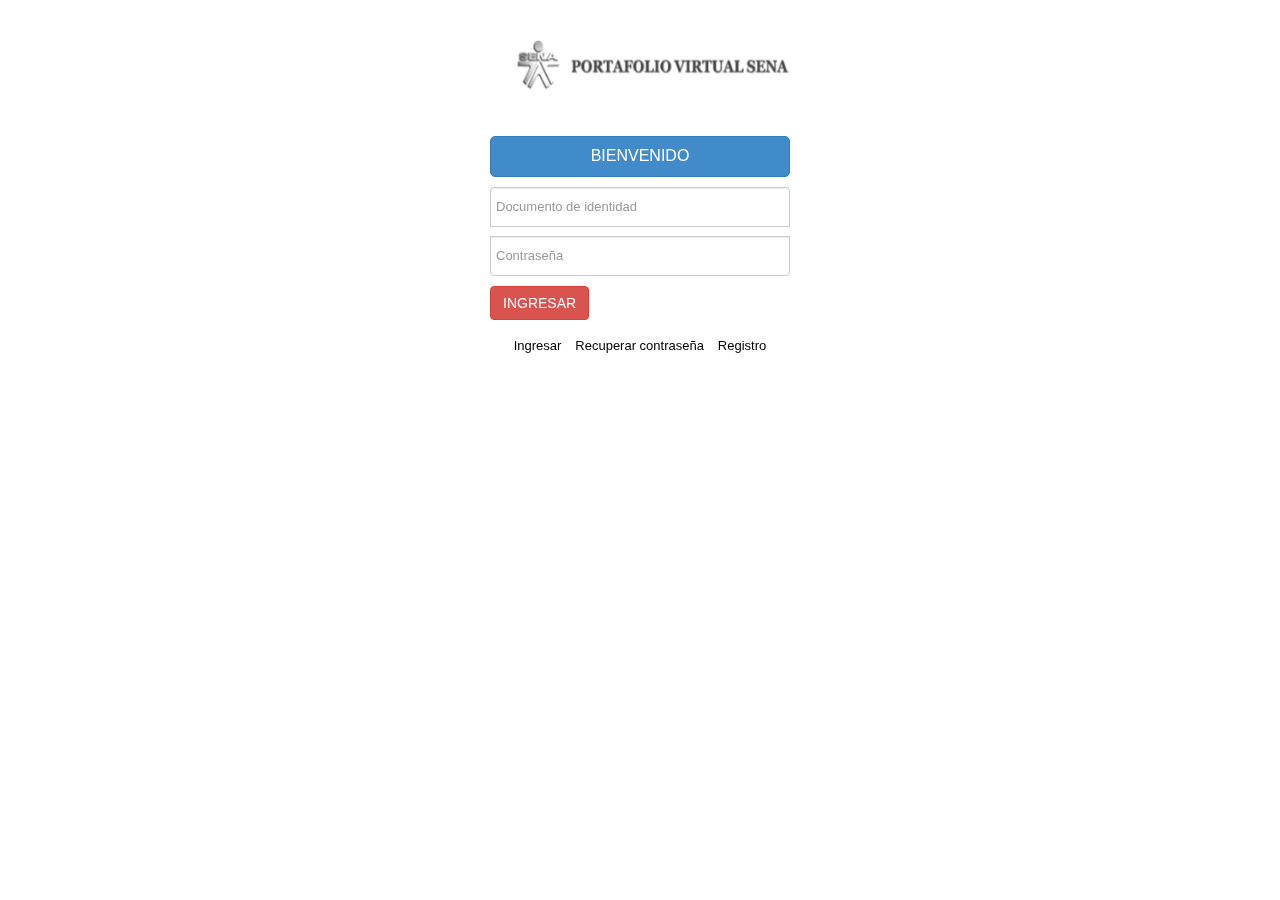
<file: index.html>
﻿<!DOCTYPE html>
<!--[if IE 8]> <html lang="en" class="ie8"> <![endif]-->
<!--[if IE 9]> <html lang="en" class="ie9"> <![endif]-->
<!--[if !IE]><!--> <html lang="en"> <!--<![endif]-->

<!-- BEGIN HEAD -->
<head>
     <meta charset="UTF-8" />
    <title>Login Page</title>
    <meta content="width=device-width, initial-scale=1.0" name="viewport" />
	<meta content="" name="description" />
	<meta content="" name="author" />
     <!--[if IE]>
        <meta http-equiv="X-UA-Compatible" content="IE=edge,chrome=1">
        <![endif]-->
    <!-- GLOBAL STYLES -->
     <!-- PAGE LEVEL STYLES -->
    <link rel="stylesheet" href="assets/plugins/bootstrap/css/bootstrap.css" />
    <link rel="stylesheet" href="assets/css/login.css" />
    <link rel="stylesheet" href="assets/plugins/magic/magic.css" />
    <link rel="stylesheet" type="text/css" href="lib/sweetalert.css" />
    <script src="lib/sweetalert.min.js"></script>
     <!-- END PAGE LEVEL STYLES -->
   <!-- HTML5 shim and Respond.js IE8 support of HTML5 elements and media queries -->
    <!--[if lt IE 9]>
      <script src="https://oss.maxcdn.com/libs/html5shiv/3.7.0/html5shiv.js"></script>
      <script src="https://oss.maxcdn.com/libs/respond.js/1.3.0/respond.min.js"></script>
    <![endif]-->
</head>
    <!-- END HEAD -->

    <!-- BEGIN BODY -->
<body >

   <!-- PAGE CONTENT --> 
    <div class="container">
    <div class="text-center">
        <img src="assets/img/logo.png" id="logoimg" alt=" Logo" />
    </div>
    <div class="tab-content">
        <div id="login" class="tab-pane active">
            <form class="form-signin" action="ingreso.php" method="post" >
                <p class="text-muted text-center btn-block btn btn-primary btn-rect">
                    BIENVENIDO
                </p>
                <!-- formulario de ingreso para usuarios --> 
                <input type="text" name="id_usuario" placeholder="Documento de identidad" class="form-control" />
                <input type="password" name="password" placeholder="Contraseña" class="form-control" />
                <button class="btn text-muted text-center btn-danger" name="ingresar" type="submit">INGRESAR</button>
            </form>

        </div>
        <div id="forgot" class="tab-pane">
            <form action="recuperar.php" method="POST" class="form-signin">
                <p class="text-muted text-center btn-block btn btn-primary btn-rect">Ingrese su cédula</p><br/>
                <input type="number"  required="required" name="id_usuario" placeholder="Escriba aquí su cédula"  class="form-control" />
                <br />
                <button class="btn text-muted text-center btn-success" name="recuperar" type="submit">ENVIAR</button>
            </form>
        </div>
        <!-- formulario de registro  de usuarios -->
       <div id="signup" class="tab-pane">
            <form action="registro.php" method="post" class="form-signin">
                <p class="text-muted text-center btn-block btn btn-primary btn-rect">Ingrese sus datos de registro</p>
                <input type="text" name="cedula" placeholder="Documento de identificación" class="form-control" required/>
                <input type="text" name="nombre" placeholder="Nombres" class="form-control" required/>
                <input type="text" name="apellido" placeholder="Apellidos" class="form-control" required/>
                <input type="text" name="telefono" placeholder="Celular" class="form-control" required/>
                <input type="email" name="correo"  placeholder="Correo electrónico" class="form-control" required/>
                <input type="password" name="clave" placeholder="Contraseña" class="form-control" required/>
                <input type="password" name="confirmar" placeholder="Confirmar contraseña" class="form-control" required/>
                <input type="text" name="pregunta" placeholder="Pregunta de seguridad" class="form-control" required/>
                <input type="text" name="respuesta" placeholder="Respuesta a la pregunta de seguridad " class="form-control" required/> <br>
                <button class="btn text-muted text-center btn-success" name="guardar" type="submit">Guardar datos</button>
                <!-- fin del formulario  de registro -->
            </form>
        </div>

    </div>
    <div class="text-center">
        <ul class="list-inline">
            <li><a class="text-muted" href="#login" data-toggle="tab">Ingresar</a></li>
            <li><a class="text-muted" href="#forgot" data-toggle="tab">Recuperar contraseña</a></li>
            <li><a class="text-muted" href="#signup" data-toggle="tab">Registro</a></li>
        </ul>
    </div>


</div>

	  <!--END PAGE CONTENT -->     
	      
      <!-- PAGE LEVEL SCRIPTS -->
      <script src="assets/plugins/jquery-2.0.3.min.js"></script>
      <script src="assets/plugins/bootstrap/js/bootstrap.js"></script>
      <script src="assets/js/login.js"></script>
      <!--END PAGE LEVEL SCRIPTS -->

</body>
    <!-- END BODY -->
</html>
</file>
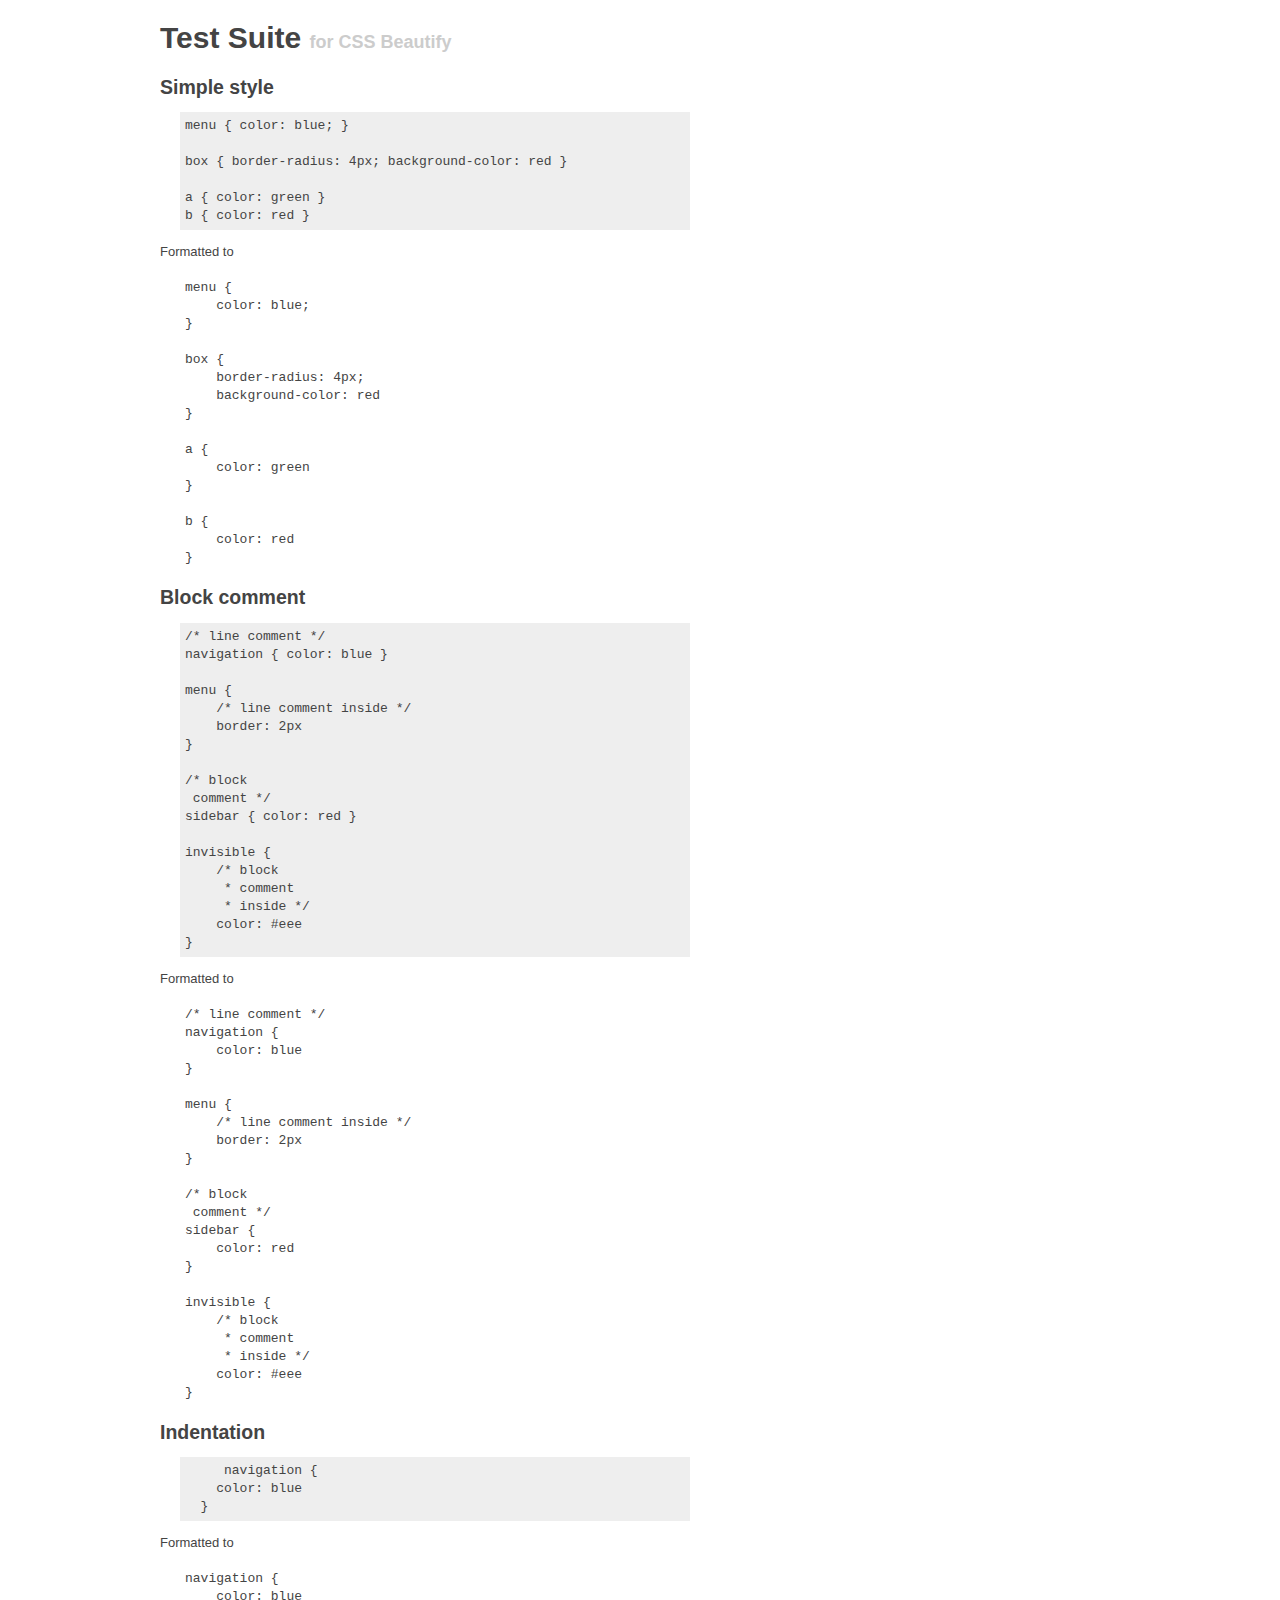
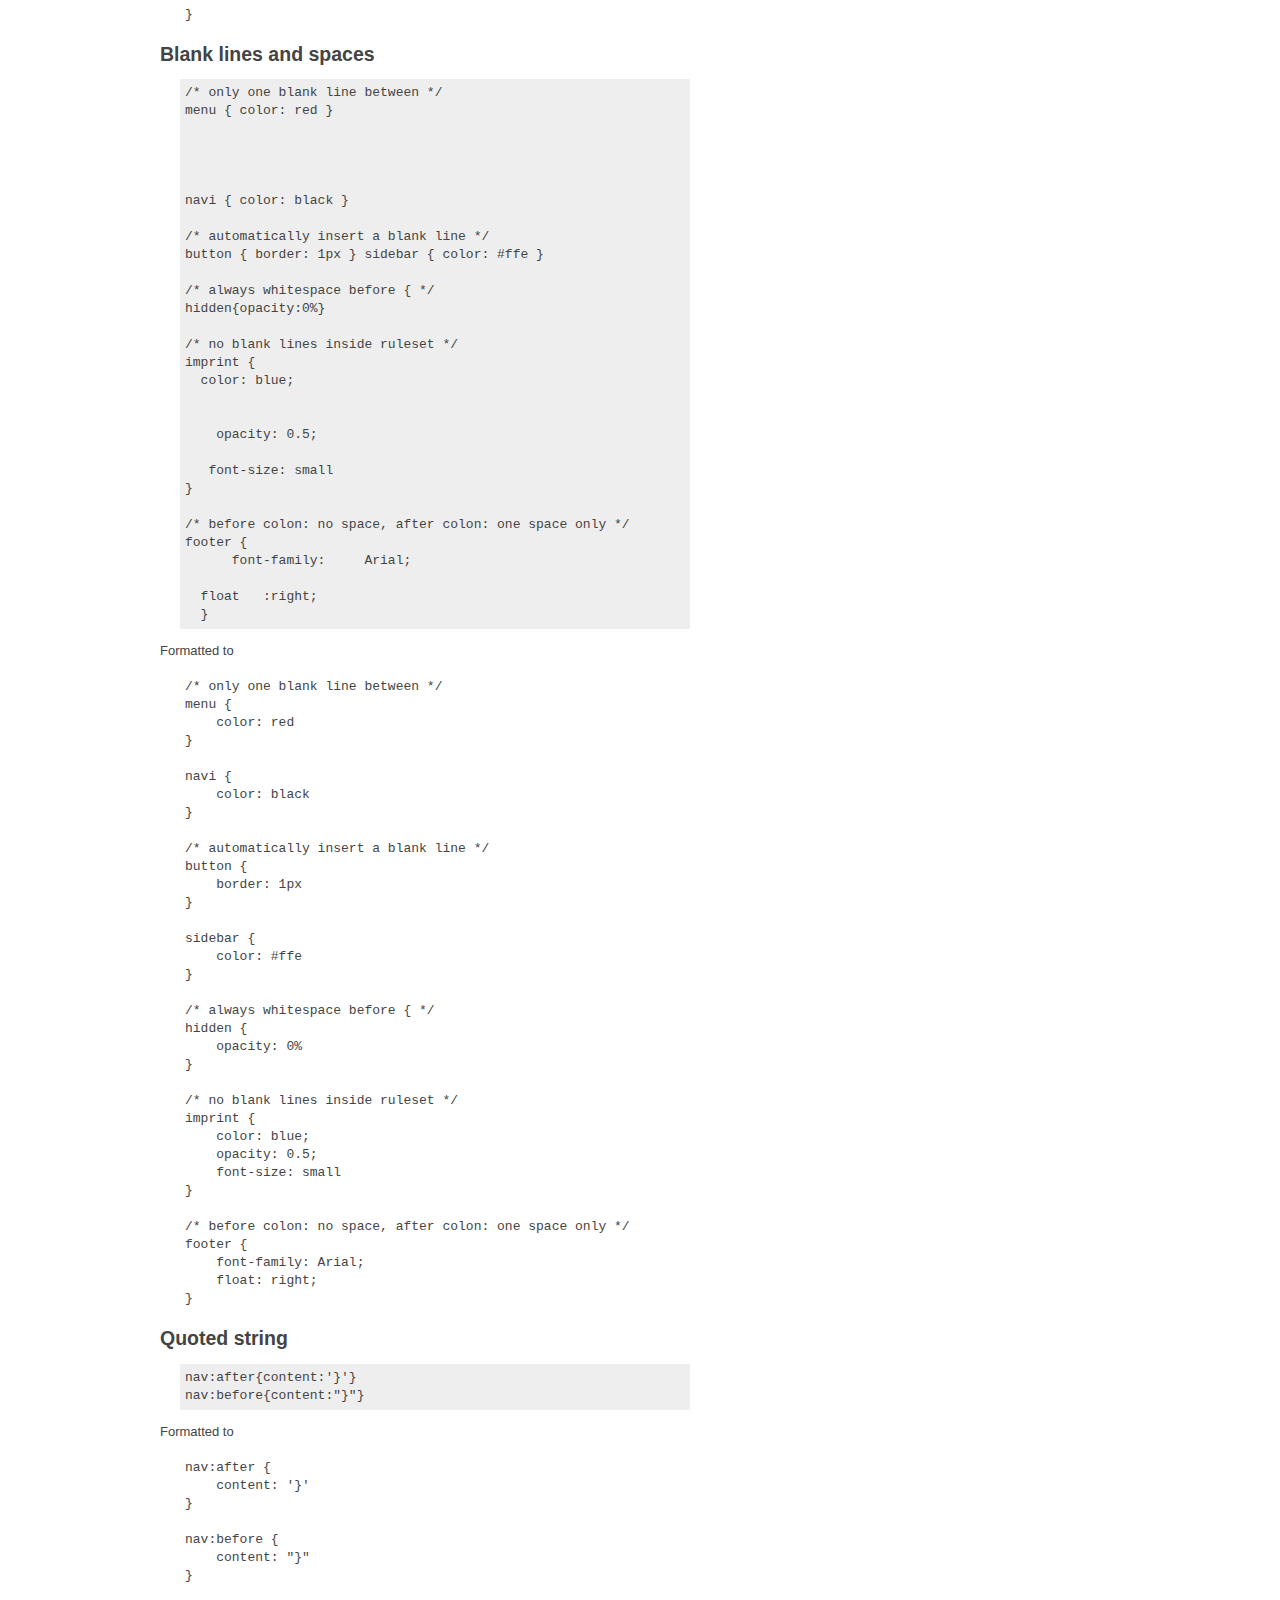
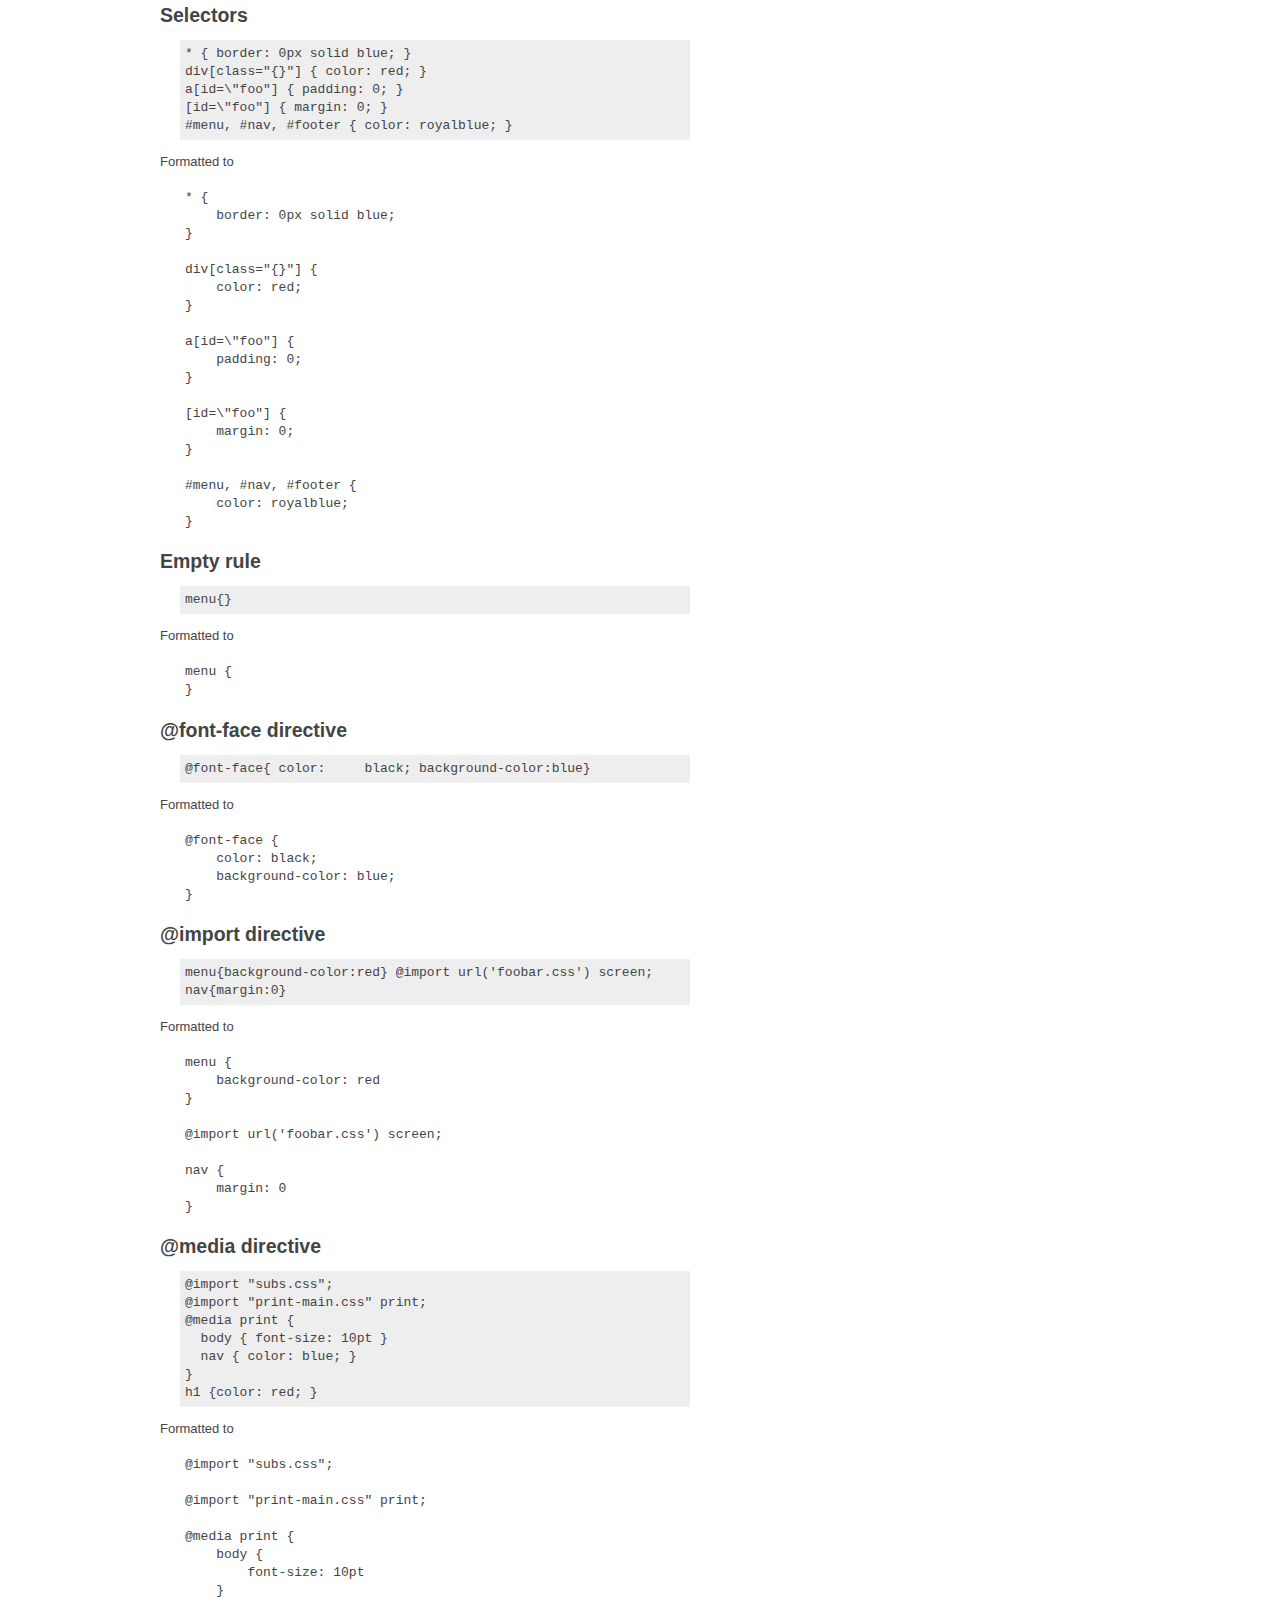
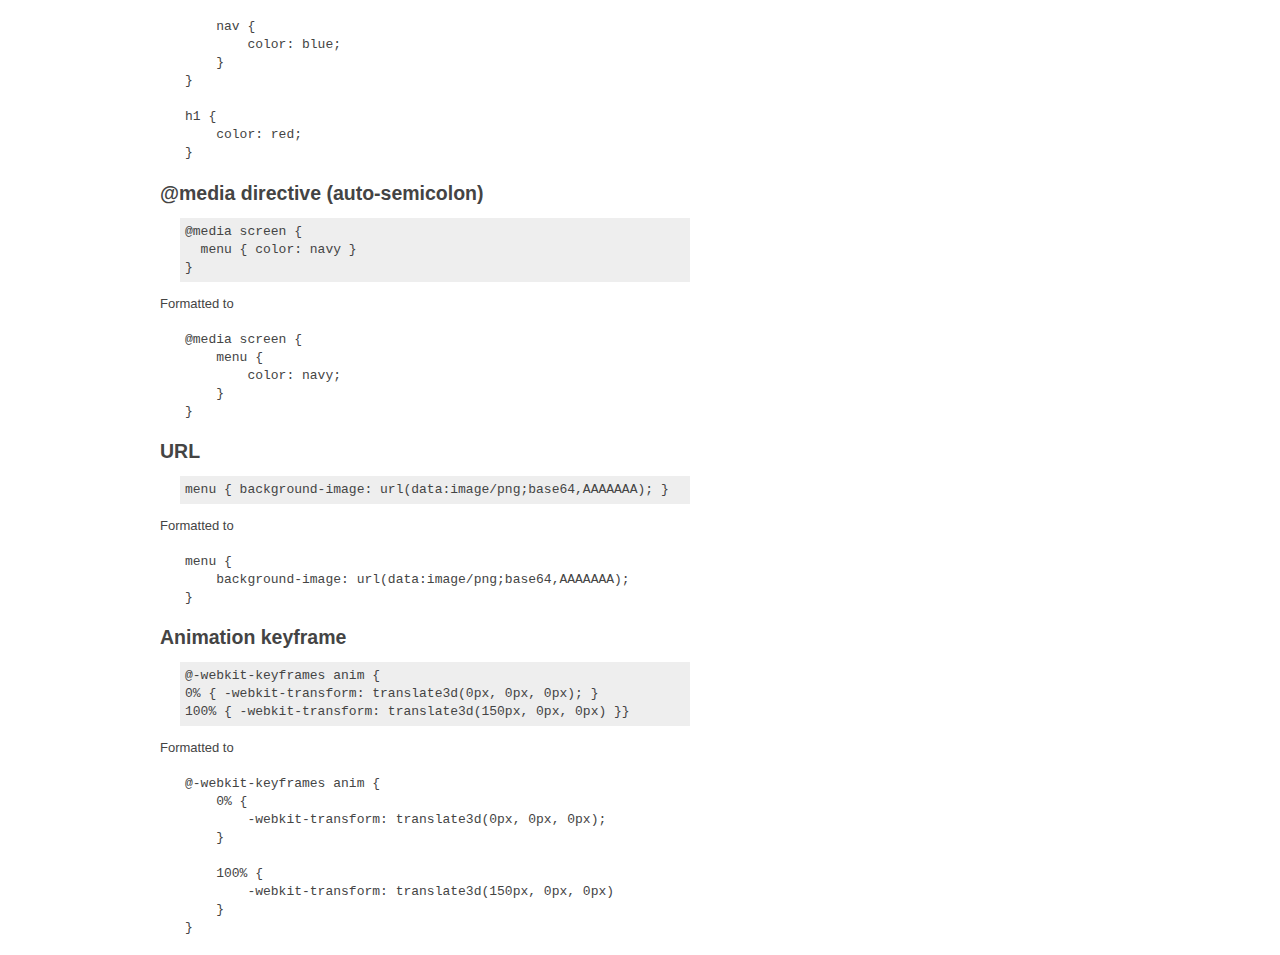
<file: assets/plugins/cssbeautify/test/index.html>
<!DOCTYPE html>
<html lang="en">
<head>
<meta charset="utf-8">
<title>Test Suite for CSS Beautify</title>
<link rel="stylesheet" type="text/css" href="../assets/style.css"/>
<script src="../cssbeautify.js" charset="utf-8"></script>
<script src="test.js" charset="utf-8"></script>
<script src="runner.js" charset="utf-8"></script>
<style>
pre {
    margin-left: 20px;
    padding: 5px;
    display: block;
    width: 500px;
}

.source {
    background-color: #eee;
}

.ref {
    border: 1px solid blue;
}

.result {
    border: 1px solid red;
}

.fail {
    color: red;
}
</style>
</head>
<body>

<div class="container">

<h1>Test Suite <small>for CSS Beautify</small></h1>

<div id="result">
</div>

<script>
window.onload = executeBrowser();
</script>
</body>
</html>
</file>
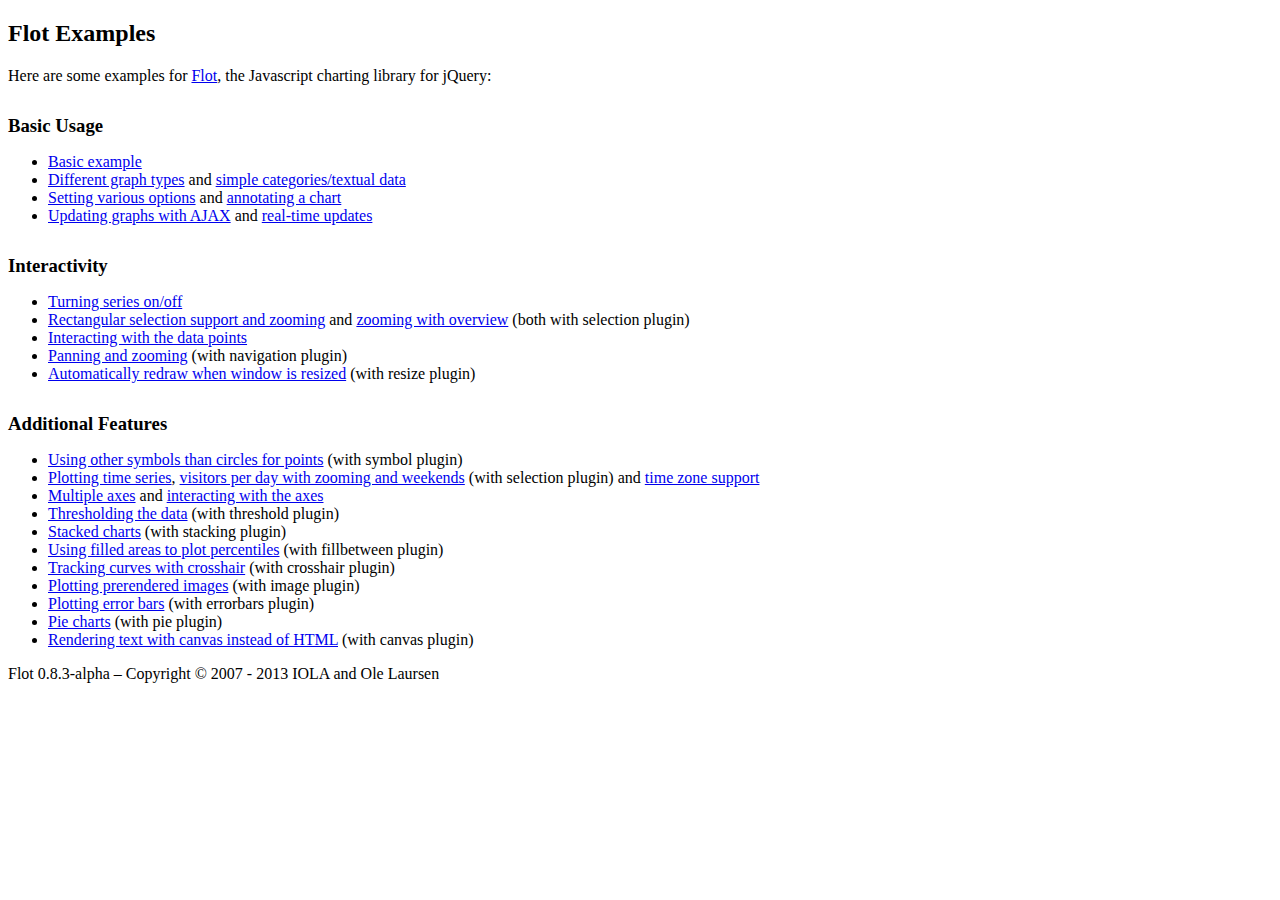
<file: assets/plugins/flot/examples/index.html>
<!DOCTYPE html PUBLIC "-//W3C//DTD HTML 4.01//EN" "http://www.w3.org/TR/html4/strict.dtd">
<html>
<head>
	<meta http-equiv="Content-Type" content="text/html; charset=utf-8">
	<title>Flot Examples</title>
	<link href="examples.css" rel="stylesheet" type="text/css">
	<style>

	h3 {
		margin-top: 30px;
		margin-bottom: 5px;
	}

	</style>
	<script language="javascript" type="text/javascript" src="../jquery.js"></script>
	<script language="javascript" type="text/javascript" src="../jquery.flot.js"></script>
	<script type="text/javascript">

	$(function() {

		// Add the Flot version string to the footer

		$("#footer").prepend("Flot " + $.plot.version + " &ndash; ");
	});

	</script>
</head>
<body>

	<div id="header">
		<h2>Flot Examples</h2>
	</div>

	<div id="content">

		<p>Here are some examples for <a href="http://www.flotcharts.org">Flot</a>, the Javascript charting library for jQuery:</p>

		<h3>Basic Usage</h3>

		<ul>
			<li><a href="basic-usage/index.html">Basic example</a></li>
			<li><a href="series-types/index.html">Different graph types</a> and <a href="categories/index.html">simple categories/textual data</a></li>
			<li><a href="basic-options/index.html">Setting various options</a> and <a href="annotating/index.html">annotating a chart</a></li>
			<li><a href="ajax/index.html">Updating graphs with AJAX</a> and <a href="realtime/index.html">real-time updates</a></li>
		</ul>

		<h3>Interactivity</h3>

		<ul>
			<li><a href="series-toggle/index.html">Turning series on/off</a></li>
			<li><a href="selection/index.html">Rectangular selection support and zooming</a> and <a href="zooming/index.html">zooming with overview</a> (both with selection plugin)</li>
			<li><a href="interacting/index.html">Interacting with the data points</a></li>
			<li><a href="navigate/index.html">Panning and zooming</a> (with navigation plugin)</li>
			<li><a href="resize/index.html">Automatically redraw when window is resized</a> (with resize plugin)</li>
		</ul>

		<h3>Additional Features</h3>

		<ul>
			<li><a href="symbols/index.html">Using other symbols than circles for points</a> (with symbol plugin)</li>
			<li><a href="axes-time/index.html">Plotting time series</a>, <a href="visitors/index.html">visitors per day with zooming and weekends</a> (with selection plugin) and <a href="axes-time-zones/index.html">time zone support</a></li>
			<li><a href="axes-multiple/index.html">Multiple axes</a> and <a href="axes-interacting/index.html">interacting with the axes</a></li>
			<li><a href="threshold/index.html">Thresholding the data</a> (with threshold plugin)</li>
			<li><a href="stacking/index.html">Stacked charts</a> (with stacking plugin)</li>
			<li><a href="percentiles/index.html">Using filled areas to plot percentiles</a> (with fillbetween plugin)</li>
			<li><a href="tracking/index.html">Tracking curves with crosshair</a> (with crosshair plugin)</li>
			<li><a href="image/index.html">Plotting prerendered images</a> (with image plugin)</li>
			<li><a href="series-errorbars/index.html">Plotting error bars</a> (with errorbars plugin)</li>
			<li><a href="series-pie/index.html">Pie charts</a> (with pie plugin)</li>
			<li><a href="canvas/index.html">Rendering text with canvas instead of HTML</a> (with canvas plugin)</li>
		</ul>

	</div>

	<div id="footer">
		Copyright &copy; 2007 - 2013 IOLA and Ole Laursen
	</div>

</body>
</html>
</file>
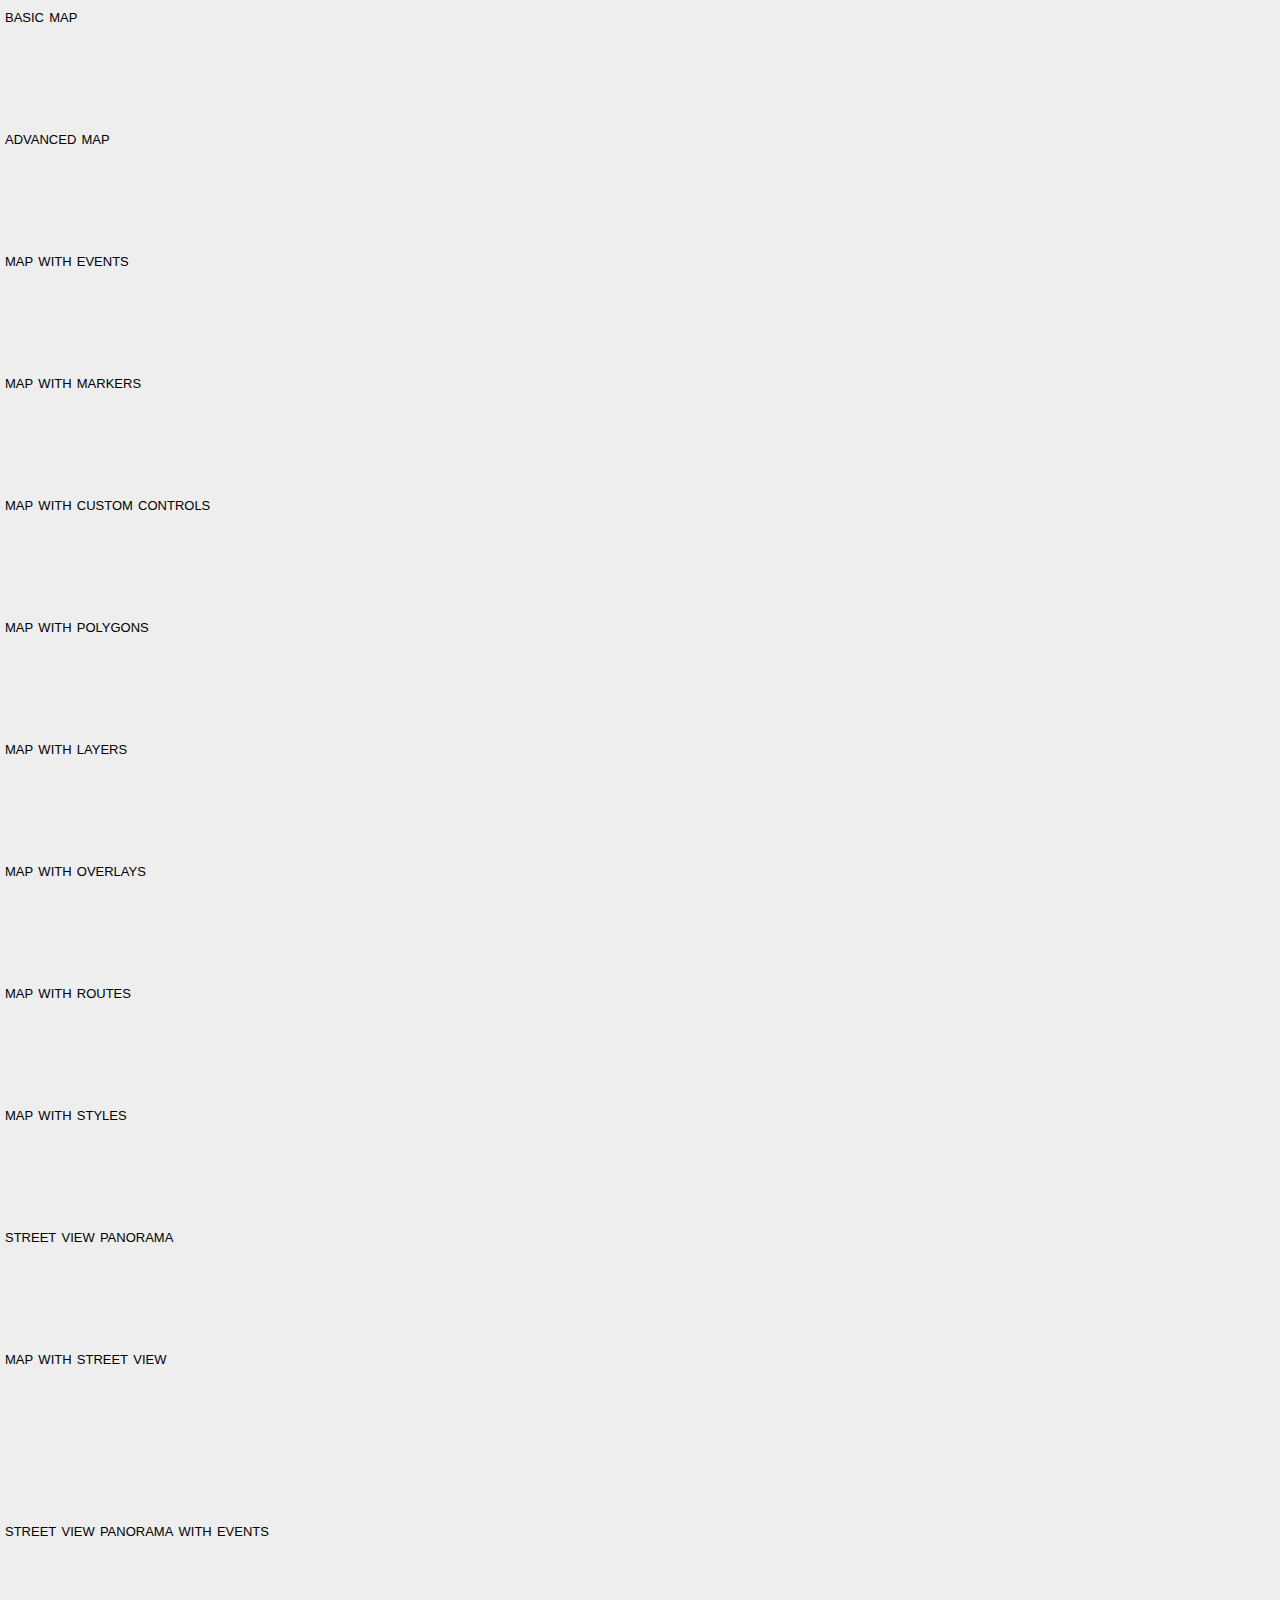
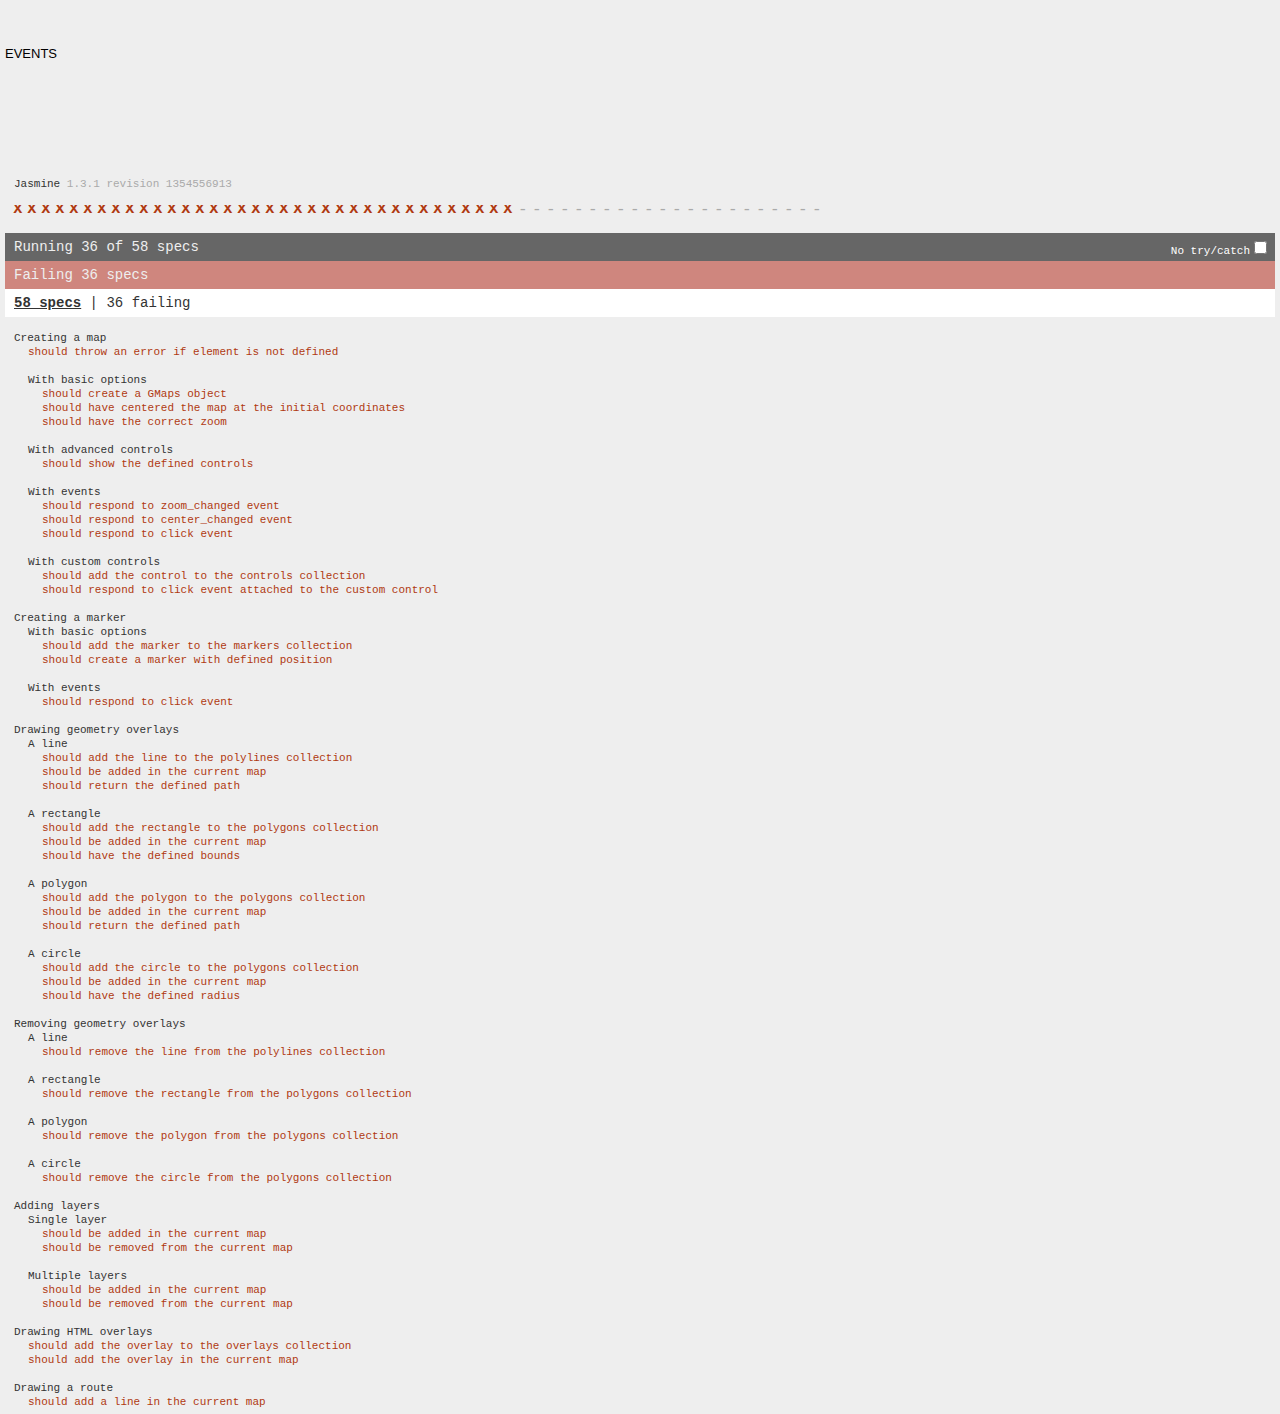
<file: assets/plugins/gmaps/test/index.html>
<!DOCTYPE html>
<html>
<head>
  <title>gmaps.js test</title>
  <link rel="stylesheet" type="text/css" href="lib/jasmine.css" />
  <link rel="stylesheet" href="style.css" />
  <script type="text/javascript" src="lib/jasmine.js"></script>
  <script type="text/javascript" src="lib/jasmine-html.js"></script>

  <script type="text/javascript" src="http://maps.google.com/maps/api/js?sensor=true"></script>
  <script type="text/javascript" src="../gmaps.js"></script>

  <script type="text/javascript" src="spec/MapSpec.js"></script>
  <script type="text/javascript" src="spec/MarkerSpec.js"></script>
  <script type="text/javascript" src="spec/GeometrySpec.js"></script>
  <script type="text/javascript" src="spec/LayerSpec.js"></script>
  <script type="text/javascript" src="spec/OverlaySpec.js"></script>
  <script type="text/javascript" src="spec/RouteSpec.js"></script>
  <script type="text/javascript" src="spec/StyleSpec.js"></script>
  <script type="text/javascript" src="spec/StreetViewSpec.js"></script>
  <script type="text/javascript" src="spec/EventSpec.js"></script>

  <script type="text/javascript">
    (function() {
      var jasmineEnv = jasmine.getEnv();
      jasmineEnv.updateInterval = 1000;

      var htmlReporter = new jasmine.HtmlReporter();

      jasmineEnv.addReporter(htmlReporter);

      jasmineEnv.specFilter = function(spec) {
        return htmlReporter.specFilter(spec);
      };

      var currentWindowOnload = window.onload;

      window.onload = function() {
        if (currentWindowOnload) {
          currentWindowOnload();
        }

        execJasmine();
      };

      function execJasmine() {
        jasmineEnv.execute();
      }

    })();
  </script>
</head>
<body>
  <h3>Basic map</h3>
  <div class="map" id="basic-map"></div>
  <h3>Advanced map</h3>
  <div class="map" id="advanced-map"></div>
  <h3>Map with events</h3>
  <div class="map" id="map-with-events"></div>
  <h3>Map with markers</h3>
  <div class="map" id="map-with-markers"></div>
  <h3>Map with custom controls</h3>
  <div class="map" id="map-with-custom-controls"></div>
  <h3>Map with polygons</h3>
  <div class="map" id="map-with-polygons"></div>
  <h3>Map with layers</h3>
  <div class="map" id="map-with-layers"></div>
  <h3>Map with overlays</h3>
  <div class="map" id="map-with-overlays"></div>
  <h3>Map with routes</h3>
  <div class="map" id="map-with-routes"></div>
  <h3>Map with styles</h3>
  <div class="map" id="map-with-styles"></div>
  <h3>Street View Panorama</h3>
  <div class="panorama" id="streetview-standalone-panorama"></div>
  <h3>Map with Street View</h3>
  <div class="with-columns">
    <div class="map" id="map-with-streetview"></div>
    <div class="panorama" id="streetview-panorama"></div>
  </div>
  <h3>Street View Panorama with events</h3>
  <div class="panorama" id="streetview-with-events"></div>
  <h3>Events</h3>
  <div class="map" id="events"></div>
</body>
</html>
</file>
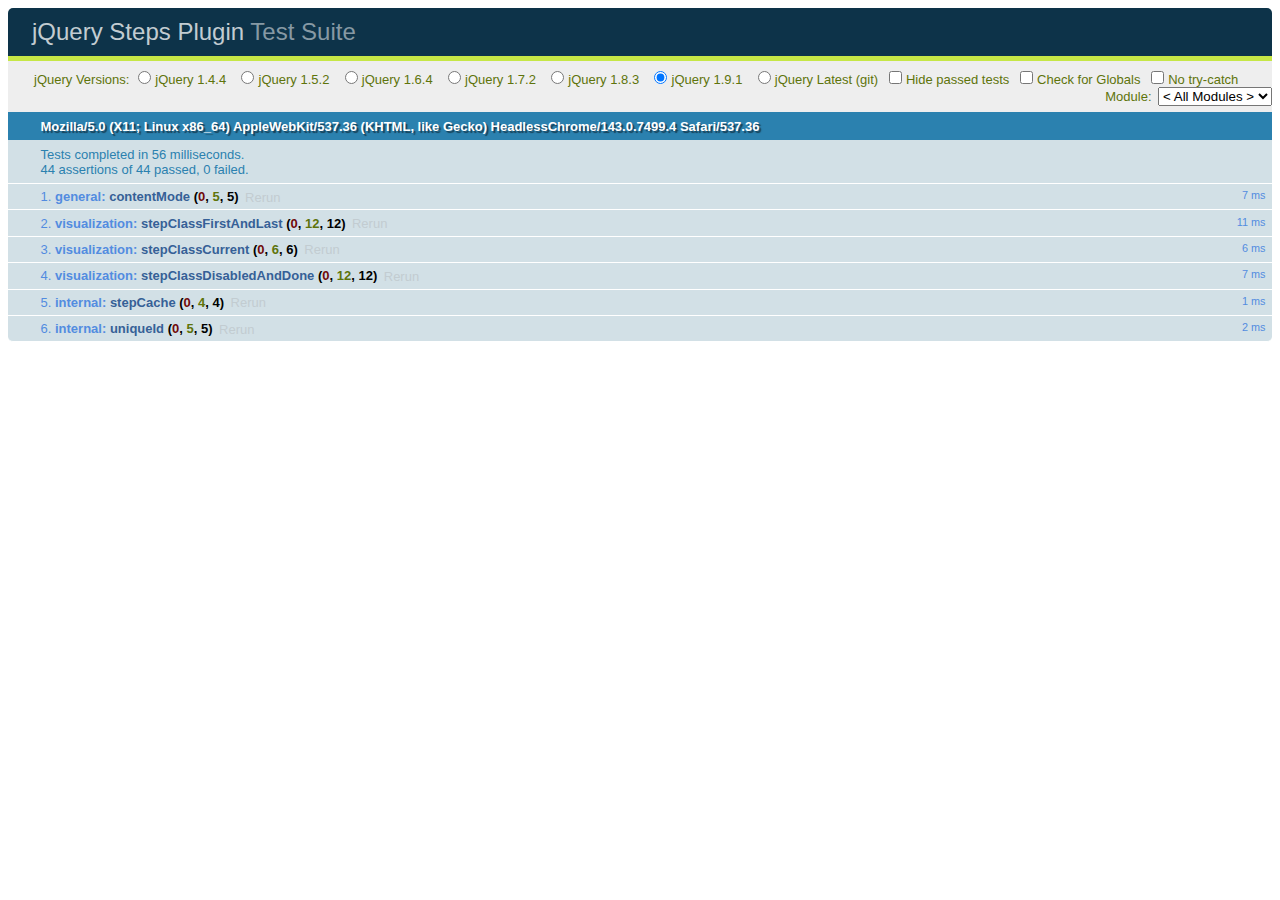
<file: assets/plugins/jquery-steps-master/test/index.html>
<!DOCTYPE html>
<html>
	<head>
		<meta charset="utf-8">
		<title>jQuery Steps Test Suite</title>
		<link rel="stylesheet" href="qunit/qunit-1.11.0.css">
	</head>
	<body>
		<h1 id="qunit-header">
			<a href="http://rstaib.github.io/jquery-steps">jQuery Steps Plugin</a> Test Suite
		</h1>
		<div id="qunit-banner"></div>
		<div id="qunit-testrunner-toolbar"><span>jQuery Versions: <input id="version-144" name="version" type="radio" value="1.4.4" /><label for="version-144">jQuery 1.4.4</label> 
			<input id="version-152" name="version" type="radio" value="1.5.2" /><label for="version-152">jQuery 1.5.2</label> 
			<input id="version-164" name="version" type="radio" value="1.6.4" /><label for="version-164">jQuery 1.6.4</label> 
			<input id="version-172" name="version" type="radio" value="1.7.2" /><label for="version-172">jQuery 1.7.2</label> 
			<input id="version-183" name="version" type="radio" value="1.8.3" /><label for="version-183">jQuery 1.8.3</label> 
			<input id="version-191" name="version" type="radio" value="1.9.1" /><label for="version-191">jQuery 1.9.1</label>
			<input id="version-latest" name="version" type="radio" value="latest" /><label for="version-latest">jQuery Latest (git)</label></span></div>
		<h2 id="qunit-userAgent"></h2>
		<ol id="qunit-tests"></ol>
		<div id="qunit-fixture">
			<div id="contentModeWithEmptyStringArgument">
				<h1>contentModeWithEmptyStringArgument</h1>
				<div data-mode="">
					<p>contentModeWithEmptyStringArgument</p>
				</div>
			</div>

			<div id="contentModeWithWrongNumberArgument">
				<h1>contentModeWithWrongNumberArgument</h1>
				<div data-mode="3">
					<p>contentModeWithWrongNumberArgument</p>
				</div>
			</div>

			<div id="contentModeWithWrongStringArgument">
				<h1>contentModeWithWrongStringArgument</h1>
				<div data-mode="none">
					<p>contentModeWithWrongStringArgument</p>
				</div>
			</div>

			<div id="contentModeWithNumberArgument">
				<h1>contentModeWithNumberArgument</h1>
				<div data-mode="0">
					<p>contentModeWithNumberArgument</p>
				</div>
			</div>

			<div id="contentModeWithStringArgument">
				<h1>contentModeWithStringArgument</h1>
				<div data-mode="html">
					<p>contentModeWithStringArgument</p>
				</div>
			</div>
		</div>
		<script src="qunit/qunit-1.11.0.js"></script>
		<script src="tests.js"></script>
		<script src="jquery.js"></script>
		<script src="../build/jquery.steps.js"></script>
		<script src="../src/privates.js"></script>
		<script src="../src/enums.js"></script>
		<script src="../src/model.js"></script>
		<script src="../src/defaults.js"></script>
		<script>
			$(function ()
			{
				$("input[name='version']").click(function ()
				{
					location.href = "?version=" + $(this).val();
				});

				var versionPattern = /^[\?|\&]{1}version=(\d\.\d\.\d|latest)/,
					version = versionPattern.exec(location.search),
					defaultVersion = "1.9.1";

				if (version != null && version.length > 0)
				{
					version = version[1];
				}
				else
				{
					version = defaultVersion;
				}

				$("input[value='" + version + "']").attr("checked", "checked");
			});
		</script>
	</body>
</html>
</file>
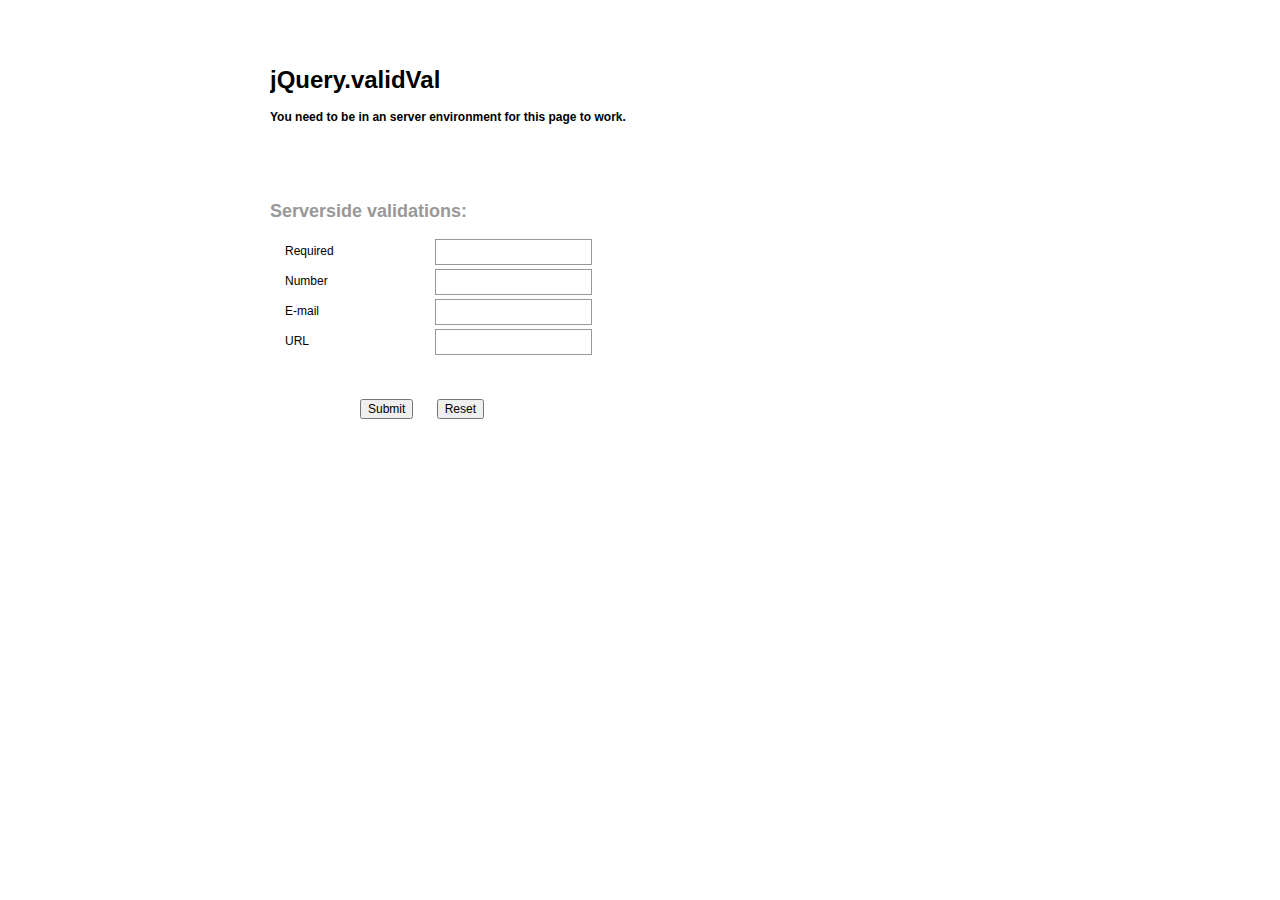
<file: assets/plugins/validVal/serverside-validations/index.html>
<!DOCTYPE html PUBLIC "-//W3C//DTD XHTML 1.0 Transitional//EN" "http://www.w3.org/TR/xhtml1/DTD/xhtml1-transitional.dtd"><html xmlns="http://www.w3.org/1999/xhtml">	<head>		<meta http-equiv="content-type" content="text/html;charset=iso-8859-1" />		<title>validVal</title>		<script type="text/javascript" src="http://code.jquery.com/jquery-1.9.1.js"></script>		<script type="text/javascript" language="javascript" src="../js/jquery.validVal.min.js"></script>		<script type="text/javascript" language="javascript">			$(function() {				$('form').validVal({					customValidations: {						'serverside-validation': function( v ) {							var result = true;							$.ajax({								async: false, // !important								url: 'validations.php',								data: 'name=' + $(this).attr( 'name' ) + '&value=' + v,								success: function( yesOrNo ) {									if ( yesOrNo != 'yes' ) {										result = false;									}								}							});							return result;						}					}				});			});		</script>		<style type="text/css" media="all">			* {				color: #000;			}			input[type='text'] { 				background-color: #fff; 				border: solid 1px #999;				padding: 5px;			}			input[type='text'] { 				width: 145px;			}			input[type='text'].focus { 				border-color: #000 !important; 			}			input[type='text'].inactive { 				color: #999;				font-style: italic;			}			input[type='text'].invalid {				border-color: red;			}						input[type='submit'] {				margin: 0 20px 0 90px;			}			body, p, input {				font-family: Arial, Helvetica, sans-serif;				font-size: 12px;			}			h2 {				color: #999;			}			form {				width: 740px;				margin: 50px auto 0 auto;				overflow: hidden;			}			.column {				padding: 30px 0 50px 0;				margin: 20px 0;				width: 350px;				float: left;			}			.column div {				height: 26px;				padding: 2px 0;			}			label {				width: 150px;				padding: 5px 0 0 15px;				display: block;				float: left;			}		</style>	</head>	<body>		<form>			<h1>jQuery.validVal</h1>			<p><strong>You need to be in an server environment for this page to work.</strong></p>			<div class="column">				<h2>Serverside validations:</h2>				<div>					<label for="i1">Required</label>					 <input id="i1" name="required" type="text" value="" class="serverside-validation" size="24" />				</div>				<div>					<label for="i2">Number</label>					 <input id="i2" name="number" type="text" value="" class="serverside-validation" size="24" />				</div>				<div>					<label for="i3">E-mail</label>					 <input id="i3" name="email" type="text" value="" class="serverside-validation" size="24" />				</div>				<div>					<label for="i4">URL</label>					 <input id="i4" name="url" type="text" value="" class="serverside-validation" size="24" />				</div>				<br />				<br />				<br />				<input type="submit" value="Submit" />				<input type="reset" value="Reset" />			</div>		</form>	</body></html>
</file>
<file: assets/css/login.css>
body {
    padding-top: 40px;
    padding-bottom: 40px;
}

.form-signin {
    max-width: 330px;
    padding: 15px;
    margin: 0 auto;
    
    

}
.form-signin .form-signin-heading,
.form-signin .checkbox {
    margin-bottom: 10px;
}
.form-signin .checkbox {
    font-weight: normal;
}
.form-signin input[type="text"],
.form-signin input[type="password"],
.form-signin input[type="email"] {
    position: relative;
    font-size: 13px;
   height: 40px!important;
    height: auto;
    padding: 5px;
    -webkit-box-sizing: border-box;
    -moz-box-sizing: border-box;
    box-sizing: border-box;
    margin-top:10px!important;
}
.form-signin input[type="text"]:focus,
.form-signin input[type="password"]:focus,
.form-signin input[type="email"]:focus  {
    z-index: 2;
}
.form-signin input[type="text"] {
    margin-bottom: -1px;
    border-bottom-left-radius: 0;
    border-bottom-right-radius: 0;
}
.form-signin input[type="password"] {
    margin-bottom: 10px;
    border-top-left-radius: 0;
    border-top-right-radius: 0;
}
.form-signin input[type="email"] {
    margin-bottom: -1px;
    border-radius: 0;
}

.list-inline a {
    color:#000000 !important;
    font-size:13px !important;
}

.list-inline a:hover {
    color:#24a2f6!important;
    text-decoration:none;
}
.btn-lg {
    margin:0px!important;
}
.form-signin p {
    /*background-color:#000;*/
    font-size:16px !important;
     -webkit-box-sizing: border-box;
    -moz-box-sizing: border-box;
    box-sizing: border-box;
    color:white;
    padding:8px 0px 8px 0px;
    border-radius:5px;
      -webkit-border-radius:5px;
    -moz-border-radius: 5px;

}
#login {
    margin-top:30px;
}

#forgot {
    margin-top:50px;
}

#signup {
    margin-top:30px;
}

#logoimg {
  width: 315px;
height: 51px;
padding-left: 33px
}
</file>
<file: assets/plugins/magic/magic.css>
body {
  -webkit-backface-visibility: hidden;
  -moz-backface-visibility: hidden;
  -ms-backface-visibility: hidden;
  -o-backface-visibility: hidden;
  backface-visibility: hidden;
}
.magictime {
  -webkit-animation-duration: 1s;
  -moz-animation-duration: 1s;
  -ms-animation-duration: 1s;
  -o-animation-duration: 1s;
  animation-duration: 1s;
  -webkit-animation-fill-mode: both;
  -moz-animation-fill-mode: both;
  -ms-animation-fill-mode: both;
  -o-animation-fill-mode: both;
  animation-fill-mode: both;
}
.magic {
  -webkit-animation-name: magic;
  -moz-animation-name: magic;
  -ms-animation-name: magic;
  -o-animation-name: magic;
  animation-name: magic;
}
.openDownLeft {
  -webkit-animation-name: openDownLeft;
  -moz-animation-name: openDownLeft;
  -ms-animation-name: openDownLeft;
  -o-animation-name: openDownLeft;
  animation-name: openDownLeft;
}
.openDownRight {
  -webkit-animation-name: openDownRight;
  -moz-animation-name: openDownRight;
  -ms-animation-name: openDownRight;
  -o-animation-name: openDownRight;
  animation-name: openDownRight;
}
.openUpLeft {
  -webkit-animation-name: openUpLeft;
  -moz-animation-name: openUpLeft;
  -ms-animation-name: openUpLeft;
  -o-animation-name: openUpLeft;
  animation-name: openUpLeft;
}
.openUpRight {
  -webkit-animation-name: openUpRight;
  -moz-animation-name: openUpRight;
  -ms-animation-name: openUpRight;
  -o-animation-name: openUpRight;
  animation-name: openUpRight;
}
.openDownLeftRetourn {
  -webkit-animation-name: openDownLeftRetourn;
  -moz-animation-name: openDownLeftRetourn;
  -ms-animation-name: openDownLeftRetourn;
  -o-animation-name: openDownLeftRetourn;
  animation-name: openDownLeftRetourn;
}
.openDownRightRetourn {
  -webkit-animation-name: openDownRightRetourn;
  -moz-animation-name: openDownRightRetourn;
  -ms-animation-name: openDownRightRetourn;
  -o-animation-name: openDownRightRetourn;
  animation-name: openDownRightRetourn;
}
.openUpLeftRetourn {
  -webkit-animation-name: openUpLeftRetourn;
  -moz-animation-name: openUpLeftRetourn;
  -ms-animation-name: openUpLeftRetourn;
  -o-animation-name: openUpLeftRetourn;
  animation-name: openUpLeftRetourn;
}
.openUpRightRetourn {
  -webkit-animation-name: openUpRightRetourn;
  -moz-animation-name: openUpRightRetourn;
  -ms-animation-name: openUpRightRetourn;
  -o-animation-name: openUpRightRetourn;
  animation-name: openUpRightRetourn;
}
.openDownLeftOut {
  -webkit-animation-name: openDownLeftOut;
  -moz-animation-name: openDownLeftOut;
  -ms-animation-name: openDownLeftOut;
  -o-animation-name: openDownLeftOut;
  animation-name: openDownLeftOut;
}
.openDownRightOut {
  -webkit-animation-name: openDownRightOut;
  -moz-animation-name: openDownRightOut;
  -ms-animation-name: openDownRightOut;
  -o-animation-name: openDownRightOut;
  animation-name: openDownRightOut;
}
.openUpLeftOut {
  -webkit-animation-name: openUpLeftOut;
  -moz-animation-name: openUpLeftOut;
  -ms-animation-name: openUpLeftOut;
  -o-animation-name: openUpLeftOut;
  animation-name: openUpLeftOut;
}
.openUpRightOut {
  -webkit-animation-name: openUpRightOut;
  -moz-animation-name: openUpRightOut;
  -ms-animation-name: openUpRightOut;
  -o-animation-name: openUpRightOut;
  animation-name: openUpRightOut;
}
.perspectiveDown {
  -webkit-backface-visibility: visible !important;
  -moz-backface-visibility: visible !important;
  -ms-backface-visibility: visible !important;
  -o-backface-visibility: visible !important;
  backface-visibility: visible !important;
  -webkit-animation-name: perspectiveDown;
  -moz-animation-name: perspectiveDown;
  -ms-animation-name: perspectiveDown;
  -o-animation-name: perspectiveDown;
  animation-name: perspectiveDown;
}
.perspectiveLeft {
  -webkit-backface-visibility: visible !important;
  -moz-backface-visibility: visible !important;
  -ms-backface-visibility: visible !important;
  -o-backface-visibility: visible !important;
  backface-visibility: visible !important;
  -webkit-animation-name: perspectiveLeft;
  -moz-animation-name: perspectiveLeft;
  -ms-animation-name: perspectiveLeft;
  -o-animation-name: perspectiveLeft;
  animation-name: perspectiveLeft;
}
.perspectiveRight {
  -webkit-backface-visibility: visible !important;
  -moz-backface-visibility: visible !important;
  -ms-backface-visibility: visible !important;
  -o-backface-visibility: visible !important;
  backface-visibility: visible !important;
  -webkit-animation-name: perspectiveRight;
  -moz-animation-name: perspectiveRight;
  -ms-animation-name: perspectiveRight;
  -o-animation-name: perspectiveRight;
  animation-name: perspectiveRight;
}
.perspectiveUp {
  -webkit-backface-visibility: visible !important;
  -moz-backface-visibility: visible !important;
  -ms-backface-visibility: visible !important;
  -o-backface-visibility: visible !important;
  backface-visibility: visible !important;
  -webkit-animation-name: perspectiveUp;
  -moz-animation-name: perspectiveUp;
  -ms-animation-name: perspectiveUp;
  -o-animation-name: perspectiveUp;
  animation-name: perspectiveUp;
}
.perspectiveDownRetourn {
  -webkit-backface-visibility: visible !important;
  -moz-backface-visibility: visible !important;
  -ms-backface-visibility: visible !important;
  -o-backface-visibility: visible !important;
  backface-visibility: visible !important;
  -webkit-animation-name: perspectiveDownRetourn;
  -moz-animation-name: perspectiveDownRetourn;
  -ms-animation-name: perspectiveDownRetourn;
  -o-animation-name: perspectiveDownRetourn;
  animation-name: perspectiveDownRetourn;
}
.perspectiveLeftRetourn {
  -webkit-backface-visibility: visible !important;
  -moz-backface-visibility: visible !important;
  -ms-backface-visibility: visible !important;
  -o-backface-visibility: visible !important;
  backface-visibility: visible !important;
  -webkit-animation-name: perspectiveLeftRetourn;
  -moz-animation-name: perspectiveLeftRetourn;
  -ms-animation-name: perspectiveLeftRetourn;
  -o-animation-name: perspectiveLeftRetourn;
  animation-name: perspectiveLeftRetourn;
}
.perspectiveRightRetourn {
  -webkit-backface-visibility: visible !important;
  -moz-backface-visibility: visible !important;
  -ms-backface-visibility: visible !important;
  -o-backface-visibility: visible !important;
  backface-visibility: visible !important;
  -webkit-animation-name: perspectiveRightRetourn;
  -moz-animation-name: perspectiveRightRetourn;
  -ms-animation-name: perspectiveRightRetourn;
  -o-animation-name: perspectiveRightRetourn;
  animation-name: perspectiveRightRetourn;
}
.perspectiveUpRetourn backface-visibility: visible {
  -webkit-animation-name: perspectiveUpRetourn;
  -moz-animation-name: perspectiveUpRetourn;
  -ms-animation-name: perspectiveUpRetourn;
  -o-animation-name: perspectiveUpRetourn;
  animation-name: perspectiveUpRetourn;
}
.puffIn {
  -webkit-animation-name: puffIn;
  -moz-animation-name: puffIn;
  -ms-animation-name: puffIn;
  -o-animation-name: puffIn;
  animation-name: puffIn;
}
.puffOut {
  -webkit-animation-name: puffOut;
  -moz-animation-name: puffOut;
  -ms-animation-name: puffOut;
  -o-animation-name: puffOut;
  animation-name: puffOut;
}
.rotateDown {
  -webkit-backface-visibility: visible !important;
  -moz-backface-visibility: visible !important;
  -ms-backface-visibility: visible !important;
  -o-backface-visibility: visible !important;
  backface-visibility: visible !important;
  -webkit-animation-name: rotateDown;
  -moz-animation-name: rotateDown;
  -ms-animation-name: rotateDown;
  -o-animation-name: rotateDown;
  animation-name: rotateDown;
}
.rotateLeft {
  -webkit-backface-visibility: visible !important;
  -moz-backface-visibility: visible !important;
  -ms-backface-visibility: visible !important;
  -o-backface-visibility: visible !important;
  backface-visibility: visible !important;
  -webkit-animation-name: rotateLeft;
  -moz-animation-name: rotateLeft;
  -ms-animation-name: rotateLeft;
  -o-animation-name: rotateLeft;
  animation-name: rotateLeft;
}
.rotateRight {
  -webkit-backface-visibility: visible !important;
  -moz-backface-visibility: visible !important;
  -ms-backface-visibility: visible !important;
  -o-backface-visibility: visible !important;
  backface-visibility: visible !important;
  -webkit-animation-name: rotateRight;
  -moz-animation-name: rotateRight;
  -ms-animation-name: rotateRight;
  -o-animation-name: rotateRight;
  animation-name: rotateRight;
}
.rotateUp {
  -webkit-backface-visibility: visible !important;
  -moz-backface-visibility: visible !important;
  -ms-backface-visibility: visible !important;
  -o-backface-visibility: visible !important;
  backface-visibility: visible !important;
  -webkit-animation-name: rotateUp;
  -moz-animation-name: rotateUp;
  -ms-animation-name: rotateUp;
  -o-animation-name: rotateUp;
  animation-name: rotateUp;
}
.slideDown {
  -webkit-animation-name: slideDown;
  -moz-animation-name: slideDown;
  -ms-animation-name: slideDown;
  -o-animation-name: slideDown;
  animation-name: slideDown;
}
.slideLeft {
  -webkit-animation-name: slideLeft;
  -moz-animation-name: slideLeft;
  -ms-animation-name: slideLeft;
  -o-animation-name: slideLeft;
  animation-name: slideLeft;
}
.slideRight {
  -webkit-animation-name: slideRight;
  -moz-animation-name: slideRight;
  -ms-animation-name: slideRight;
  -o-animation-name: slideRight;
  animation-name: slideRight;
}
.slideUp {
  -webkit-animation-name: slideUp;
  -moz-animation-name: slideUp;
  -ms-animation-name: slideUp;
  -o-animation-name: slideUp;
  animation-name: slideUp;
}
.slideDownRetourn {
  -webkit-animation-name: slideDownRetourn;
  -moz-animation-name: slideDownRetourn;
  -ms-animation-name: slideDownRetourn;
  -o-animation-name: slideDownRetourn;
  animation-name: slideDownRetourn;
}
.slideLeftRetourn {
  -webkit-animation-name: slideLeftRetourn;
  -moz-animation-name: slideLeftRetourn;
  -ms-animation-name: slideLeftRetourn;
  -o-animation-name: slideLeftRetourn;
  animation-name: slideLeftRetourn;
}
.slideRightRetourn {
  -webkit-animation-name: slideRightRetourn;
  -moz-animation-name: slideRightRetourn;
  -ms-animation-name: slideRightRetourn;
  -o-animation-name: slideRightRetourn;
  animation-name: slideRightRetourn;
}
.slideUpRetourn {
  -webkit-animation-name: slideUpRetourn;
  -moz-animation-name: slideUpRetourn;
  -ms-animation-name: slideUpRetourn;
  -o-animation-name: slideUpRetourn;
  animation-name: slideUpRetourn;
}
.swap {
  -webkit-animation-name: swap;
  -moz-animation-name: swap;
  -ms-animation-name: swap;
  -o-animation-name: swap;
  animation-name: swap;
}
.twisterInDown {
  -webkit-animation-name: twisterInDown;
  -moz-animation-name: twisterInDown;
  -ms-animation-name: twisterInDown;
  -o-animation-name: twisterInDown;
  animation-name: twisterInDown;
}
.twisterInUp {
  -webkit-animation-name: twisterInUp;
  -moz-animation-name: twisterInUp;
  -ms-animation-name: twisterInUp;
  -o-animation-name: twisterInUp;
  animation-name: twisterInUp;
}
.vanishIn {
  -webkit-animation-name: vanishIn;
  -moz-animation-name: vanishIn;
  -ms-animation-name: vanishIn;
  -o-animation-name: vanishIn;
  animation-name: vanishIn;
}
.vanishOut {
  -webkit-animation-name: vanishOut;
  -moz-animation-name: vanishOut;
  -ms-animation-name: vanishOut;
  -o-animation-name: vanishOut;
  animation-name: vanishOut;
}
.swashOut {
  -webkit-animation-name: swashOut;
  -moz-animation-name: swashOut;
  -ms-animation-name: swashOut;
  -o-animation-name: swashOut;
  animation-name: swashOut;
}
.swashIn {
  -webkit-animation-name: swashIn;
  -moz-animation-name: swashIn;
  -ms-animation-name: swashIn;
  -o-animation-name: swashIn;
  animation-name: swashIn;
}
.foolishOut {
  -webkit-animation-name: foolishOut;
  -moz-animation-name: foolishOut;
  -ms-animation-name: foolishOut;
  -o-animation-name: foolishOut;
  animation-name: foolishOut;
}
.foolishIn {
  -webkit-animation-name: foolishIn;
  -moz-animation-name: foolishIn;
  -ms-animation-name: foolishIn;
  -o-animation-name: foolishIn;
  animation-name: foolishIn;
}
.holeOut {
  -webkit-animation-name: holeOut;
  -moz-animation-name: holeOut;
  -ms-animation-name: holeOut;
  -o-animation-name: holeOut;
  animation-name: holeOut;
}
.tinRightOut {
  -webkit-animation-name: tinRightOut;
  -moz-animation-name: tinRightOut;
  -ms-animation-name: tinRightOut;
  -o-animation-name: tinRightOut;
  animation-name: tinRightOut;
}
.tinLeftOut {
  -webkit-animation-name: tinLeftOut;
  -moz-animation-name: tinLeftOut;
  -ms-animation-name: tinLeftOut;
  -o-animation-name: tinLeftOut;
  animation-name: tinLeftOut;
}
.tinUpOut {
  -webkit-animation-name: tinUpOut;
  -moz-animation-name: tinUpOut;
  -ms-animation-name: tinUpOut;
  -o-animation-name: tinUpOut;
  animation-name: tinUpOut;
}
.tinDownOut {
  -webkit-animation-name: tinDownOut;
  -moz-animation-name: tinDownOut;
  -ms-animation-name: tinDownOut;
  -o-animation-name: tinDownOut;
  animation-name: tinDownOut;
}
.tinRightIn {
  -webkit-animation-name: tinRightIn;
  -moz-animation-name: tinRightIn;
  -ms-animation-name: tinRightIn;
  -o-animation-name: tinRightIn;
  animation-name: tinRightIn;
}
.tinLeftIn {
  -webkit-animation-name: tinLeftIn;
  -moz-animation-name: tinLeftIn;
  -ms-animation-name: tinLeftIn;
  -o-animation-name: tinLeftIn;
  animation-name: tinLeftIn;
}
.tinUpIn {
  -webkit-animation-name: tinUpIn;
  -moz-animation-name: tinUpIn;
  -ms-animation-name: tinUpIn;
  -o-animation-name: tinUpIn;
  animation-name: tinUpIn;
}
.tinDownIn {
  -webkit-animation-name: tinDownIn;
  -moz-animation-name: tinDownIn;
  -ms-animation-name: tinDownIn;
  -o-animation-name: tinDownIn;
  animation-name: tinDownIn;
}
.bombRightOut {
  -webkit-animation-name: bombRightOut;
  -moz-animation-name: bombRightOut;
  -ms-animation-name: bombRightOut;
  -o-animation-name: bombRightOut;
  animation-name: bombRightOut;
}
.bombLeftOut {
  -webkit-animation-name: bombLeftOut;
  -moz-animation-name: bombLeftOut;
  -ms-animation-name: bombLeftOut;
  -o-animation-name: bombLeftOut;
  animation-name: bombLeftOut;
}
@-moz-keyframes magic {
  0% {
    opacity: 1;
    -webkit-transform-origin: 100% 200%;
    -moz-transform-origin: 100% 200%;
    -ms-transform-origin: 100% 200%;
    -o-transform-origin: 100% 200%;
    transform-origin: 100% 200%;
    -webkit-transform: scale(1, 1) rotate(0deg);
    -moz-transform: scale(1, 1) rotate(0deg);
    -ms-transform: scale(1, 1) rotate(0deg);
    -o-transform: scale(1, 1) rotate(0deg);
    transform: scale(1, 1) rotate(0deg);
  }

  100% {
    opacity: 0;
    -webkit-transform-origin: 200% 500%;
    -moz-transform-origin: 200% 500%;
    -ms-transform-origin: 200% 500%;
    -o-transform-origin: 200% 500%;
    transform-origin: 200% 500%;
    -webkit-transform: scale(0, 0) rotate(270deg);
    -moz-transform: scale(0, 0) rotate(270deg);
    -ms-transform: scale(0, 0) rotate(270deg);
    -o-transform: scale(0, 0) rotate(270deg);
    transform: scale(0, 0) rotate(270deg);
  }
}
@-webkit-keyframes magic {
  0% {
    opacity: 1;
    -webkit-transform-origin: 100% 200%;
    -moz-transform-origin: 100% 200%;
    -ms-transform-origin: 100% 200%;
    -o-transform-origin: 100% 200%;
    transform-origin: 100% 200%;
    -webkit-transform: scale(1, 1) rotate(0deg);
    -moz-transform: scale(1, 1) rotate(0deg);
    -ms-transform: scale(1, 1) rotate(0deg);
    -o-transform: scale(1, 1) rotate(0deg);
    transform: scale(1, 1) rotate(0deg);
  }

  100% {
    opacity: 0;
    -webkit-transform-origin: 200% 500%;
    -moz-transform-origin: 200% 500%;
    -ms-transform-origin: 200% 500%;
    -o-transform-origin: 200% 500%;
    transform-origin: 200% 500%;
    -webkit-transform: scale(0, 0) rotate(270deg);
    -moz-transform: scale(0, 0) rotate(270deg);
    -ms-transform: scale(0, 0) rotate(270deg);
    -o-transform: scale(0, 0) rotate(270deg);
    transform: scale(0, 0) rotate(270deg);
  }
}
@-o-keyframes magic {
  0% {
    opacity: 1;
    -webkit-transform-origin: 100% 200%;
    -moz-transform-origin: 100% 200%;
    -ms-transform-origin: 100% 200%;
    -o-transform-origin: 100% 200%;
    transform-origin: 100% 200%;
    -webkit-transform: scale(1, 1) rotate(0deg);
    -moz-transform: scale(1, 1) rotate(0deg);
    -ms-transform: scale(1, 1) rotate(0deg);
    -o-transform: scale(1, 1) rotate(0deg);
    transform: scale(1, 1) rotate(0deg);
  }

  100% {
    opacity: 0;
    -webkit-transform-origin: 200% 500%;
    -moz-transform-origin: 200% 500%;
    -ms-transform-origin: 200% 500%;
    -o-transform-origin: 200% 500%;
    transform-origin: 200% 500%;
    -webkit-transform: scale(0, 0) rotate(270deg);
    -moz-transform: scale(0, 0) rotate(270deg);
    -ms-transform: scale(0, 0) rotate(270deg);
    -o-transform: scale(0, 0) rotate(270deg);
    transform: scale(0, 0) rotate(270deg);
  }
}
@-ms-keyframes magic {
  0% {
    opacity: 1;
    -webkit-transform-origin: 100% 200%;
    -moz-transform-origin: 100% 200%;
    -ms-transform-origin: 100% 200%;
    -o-transform-origin: 100% 200%;
    transform-origin: 100% 200%;
    -webkit-transform: scale(1, 1) rotate(0deg);
    -moz-transform: scale(1, 1) rotate(0deg);
    -ms-transform: scale(1, 1) rotate(0deg);
    -o-transform: scale(1, 1) rotate(0deg);
    transform: scale(1, 1) rotate(0deg);
  }

  100% {
    opacity: 0;
    -webkit-transform-origin: 200% 500%;
    -moz-transform-origin: 200% 500%;
    -ms-transform-origin: 200% 500%;
    -o-transform-origin: 200% 500%;
    transform-origin: 200% 500%;
    -webkit-transform: scale(0, 0) rotate(270deg);
    -moz-transform: scale(0, 0) rotate(270deg);
    -ms-transform: scale(0, 0) rotate(270deg);
    -o-transform: scale(0, 0) rotate(270deg);
    transform: scale(0, 0) rotate(270deg);
  }
}
@keyframes magic {
  0% {
    opacity: 1;
    -webkit-transform-origin: 100% 200%;
    -moz-transform-origin: 100% 200%;
    -ms-transform-origin: 100% 200%;
    -o-transform-origin: 100% 200%;
    transform-origin: 100% 200%;
    -webkit-transform: scale(1, 1) rotate(0deg);
    -moz-transform: scale(1, 1) rotate(0deg);
    -ms-transform: scale(1, 1) rotate(0deg);
    -o-transform: scale(1, 1) rotate(0deg);
    transform: scale(1, 1) rotate(0deg);
  }

  100% {
    opacity: 0;
    -webkit-transform-origin: 200% 500%;
    -moz-transform-origin: 200% 500%;
    -ms-transform-origin: 200% 500%;
    -o-transform-origin: 200% 500%;
    transform-origin: 200% 500%;
    -webkit-transform: scale(0, 0) rotate(270deg);
    -moz-transform: scale(0, 0) rotate(270deg);
    -ms-transform: scale(0, 0) rotate(270deg);
    -o-transform: scale(0, 0) rotate(270deg);
    transform: scale(0, 0) rotate(270deg);
  }
}
@-moz-keyframes openDownLeft {
  0% {
    -webkit-transform-origin: bottom left;
    -moz-transform-origin: bottom left;
    -ms-transform-origin: bottom left;
    -o-transform-origin: bottom left;
    transform-origin: bottom left;
    -webkit-transform: rotate(0deg);
    -moz-transform: rotate(0deg);
    -ms-transform: rotate(0deg);
    -o-transform: rotate(0deg);
    transform: rotate(0deg);
    -webkit-animation-timing-function: ease-out;
    -moz-animation-timing-function: ease-out;
    -ms-animation-timing-function: ease-out;
    -o-animation-timing-function: ease-out;
    animation-timing-function: ease-out;
  }

  100% {
    -webkit-transform-origin: bottom left;
    -moz-transform-origin: bottom left;
    -ms-transform-origin: bottom left;
    -o-transform-origin: bottom left;
    transform-origin: bottom left;
    -webkit-transform: rotate(-110deg);
    -moz-transform: rotate(-110deg);
    -ms-transform: rotate(-110deg);
    -o-transform: rotate(-110deg);
    transform: rotate(-110deg);
    -webkit-animation-timing-function: ease-in-out;
    -moz-animation-timing-function: ease-in-out;
    -ms-animation-timing-function: ease-in-out;
    -o-animation-timing-function: ease-in-out;
    animation-timing-function: ease-in-out;
  }
}
@-webkit-keyframes openDownLeft {
  0% {
    -webkit-transform-origin: bottom left;
    -moz-transform-origin: bottom left;
    -ms-transform-origin: bottom left;
    -o-transform-origin: bottom left;
    transform-origin: bottom left;
    -webkit-transform: rotate(0deg);
    -moz-transform: rotate(0deg);
    -ms-transform: rotate(0deg);
    -o-transform: rotate(0deg);
    transform: rotate(0deg);
    -webkit-animation-timing-function: ease-out;
    -moz-animation-timing-function: ease-out;
    -ms-animation-timing-function: ease-out;
    -o-animation-timing-function: ease-out;
    animation-timing-function: ease-out;
  }

  100% {
    -webkit-transform-origin: bottom left;
    -moz-transform-origin: bottom left;
    -ms-transform-origin: bottom left;
    -o-transform-origin: bottom left;
    transform-origin: bottom left;
    -webkit-transform: rotate(-110deg);
    -moz-transform: rotate(-110deg);
    -ms-transform: rotate(-110deg);
    -o-transform: rotate(-110deg);
    transform: rotate(-110deg);
    -webkit-animation-timing-function: ease-in-out;
    -moz-animation-timing-function: ease-in-out;
    -ms-animation-timing-function: ease-in-out;
    -o-animation-timing-function: ease-in-out;
    animation-timing-function: ease-in-out;
  }
}
@-o-keyframes openDownLeft {
  0% {
    -webkit-transform-origin: bottom left;
    -moz-transform-origin: bottom left;
    -ms-transform-origin: bottom left;
    -o-transform-origin: bottom left;
    transform-origin: bottom left;
    -webkit-transform: rotate(0deg);
    -moz-transform: rotate(0deg);
    -ms-transform: rotate(0deg);
    -o-transform: rotate(0deg);
    transform: rotate(0deg);
    -webkit-animation-timing-function: ease-out;
    -moz-animation-timing-function: ease-out;
    -ms-animation-timing-function: ease-out;
    -o-animation-timing-function: ease-out;
    animation-timing-function: ease-out;
  }

  100% {
    -webkit-transform-origin: bottom left;
    -moz-transform-origin: bottom left;
    -ms-transform-origin: bottom left;
    -o-transform-origin: bottom left;
    transform-origin: bottom left;
    -webkit-transform: rotate(-110deg);
    -moz-transform: rotate(-110deg);
    -ms-transform: rotate(-110deg);
    -o-transform: rotate(-110deg);
    transform: rotate(-110deg);
    -webkit-animation-timing-function: ease-in-out;
    -moz-animation-timing-function: ease-in-out;
    -ms-animation-timing-function: ease-in-out;
    -o-animation-timing-function: ease-in-out;
    animation-timing-function: ease-in-out;
  }
}
@-ms-keyframes openDownLeft {
  0% {
    -webkit-transform-origin: bottom left;
    -moz-transform-origin: bottom left;
    -ms-transform-origin: bottom left;
    -o-transform-origin: bottom left;
    transform-origin: bottom left;
    -webkit-transform: rotate(0deg);
    -moz-transform: rotate(0deg);
    -ms-transform: rotate(0deg);
    -o-transform: rotate(0deg);
    transform: rotate(0deg);
    -webkit-animation-timing-function: ease-out;
    -moz-animation-timing-function: ease-out;
    -ms-animation-timing-function: ease-out;
    -o-animation-timing-function: ease-out;
    animation-timing-function: ease-out;
  }

  100% {
    -webkit-transform-origin: bottom left;
    -moz-transform-origin: bottom left;
    -ms-transform-origin: bottom left;
    -o-transform-origin: bottom left;
    transform-origin: bottom left;
    -webkit-transform: rotate(-110deg);
    -moz-transform: rotate(-110deg);
    -ms-transform: rotate(-110deg);
    -o-transform: rotate(-110deg);
    transform: rotate(-110deg);
    -webkit-animation-timing-function: ease-in-out;
    -moz-animation-timing-function: ease-in-out;
    -ms-animation-timing-function: ease-in-out;
    -o-animation-timing-function: ease-in-out;
    animation-timing-function: ease-in-out;
  }
}
@keyframes openDownLeft {
  0% {
    -webkit-transform-origin: bottom left;
    -moz-transform-origin: bottom left;
    -ms-transform-origin: bottom left;
    -o-transform-origin: bottom left;
    transform-origin: bottom left;
    -webkit-transform: rotate(0deg);
    -moz-transform: rotate(0deg);
    -ms-transform: rotate(0deg);
    -o-transform: rotate(0deg);
    transform: rotate(0deg);
    -webkit-animation-timing-function: ease-out;
    -moz-animation-timing-function: ease-out;
    -ms-animation-timing-function: ease-out;
    -o-animation-timing-function: ease-out;
    animation-timing-function: ease-out;
  }

  100% {
    -webkit-transform-origin: bottom left;
    -moz-transform-origin: bottom left;
    -ms-transform-origin: bottom left;
    -o-transform-origin: bottom left;
    transform-origin: bottom left;
    -webkit-transform: rotate(-110deg);
    -moz-transform: rotate(-110deg);
    -ms-transform: rotate(-110deg);
    -o-transform: rotate(-110deg);
    transform: rotate(-110deg);
    -webkit-animation-timing-function: ease-in-out;
    -moz-animation-timing-function: ease-in-out;
    -ms-animation-timing-function: ease-in-out;
    -o-animation-timing-function: ease-in-out;
    animation-timing-function: ease-in-out;
  }
}
@-moz-keyframes openDownRight {
  0% {
    -webkit-transform-origin: bottom right;
    -moz-transform-origin: bottom right;
    -ms-transform-origin: bottom right;
    -o-transform-origin: bottom right;
    transform-origin: bottom right;
    -webkit-transform: rotate(0deg);
    -moz-transform: rotate(0deg);
    -ms-transform: rotate(0deg);
    -o-transform: rotate(0deg);
    transform: rotate(0deg);
    -webkit-animation-timing-function: ease-out;
    -moz-animation-timing-function: ease-out;
    -ms-animation-timing-function: ease-out;
    -o-animation-timing-function: ease-out;
    animation-timing-function: ease-out;
  }

  100% {
    -webkit-transform-origin: bottom right;
    -moz-transform-origin: bottom right;
    -ms-transform-origin: bottom right;
    -o-transform-origin: bottom right;
    transform-origin: bottom right;
    -webkit-transform: rotate(110deg);
    -moz-transform: rotate(110deg);
    -ms-transform: rotate(110deg);
    -o-transform: rotate(110deg);
    transform: rotate(110deg);
    -webkit-animation-timing-function: ease-in-out;
    -moz-animation-timing-function: ease-in-out;
    -ms-animation-timing-function: ease-in-out;
    -o-animation-timing-function: ease-in-out;
    animation-timing-function: ease-in-out;
  }
}
@-webkit-keyframes openDownRight {
  0% {
    -webkit-transform-origin: bottom right;
    -moz-transform-origin: bottom right;
    -ms-transform-origin: bottom right;
    -o-transform-origin: bottom right;
    transform-origin: bottom right;
    -webkit-transform: rotate(0deg);
    -moz-transform: rotate(0deg);
    -ms-transform: rotate(0deg);
    -o-transform: rotate(0deg);
    transform: rotate(0deg);
    -webkit-animation-timing-function: ease-out;
    -moz-animation-timing-function: ease-out;
    -ms-animation-timing-function: ease-out;
    -o-animation-timing-function: ease-out;
    animation-timing-function: ease-out;
  }

  100% {
    -webkit-transform-origin: bottom right;
    -moz-transform-origin: bottom right;
    -ms-transform-origin: bottom right;
    -o-transform-origin: bottom right;
    transform-origin: bottom right;
    -webkit-transform: rotate(110deg);
    -moz-transform: rotate(110deg);
    -ms-transform: rotate(110deg);
    -o-transform: rotate(110deg);
    transform: rotate(110deg);
    -webkit-animation-timing-function: ease-in-out;
    -moz-animation-timing-function: ease-in-out;
    -ms-animation-timing-function: ease-in-out;
    -o-animation-timing-function: ease-in-out;
    animation-timing-function: ease-in-out;
  }
}
@-o-keyframes openDownRight {
  0% {
    -webkit-transform-origin: bottom right;
    -moz-transform-origin: bottom right;
    -ms-transform-origin: bottom right;
    -o-transform-origin: bottom right;
    transform-origin: bottom right;
    -webkit-transform: rotate(0deg);
    -moz-transform: rotate(0deg);
    -ms-transform: rotate(0deg);
    -o-transform: rotate(0deg);
    transform: rotate(0deg);
    -webkit-animation-timing-function: ease-out;
    -moz-animation-timing-function: ease-out;
    -ms-animation-timing-function: ease-out;
    -o-animation-timing-function: ease-out;
    animation-timing-function: ease-out;
  }

  100% {
    -webkit-transform-origin: bottom right;
    -moz-transform-origin: bottom right;
    -ms-transform-origin: bottom right;
    -o-transform-origin: bottom right;
    transform-origin: bottom right;
    -webkit-transform: rotate(110deg);
    -moz-transform: rotate(110deg);
    -ms-transform: rotate(110deg);
    -o-transform: rotate(110deg);
    transform: rotate(110deg);
    -webkit-animation-timing-function: ease-in-out;
    -moz-animation-timing-function: ease-in-out;
    -ms-animation-timing-function: ease-in-out;
    -o-animation-timing-function: ease-in-out;
    animation-timing-function: ease-in-out;
  }
}
@-ms-keyframes openDownRight {
  0% {
    -webkit-transform-origin: bottom right;
    -moz-transform-origin: bottom right;
    -ms-transform-origin: bottom right;
    -o-transform-origin: bottom right;
    transform-origin: bottom right;
    -webkit-transform: rotate(0deg);
    -moz-transform: rotate(0deg);
    -ms-transform: rotate(0deg);
    -o-transform: rotate(0deg);
    transform: rotate(0deg);
    -webkit-animation-timing-function: ease-out;
    -moz-animation-timing-function: ease-out;
    -ms-animation-timing-function: ease-out;
    -o-animation-timing-function: ease-out;
    animation-timing-function: ease-out;
  }

  100% {
    -webkit-transform-origin: bottom right;
    -moz-transform-origin: bottom right;
    -ms-transform-origin: bottom right;
    -o-transform-origin: bottom right;
    transform-origin: bottom right;
    -webkit-transform: rotate(110deg);
    -moz-transform: rotate(110deg);
    -ms-transform: rotate(110deg);
    -o-transform: rotate(110deg);
    transform: rotate(110deg);
    -webkit-animation-timing-function: ease-in-out;
    -moz-animation-timing-function: ease-in-out;
    -ms-animation-timing-function: ease-in-out;
    -o-animation-timing-function: ease-in-out;
    animation-timing-function: ease-in-out;
  }
}
@keyframes openDownRight {
  0% {
    -webkit-transform-origin: bottom right;
    -moz-transform-origin: bottom right;
    -ms-transform-origin: bottom right;
    -o-transform-origin: bottom right;
    transform-origin: bottom right;
    -webkit-transform: rotate(0deg);
    -moz-transform: rotate(0deg);
    -ms-transform: rotate(0deg);
    -o-transform: rotate(0deg);
    transform: rotate(0deg);
    -webkit-animation-timing-function: ease-out;
    -moz-animation-timing-function: ease-out;
    -ms-animation-timing-function: ease-out;
    -o-animation-timing-function: ease-out;
    animation-timing-function: ease-out;
  }

  100% {
    -webkit-transform-origin: bottom right;
    -moz-transform-origin: bottom right;
    -ms-transform-origin: bottom right;
    -o-transform-origin: bottom right;
    transform-origin: bottom right;
    -webkit-transform: rotate(110deg);
    -moz-transform: rotate(110deg);
    -ms-transform: rotate(110deg);
    -o-transform: rotate(110deg);
    transform: rotate(110deg);
    -webkit-animation-timing-function: ease-in-out;
    -moz-animation-timing-function: ease-in-out;
    -ms-animation-timing-function: ease-in-out;
    -o-animation-timing-function: ease-in-out;
    animation-timing-function: ease-in-out;
  }
}
@-moz-keyframes openUpLeft {
  0% {
    -webkit-transform-origin: top left;
    -moz-transform-origin: top left;
    -ms-transform-origin: top left;
    -o-transform-origin: top left;
    transform-origin: top left;
    -webkit-transform: rotate(0deg);
    -moz-transform: rotate(0deg);
    -ms-transform: rotate(0deg);
    -o-transform: rotate(0deg);
    transform: rotate(0deg);
    -webkit-animation-timing-function: ease-out;
    -moz-animation-timing-function: ease-out;
    -ms-animation-timing-function: ease-out;
    -o-animation-timing-function: ease-out;
    animation-timing-function: ease-out;
  }

  100% {
    -webkit-transform-origin: top left;
    -moz-transform-origin: top left;
    -ms-transform-origin: top left;
    -o-transform-origin: top left;
    transform-origin: top left;
    -webkit-transform: rotate(110deg);
    -moz-transform: rotate(110deg);
    -ms-transform: rotate(110deg);
    -o-transform: rotate(110deg);
    transform: rotate(110deg);
    -webkit-animation-timing-function: ease-in-out;
    -moz-animation-timing-function: ease-in-out;
    -ms-animation-timing-function: ease-in-out;
    -o-animation-timing-function: ease-in-out;
    animation-timing-function: ease-in-out;
  }
}
@-webkit-keyframes openUpLeft {
  0% {
    -webkit-transform-origin: top left;
    -moz-transform-origin: top left;
    -ms-transform-origin: top left;
    -o-transform-origin: top left;
    transform-origin: top left;
    -webkit-transform: rotate(0deg);
    -moz-transform: rotate(0deg);
    -ms-transform: rotate(0deg);
    -o-transform: rotate(0deg);
    transform: rotate(0deg);
    -webkit-animation-timing-function: ease-out;
    -moz-animation-timing-function: ease-out;
    -ms-animation-timing-function: ease-out;
    -o-animation-timing-function: ease-out;
    animation-timing-function: ease-out;
  }

  100% {
    -webkit-transform-origin: top left;
    -moz-transform-origin: top left;
    -ms-transform-origin: top left;
    -o-transform-origin: top left;
    transform-origin: top left;
    -webkit-transform: rotate(110deg);
    -moz-transform: rotate(110deg);
    -ms-transform: rotate(110deg);
    -o-transform: rotate(110deg);
    transform: rotate(110deg);
    -webkit-animation-timing-function: ease-in-out;
    -moz-animation-timing-function: ease-in-out;
    -ms-animation-timing-function: ease-in-out;
    -o-animation-timing-function: ease-in-out;
    animation-timing-function: ease-in-out;
  }
}
@-o-keyframes openUpLeft {
  0% {
    -webkit-transform-origin: top left;
    -moz-transform-origin: top left;
    -ms-transform-origin: top left;
    -o-transform-origin: top left;
    transform-origin: top left;
    -webkit-transform: rotate(0deg);
    -moz-transform: rotate(0deg);
    -ms-transform: rotate(0deg);
    -o-transform: rotate(0deg);
    transform: rotate(0deg);
    -webkit-animation-timing-function: ease-out;
    -moz-animation-timing-function: ease-out;
    -ms-animation-timing-function: ease-out;
    -o-animation-timing-function: ease-out;
    animation-timing-function: ease-out;
  }

  100% {
    -webkit-transform-origin: top left;
    -moz-transform-origin: top left;
    -ms-transform-origin: top left;
    -o-transform-origin: top left;
    transform-origin: top left;
    -webkit-transform: rotate(110deg);
    -moz-transform: rotate(110deg);
    -ms-transform: rotate(110deg);
    -o-transform: rotate(110deg);
    transform: rotate(110deg);
    -webkit-animation-timing-function: ease-in-out;
    -moz-animation-timing-function: ease-in-out;
    -ms-animation-timing-function: ease-in-out;
    -o-animation-timing-function: ease-in-out;
    animation-timing-function: ease-in-out;
  }
}
@-ms-keyframes openUpLeft {
  0% {
    -webkit-transform-origin: top left;
    -moz-transform-origin: top left;
    -ms-transform-origin: top left;
    -o-transform-origin: top left;
    transform-origin: top left;
    -webkit-transform: rotate(0deg);
    -moz-transform: rotate(0deg);
    -ms-transform: rotate(0deg);
    -o-transform: rotate(0deg);
    transform: rotate(0deg);
    -webkit-animation-timing-function: ease-out;
    -moz-animation-timing-function: ease-out;
    -ms-animation-timing-function: ease-out;
    -o-animation-timing-function: ease-out;
    animation-timing-function: ease-out;
  }

  100% {
    -webkit-transform-origin: top left;
    -moz-transform-origin: top left;
    -ms-transform-origin: top left;
    -o-transform-origin: top left;
    transform-origin: top left;
    -webkit-transform: rotate(110deg);
    -moz-transform: rotate(110deg);
    -ms-transform: rotate(110deg);
    -o-transform: rotate(110deg);
    transform: rotate(110deg);
    -webkit-animation-timing-function: ease-in-out;
    -moz-animation-timing-function: ease-in-out;
    -ms-animation-timing-function: ease-in-out;
    -o-animation-timing-function: ease-in-out;
    animation-timing-function: ease-in-out;
  }
}
@keyframes openUpLeft {
  0% {
    -webkit-transform-origin: top left;
    -moz-transform-origin: top left;
    -ms-transform-origin: top left;
    -o-transform-origin: top left;
    transform-origin: top left;
    -webkit-transform: rotate(0deg);
    -moz-transform: rotate(0deg);
    -ms-transform: rotate(0deg);
    -o-transform: rotate(0deg);
    transform: rotate(0deg);
    -webkit-animation-timing-function: ease-out;
    -moz-animation-timing-function: ease-out;
    -ms-animation-timing-function: ease-out;
    -o-animation-timing-function: ease-out;
    animation-timing-function: ease-out;
  }

  100% {
    -webkit-transform-origin: top left;
    -moz-transform-origin: top left;
    -ms-transform-origin: top left;
    -o-transform-origin: top left;
    transform-origin: top left;
    -webkit-transform: rotate(110deg);
    -moz-transform: rotate(110deg);
    -ms-transform: rotate(110deg);
    -o-transform: rotate(110deg);
    transform: rotate(110deg);
    -webkit-animation-timing-function: ease-in-out;
    -moz-animation-timing-function: ease-in-out;
    -ms-animation-timing-function: ease-in-out;
    -o-animation-timing-function: ease-in-out;
    animation-timing-function: ease-in-out;
  }
}
@-moz-keyframes openUpRight {
  0% {
    -webkit-transform-origin: top right;
    -moz-transform-origin: top right;
    -ms-transform-origin: top right;
    -o-transform-origin: top right;
    transform-origin: top right;
    -webkit-transform: rotate(0deg);
    -moz-transform: rotate(0deg);
    -ms-transform: rotate(0deg);
    -o-transform: rotate(0deg);
    transform: rotate(0deg);
    -webkit-animation-timing-function: ease-out;
    -moz-animation-timing-function: ease-out;
    -ms-animation-timing-function: ease-out;
    -o-animation-timing-function: ease-out;
    animation-timing-function: ease-out;
  }

  100% {
    -webkit-transform-origin: top right;
    -moz-transform-origin: top right;
    -ms-transform-origin: top right;
    -o-transform-origin: top right;
    transform-origin: top right;
    -webkit-transform: rotate(-110deg);
    -moz-transform: rotate(-110deg);
    -ms-transform: rotate(-110deg);
    -o-transform: rotate(-110deg);
    transform: rotate(-110deg);
    -webkit-animation-timing-function: ease-in-out;
    -moz-animation-timing-function: ease-in-out;
    -ms-animation-timing-function: ease-in-out;
    -o-animation-timing-function: ease-in-out;
    animation-timing-function: ease-in-out;
  }
}
@-webkit-keyframes openUpRight {
  0% {
    -webkit-transform-origin: top right;
    -moz-transform-origin: top right;
    -ms-transform-origin: top right;
    -o-transform-origin: top right;
    transform-origin: top right;
    -webkit-transform: rotate(0deg);
    -moz-transform: rotate(0deg);
    -ms-transform: rotate(0deg);
    -o-transform: rotate(0deg);
    transform: rotate(0deg);
    -webkit-animation-timing-function: ease-out;
    -moz-animation-timing-function: ease-out;
    -ms-animation-timing-function: ease-out;
    -o-animation-timing-function: ease-out;
    animation-timing-function: ease-out;
  }

  100% {
    -webkit-transform-origin: top right;
    -moz-transform-origin: top right;
    -ms-transform-origin: top right;
    -o-transform-origin: top right;
    transform-origin: top right;
    -webkit-transform: rotate(-110deg);
    -moz-transform: rotate(-110deg);
    -ms-transform: rotate(-110deg);
    -o-transform: rotate(-110deg);
    transform: rotate(-110deg);
    -webkit-animation-timing-function: ease-in-out;
    -moz-animation-timing-function: ease-in-out;
    -ms-animation-timing-function: ease-in-out;
    -o-animation-timing-function: ease-in-out;
    animation-timing-function: ease-in-out;
  }
}
@-o-keyframes openUpRight {
  0% {
    -webkit-transform-origin: top right;
    -moz-transform-origin: top right;
    -ms-transform-origin: top right;
    -o-transform-origin: top right;
    transform-origin: top right;
    -webkit-transform: rotate(0deg);
    -moz-transform: rotate(0deg);
    -ms-transform: rotate(0deg);
    -o-transform: rotate(0deg);
    transform: rotate(0deg);
    -webkit-animation-timing-function: ease-out;
    -moz-animation-timing-function: ease-out;
    -ms-animation-timing-function: ease-out;
    -o-animation-timing-function: ease-out;
    animation-timing-function: ease-out;
  }

  100% {
    -webkit-transform-origin: top right;
    -moz-transform-origin: top right;
    -ms-transform-origin: top right;
    -o-transform-origin: top right;
    transform-origin: top right;
    -webkit-transform: rotate(-110deg);
    -moz-transform: rotate(-110deg);
    -ms-transform: rotate(-110deg);
    -o-transform: rotate(-110deg);
    transform: rotate(-110deg);
    -webkit-animation-timing-function: ease-in-out;
    -moz-animation-timing-function: ease-in-out;
    -ms-animation-timing-function: ease-in-out;
    -o-animation-timing-function: ease-in-out;
    animation-timing-function: ease-in-out;
  }
}
@-ms-keyframes openUpRight {
  0% {
    -webkit-transform-origin: top right;
    -moz-transform-origin: top right;
    -ms-transform-origin: top right;
    -o-transform-origin: top right;
    transform-origin: top right;
    -webkit-transform: rotate(0deg);
    -moz-transform: rotate(0deg);
    -ms-transform: rotate(0deg);
    -o-transform: rotate(0deg);
    transform: rotate(0deg);
    -webkit-animation-timing-function: ease-out;
    -moz-animation-timing-function: ease-out;
    -ms-animation-timing-function: ease-out;
    -o-animation-timing-function: ease-out;
    animation-timing-function: ease-out;
  }

  100% {
    -webkit-transform-origin: top right;
    -moz-transform-origin: top right;
    -ms-transform-origin: top right;
    -o-transform-origin: top right;
    transform-origin: top right;
    -webkit-transform: rotate(-110deg);
    -moz-transform: rotate(-110deg);
    -ms-transform: rotate(-110deg);
    -o-transform: rotate(-110deg);
    transform: rotate(-110deg);
    -webkit-animation-timing-function: ease-in-out;
    -moz-animation-timing-function: ease-in-out;
    -ms-animation-timing-function: ease-in-out;
    -o-animation-timing-function: ease-in-out;
    animation-timing-function: ease-in-out;
  }
}
@keyframes openUpRight {
  0% {
    -webkit-transform-origin: top right;
    -moz-transform-origin: top right;
    -ms-transform-origin: top right;
    -o-transform-origin: top right;
    transform-origin: top right;
    -webkit-transform: rotate(0deg);
    -moz-transform: rotate(0deg);
    -ms-transform: rotate(0deg);
    -o-transform: rotate(0deg);
    transform: rotate(0deg);
    -webkit-animation-timing-function: ease-out;
    -moz-animation-timing-function: ease-out;
    -ms-animation-timing-function: ease-out;
    -o-animation-timing-function: ease-out;
    animation-timing-function: ease-out;
  }

  100% {
    -webkit-transform-origin: top right;
    -moz-transform-origin: top right;
    -ms-transform-origin: top right;
    -o-transform-origin: top right;
    transform-origin: top right;
    -webkit-transform: rotate(-110deg);
    -moz-transform: rotate(-110deg);
    -ms-transform: rotate(-110deg);
    -o-transform: rotate(-110deg);
    transform: rotate(-110deg);
    -webkit-animation-timing-function: ease-in-out;
    -moz-animation-timing-function: ease-in-out;
    -ms-animation-timing-function: ease-in-out;
    -o-animation-timing-function: ease-in-out;
    animation-timing-function: ease-in-out;
  }
}
@-moz-keyframes openDownLeftRetourn {
  0% {
    -webkit-transform-origin: bottom left;
    -moz-transform-origin: bottom left;
    -ms-transform-origin: bottom left;
    -o-transform-origin: bottom left;
    transform-origin: bottom left;
    -webkit-transform: rotate(-110deg);
    -moz-transform: rotate(-110deg);
    -ms-transform: rotate(-110deg);
    -o-transform: rotate(-110deg);
    transform: rotate(-110deg);
    -webkit-animation-timing-function: ease-in-out;
    -moz-animation-timing-function: ease-in-out;
    -ms-animation-timing-function: ease-in-out;
    -o-animation-timing-function: ease-in-out;
    animation-timing-function: ease-in-out;
  }

  100% {
    -webkit-transform-origin: bottom left;
    -moz-transform-origin: bottom left;
    -ms-transform-origin: bottom left;
    -o-transform-origin: bottom left;
    transform-origin: bottom left;
    -webkit-transform: rotate(0deg);
    -moz-transform: rotate(0deg);
    -ms-transform: rotate(0deg);
    -o-transform: rotate(0deg);
    transform: rotate(0deg);
    -webkit-animation-timing-function: ease-out;
    -moz-animation-timing-function: ease-out;
    -ms-animation-timing-function: ease-out;
    -o-animation-timing-function: ease-out;
    animation-timing-function: ease-out;
  }
}
@-webkit-keyframes openDownLeftRetourn {
  0% {
    -webkit-transform-origin: bottom left;
    -moz-transform-origin: bottom left;
    -ms-transform-origin: bottom left;
    -o-transform-origin: bottom left;
    transform-origin: bottom left;
    -webkit-transform: rotate(-110deg);
    -moz-transform: rotate(-110deg);
    -ms-transform: rotate(-110deg);
    -o-transform: rotate(-110deg);
    transform: rotate(-110deg);
    -webkit-animation-timing-function: ease-in-out;
    -moz-animation-timing-function: ease-in-out;
    -ms-animation-timing-function: ease-in-out;
    -o-animation-timing-function: ease-in-out;
    animation-timing-function: ease-in-out;
  }

  100% {
    -webkit-transform-origin: bottom left;
    -moz-transform-origin: bottom left;
    -ms-transform-origin: bottom left;
    -o-transform-origin: bottom left;
    transform-origin: bottom left;
    -webkit-transform: rotate(0deg);
    -moz-transform: rotate(0deg);
    -ms-transform: rotate(0deg);
    -o-transform: rotate(0deg);
    transform: rotate(0deg);
    -webkit-animation-timing-function: ease-out;
    -moz-animation-timing-function: ease-out;
    -ms-animation-timing-function: ease-out;
    -o-animation-timing-function: ease-out;
    animation-timing-function: ease-out;
  }
}
@-o-keyframes openDownLeftRetourn {
  0% {
    -webkit-transform-origin: bottom left;
    -moz-transform-origin: bottom left;
    -ms-transform-origin: bottom left;
    -o-transform-origin: bottom left;
    transform-origin: bottom left;
    -webkit-transform: rotate(-110deg);
    -moz-transform: rotate(-110deg);
    -ms-transform: rotate(-110deg);
    -o-transform: rotate(-110deg);
    transform: rotate(-110deg);
    -webkit-animation-timing-function: ease-in-out;
    -moz-animation-timing-function: ease-in-out;
    -ms-animation-timing-function: ease-in-out;
    -o-animation-timing-function: ease-in-out;
    animation-timing-function: ease-in-out;
  }

  100% {
    -webkit-transform-origin: bottom left;
    -moz-transform-origin: bottom left;
    -ms-transform-origin: bottom left;
    -o-transform-origin: bottom left;
    transform-origin: bottom left;
    -webkit-transform: rotate(0deg);
    -moz-transform: rotate(0deg);
    -ms-transform: rotate(0deg);
    -o-transform: rotate(0deg);
    transform: rotate(0deg);
    -webkit-animation-timing-function: ease-out;
    -moz-animation-timing-function: ease-out;
    -ms-animation-timing-function: ease-out;
    -o-animation-timing-function: ease-out;
    animation-timing-function: ease-out;
  }
}
@-ms-keyframes openDownLeftRetourn {
  0% {
    -webkit-transform-origin: bottom left;
    -moz-transform-origin: bottom left;
    -ms-transform-origin: bottom left;
    -o-transform-origin: bottom left;
    transform-origin: bottom left;
    -webkit-transform: rotate(-110deg);
    -moz-transform: rotate(-110deg);
    -ms-transform: rotate(-110deg);
    -o-transform: rotate(-110deg);
    transform: rotate(-110deg);
    -webkit-animation-timing-function: ease-in-out;
    -moz-animation-timing-function: ease-in-out;
    -ms-animation-timing-function: ease-in-out;
    -o-animation-timing-function: ease-in-out;
    animation-timing-function: ease-in-out;
  }

  100% {
    -webkit-transform-origin: bottom left;
    -moz-transform-origin: bottom left;
    -ms-transform-origin: bottom left;
    -o-transform-origin: bottom left;
    transform-origin: bottom left;
    -webkit-transform: rotate(0deg);
    -moz-transform: rotate(0deg);
    -ms-transform: rotate(0deg);
    -o-transform: rotate(0deg);
    transform: rotate(0deg);
    -webkit-animation-timing-function: ease-out;
    -moz-animation-timing-function: ease-out;
    -ms-animation-timing-function: ease-out;
    -o-animation-timing-function: ease-out;
    animation-timing-function: ease-out;
  }
}
@keyframes openDownLeftRetourn {
  0% {
    -webkit-transform-origin: bottom left;
    -moz-transform-origin: bottom left;
    -ms-transform-origin: bottom left;
    -o-transform-origin: bottom left;
    transform-origin: bottom left;
    -webkit-transform: rotate(-110deg);
    -moz-transform: rotate(-110deg);
    -ms-transform: rotate(-110deg);
    -o-transform: rotate(-110deg);
    transform: rotate(-110deg);
    -webkit-animation-timing-function: ease-in-out;
    -moz-animation-timing-function: ease-in-out;
    -ms-animation-timing-function: ease-in-out;
    -o-animation-timing-function: ease-in-out;
    animation-timing-function: ease-in-out;
  }

  100% {
    -webkit-transform-origin: bottom left;
    -moz-transform-origin: bottom left;
    -ms-transform-origin: bottom left;
    -o-transform-origin: bottom left;
    transform-origin: bottom left;
    -webkit-transform: rotate(0deg);
    -moz-transform: rotate(0deg);
    -ms-transform: rotate(0deg);
    -o-transform: rotate(0deg);
    transform: rotate(0deg);
    -webkit-animation-timing-function: ease-out;
    -moz-animation-timing-function: ease-out;
    -ms-animation-timing-function: ease-out;
    -o-animation-timing-function: ease-out;
    animation-timing-function: ease-out;
  }
}
@-moz-keyframes openDownRightRetourn {
  0% {
    -webkit-transform-origin: bottom right;
    -moz-transform-origin: bottom right;
    -ms-transform-origin: bottom right;
    -o-transform-origin: bottom right;
    transform-origin: bottom right;
    -webkit-transform: rotate(110deg);
    -moz-transform: rotate(110deg);
    -ms-transform: rotate(110deg);
    -o-transform: rotate(110deg);
    transform: rotate(110deg);
    -webkit-animation-timing-function: ease-in-out;
    -moz-animation-timing-function: ease-in-out;
    -ms-animation-timing-function: ease-in-out;
    -o-animation-timing-function: ease-in-out;
    animation-timing-function: ease-in-out;
  }

  100% {
    -webkit-transform-origin: bottom right;
    -moz-transform-origin: bottom right;
    -ms-transform-origin: bottom right;
    -o-transform-origin: bottom right;
    transform-origin: bottom right;
    -webkit-transform: rotate(0deg);
    -moz-transform: rotate(0deg);
    -ms-transform: rotate(0deg);
    -o-transform: rotate(0deg);
    transform: rotate(0deg);
    -webkit-animation-timing-function: ease-out;
    -moz-animation-timing-function: ease-out;
    -ms-animation-timing-function: ease-out;
    -o-animation-timing-function: ease-out;
    animation-timing-function: ease-out;
  }
}
@-webkit-keyframes openDownRightRetourn {
  0% {
    -webkit-transform-origin: bottom right;
    -moz-transform-origin: bottom right;
    -ms-transform-origin: bottom right;
    -o-transform-origin: bottom right;
    transform-origin: bottom right;
    -webkit-transform: rotate(110deg);
    -moz-transform: rotate(110deg);
    -ms-transform: rotate(110deg);
    -o-transform: rotate(110deg);
    transform: rotate(110deg);
    -webkit-animation-timing-function: ease-in-out;
    -moz-animation-timing-function: ease-in-out;
    -ms-animation-timing-function: ease-in-out;
    -o-animation-timing-function: ease-in-out;
    animation-timing-function: ease-in-out;
  }

  100% {
    -webkit-transform-origin: bottom right;
    -moz-transform-origin: bottom right;
    -ms-transform-origin: bottom right;
    -o-transform-origin: bottom right;
    transform-origin: bottom right;
    -webkit-transform: rotate(0deg);
    -moz-transform: rotate(0deg);
    -ms-transform: rotate(0deg);
    -o-transform: rotate(0deg);
    transform: rotate(0deg);
    -webkit-animation-timing-function: ease-out;
    -moz-animation-timing-function: ease-out;
    -ms-animation-timing-function: ease-out;
    -o-animation-timing-function: ease-out;
    animation-timing-function: ease-out;
  }
}
@-o-keyframes openDownRightRetourn {
  0% {
    -webkit-transform-origin: bottom right;
    -moz-transform-origin: bottom right;
    -ms-transform-origin: bottom right;
    -o-transform-origin: bottom right;
    transform-origin: bottom right;
    -webkit-transform: rotate(110deg);
    -moz-transform: rotate(110deg);
    -ms-transform: rotate(110deg);
    -o-transform: rotate(110deg);
    transform: rotate(110deg);
    -webkit-animation-timing-function: ease-in-out;
    -moz-animation-timing-function: ease-in-out;
    -ms-animation-timing-function: ease-in-out;
    -o-animation-timing-function: ease-in-out;
    animation-timing-function: ease-in-out;
  }

  100% {
    -webkit-transform-origin: bottom right;
    -moz-transform-origin: bottom right;
    -ms-transform-origin: bottom right;
    -o-transform-origin: bottom right;
    transform-origin: bottom right;
    -webkit-transform: rotate(0deg);
    -moz-transform: rotate(0deg);
    -ms-transform: rotate(0deg);
    -o-transform: rotate(0deg);
    transform: rotate(0deg);
    -webkit-animation-timing-function: ease-out;
    -moz-animation-timing-function: ease-out;
    -ms-animation-timing-function: ease-out;
    -o-animation-timing-function: ease-out;
    animation-timing-function: ease-out;
  }
}
@-ms-keyframes openDownRightRetourn {
  0% {
    -webkit-transform-origin: bottom right;
    -moz-transform-origin: bottom right;
    -ms-transform-origin: bottom right;
    -o-transform-origin: bottom right;
    transform-origin: bottom right;
    -webkit-transform: rotate(110deg);
    -moz-transform: rotate(110deg);
    -ms-transform: rotate(110deg);
    -o-transform: rotate(110deg);
    transform: rotate(110deg);
    -webkit-animation-timing-function: ease-in-out;
    -moz-animation-timing-function: ease-in-out;
    -ms-animation-timing-function: ease-in-out;
    -o-animation-timing-function: ease-in-out;
    animation-timing-function: ease-in-out;
  }

  100% {
    -webkit-transform-origin: bottom right;
    -moz-transform-origin: bottom right;
    -ms-transform-origin: bottom right;
    -o-transform-origin: bottom right;
    transform-origin: bottom right;
    -webkit-transform: rotate(0deg);
    -moz-transform: rotate(0deg);
    -ms-transform: rotate(0deg);
    -o-transform: rotate(0deg);
    transform: rotate(0deg);
    -webkit-animation-timing-function: ease-out;
    -moz-animation-timing-function: ease-out;
    -ms-animation-timing-function: ease-out;
    -o-animation-timing-function: ease-out;
    animation-timing-function: ease-out;
  }
}
@keyframes openDownRightRetourn {
  0% {
    -webkit-transform-origin: bottom right;
    -moz-transform-origin: bottom right;
    -ms-transform-origin: bottom right;
    -o-transform-origin: bottom right;
    transform-origin: bottom right;
    -webkit-transform: rotate(110deg);
    -moz-transform: rotate(110deg);
    -ms-transform: rotate(110deg);
    -o-transform: rotate(110deg);
    transform: rotate(110deg);
    -webkit-animation-timing-function: ease-in-out;
    -moz-animation-timing-function: ease-in-out;
    -ms-animation-timing-function: ease-in-out;
    -o-animation-timing-function: ease-in-out;
    animation-timing-function: ease-in-out;
  }

  100% {
    -webkit-transform-origin: bottom right;
    -moz-transform-origin: bottom right;
    -ms-transform-origin: bottom right;
    -o-transform-origin: bottom right;
    transform-origin: bottom right;
    -webkit-transform: rotate(0deg);
    -moz-transform: rotate(0deg);
    -ms-transform: rotate(0deg);
    -o-transform: rotate(0deg);
    transform: rotate(0deg);
    -webkit-animation-timing-function: ease-out;
    -moz-animation-timing-function: ease-out;
    -ms-animation-timing-function: ease-out;
    -o-animation-timing-function: ease-out;
    animation-timing-function: ease-out;
  }
}
@-moz-keyframes openUpLeftRetourn {
  0% {
    -webkit-transform-origin: top left;
    -moz-transform-origin: top left;
    -ms-transform-origin: top left;
    -o-transform-origin: top left;
    transform-origin: top left;
    -webkit-transform: rotate(110deg);
    -moz-transform: rotate(110deg);
    -ms-transform: rotate(110deg);
    -o-transform: rotate(110deg);
    transform: rotate(110deg);
    -webkit-animation-timing-function: ease-in-out;
    -moz-animation-timing-function: ease-in-out;
    -ms-animation-timing-function: ease-in-out;
    -o-animation-timing-function: ease-in-out;
    animation-timing-function: ease-in-out;
  }

  100% {
    -webkit-transform-origin: top left;
    -moz-transform-origin: top left;
    -ms-transform-origin: top left;
    -o-transform-origin: top left;
    transform-origin: top left;
    -webkit-transform: rotate(0deg);
    -moz-transform: rotate(0deg);
    -ms-transform: rotate(0deg);
    -o-transform: rotate(0deg);
    transform: rotate(0deg);
    -webkit-animation-timing-function: ease-out;
    -moz-animation-timing-function: ease-out;
    -ms-animation-timing-function: ease-out;
    -o-animation-timing-function: ease-out;
    animation-timing-function: ease-out;
  }
}
@-webkit-keyframes openUpLeftRetourn {
  0% {
    -webkit-transform-origin: top left;
    -moz-transform-origin: top left;
    -ms-transform-origin: top left;
    -o-transform-origin: top left;
    transform-origin: top left;
    -webkit-transform: rotate(110deg);
    -moz-transform: rotate(110deg);
    -ms-transform: rotate(110deg);
    -o-transform: rotate(110deg);
    transform: rotate(110deg);
    -webkit-animation-timing-function: ease-in-out;
    -moz-animation-timing-function: ease-in-out;
    -ms-animation-timing-function: ease-in-out;
    -o-animation-timing-function: ease-in-out;
    animation-timing-function: ease-in-out;
  }

  100% {
    -webkit-transform-origin: top left;
    -moz-transform-origin: top left;
    -ms-transform-origin: top left;
    -o-transform-origin: top left;
    transform-origin: top left;
    -webkit-transform: rotate(0deg);
    -moz-transform: rotate(0deg);
    -ms-transform: rotate(0deg);
    -o-transform: rotate(0deg);
    transform: rotate(0deg);
    -webkit-animation-timing-function: ease-out;
    -moz-animation-timing-function: ease-out;
    -ms-animation-timing-function: ease-out;
    -o-animation-timing-function: ease-out;
    animation-timing-function: ease-out;
  }
}
@-o-keyframes openUpLeftRetourn {
  0% {
    -webkit-transform-origin: top left;
    -moz-transform-origin: top left;
    -ms-transform-origin: top left;
    -o-transform-origin: top left;
    transform-origin: top left;
    -webkit-transform: rotate(110deg);
    -moz-transform: rotate(110deg);
    -ms-transform: rotate(110deg);
    -o-transform: rotate(110deg);
    transform: rotate(110deg);
    -webkit-animation-timing-function: ease-in-out;
    -moz-animation-timing-function: ease-in-out;
    -ms-animation-timing-function: ease-in-out;
    -o-animation-timing-function: ease-in-out;
    animation-timing-function: ease-in-out;
  }

  100% {
    -webkit-transform-origin: top left;
    -moz-transform-origin: top left;
    -ms-transform-origin: top left;
    -o-transform-origin: top left;
    transform-origin: top left;
    -webkit-transform: rotate(0deg);
    -moz-transform: rotate(0deg);
    -ms-transform: rotate(0deg);
    -o-transform: rotate(0deg);
    transform: rotate(0deg);
    -webkit-animation-timing-function: ease-out;
    -moz-animation-timing-function: ease-out;
    -ms-animation-timing-function: ease-out;
    -o-animation-timing-function: ease-out;
    animation-timing-function: ease-out;
  }
}
@-ms-keyframes openUpLeftRetourn {
  0% {
    -webkit-transform-origin: top left;
    -moz-transform-origin: top left;
    -ms-transform-origin: top left;
    -o-transform-origin: top left;
    transform-origin: top left;
    -webkit-transform: rotate(110deg);
    -moz-transform: rotate(110deg);
    -ms-transform: rotate(110deg);
    -o-transform: rotate(110deg);
    transform: rotate(110deg);
    -webkit-animation-timing-function: ease-in-out;
    -moz-animation-timing-function: ease-in-out;
    -ms-animation-timing-function: ease-in-out;
    -o-animation-timing-function: ease-in-out;
    animation-timing-function: ease-in-out;
  }

  100% {
    -webkit-transform-origin: top left;
    -moz-transform-origin: top left;
    -ms-transform-origin: top left;
    -o-transform-origin: top left;
    transform-origin: top left;
    -webkit-transform: rotate(0deg);
    -moz-transform: rotate(0deg);
    -ms-transform: rotate(0deg);
    -o-transform: rotate(0deg);
    transform: rotate(0deg);
    -webkit-animation-timing-function: ease-out;
    -moz-animation-timing-function: ease-out;
    -ms-animation-timing-function: ease-out;
    -o-animation-timing-function: ease-out;
    animation-timing-function: ease-out;
  }
}
@keyframes openUpLeftRetourn {
  0% {
    -webkit-transform-origin: top left;
    -moz-transform-origin: top left;
    -ms-transform-origin: top left;
    -o-transform-origin: top left;
    transform-origin: top left;
    -webkit-transform: rotate(110deg);
    -moz-transform: rotate(110deg);
    -ms-transform: rotate(110deg);
    -o-transform: rotate(110deg);
    transform: rotate(110deg);
    -webkit-animation-timing-function: ease-in-out;
    -moz-animation-timing-function: ease-in-out;
    -ms-animation-timing-function: ease-in-out;
    -o-animation-timing-function: ease-in-out;
    animation-timing-function: ease-in-out;
  }

  100% {
    -webkit-transform-origin: top left;
    -moz-transform-origin: top left;
    -ms-transform-origin: top left;
    -o-transform-origin: top left;
    transform-origin: top left;
    -webkit-transform: rotate(0deg);
    -moz-transform: rotate(0deg);
    -ms-transform: rotate(0deg);
    -o-transform: rotate(0deg);
    transform: rotate(0deg);
    -webkit-animation-timing-function: ease-out;
    -moz-animation-timing-function: ease-out;
    -ms-animation-timing-function: ease-out;
    -o-animation-timing-function: ease-out;
    animation-timing-function: ease-out;
  }
}
@-moz-keyframes openUpRightRetourn {
  0% {
    -webkit-transform-origin: top right;
    -moz-transform-origin: top right;
    -ms-transform-origin: top right;
    -o-transform-origin: top right;
    transform-origin: top right;
    -webkit-transform: rotate(-110deg);
    -moz-transform: rotate(-110deg);
    -ms-transform: rotate(-110deg);
    -o-transform: rotate(-110deg);
    transform: rotate(-110deg);
    -webkit-animation-timing-function: ease-in-out;
    -moz-animation-timing-function: ease-in-out;
    -ms-animation-timing-function: ease-in-out;
    -o-animation-timing-function: ease-in-out;
    animation-timing-function: ease-in-out;
  }

  100% {
    -webkit-transform-origin: top right;
    -moz-transform-origin: top right;
    -ms-transform-origin: top right;
    -o-transform-origin: top right;
    transform-origin: top right;
    -webkit-transform: rotate(0deg);
    -moz-transform: rotate(0deg);
    -ms-transform: rotate(0deg);
    -o-transform: rotate(0deg);
    transform: rotate(0deg);
    -webkit-animation-timing-function: ease-out;
    -moz-animation-timing-function: ease-out;
    -ms-animation-timing-function: ease-out;
    -o-animation-timing-function: ease-out;
    animation-timing-function: ease-out;
  }
}
@-webkit-keyframes openUpRightRetourn {
  0% {
    -webkit-transform-origin: top right;
    -moz-transform-origin: top right;
    -ms-transform-origin: top right;
    -o-transform-origin: top right;
    transform-origin: top right;
    -webkit-transform: rotate(-110deg);
    -moz-transform: rotate(-110deg);
    -ms-transform: rotate(-110deg);
    -o-transform: rotate(-110deg);
    transform: rotate(-110deg);
    -webkit-animation-timing-function: ease-in-out;
    -moz-animation-timing-function: ease-in-out;
    -ms-animation-timing-function: ease-in-out;
    -o-animation-timing-function: ease-in-out;
    animation-timing-function: ease-in-out;
  }

  100% {
    -webkit-transform-origin: top right;
    -moz-transform-origin: top right;
    -ms-transform-origin: top right;
    -o-transform-origin: top right;
    transform-origin: top right;
    -webkit-transform: rotate(0deg);
    -moz-transform: rotate(0deg);
    -ms-transform: rotate(0deg);
    -o-transform: rotate(0deg);
    transform: rotate(0deg);
    -webkit-animation-timing-function: ease-out;
    -moz-animation-timing-function: ease-out;
    -ms-animation-timing-function: ease-out;
    -o-animation-timing-function: ease-out;
    animation-timing-function: ease-out;
  }
}
@-o-keyframes openUpRightRetourn {
  0% {
    -webkit-transform-origin: top right;
    -moz-transform-origin: top right;
    -ms-transform-origin: top right;
    -o-transform-origin: top right;
    transform-origin: top right;
    -webkit-transform: rotate(-110deg);
    -moz-transform: rotate(-110deg);
    -ms-transform: rotate(-110deg);
    -o-transform: rotate(-110deg);
    transform: rotate(-110deg);
    -webkit-animation-timing-function: ease-in-out;
    -moz-animation-timing-function: ease-in-out;
    -ms-animation-timing-function: ease-in-out;
    -o-animation-timing-function: ease-in-out;
    animation-timing-function: ease-in-out;
  }

  100% {
    -webkit-transform-origin: top right;
    -moz-transform-origin: top right;
    -ms-transform-origin: top right;
    -o-transform-origin: top right;
    transform-origin: top right;
    -webkit-transform: rotate(0deg);
    -moz-transform: rotate(0deg);
    -ms-transform: rotate(0deg);
    -o-transform: rotate(0deg);
    transform: rotate(0deg);
    -webkit-animation-timing-function: ease-out;
    -moz-animation-timing-function: ease-out;
    -ms-animation-timing-function: ease-out;
    -o-animation-timing-function: ease-out;
    animation-timing-function: ease-out;
  }
}
@-ms-keyframes openUpRightRetourn {
  0% {
    -webkit-transform-origin: top right;
    -moz-transform-origin: top right;
    -ms-transform-origin: top right;
    -o-transform-origin: top right;
    transform-origin: top right;
    -webkit-transform: rotate(-110deg);
    -moz-transform: rotate(-110deg);
    -ms-transform: rotate(-110deg);
    -o-transform: rotate(-110deg);
    transform: rotate(-110deg);
    -webkit-animation-timing-function: ease-in-out;
    -moz-animation-timing-function: ease-in-out;
    -ms-animation-timing-function: ease-in-out;
    -o-animation-timing-function: ease-in-out;
    animation-timing-function: ease-in-out;
  }

  100% {
    -webkit-transform-origin: top right;
    -moz-transform-origin: top right;
    -ms-transform-origin: top right;
    -o-transform-origin: top right;
    transform-origin: top right;
    -webkit-transform: rotate(0deg);
    -moz-transform: rotate(0deg);
    -ms-transform: rotate(0deg);
    -o-transform: rotate(0deg);
    transform: rotate(0deg);
    -webkit-animation-timing-function: ease-out;
    -moz-animation-timing-function: ease-out;
    -ms-animation-timing-function: ease-out;
    -o-animation-timing-function: ease-out;
    animation-timing-function: ease-out;
  }
}
@keyframes openUpRightRetourn {
  0% {
    -webkit-transform-origin: top right;
    -moz-transform-origin: top right;
    -ms-transform-origin: top right;
    -o-transform-origin: top right;
    transform-origin: top right;
    -webkit-transform: rotate(-110deg);
    -moz-transform: rotate(-110deg);
    -ms-transform: rotate(-110deg);
    -o-transform: rotate(-110deg);
    transform: rotate(-110deg);
    -webkit-animation-timing-function: ease-in-out;
    -moz-animation-timing-function: ease-in-out;
    -ms-animation-timing-function: ease-in-out;
    -o-animation-timing-function: ease-in-out;
    animation-timing-function: ease-in-out;
  }

  100% {
    -webkit-transform-origin: top right;
    -moz-transform-origin: top right;
    -ms-transform-origin: top right;
    -o-transform-origin: top right;
    transform-origin: top right;
    -webkit-transform: rotate(0deg);
    -moz-transform: rotate(0deg);
    -ms-transform: rotate(0deg);
    -o-transform: rotate(0deg);
    transform: rotate(0deg);
    -webkit-animation-timing-function: ease-out;
    -moz-animation-timing-function: ease-out;
    -ms-animation-timing-function: ease-out;
    -o-animation-timing-function: ease-out;
    animation-timing-function: ease-out;
  }
}
@-moz-keyframes openDownLeftOut {
  0% {
    opacity: 1;
    -webkit-transform-origin: bottom left;
    -moz-transform-origin: bottom left;
    -ms-transform-origin: bottom left;
    -o-transform-origin: bottom left;
    transform-origin: bottom left;
    -webkit-transform: rotate(0deg);
    -moz-transform: rotate(0deg);
    -ms-transform: rotate(0deg);
    -o-transform: rotate(0deg);
    transform: rotate(0deg);
    -webkit-animation-timing-function: ease-out;
    -moz-animation-timing-function: ease-out;
    -ms-animation-timing-function: ease-out;
    -o-animation-timing-function: ease-out;
    animation-timing-function: ease-out;
  }

  100% {
    opacity: 0;
    -webkit-transform-origin: bottom left;
    -moz-transform-origin: bottom left;
    -ms-transform-origin: bottom left;
    -o-transform-origin: bottom left;
    transform-origin: bottom left;
    -webkit-transform: rotate(-110deg);
    -moz-transform: rotate(-110deg);
    -ms-transform: rotate(-110deg);
    -o-transform: rotate(-110deg);
    transform: rotate(-110deg);
    -webkit-animation-timing-function: ease-in-o;
    -moz-animation-timing-function: ease-in-o;
    -ms-animation-timing-function: ease-in-o;
    -o-animation-timing-function: ease-in-o;
    animation-timing-function: ease-in-o;
  }
}
@-webkit-keyframes openDownLeftOut {
  0% {
    opacity: 1;
    -webkit-transform-origin: bottom left;
    -moz-transform-origin: bottom left;
    -ms-transform-origin: bottom left;
    -o-transform-origin: bottom left;
    transform-origin: bottom left;
    -webkit-transform: rotate(0deg);
    -moz-transform: rotate(0deg);
    -ms-transform: rotate(0deg);
    -o-transform: rotate(0deg);
    transform: rotate(0deg);
    -webkit-animation-timing-function: ease-out;
    -moz-animation-timing-function: ease-out;
    -ms-animation-timing-function: ease-out;
    -o-animation-timing-function: ease-out;
    animation-timing-function: ease-out;
  }

  100% {
    opacity: 0;
    -webkit-transform-origin: bottom left;
    -moz-transform-origin: bottom left;
    -ms-transform-origin: bottom left;
    -o-transform-origin: bottom left;
    transform-origin: bottom left;
    -webkit-transform: rotate(-110deg);
    -moz-transform: rotate(-110deg);
    -ms-transform: rotate(-110deg);
    -o-transform: rotate(-110deg);
    transform: rotate(-110deg);
    -webkit-animation-timing-function: ease-in-o;
    -moz-animation-timing-function: ease-in-o;
    -ms-animation-timing-function: ease-in-o;
    -o-animation-timing-function: ease-in-o;
    animation-timing-function: ease-in-o;
  }
}
@-o-keyframes openDownLeftOut {
  0% {
    opacity: 1;
    -webkit-transform-origin: bottom left;
    -moz-transform-origin: bottom left;
    -ms-transform-origin: bottom left;
    -o-transform-origin: bottom left;
    transform-origin: bottom left;
    -webkit-transform: rotate(0deg);
    -moz-transform: rotate(0deg);
    -ms-transform: rotate(0deg);
    -o-transform: rotate(0deg);
    transform: rotate(0deg);
    -webkit-animation-timing-function: ease-out;
    -moz-animation-timing-function: ease-out;
    -ms-animation-timing-function: ease-out;
    -o-animation-timing-function: ease-out;
    animation-timing-function: ease-out;
  }

  100% {
    opacity: 0;
    -webkit-transform-origin: bottom left;
    -moz-transform-origin: bottom left;
    -ms-transform-origin: bottom left;
    -o-transform-origin: bottom left;
    transform-origin: bottom left;
    -webkit-transform: rotate(-110deg);
    -moz-transform: rotate(-110deg);
    -ms-transform: rotate(-110deg);
    -o-transform: rotate(-110deg);
    transform: rotate(-110deg);
    -webkit-animation-timing-function: ease-in-o;
    -moz-animation-timing-function: ease-in-o;
    -ms-animation-timing-function: ease-in-o;
    -o-animation-timing-function: ease-in-o;
    animation-timing-function: ease-in-o;
  }
}
@-ms-keyframes openDownLeftOut {
  0% {
    opacity: 1;
    -webkit-transform-origin: bottom left;
    -moz-transform-origin: bottom left;
    -ms-transform-origin: bottom left;
    -o-transform-origin: bottom left;
    transform-origin: bottom left;
    -webkit-transform: rotate(0deg);
    -moz-transform: rotate(0deg);
    -ms-transform: rotate(0deg);
    -o-transform: rotate(0deg);
    transform: rotate(0deg);
    -webkit-animation-timing-function: ease-out;
    -moz-animation-timing-function: ease-out;
    -ms-animation-timing-function: ease-out;
    -o-animation-timing-function: ease-out;
    animation-timing-function: ease-out;
  }

  100% {
    opacity: 0;
    -webkit-transform-origin: bottom left;
    -moz-transform-origin: bottom left;
    -ms-transform-origin: bottom left;
    -o-transform-origin: bottom left;
    transform-origin: bottom left;
    -webkit-transform: rotate(-110deg);
    -moz-transform: rotate(-110deg);
    -ms-transform: rotate(-110deg);
    -o-transform: rotate(-110deg);
    transform: rotate(-110deg);
    -webkit-animation-timing-function: ease-in-o;
    -moz-animation-timing-function: ease-in-o;
    -ms-animation-timing-function: ease-in-o;
    -o-animation-timing-function: ease-in-o;
    animation-timing-function: ease-in-o;
  }
}
@keyframes openDownLeftOut {
  0% {
    opacity: 1;
    -webkit-transform-origin: bottom left;
    -moz-transform-origin: bottom left;
    -ms-transform-origin: bottom left;
    -o-transform-origin: bottom left;
    transform-origin: bottom left;
    -webkit-transform: rotate(0deg);
    -moz-transform: rotate(0deg);
    -ms-transform: rotate(0deg);
    -o-transform: rotate(0deg);
    transform: rotate(0deg);
    -webkit-animation-timing-function: ease-out;
    -moz-animation-timing-function: ease-out;
    -ms-animation-timing-function: ease-out;
    -o-animation-timing-function: ease-out;
    animation-timing-function: ease-out;
  }

  100% {
    opacity: 0;
    -webkit-transform-origin: bottom left;
    -moz-transform-origin: bottom left;
    -ms-transform-origin: bottom left;
    -o-transform-origin: bottom left;
    transform-origin: bottom left;
    -webkit-transform: rotate(-110deg);
    -moz-transform: rotate(-110deg);
    -ms-transform: rotate(-110deg);
    -o-transform: rotate(-110deg);
    transform: rotate(-110deg);
    -webkit-animation-timing-function: ease-in-o;
    -moz-animation-timing-function: ease-in-o;
    -ms-animation-timing-function: ease-in-o;
    -o-animation-timing-function: ease-in-o;
    animation-timing-function: ease-in-o;
  }
}
@-moz-keyframes openDownRightOut {
  0% {
    opacity: 1;
    -webkit-transform-origin: bottom right;
    -moz-transform-origin: bottom right;
    -ms-transform-origin: bottom right;
    -o-transform-origin: bottom right;
    transform-origin: bottom right;
    -webkit-transform: rotate(0deg);
    -moz-transform: rotate(0deg);
    -ms-transform: rotate(0deg);
    -o-transform: rotate(0deg);
    transform: rotate(0deg);
    -webkit-animation-timing-function: ease-out;
    -moz-animation-timing-function: ease-out;
    -ms-animation-timing-function: ease-out;
    -o-animation-timing-function: ease-out;
    animation-timing-function: ease-out;
  }

  100% {
    opacity: 0;
    -webkit-transform-origin: bottom right;
    -moz-transform-origin: bottom right;
    -ms-transform-origin: bottom right;
    -o-transform-origin: bottom right;
    transform-origin: bottom right;
    -webkit-transform: rotate(110deg);
    -moz-transform: rotate(110deg);
    -ms-transform: rotate(110deg);
    -o-transform: rotate(110deg);
    transform: rotate(110deg);
    -webkit-animation-timing-function: ease-in-o;
    -moz-animation-timing-function: ease-in-o;
    -ms-animation-timing-function: ease-in-o;
    -o-animation-timing-function: ease-in-o;
    animation-timing-function: ease-in-o;
  }
}
@-webkit-keyframes openDownRightOut {
  0% {
    opacity: 1;
    -webkit-transform-origin: bottom right;
    -moz-transform-origin: bottom right;
    -ms-transform-origin: bottom right;
    -o-transform-origin: bottom right;
    transform-origin: bottom right;
    -webkit-transform: rotate(0deg);
    -moz-transform: rotate(0deg);
    -ms-transform: rotate(0deg);
    -o-transform: rotate(0deg);
    transform: rotate(0deg);
    -webkit-animation-timing-function: ease-out;
    -moz-animation-timing-function: ease-out;
    -ms-animation-timing-function: ease-out;
    -o-animation-timing-function: ease-out;
    animation-timing-function: ease-out;
  }

  100% {
    opacity: 0;
    -webkit-transform-origin: bottom right;
    -moz-transform-origin: bottom right;
    -ms-transform-origin: bottom right;
    -o-transform-origin: bottom right;
    transform-origin: bottom right;
    -webkit-transform: rotate(110deg);
    -moz-transform: rotate(110deg);
    -ms-transform: rotate(110deg);
    -o-transform: rotate(110deg);
    transform: rotate(110deg);
    -webkit-animation-timing-function: ease-in-o;
    -moz-animation-timing-function: ease-in-o;
    -ms-animation-timing-function: ease-in-o;
    -o-animation-timing-function: ease-in-o;
    animation-timing-function: ease-in-o;
  }
}
@-o-keyframes openDownRightOut {
  0% {
    opacity: 1;
    -webkit-transform-origin: bottom right;
    -moz-transform-origin: bottom right;
    -ms-transform-origin: bottom right;
    -o-transform-origin: bottom right;
    transform-origin: bottom right;
    -webkit-transform: rotate(0deg);
    -moz-transform: rotate(0deg);
    -ms-transform: rotate(0deg);
    -o-transform: rotate(0deg);
    transform: rotate(0deg);
    -webkit-animation-timing-function: ease-out;
    -moz-animation-timing-function: ease-out;
    -ms-animation-timing-function: ease-out;
    -o-animation-timing-function: ease-out;
    animation-timing-function: ease-out;
  }

  100% {
    opacity: 0;
    -webkit-transform-origin: bottom right;
    -moz-transform-origin: bottom right;
    -ms-transform-origin: bottom right;
    -o-transform-origin: bottom right;
    transform-origin: bottom right;
    -webkit-transform: rotate(110deg);
    -moz-transform: rotate(110deg);
    -ms-transform: rotate(110deg);
    -o-transform: rotate(110deg);
    transform: rotate(110deg);
    -webkit-animation-timing-function: ease-in-o;
    -moz-animation-timing-function: ease-in-o;
    -ms-animation-timing-function: ease-in-o;
    -o-animation-timing-function: ease-in-o;
    animation-timing-function: ease-in-o;
  }
}
@-ms-keyframes openDownRightOut {
  0% {
    opacity: 1;
    -webkit-transform-origin: bottom right;
    -moz-transform-origin: bottom right;
    -ms-transform-origin: bottom right;
    -o-transform-origin: bottom right;
    transform-origin: bottom right;
    -webkit-transform: rotate(0deg);
    -moz-transform: rotate(0deg);
    -ms-transform: rotate(0deg);
    -o-transform: rotate(0deg);
    transform: rotate(0deg);
    -webkit-animation-timing-function: ease-out;
    -moz-animation-timing-function: ease-out;
    -ms-animation-timing-function: ease-out;
    -o-animation-timing-function: ease-out;
    animation-timing-function: ease-out;
  }

  100% {
    opacity: 0;
    -webkit-transform-origin: bottom right;
    -moz-transform-origin: bottom right;
    -ms-transform-origin: bottom right;
    -o-transform-origin: bottom right;
    transform-origin: bottom right;
    -webkit-transform: rotate(110deg);
    -moz-transform: rotate(110deg);
    -ms-transform: rotate(110deg);
    -o-transform: rotate(110deg);
    transform: rotate(110deg);
    -webkit-animation-timing-function: ease-in-o;
    -moz-animation-timing-function: ease-in-o;
    -ms-animation-timing-function: ease-in-o;
    -o-animation-timing-function: ease-in-o;
    animation-timing-function: ease-in-o;
  }
}
@keyframes openDownRightOut {
  0% {
    opacity: 1;
    -webkit-transform-origin: bottom right;
    -moz-transform-origin: bottom right;
    -ms-transform-origin: bottom right;
    -o-transform-origin: bottom right;
    transform-origin: bottom right;
    -webkit-transform: rotate(0deg);
    -moz-transform: rotate(0deg);
    -ms-transform: rotate(0deg);
    -o-transform: rotate(0deg);
    transform: rotate(0deg);
    -webkit-animation-timing-function: ease-out;
    -moz-animation-timing-function: ease-out;
    -ms-animation-timing-function: ease-out;
    -o-animation-timing-function: ease-out;
    animation-timing-function: ease-out;
  }

  100% {
    opacity: 0;
    -webkit-transform-origin: bottom right;
    -moz-transform-origin: bottom right;
    -ms-transform-origin: bottom right;
    -o-transform-origin: bottom right;
    transform-origin: bottom right;
    -webkit-transform: rotate(110deg);
    -moz-transform: rotate(110deg);
    -ms-transform: rotate(110deg);
    -o-transform: rotate(110deg);
    transform: rotate(110deg);
    -webkit-animation-timing-function: ease-in-o;
    -moz-animation-timing-function: ease-in-o;
    -ms-animation-timing-function: ease-in-o;
    -o-animation-timing-function: ease-in-o;
    animation-timing-function: ease-in-o;
  }
}
@-moz-keyframes openUpLeftOut {
  0% {
    opacity: 1;
    -webkit-transform-origin: top left;
    -moz-transform-origin: top left;
    -ms-transform-origin: top left;
    -o-transform-origin: top left;
    transform-origin: top left;
    -webkit-transform: rotate(0deg);
    -moz-transform: rotate(0deg);
    -ms-transform: rotate(0deg);
    -o-transform: rotate(0deg);
    transform: rotate(0deg);
    -webkit-animation-timing-function: ease-out;
    -moz-animation-timing-function: ease-out;
    -ms-animation-timing-function: ease-out;
    -o-animation-timing-function: ease-out;
    animation-timing-function: ease-out;
  }

  100% {
    opacity: 0;
    -webkit-transform-origin: top left;
    -moz-transform-origin: top left;
    -ms-transform-origin: top left;
    -o-transform-origin: top left;
    transform-origin: top left;
    -webkit-transform: rotate(110deg);
    -moz-transform: rotate(110deg);
    -ms-transform: rotate(110deg);
    -o-transform: rotate(110deg);
    transform: rotate(110deg);
    -webkit-animation-timing-function: ease-in-o;
    -moz-animation-timing-function: ease-in-o;
    -ms-animation-timing-function: ease-in-o;
    -o-animation-timing-function: ease-in-o;
    animation-timing-function: ease-in-o;
  }
}
@-webkit-keyframes openUpLeftOut {
  0% {
    opacity: 1;
    -webkit-transform-origin: top left;
    -moz-transform-origin: top left;
    -ms-transform-origin: top left;
    -o-transform-origin: top left;
    transform-origin: top left;
    -webkit-transform: rotate(0deg);
    -moz-transform: rotate(0deg);
    -ms-transform: rotate(0deg);
    -o-transform: rotate(0deg);
    transform: rotate(0deg);
    -webkit-animation-timing-function: ease-out;
    -moz-animation-timing-function: ease-out;
    -ms-animation-timing-function: ease-out;
    -o-animation-timing-function: ease-out;
    animation-timing-function: ease-out;
  }

  100% {
    opacity: 0;
    -webkit-transform-origin: top left;
    -moz-transform-origin: top left;
    -ms-transform-origin: top left;
    -o-transform-origin: top left;
    transform-origin: top left;
    -webkit-transform: rotate(110deg);
    -moz-transform: rotate(110deg);
    -ms-transform: rotate(110deg);
    -o-transform: rotate(110deg);
    transform: rotate(110deg);
    -webkit-animation-timing-function: ease-in-o;
    -moz-animation-timing-function: ease-in-o;
    -ms-animation-timing-function: ease-in-o;
    -o-animation-timing-function: ease-in-o;
    animation-timing-function: ease-in-o;
  }
}
@-o-keyframes openUpLeftOut {
  0% {
    opacity: 1;
    -webkit-transform-origin: top left;
    -moz-transform-origin: top left;
    -ms-transform-origin: top left;
    -o-transform-origin: top left;
    transform-origin: top left;
    -webkit-transform: rotate(0deg);
    -moz-transform: rotate(0deg);
    -ms-transform: rotate(0deg);
    -o-transform: rotate(0deg);
    transform: rotate(0deg);
    -webkit-animation-timing-function: ease-out;
    -moz-animation-timing-function: ease-out;
    -ms-animation-timing-function: ease-out;
    -o-animation-timing-function: ease-out;
    animation-timing-function: ease-out;
  }

  100% {
    opacity: 0;
    -webkit-transform-origin: top left;
    -moz-transform-origin: top left;
    -ms-transform-origin: top left;
    -o-transform-origin: top left;
    transform-origin: top left;
    -webkit-transform: rotate(110deg);
    -moz-transform: rotate(110deg);
    -ms-transform: rotate(110deg);
    -o-transform: rotate(110deg);
    transform: rotate(110deg);
    -webkit-animation-timing-function: ease-in-o;
    -moz-animation-timing-function: ease-in-o;
    -ms-animation-timing-function: ease-in-o;
    -o-animation-timing-function: ease-in-o;
    animation-timing-function: ease-in-o;
  }
}
@-ms-keyframes openUpLeftOut {
  0% {
    opacity: 1;
    -webkit-transform-origin: top left;
    -moz-transform-origin: top left;
    -ms-transform-origin: top left;
    -o-transform-origin: top left;
    transform-origin: top left;
    -webkit-transform: rotate(0deg);
    -moz-transform: rotate(0deg);
    -ms-transform: rotate(0deg);
    -o-transform: rotate(0deg);
    transform: rotate(0deg);
    -webkit-animation-timing-function: ease-out;
    -moz-animation-timing-function: ease-out;
    -ms-animation-timing-function: ease-out;
    -o-animation-timing-function: ease-out;
    animation-timing-function: ease-out;
  }

  100% {
    opacity: 0;
    -webkit-transform-origin: top left;
    -moz-transform-origin: top left;
    -ms-transform-origin: top left;
    -o-transform-origin: top left;
    transform-origin: top left;
    -webkit-transform: rotate(110deg);
    -moz-transform: rotate(110deg);
    -ms-transform: rotate(110deg);
    -o-transform: rotate(110deg);
    transform: rotate(110deg);
    -webkit-animation-timing-function: ease-in-o;
    -moz-animation-timing-function: ease-in-o;
    -ms-animation-timing-function: ease-in-o;
    -o-animation-timing-function: ease-in-o;
    animation-timing-function: ease-in-o;
  }
}
@keyframes openUpLeftOut {
  0% {
    opacity: 1;
    -webkit-transform-origin: top left;
    -moz-transform-origin: top left;
    -ms-transform-origin: top left;
    -o-transform-origin: top left;
    transform-origin: top left;
    -webkit-transform: rotate(0deg);
    -moz-transform: rotate(0deg);
    -ms-transform: rotate(0deg);
    -o-transform: rotate(0deg);
    transform: rotate(0deg);
    -webkit-animation-timing-function: ease-out;
    -moz-animation-timing-function: ease-out;
    -ms-animation-timing-function: ease-out;
    -o-animation-timing-function: ease-out;
    animation-timing-function: ease-out;
  }

  100% {
    opacity: 0;
    -webkit-transform-origin: top left;
    -moz-transform-origin: top left;
    -ms-transform-origin: top left;
    -o-transform-origin: top left;
    transform-origin: top left;
    -webkit-transform: rotate(110deg);
    -moz-transform: rotate(110deg);
    -ms-transform: rotate(110deg);
    -o-transform: rotate(110deg);
    transform: rotate(110deg);
    -webkit-animation-timing-function: ease-in-o;
    -moz-animation-timing-function: ease-in-o;
    -ms-animation-timing-function: ease-in-o;
    -o-animation-timing-function: ease-in-o;
    animation-timing-function: ease-in-o;
  }
}
@-moz-keyframes openUpRightOut {
  0% {
    opacity: 1;
    -webkit-transform-origin: top right;
    -moz-transform-origin: top right;
    -ms-transform-origin: top right;
    -o-transform-origin: top right;
    transform-origin: top right;
    -webkit-transform: rotate(0deg);
    -moz-transform: rotate(0deg);
    -ms-transform: rotate(0deg);
    -o-transform: rotate(0deg);
    transform: rotate(0deg);
    -webkit-animation-timing-function: ease-out;
    -moz-animation-timing-function: ease-out;
    -ms-animation-timing-function: ease-out;
    -o-animation-timing-function: ease-out;
    animation-timing-function: ease-out;
  }

  100% {
    opacity: 0;
    -webkit-transform-origin: top right;
    -moz-transform-origin: top right;
    -ms-transform-origin: top right;
    -o-transform-origin: top right;
    transform-origin: top right;
    -webkit-transform: rotate(-110deg);
    -moz-transform: rotate(-110deg);
    -ms-transform: rotate(-110deg);
    -o-transform: rotate(-110deg);
    transform: rotate(-110deg);
    -webkit-animation-timing-function: ease-in-o;
    -moz-animation-timing-function: ease-in-o;
    -ms-animation-timing-function: ease-in-o;
    -o-animation-timing-function: ease-in-o;
    animation-timing-function: ease-in-o;
  }
}
@-webkit-keyframes openUpRightOut {
  0% {
    opacity: 1;
    -webkit-transform-origin: top right;
    -moz-transform-origin: top right;
    -ms-transform-origin: top right;
    -o-transform-origin: top right;
    transform-origin: top right;
    -webkit-transform: rotate(0deg);
    -moz-transform: rotate(0deg);
    -ms-transform: rotate(0deg);
    -o-transform: rotate(0deg);
    transform: rotate(0deg);
    -webkit-animation-timing-function: ease-out;
    -moz-animation-timing-function: ease-out;
    -ms-animation-timing-function: ease-out;
    -o-animation-timing-function: ease-out;
    animation-timing-function: ease-out;
  }

  100% {
    opacity: 0;
    -webkit-transform-origin: top right;
    -moz-transform-origin: top right;
    -ms-transform-origin: top right;
    -o-transform-origin: top right;
    transform-origin: top right;
    -webkit-transform: rotate(-110deg);
    -moz-transform: rotate(-110deg);
    -ms-transform: rotate(-110deg);
    -o-transform: rotate(-110deg);
    transform: rotate(-110deg);
    -webkit-animation-timing-function: ease-in-o;
    -moz-animation-timing-function: ease-in-o;
    -ms-animation-timing-function: ease-in-o;
    -o-animation-timing-function: ease-in-o;
    animation-timing-function: ease-in-o;
  }
}
@-o-keyframes openUpRightOut {
  0% {
    opacity: 1;
    -webkit-transform-origin: top right;
    -moz-transform-origin: top right;
    -ms-transform-origin: top right;
    -o-transform-origin: top right;
    transform-origin: top right;
    -webkit-transform: rotate(0deg);
    -moz-transform: rotate(0deg);
    -ms-transform: rotate(0deg);
    -o-transform: rotate(0deg);
    transform: rotate(0deg);
    -webkit-animation-timing-function: ease-out;
    -moz-animation-timing-function: ease-out;
    -ms-animation-timing-function: ease-out;
    -o-animation-timing-function: ease-out;
    animation-timing-function: ease-out;
  }

  100% {
    opacity: 0;
    -webkit-transform-origin: top right;
    -moz-transform-origin: top right;
    -ms-transform-origin: top right;
    -o-transform-origin: top right;
    transform-origin: top right;
    -webkit-transform: rotate(-110deg);
    -moz-transform: rotate(-110deg);
    -ms-transform: rotate(-110deg);
    -o-transform: rotate(-110deg);
    transform: rotate(-110deg);
    -webkit-animation-timing-function: ease-in-o;
    -moz-animation-timing-function: ease-in-o;
    -ms-animation-timing-function: ease-in-o;
    -o-animation-timing-function: ease-in-o;
    animation-timing-function: ease-in-o;
  }
}
@-ms-keyframes openUpRightOut {
  0% {
    opacity: 1;
    -webkit-transform-origin: top right;
    -moz-transform-origin: top right;
    -ms-transform-origin: top right;
    -o-transform-origin: top right;
    transform-origin: top right;
    -webkit-transform: rotate(0deg);
    -moz-transform: rotate(0deg);
    -ms-transform: rotate(0deg);
    -o-transform: rotate(0deg);
    transform: rotate(0deg);
    -webkit-animation-timing-function: ease-out;
    -moz-animation-timing-function: ease-out;
    -ms-animation-timing-function: ease-out;
    -o-animation-timing-function: ease-out;
    animation-timing-function: ease-out;
  }

  100% {
    opacity: 0;
    -webkit-transform-origin: top right;
    -moz-transform-origin: top right;
    -ms-transform-origin: top right;
    -o-transform-origin: top right;
    transform-origin: top right;
    -webkit-transform: rotate(-110deg);
    -moz-transform: rotate(-110deg);
    -ms-transform: rotate(-110deg);
    -o-transform: rotate(-110deg);
    transform: rotate(-110deg);
    -webkit-animation-timing-function: ease-in-o;
    -moz-animation-timing-function: ease-in-o;
    -ms-animation-timing-function: ease-in-o;
    -o-animation-timing-function: ease-in-o;
    animation-timing-function: ease-in-o;
  }
}
@keyframes openUpRightOut {
  0% {
    opacity: 1;
    -webkit-transform-origin: top right;
    -moz-transform-origin: top right;
    -ms-transform-origin: top right;
    -o-transform-origin: top right;
    transform-origin: top right;
    -webkit-transform: rotate(0deg);
    -moz-transform: rotate(0deg);
    -ms-transform: rotate(0deg);
    -o-transform: rotate(0deg);
    transform: rotate(0deg);
    -webkit-animation-timing-function: ease-out;
    -moz-animation-timing-function: ease-out;
    -ms-animation-timing-function: ease-out;
    -o-animation-timing-function: ease-out;
    animation-timing-function: ease-out;
  }

  100% {
    opacity: 0;
    -webkit-transform-origin: top right;
    -moz-transform-origin: top right;
    -ms-transform-origin: top right;
    -o-transform-origin: top right;
    transform-origin: top right;
    -webkit-transform: rotate(-110deg);
    -moz-transform: rotate(-110deg);
    -ms-transform: rotate(-110deg);
    -o-transform: rotate(-110deg);
    transform: rotate(-110deg);
    -webkit-animation-timing-function: ease-in-o;
    -moz-animation-timing-function: ease-in-o;
    -ms-animation-timing-function: ease-in-o;
    -o-animation-timing-function: ease-in-o;
    animation-timing-function: ease-in-o;
  }
}
@-moz-keyframes perspectiveDown {
  0% {
    -webkit-transform-origin: 0 100%;
    -moz-transform-origin: 0 100%;
    -ms-transform-origin: 0 100%;
    -o-transform-origin: 0 100%;
    transform-origin: 0 100%;
    -webkit-transform: perspective(800px) rotateX(0deg);
    -moz-transform: perspective(800px) rotateX(0deg);
    -ms-transform: perspective(800px) rotateX(0deg);
    -o-transform: perspective(800px) rotateX(0deg);
    transform: perspective(800px) rotateX(0deg);
  }

  100% {
    -webkit-transform-origin: 0 100%;
    -moz-transform-origin: 0 100%;
    -ms-transform-origin: 0 100%;
    -o-transform-origin: 0 100%;
    transform-origin: 0 100%;
    -webkit-transform: perspective(800px) rotateX(-180deg);
    -moz-transform: perspective(800px) rotateX(-180deg);
    -ms-transform: perspective(800px) rotateX(-180deg);
    -o-transform: perspective(800px) rotateX(-180deg);
    transform: perspective(800px) rotateX(-180deg);
  }
}
@-webkit-keyframes perspectiveDown {
  0% {
    -webkit-transform-origin: 0 100%;
    -moz-transform-origin: 0 100%;
    -ms-transform-origin: 0 100%;
    -o-transform-origin: 0 100%;
    transform-origin: 0 100%;
    -webkit-transform: perspective(800px) rotateX(0deg);
    -moz-transform: perspective(800px) rotateX(0deg);
    -ms-transform: perspective(800px) rotateX(0deg);
    -o-transform: perspective(800px) rotateX(0deg);
    transform: perspective(800px) rotateX(0deg);
  }

  100% {
    -webkit-transform-origin: 0 100%;
    -moz-transform-origin: 0 100%;
    -ms-transform-origin: 0 100%;
    -o-transform-origin: 0 100%;
    transform-origin: 0 100%;
    -webkit-transform: perspective(800px) rotateX(-180deg);
    -moz-transform: perspective(800px) rotateX(-180deg);
    -ms-transform: perspective(800px) rotateX(-180deg);
    -o-transform: perspective(800px) rotateX(-180deg);
    transform: perspective(800px) rotateX(-180deg);
  }
}
@-o-keyframes perspectiveDown {
  0% {
    -webkit-transform-origin: 0 100%;
    -moz-transform-origin: 0 100%;
    -ms-transform-origin: 0 100%;
    -o-transform-origin: 0 100%;
    transform-origin: 0 100%;
    -webkit-transform: perspective(800px) rotateX(0deg);
    -moz-transform: perspective(800px) rotateX(0deg);
    -ms-transform: perspective(800px) rotateX(0deg);
    -o-transform: perspective(800px) rotateX(0deg);
    transform: perspective(800px) rotateX(0deg);
  }

  100% {
    -webkit-transform-origin: 0 100%;
    -moz-transform-origin: 0 100%;
    -ms-transform-origin: 0 100%;
    -o-transform-origin: 0 100%;
    transform-origin: 0 100%;
    -webkit-transform: perspective(800px) rotateX(-180deg);
    -moz-transform: perspective(800px) rotateX(-180deg);
    -ms-transform: perspective(800px) rotateX(-180deg);
    -o-transform: perspective(800px) rotateX(-180deg);
    transform: perspective(800px) rotateX(-180deg);
  }
}
@-ms-keyframes perspectiveDown {
  0% {
    -webkit-transform-origin: 0 100%;
    -moz-transform-origin: 0 100%;
    -ms-transform-origin: 0 100%;
    -o-transform-origin: 0 100%;
    transform-origin: 0 100%;
    -webkit-transform: perspective(800px) rotateX(0deg);
    -moz-transform: perspective(800px) rotateX(0deg);
    -ms-transform: perspective(800px) rotateX(0deg);
    -o-transform: perspective(800px) rotateX(0deg);
    transform: perspective(800px) rotateX(0deg);
  }

  100% {
    -webkit-transform-origin: 0 100%;
    -moz-transform-origin: 0 100%;
    -ms-transform-origin: 0 100%;
    -o-transform-origin: 0 100%;
    transform-origin: 0 100%;
    -webkit-transform: perspective(800px) rotateX(-180deg);
    -moz-transform: perspective(800px) rotateX(-180deg);
    -ms-transform: perspective(800px) rotateX(-180deg);
    -o-transform: perspective(800px) rotateX(-180deg);
    transform: perspective(800px) rotateX(-180deg);
  }
}
@keyframes perspectiveDown {
  0% {
    -webkit-transform-origin: 0 100%;
    -moz-transform-origin: 0 100%;
    -ms-transform-origin: 0 100%;
    -o-transform-origin: 0 100%;
    transform-origin: 0 100%;
    -webkit-transform: perspective(800px) rotateX(0deg);
    -moz-transform: perspective(800px) rotateX(0deg);
    -ms-transform: perspective(800px) rotateX(0deg);
    -o-transform: perspective(800px) rotateX(0deg);
    transform: perspective(800px) rotateX(0deg);
  }

  100% {
    -webkit-transform-origin: 0 100%;
    -moz-transform-origin: 0 100%;
    -ms-transform-origin: 0 100%;
    -o-transform-origin: 0 100%;
    transform-origin: 0 100%;
    -webkit-transform: perspective(800px) rotateX(-180deg);
    -moz-transform: perspective(800px) rotateX(-180deg);
    -ms-transform: perspective(800px) rotateX(-180deg);
    -o-transform: perspective(800px) rotateX(-180deg);
    transform: perspective(800px) rotateX(-180deg);
  }
}
@-moz-keyframes perspectiveLeft {
  0% {
    -webkit-transform-origin: 0 0;
    -moz-transform-origin: 0 0;
    -ms-transform-origin: 0 0;
    -o-transform-origin: 0 0;
    transform-origin: 0 0;
    -webkit-transform: perspective(800px) rotateY(0deg);
    -moz-transform: perspective(800px) rotateY(0deg);
    -ms-transform: perspective(800px) rotateY(0deg);
    -o-transform: perspective(800px) rotateY(0deg);
    transform: perspective(800px) rotateY(0deg);
  }

  100% {
    -webkit-transform-origin: 0 0;
    -moz-transform-origin: 0 0;
    -ms-transform-origin: 0 0;
    -o-transform-origin: 0 0;
    transform-origin: 0 0;
    -webkit-transform: perspective(800px) rotateY(-180deg);
    -moz-transform: perspective(800px) rotateY(-180deg);
    -ms-transform: perspective(800px) rotateY(-180deg);
    -o-transform: perspective(800px) rotateY(-180deg);
    transform: perspective(800px) rotateY(-180deg);
  }
}
@-webkit-keyframes perspectiveLeft {
  0% {
    -webkit-transform-origin: 0 0;
    -moz-transform-origin: 0 0;
    -ms-transform-origin: 0 0;
    -o-transform-origin: 0 0;
    transform-origin: 0 0;
    -webkit-transform: perspective(800px) rotateY(0deg);
    -moz-transform: perspective(800px) rotateY(0deg);
    -ms-transform: perspective(800px) rotateY(0deg);
    -o-transform: perspective(800px) rotateY(0deg);
    transform: perspective(800px) rotateY(0deg);
  }

  100% {
    -webkit-transform-origin: 0 0;
    -moz-transform-origin: 0 0;
    -ms-transform-origin: 0 0;
    -o-transform-origin: 0 0;
    transform-origin: 0 0;
    -webkit-transform: perspective(800px) rotateY(-180deg);
    -moz-transform: perspective(800px) rotateY(-180deg);
    -ms-transform: perspective(800px) rotateY(-180deg);
    -o-transform: perspective(800px) rotateY(-180deg);
    transform: perspective(800px) rotateY(-180deg);
  }
}
@-o-keyframes perspectiveLeft {
  0% {
    -webkit-transform-origin: 0 0;
    -moz-transform-origin: 0 0;
    -ms-transform-origin: 0 0;
    -o-transform-origin: 0 0;
    transform-origin: 0 0;
    -webkit-transform: perspective(800px) rotateY(0deg);
    -moz-transform: perspective(800px) rotateY(0deg);
    -ms-transform: perspective(800px) rotateY(0deg);
    -o-transform: perspective(800px) rotateY(0deg);
    transform: perspective(800px) rotateY(0deg);
  }

  100% {
    -webkit-transform-origin: 0 0;
    -moz-transform-origin: 0 0;
    -ms-transform-origin: 0 0;
    -o-transform-origin: 0 0;
    transform-origin: 0 0;
    -webkit-transform: perspective(800px) rotateY(-180deg);
    -moz-transform: perspective(800px) rotateY(-180deg);
    -ms-transform: perspective(800px) rotateY(-180deg);
    -o-transform: perspective(800px) rotateY(-180deg);
    transform: perspective(800px) rotateY(-180deg);
  }
}
@-ms-keyframes perspectiveLeft {
  0% {
    -webkit-transform-origin: 0 0;
    -moz-transform-origin: 0 0;
    -ms-transform-origin: 0 0;
    -o-transform-origin: 0 0;
    transform-origin: 0 0;
    -webkit-transform: perspective(800px) rotateY(0deg);
    -moz-transform: perspective(800px) rotateY(0deg);
    -ms-transform: perspective(800px) rotateY(0deg);
    -o-transform: perspective(800px) rotateY(0deg);
    transform: perspective(800px) rotateY(0deg);
  }

  100% {
    -webkit-transform-origin: 0 0;
    -moz-transform-origin: 0 0;
    -ms-transform-origin: 0 0;
    -o-transform-origin: 0 0;
    transform-origin: 0 0;
    -webkit-transform: perspective(800px) rotateY(-180deg);
    -moz-transform: perspective(800px) rotateY(-180deg);
    -ms-transform: perspective(800px) rotateY(-180deg);
    -o-transform: perspective(800px) rotateY(-180deg);
    transform: perspective(800px) rotateY(-180deg);
  }
}
@keyframes perspectiveLeft {
  0% {
    -webkit-transform-origin: 0 0;
    -moz-transform-origin: 0 0;
    -ms-transform-origin: 0 0;
    -o-transform-origin: 0 0;
    transform-origin: 0 0;
    -webkit-transform: perspective(800px) rotateY(0deg);
    -moz-transform: perspective(800px) rotateY(0deg);
    -ms-transform: perspective(800px) rotateY(0deg);
    -o-transform: perspective(800px) rotateY(0deg);
    transform: perspective(800px) rotateY(0deg);
  }

  100% {
    -webkit-transform-origin: 0 0;
    -moz-transform-origin: 0 0;
    -ms-transform-origin: 0 0;
    -o-transform-origin: 0 0;
    transform-origin: 0 0;
    -webkit-transform: perspective(800px) rotateY(-180deg);
    -moz-transform: perspective(800px) rotateY(-180deg);
    -ms-transform: perspective(800px) rotateY(-180deg);
    -o-transform: perspective(800px) rotateY(-180deg);
    transform: perspective(800px) rotateY(-180deg);
  }
}
@-moz-keyframes perspectiveRight {
  0% {
    -webkit-transform-origin: 100% 0;
    -moz-transform-origin: 100% 0;
    -ms-transform-origin: 100% 0;
    -o-transform-origin: 100% 0;
    transform-origin: 100% 0;
    -webkit-transform: perspective(800px) rotateY(0deg);
    -moz-transform: perspective(800px) rotateY(0deg);
    -ms-transform: perspective(800px) rotateY(0deg);
    -o-transform: perspective(800px) rotateY(0deg);
    transform: perspective(800px) rotateY(0deg);
  }

  100% {
    -webkit-transform-origin: 100% 0;
    -moz-transform-origin: 100% 0;
    -ms-transform-origin: 100% 0;
    -o-transform-origin: 100% 0;
    transform-origin: 100% 0;
    -webkit-transform: perspective(800px) rotateY(180deg);
    -moz-transform: perspective(800px) rotateY(180deg);
    -ms-transform: perspective(800px) rotateY(180deg);
    -o-transform: perspective(800px) rotateY(180deg);
    transform: perspective(800px) rotateY(180deg);
  }
}
@-webkit-keyframes perspectiveRight {
  0% {
    -webkit-transform-origin: 100% 0;
    -moz-transform-origin: 100% 0;
    -ms-transform-origin: 100% 0;
    -o-transform-origin: 100% 0;
    transform-origin: 100% 0;
    -webkit-transform: perspective(800px) rotateY(0deg);
    -moz-transform: perspective(800px) rotateY(0deg);
    -ms-transform: perspective(800px) rotateY(0deg);
    -o-transform: perspective(800px) rotateY(0deg);
    transform: perspective(800px) rotateY(0deg);
  }

  100% {
    -webkit-transform-origin: 100% 0;
    -moz-transform-origin: 100% 0;
    -ms-transform-origin: 100% 0;
    -o-transform-origin: 100% 0;
    transform-origin: 100% 0;
    -webkit-transform: perspective(800px) rotateY(180deg);
    -moz-transform: perspective(800px) rotateY(180deg);
    -ms-transform: perspective(800px) rotateY(180deg);
    -o-transform: perspective(800px) rotateY(180deg);
    transform: perspective(800px) rotateY(180deg);
  }
}
@-o-keyframes perspectiveRight {
  0% {
    -webkit-transform-origin: 100% 0;
    -moz-transform-origin: 100% 0;
    -ms-transform-origin: 100% 0;
    -o-transform-origin: 100% 0;
    transform-origin: 100% 0;
    -webkit-transform: perspective(800px) rotateY(0deg);
    -moz-transform: perspective(800px) rotateY(0deg);
    -ms-transform: perspective(800px) rotateY(0deg);
    -o-transform: perspective(800px) rotateY(0deg);
    transform: perspective(800px) rotateY(0deg);
  }

  100% {
    -webkit-transform-origin: 100% 0;
    -moz-transform-origin: 100% 0;
    -ms-transform-origin: 100% 0;
    -o-transform-origin: 100% 0;
    transform-origin: 100% 0;
    -webkit-transform: perspective(800px) rotateY(180deg);
    -moz-transform: perspective(800px) rotateY(180deg);
    -ms-transform: perspective(800px) rotateY(180deg);
    -o-transform: perspective(800px) rotateY(180deg);
    transform: perspective(800px) rotateY(180deg);
  }
}
@-ms-keyframes perspectiveRight {
  0% {
    -webkit-transform-origin: 100% 0;
    -moz-transform-origin: 100% 0;
    -ms-transform-origin: 100% 0;
    -o-transform-origin: 100% 0;
    transform-origin: 100% 0;
    -webkit-transform: perspective(800px) rotateY(0deg);
    -moz-transform: perspective(800px) rotateY(0deg);
    -ms-transform: perspective(800px) rotateY(0deg);
    -o-transform: perspective(800px) rotateY(0deg);
    transform: perspective(800px) rotateY(0deg);
  }

  100% {
    -webkit-transform-origin: 100% 0;
    -moz-transform-origin: 100% 0;
    -ms-transform-origin: 100% 0;
    -o-transform-origin: 100% 0;
    transform-origin: 100% 0;
    -webkit-transform: perspective(800px) rotateY(180deg);
    -moz-transform: perspective(800px) rotateY(180deg);
    -ms-transform: perspective(800px) rotateY(180deg);
    -o-transform: perspective(800px) rotateY(180deg);
    transform: perspective(800px) rotateY(180deg);
  }
}
@keyframes perspectiveRight {
  0% {
    -webkit-transform-origin: 100% 0;
    -moz-transform-origin: 100% 0;
    -ms-transform-origin: 100% 0;
    -o-transform-origin: 100% 0;
    transform-origin: 100% 0;
    -webkit-transform: perspective(800px) rotateY(0deg);
    -moz-transform: perspective(800px) rotateY(0deg);
    -ms-transform: perspective(800px) rotateY(0deg);
    -o-transform: perspective(800px) rotateY(0deg);
    transform: perspective(800px) rotateY(0deg);
  }

  100% {
    -webkit-transform-origin: 100% 0;
    -moz-transform-origin: 100% 0;
    -ms-transform-origin: 100% 0;
    -o-transform-origin: 100% 0;
    transform-origin: 100% 0;
    -webkit-transform: perspective(800px) rotateY(180deg);
    -moz-transform: perspective(800px) rotateY(180deg);
    -ms-transform: perspective(800px) rotateY(180deg);
    -o-transform: perspective(800px) rotateY(180deg);
    transform: perspective(800px) rotateY(180deg);
  }
}
@-moz-keyframes perspectiveUp {
  0% {
    -webkit-transform-origin: 0 0;
    -moz-transform-origin: 0 0;
    -ms-transform-origin: 0 0;
    -o-transform-origin: 0 0;
    transform-origin: 0 0;
    -webkit-transform: perspective(800px) rotateX(0deg);
    -moz-transform: perspective(800px) rotateX(0deg);
    -ms-transform: perspective(800px) rotateX(0deg);
    -o-transform: perspective(800px) rotateX(0deg);
    transform: perspective(800px) rotateX(0deg);
  }

  100% {
    -webkit-transform-origin: 0 0;
    -moz-transform-origin: 0 0;
    -ms-transform-origin: 0 0;
    -o-transform-origin: 0 0;
    transform-origin: 0 0;
    -webkit-transform: perspective(800px) rotateX(180deg);
    -moz-transform: perspective(800px) rotateX(180deg);
    -ms-transform: perspective(800px) rotateX(180deg);
    -o-transform: perspective(800px) rotateX(180deg);
    transform: perspective(800px) rotateX(180deg);
  }
}
@-webkit-keyframes perspectiveUp {
  0% {
    -webkit-transform-origin: 0 0;
    -moz-transform-origin: 0 0;
    -ms-transform-origin: 0 0;
    -o-transform-origin: 0 0;
    transform-origin: 0 0;
    -webkit-transform: perspective(800px) rotateX(0deg);
    -moz-transform: perspective(800px) rotateX(0deg);
    -ms-transform: perspective(800px) rotateX(0deg);
    -o-transform: perspective(800px) rotateX(0deg);
    transform: perspective(800px) rotateX(0deg);
  }

  100% {
    -webkit-transform-origin: 0 0;
    -moz-transform-origin: 0 0;
    -ms-transform-origin: 0 0;
    -o-transform-origin: 0 0;
    transform-origin: 0 0;
    -webkit-transform: perspective(800px) rotateX(180deg);
    -moz-transform: perspective(800px) rotateX(180deg);
    -ms-transform: perspective(800px) rotateX(180deg);
    -o-transform: perspective(800px) rotateX(180deg);
    transform: perspective(800px) rotateX(180deg);
  }
}
@-o-keyframes perspectiveUp {
  0% {
    -webkit-transform-origin: 0 0;
    -moz-transform-origin: 0 0;
    -ms-transform-origin: 0 0;
    -o-transform-origin: 0 0;
    transform-origin: 0 0;
    -webkit-transform: perspective(800px) rotateX(0deg);
    -moz-transform: perspective(800px) rotateX(0deg);
    -ms-transform: perspective(800px) rotateX(0deg);
    -o-transform: perspective(800px) rotateX(0deg);
    transform: perspective(800px) rotateX(0deg);
  }

  100% {
    -webkit-transform-origin: 0 0;
    -moz-transform-origin: 0 0;
    -ms-transform-origin: 0 0;
    -o-transform-origin: 0 0;
    transform-origin: 0 0;
    -webkit-transform: perspective(800px) rotateX(180deg);
    -moz-transform: perspective(800px) rotateX(180deg);
    -ms-transform: perspective(800px) rotateX(180deg);
    -o-transform: perspective(800px) rotateX(180deg);
    transform: perspective(800px) rotateX(180deg);
  }
}
@-ms-keyframes perspectiveUp {
  0% {
    -webkit-transform-origin: 0 0;
    -moz-transform-origin: 0 0;
    -ms-transform-origin: 0 0;
    -o-transform-origin: 0 0;
    transform-origin: 0 0;
    -webkit-transform: perspective(800px) rotateX(0deg);
    -moz-transform: perspective(800px) rotateX(0deg);
    -ms-transform: perspective(800px) rotateX(0deg);
    -o-transform: perspective(800px) rotateX(0deg);
    transform: perspective(800px) rotateX(0deg);
  }

  100% {
    -webkit-transform-origin: 0 0;
    -moz-transform-origin: 0 0;
    -ms-transform-origin: 0 0;
    -o-transform-origin: 0 0;
    transform-origin: 0 0;
    -webkit-transform: perspective(800px) rotateX(180deg);
    -moz-transform: perspective(800px) rotateX(180deg);
    -ms-transform: perspective(800px) rotateX(180deg);
    -o-transform: perspective(800px) rotateX(180deg);
    transform: perspective(800px) rotateX(180deg);
  }
}
@keyframes perspectiveUp {
  0% {
    -webkit-transform-origin: 0 0;
    -moz-transform-origin: 0 0;
    -ms-transform-origin: 0 0;
    -o-transform-origin: 0 0;
    transform-origin: 0 0;
    -webkit-transform: perspective(800px) rotateX(0deg);
    -moz-transform: perspective(800px) rotateX(0deg);
    -ms-transform: perspective(800px) rotateX(0deg);
    -o-transform: perspective(800px) rotateX(0deg);
    transform: perspective(800px) rotateX(0deg);
  }

  100% {
    -webkit-transform-origin: 0 0;
    -moz-transform-origin: 0 0;
    -ms-transform-origin: 0 0;
    -o-transform-origin: 0 0;
    transform-origin: 0 0;
    -webkit-transform: perspective(800px) rotateX(180deg);
    -moz-transform: perspective(800px) rotateX(180deg);
    -ms-transform: perspective(800px) rotateX(180deg);
    -o-transform: perspective(800px) rotateX(180deg);
    transform: perspective(800px) rotateX(180deg);
  }
}
@-moz-keyframes perspectiveDownRetourn {
  0% {
    -webkit-transform-origin: 0 100%;
    -moz-transform-origin: 0 100%;
    -ms-transform-origin: 0 100%;
    -o-transform-origin: 0 100%;
    transform-origin: 0 100%;
    -webkit-transform: perspective(800px) rotateX(-180deg);
    -moz-transform: perspective(800px) rotateX(-180deg);
    -ms-transform: perspective(800px) rotateX(-180deg);
    -o-transform: perspective(800px) rotateX(-180deg);
    transform: perspective(800px) rotateX(-180deg);
  }

  100% {
    -webkit-transform-origin: 0 100%;
    -moz-transform-origin: 0 100%;
    -ms-transform-origin: 0 100%;
    -o-transform-origin: 0 100%;
    transform-origin: 0 100%;
    -webkit-transform: perspective(800px) rotateX(0deg);
    -moz-transform: perspective(800px) rotateX(0deg);
    -ms-transform: perspective(800px) rotateX(0deg);
    -o-transform: perspective(800px) rotateX(0deg);
    transform: perspective(800px) rotateX(0deg);
  }
}
@-webkit-keyframes perspectiveDownRetourn {
  0% {
    -webkit-transform-origin: 0 100%;
    -moz-transform-origin: 0 100%;
    -ms-transform-origin: 0 100%;
    -o-transform-origin: 0 100%;
    transform-origin: 0 100%;
    -webkit-transform: perspective(800px) rotateX(-180deg);
    -moz-transform: perspective(800px) rotateX(-180deg);
    -ms-transform: perspective(800px) rotateX(-180deg);
    -o-transform: perspective(800px) rotateX(-180deg);
    transform: perspective(800px) rotateX(-180deg);
  }

  100% {
    -webkit-transform-origin: 0 100%;
    -moz-transform-origin: 0 100%;
    -ms-transform-origin: 0 100%;
    -o-transform-origin: 0 100%;
    transform-origin: 0 100%;
    -webkit-transform: perspective(800px) rotateX(0deg);
    -moz-transform: perspective(800px) rotateX(0deg);
    -ms-transform: perspective(800px) rotateX(0deg);
    -o-transform: perspective(800px) rotateX(0deg);
    transform: perspective(800px) rotateX(0deg);
  }
}
@-o-keyframes perspectiveDownRetourn {
  0% {
    -webkit-transform-origin: 0 100%;
    -moz-transform-origin: 0 100%;
    -ms-transform-origin: 0 100%;
    -o-transform-origin: 0 100%;
    transform-origin: 0 100%;
    -webkit-transform: perspective(800px) rotateX(-180deg);
    -moz-transform: perspective(800px) rotateX(-180deg);
    -ms-transform: perspective(800px) rotateX(-180deg);
    -o-transform: perspective(800px) rotateX(-180deg);
    transform: perspective(800px) rotateX(-180deg);
  }

  100% {
    -webkit-transform-origin: 0 100%;
    -moz-transform-origin: 0 100%;
    -ms-transform-origin: 0 100%;
    -o-transform-origin: 0 100%;
    transform-origin: 0 100%;
    -webkit-transform: perspective(800px) rotateX(0deg);
    -moz-transform: perspective(800px) rotateX(0deg);
    -ms-transform: perspective(800px) rotateX(0deg);
    -o-transform: perspective(800px) rotateX(0deg);
    transform: perspective(800px) rotateX(0deg);
  }
}
@-ms-keyframes perspectiveDownRetourn {
  0% {
    -webkit-transform-origin: 0 100%;
    -moz-transform-origin: 0 100%;
    -ms-transform-origin: 0 100%;
    -o-transform-origin: 0 100%;
    transform-origin: 0 100%;
    -webkit-transform: perspective(800px) rotateX(-180deg);
    -moz-transform: perspective(800px) rotateX(-180deg);
    -ms-transform: perspective(800px) rotateX(-180deg);
    -o-transform: perspective(800px) rotateX(-180deg);
    transform: perspective(800px) rotateX(-180deg);
  }

  100% {
    -webkit-transform-origin: 0 100%;
    -moz-transform-origin: 0 100%;
    -ms-transform-origin: 0 100%;
    -o-transform-origin: 0 100%;
    transform-origin: 0 100%;
    -webkit-transform: perspective(800px) rotateX(0deg);
    -moz-transform: perspective(800px) rotateX(0deg);
    -ms-transform: perspective(800px) rotateX(0deg);
    -o-transform: perspective(800px) rotateX(0deg);
    transform: perspective(800px) rotateX(0deg);
  }
}
@keyframes perspectiveDownRetourn {
  0% {
    -webkit-transform-origin: 0 100%;
    -moz-transform-origin: 0 100%;
    -ms-transform-origin: 0 100%;
    -o-transform-origin: 0 100%;
    transform-origin: 0 100%;
    -webkit-transform: perspective(800px) rotateX(-180deg);
    -moz-transform: perspective(800px) rotateX(-180deg);
    -ms-transform: perspective(800px) rotateX(-180deg);
    -o-transform: perspective(800px) rotateX(-180deg);
    transform: perspective(800px) rotateX(-180deg);
  }

  100% {
    -webkit-transform-origin: 0 100%;
    -moz-transform-origin: 0 100%;
    -ms-transform-origin: 0 100%;
    -o-transform-origin: 0 100%;
    transform-origin: 0 100%;
    -webkit-transform: perspective(800px) rotateX(0deg);
    -moz-transform: perspective(800px) rotateX(0deg);
    -ms-transform: perspective(800px) rotateX(0deg);
    -o-transform: perspective(800px) rotateX(0deg);
    transform: perspective(800px) rotateX(0deg);
  }
}
@-moz-keyframes perspectiveLeftRetourn {
  0% {
    -webkit-transform-origin: 0 0;
    -moz-transform-origin: 0 0;
    -ms-transform-origin: 0 0;
    -o-transform-origin: 0 0;
    transform-origin: 0 0;
    -webkit-transform: perspective(800px) rotateY(-180deg);
    -moz-transform: perspective(800px) rotateY(-180deg);
    -ms-transform: perspective(800px) rotateY(-180deg);
    -o-transform: perspective(800px) rotateY(-180deg);
    transform: perspective(800px) rotateY(-180deg);
  }

  100% {
    -webkit-transform-origin: 0 0;
    -moz-transform-origin: 0 0;
    -ms-transform-origin: 0 0;
    -o-transform-origin: 0 0;
    transform-origin: 0 0;
    -webkit-transform: perspective(800px) rotateY(0deg);
    -moz-transform: perspective(800px) rotateY(0deg);
    -ms-transform: perspective(800px) rotateY(0deg);
    -o-transform: perspective(800px) rotateY(0deg);
    transform: perspective(800px) rotateY(0deg);
  }
}
@-webkit-keyframes perspectiveLeftRetourn {
  0% {
    -webkit-transform-origin: 0 0;
    -moz-transform-origin: 0 0;
    -ms-transform-origin: 0 0;
    -o-transform-origin: 0 0;
    transform-origin: 0 0;
    -webkit-transform: perspective(800px) rotateY(-180deg);
    -moz-transform: perspective(800px) rotateY(-180deg);
    -ms-transform: perspective(800px) rotateY(-180deg);
    -o-transform: perspective(800px) rotateY(-180deg);
    transform: perspective(800px) rotateY(-180deg);
  }

  100% {
    -webkit-transform-origin: 0 0;
    -moz-transform-origin: 0 0;
    -ms-transform-origin: 0 0;
    -o-transform-origin: 0 0;
    transform-origin: 0 0;
    -webkit-transform: perspective(800px) rotateY(0deg);
    -moz-transform: perspective(800px) rotateY(0deg);
    -ms-transform: perspective(800px) rotateY(0deg);
    -o-transform: perspective(800px) rotateY(0deg);
    transform: perspective(800px) rotateY(0deg);
  }
}
@-o-keyframes perspectiveLeftRetourn {
  0% {
    -webkit-transform-origin: 0 0;
    -moz-transform-origin: 0 0;
    -ms-transform-origin: 0 0;
    -o-transform-origin: 0 0;
    transform-origin: 0 0;
    -webkit-transform: perspective(800px) rotateY(-180deg);
    -moz-transform: perspective(800px) rotateY(-180deg);
    -ms-transform: perspective(800px) rotateY(-180deg);
    -o-transform: perspective(800px) rotateY(-180deg);
    transform: perspective(800px) rotateY(-180deg);
  }

  100% {
    -webkit-transform-origin: 0 0;
    -moz-transform-origin: 0 0;
    -ms-transform-origin: 0 0;
    -o-transform-origin: 0 0;
    transform-origin: 0 0;
    -webkit-transform: perspective(800px) rotateY(0deg);
    -moz-transform: perspective(800px) rotateY(0deg);
    -ms-transform: perspective(800px) rotateY(0deg);
    -o-transform: perspective(800px) rotateY(0deg);
    transform: perspective(800px) rotateY(0deg);
  }
}
@-ms-keyframes perspectiveLeftRetourn {
  0% {
    -webkit-transform-origin: 0 0;
    -moz-transform-origin: 0 0;
    -ms-transform-origin: 0 0;
    -o-transform-origin: 0 0;
    transform-origin: 0 0;
    -webkit-transform: perspective(800px) rotateY(-180deg);
    -moz-transform: perspective(800px) rotateY(-180deg);
    -ms-transform: perspective(800px) rotateY(-180deg);
    -o-transform: perspective(800px) rotateY(-180deg);
    transform: perspective(800px) rotateY(-180deg);
  }

  100% {
    -webkit-transform-origin: 0 0;
    -moz-transform-origin: 0 0;
    -ms-transform-origin: 0 0;
    -o-transform-origin: 0 0;
    transform-origin: 0 0;
    -webkit-transform: perspective(800px) rotateY(0deg);
    -moz-transform: perspective(800px) rotateY(0deg);
    -ms-transform: perspective(800px) rotateY(0deg);
    -o-transform: perspective(800px) rotateY(0deg);
    transform: perspective(800px) rotateY(0deg);
  }
}
@keyframes perspectiveLeftRetourn {
  0% {
    -webkit-transform-origin: 0 0;
    -moz-transform-origin: 0 0;
    -ms-transform-origin: 0 0;
    -o-transform-origin: 0 0;
    transform-origin: 0 0;
    -webkit-transform: perspective(800px) rotateY(-180deg);
    -moz-transform: perspective(800px) rotateY(-180deg);
    -ms-transform: perspective(800px) rotateY(-180deg);
    -o-transform: perspective(800px) rotateY(-180deg);
    transform: perspective(800px) rotateY(-180deg);
  }

  100% {
    -webkit-transform-origin: 0 0;
    -moz-transform-origin: 0 0;
    -ms-transform-origin: 0 0;
    -o-transform-origin: 0 0;
    transform-origin: 0 0;
    -webkit-transform: perspective(800px) rotateY(0deg);
    -moz-transform: perspective(800px) rotateY(0deg);
    -ms-transform: perspective(800px) rotateY(0deg);
    -o-transform: perspective(800px) rotateY(0deg);
    transform: perspective(800px) rotateY(0deg);
  }
}
@-moz-keyframes perspectiveRightRetourn {
  0% {
    -webkit-transform-origin: 100% 0;
    -moz-transform-origin: 100% 0;
    -ms-transform-origin: 100% 0;
    -o-transform-origin: 100% 0;
    transform-origin: 100% 0;
    -webkit-transform: perspective(800px) rotateY(180deg);
    -moz-transform: perspective(800px) rotateY(180deg);
    -ms-transform: perspective(800px) rotateY(180deg);
    -o-transform: perspective(800px) rotateY(180deg);
    transform: perspective(800px) rotateY(180deg);
  }

  100% {
    -webkit-transform-origin: 100% 0;
    -moz-transform-origin: 100% 0;
    -ms-transform-origin: 100% 0;
    -o-transform-origin: 100% 0;
    transform-origin: 100% 0;
    -webkit-transform: perspective(800px) rotateY(0deg);
    -moz-transform: perspective(800px) rotateY(0deg);
    -ms-transform: perspective(800px) rotateY(0deg);
    -o-transform: perspective(800px) rotateY(0deg);
    transform: perspective(800px) rotateY(0deg);
  }
}
@-webkit-keyframes perspectiveRightRetourn {
  0% {
    -webkit-transform-origin: 100% 0;
    -moz-transform-origin: 100% 0;
    -ms-transform-origin: 100% 0;
    -o-transform-origin: 100% 0;
    transform-origin: 100% 0;
    -webkit-transform: perspective(800px) rotateY(180deg);
    -moz-transform: perspective(800px) rotateY(180deg);
    -ms-transform: perspective(800px) rotateY(180deg);
    -o-transform: perspective(800px) rotateY(180deg);
    transform: perspective(800px) rotateY(180deg);
  }

  100% {
    -webkit-transform-origin: 100% 0;
    -moz-transform-origin: 100% 0;
    -ms-transform-origin: 100% 0;
    -o-transform-origin: 100% 0;
    transform-origin: 100% 0;
    -webkit-transform: perspective(800px) rotateY(0deg);
    -moz-transform: perspective(800px) rotateY(0deg);
    -ms-transform: perspective(800px) rotateY(0deg);
    -o-transform: perspective(800px) rotateY(0deg);
    transform: perspective(800px) rotateY(0deg);
  }
}
@-o-keyframes perspectiveRightRetourn {
  0% {
    -webkit-transform-origin: 100% 0;
    -moz-transform-origin: 100% 0;
    -ms-transform-origin: 100% 0;
    -o-transform-origin: 100% 0;
    transform-origin: 100% 0;
    -webkit-transform: perspective(800px) rotateY(180deg);
    -moz-transform: perspective(800px) rotateY(180deg);
    -ms-transform: perspective(800px) rotateY(180deg);
    -o-transform: perspective(800px) rotateY(180deg);
    transform: perspective(800px) rotateY(180deg);
  }

  100% {
    -webkit-transform-origin: 100% 0;
    -moz-transform-origin: 100% 0;
    -ms-transform-origin: 100% 0;
    -o-transform-origin: 100% 0;
    transform-origin: 100% 0;
    -webkit-transform: perspective(800px) rotateY(0deg);
    -moz-transform: perspective(800px) rotateY(0deg);
    -ms-transform: perspective(800px) rotateY(0deg);
    -o-transform: perspective(800px) rotateY(0deg);
    transform: perspective(800px) rotateY(0deg);
  }
}
@-ms-keyframes perspectiveRightRetourn {
  0% {
    -webkit-transform-origin: 100% 0;
    -moz-transform-origin: 100% 0;
    -ms-transform-origin: 100% 0;
    -o-transform-origin: 100% 0;
    transform-origin: 100% 0;
    -webkit-transform: perspective(800px) rotateY(180deg);
    -moz-transform: perspective(800px) rotateY(180deg);
    -ms-transform: perspective(800px) rotateY(180deg);
    -o-transform: perspective(800px) rotateY(180deg);
    transform: perspective(800px) rotateY(180deg);
  }

  100% {
    -webkit-transform-origin: 100% 0;
    -moz-transform-origin: 100% 0;
    -ms-transform-origin: 100% 0;
    -o-transform-origin: 100% 0;
    transform-origin: 100% 0;
    -webkit-transform: perspective(800px) rotateY(0deg);
    -moz-transform: perspective(800px) rotateY(0deg);
    -ms-transform: perspective(800px) rotateY(0deg);
    -o-transform: perspective(800px) rotateY(0deg);
    transform: perspective(800px) rotateY(0deg);
  }
}
@keyframes perspectiveRightRetourn {
  0% {
    -webkit-transform-origin: 100% 0;
    -moz-transform-origin: 100% 0;
    -ms-transform-origin: 100% 0;
    -o-transform-origin: 100% 0;
    transform-origin: 100% 0;
    -webkit-transform: perspective(800px) rotateY(180deg);
    -moz-transform: perspective(800px) rotateY(180deg);
    -ms-transform: perspective(800px) rotateY(180deg);
    -o-transform: perspective(800px) rotateY(180deg);
    transform: perspective(800px) rotateY(180deg);
  }

  100% {
    -webkit-transform-origin: 100% 0;
    -moz-transform-origin: 100% 0;
    -ms-transform-origin: 100% 0;
    -o-transform-origin: 100% 0;
    transform-origin: 100% 0;
    -webkit-transform: perspective(800px) rotateY(0deg);
    -moz-transform: perspective(800px) rotateY(0deg);
    -ms-transform: perspective(800px) rotateY(0deg);
    -o-transform: perspective(800px) rotateY(0deg);
    transform: perspective(800px) rotateY(0deg);
  }
}
@-moz-keyframes perspectiveUpRetourn {
  0% {
    -webkit-transform-origin: 0 0;
    -moz-transform-origin: 0 0;
    -ms-transform-origin: 0 0;
    -o-transform-origin: 0 0;
    transform-origin: 0 0;
    -webkit-transform: perspective(800px) rotateX(180deg);
    -moz-transform: perspective(800px) rotateX(180deg);
    -ms-transform: perspective(800px) rotateX(180deg);
    -o-transform: perspective(800px) rotateX(180deg);
    transform: perspective(800px) rotateX(180deg);
  }

  100% {
    -webkit-transform-origin: 0 0;
    -moz-transform-origin: 0 0;
    -ms-transform-origin: 0 0;
    -o-transform-origin: 0 0;
    transform-origin: 0 0;
    -webkit-transform: perspective(800px) rotateX(0deg);
    -moz-transform: perspective(800px) rotateX(0deg);
    -ms-transform: perspective(800px) rotateX(0deg);
    -o-transform: perspective(800px) rotateX(0deg);
    transform: perspective(800px) rotateX(0deg);
  }
}
@-webkit-keyframes perspectiveUpRetourn {
  0% {
    -webkit-transform-origin: 0 0;
    -moz-transform-origin: 0 0;
    -ms-transform-origin: 0 0;
    -o-transform-origin: 0 0;
    transform-origin: 0 0;
    -webkit-transform: perspective(800px) rotateX(180deg);
    -moz-transform: perspective(800px) rotateX(180deg);
    -ms-transform: perspective(800px) rotateX(180deg);
    -o-transform: perspective(800px) rotateX(180deg);
    transform: perspective(800px) rotateX(180deg);
  }

  100% {
    -webkit-transform-origin: 0 0;
    -moz-transform-origin: 0 0;
    -ms-transform-origin: 0 0;
    -o-transform-origin: 0 0;
    transform-origin: 0 0;
    -webkit-transform: perspective(800px) rotateX(0deg);
    -moz-transform: perspective(800px) rotateX(0deg);
    -ms-transform: perspective(800px) rotateX(0deg);
    -o-transform: perspective(800px) rotateX(0deg);
    transform: perspective(800px) rotateX(0deg);
  }
}
@-o-keyframes perspectiveUpRetourn {
  0% {
    -webkit-transform-origin: 0 0;
    -moz-transform-origin: 0 0;
    -ms-transform-origin: 0 0;
    -o-transform-origin: 0 0;
    transform-origin: 0 0;
    -webkit-transform: perspective(800px) rotateX(180deg);
    -moz-transform: perspective(800px) rotateX(180deg);
    -ms-transform: perspective(800px) rotateX(180deg);
    -o-transform: perspective(800px) rotateX(180deg);
    transform: perspective(800px) rotateX(180deg);
  }

  100% {
    -webkit-transform-origin: 0 0;
    -moz-transform-origin: 0 0;
    -ms-transform-origin: 0 0;
    -o-transform-origin: 0 0;
    transform-origin: 0 0;
    -webkit-transform: perspective(800px) rotateX(0deg);
    -moz-transform: perspective(800px) rotateX(0deg);
    -ms-transform: perspective(800px) rotateX(0deg);
    -o-transform: perspective(800px) rotateX(0deg);
    transform: perspective(800px) rotateX(0deg);
  }
}
@-ms-keyframes perspectiveUpRetourn {
  0% {
    -webkit-transform-origin: 0 0;
    -moz-transform-origin: 0 0;
    -ms-transform-origin: 0 0;
    -o-transform-origin: 0 0;
    transform-origin: 0 0;
    -webkit-transform: perspective(800px) rotateX(180deg);
    -moz-transform: perspective(800px) rotateX(180deg);
    -ms-transform: perspective(800px) rotateX(180deg);
    -o-transform: perspective(800px) rotateX(180deg);
    transform: perspective(800px) rotateX(180deg);
  }

  100% {
    -webkit-transform-origin: 0 0;
    -moz-transform-origin: 0 0;
    -ms-transform-origin: 0 0;
    -o-transform-origin: 0 0;
    transform-origin: 0 0;
    -webkit-transform: perspective(800px) rotateX(0deg);
    -moz-transform: perspective(800px) rotateX(0deg);
    -ms-transform: perspective(800px) rotateX(0deg);
    -o-transform: perspective(800px) rotateX(0deg);
    transform: perspective(800px) rotateX(0deg);
  }
}
@keyframes perspectiveUpRetourn {
  0% {
    -webkit-transform-origin: 0 0;
    -moz-transform-origin: 0 0;
    -ms-transform-origin: 0 0;
    -o-transform-origin: 0 0;
    transform-origin: 0 0;
    -webkit-transform: perspective(800px) rotateX(180deg);
    -moz-transform: perspective(800px) rotateX(180deg);
    -ms-transform: perspective(800px) rotateX(180deg);
    -o-transform: perspective(800px) rotateX(180deg);
    transform: perspective(800px) rotateX(180deg);
  }

  100% {
    -webkit-transform-origin: 0 0;
    -moz-transform-origin: 0 0;
    -ms-transform-origin: 0 0;
    -o-transform-origin: 0 0;
    transform-origin: 0 0;
    -webkit-transform: perspective(800px) rotateX(0deg);
    -moz-transform: perspective(800px) rotateX(0deg);
    -ms-transform: perspective(800px) rotateX(0deg);
    -o-transform: perspective(800px) rotateX(0deg);
    transform: perspective(800px) rotateX(0deg);
  }
}
@-moz-keyframes puffIn {
  0% {
    opacity: 0;
    -webkit-transform-origin: 50% 50%;
    -moz-transform-origin: 50% 50%;
    -ms-transform-origin: 50% 50%;
    -o-transform-origin: 50% 50%;
    transform-origin: 50% 50%;
    -webkit-transform: scale(2, 2);
    -moz-transform: scale(2, 2);
    -ms-transform: scale(2, 2);
    -o-transform: scale(2, 2);
    transform: scale(2, 2);
    -webkit-filter: blur(2px);
  }

  100% {
    opacity: 1;
    -webkit-transform-origin: 50% 50%;
    -moz-transform-origin: 50% 50%;
    -ms-transform-origin: 50% 50%;
    -o-transform-origin: 50% 50%;
    transform-origin: 50% 50%;
    -webkit-transform: scale(1, 1);
    -moz-transform: scale(1, 1);
    -ms-transform: scale(1, 1);
    -o-transform: scale(1, 1);
    transform: scale(1, 1);
  }
}
@-webkit-keyframes puffIn {
  0% {
    opacity: 0;
    -webkit-transform-origin: 50% 50%;
    -moz-transform-origin: 50% 50%;
    -ms-transform-origin: 50% 50%;
    -o-transform-origin: 50% 50%;
    transform-origin: 50% 50%;
    -webkit-transform: scale(2, 2);
    -moz-transform: scale(2, 2);
    -ms-transform: scale(2, 2);
    -o-transform: scale(2, 2);
    transform: scale(2, 2);
    -webkit-filter: blur(2px);
  }

  100% {
    opacity: 1;
    -webkit-transform-origin: 50% 50%;
    -moz-transform-origin: 50% 50%;
    -ms-transform-origin: 50% 50%;
    -o-transform-origin: 50% 50%;
    transform-origin: 50% 50%;
    -webkit-transform: scale(1, 1);
    -moz-transform: scale(1, 1);
    -ms-transform: scale(1, 1);
    -o-transform: scale(1, 1);
    transform: scale(1, 1);
  }
}
@-o-keyframes puffIn {
  0% {
    opacity: 0;
    -webkit-transform-origin: 50% 50%;
    -moz-transform-origin: 50% 50%;
    -ms-transform-origin: 50% 50%;
    -o-transform-origin: 50% 50%;
    transform-origin: 50% 50%;
    -webkit-transform: scale(2, 2);
    -moz-transform: scale(2, 2);
    -ms-transform: scale(2, 2);
    -o-transform: scale(2, 2);
    transform: scale(2, 2);
    -webkit-filter: blur(2px);
  }

  100% {
    opacity: 1;
    -webkit-transform-origin: 50% 50%;
    -moz-transform-origin: 50% 50%;
    -ms-transform-origin: 50% 50%;
    -o-transform-origin: 50% 50%;
    transform-origin: 50% 50%;
    -webkit-transform: scale(1, 1);
    -moz-transform: scale(1, 1);
    -ms-transform: scale(1, 1);
    -o-transform: scale(1, 1);
    transform: scale(1, 1);
  }
}
@-ms-keyframes puffIn {
  0% {
    opacity: 0;
    -webkit-transform-origin: 50% 50%;
    -moz-transform-origin: 50% 50%;
    -ms-transform-origin: 50% 50%;
    -o-transform-origin: 50% 50%;
    transform-origin: 50% 50%;
    -webkit-transform: scale(2, 2);
    -moz-transform: scale(2, 2);
    -ms-transform: scale(2, 2);
    -o-transform: scale(2, 2);
    transform: scale(2, 2);
    -webkit-filter: blur(2px);
  }

  100% {
    opacity: 1;
    -webkit-transform-origin: 50% 50%;
    -moz-transform-origin: 50% 50%;
    -ms-transform-origin: 50% 50%;
    -o-transform-origin: 50% 50%;
    transform-origin: 50% 50%;
    -webkit-transform: scale(1, 1);
    -moz-transform: scale(1, 1);
    -ms-transform: scale(1, 1);
    -o-transform: scale(1, 1);
    transform: scale(1, 1);
  }
}
@keyframes puffIn {
  0% {
    opacity: 0;
    -webkit-transform-origin: 50% 50%;
    -moz-transform-origin: 50% 50%;
    -ms-transform-origin: 50% 50%;
    -o-transform-origin: 50% 50%;
    transform-origin: 50% 50%;
    -webkit-transform: scale(2, 2);
    -moz-transform: scale(2, 2);
    -ms-transform: scale(2, 2);
    -o-transform: scale(2, 2);
    transform: scale(2, 2);
    -webkit-filter: blur(2px);
  }

  100% {
    opacity: 1;
    -webkit-transform-origin: 50% 50%;
    -moz-transform-origin: 50% 50%;
    -ms-transform-origin: 50% 50%;
    -o-transform-origin: 50% 50%;
    transform-origin: 50% 50%;
    -webkit-transform: scale(1, 1);
    -moz-transform: scale(1, 1);
    -ms-transform: scale(1, 1);
    -o-transform: scale(1, 1);
    transform: scale(1, 1);
  }
}
@-moz-keyframes puffOut {
  0% {
    opacity: 1;
    -webkit-transform-origin: 50% 50%;
    -moz-transform-origin: 50% 50%;
    -ms-transform-origin: 50% 50%;
    -o-transform-origin: 50% 50%;
    transform-origin: 50% 50%;
    -webkit-transform: scale(1, 1);
    -moz-transform: scale(1, 1);
    -ms-transform: scale(1, 1);
    -o-transform: scale(1, 1);
    transform: scale(1, 1);
  }

  100% {
    opacity: 0;
    -webkit-transform-origin: 50% 50%;
    -moz-transform-origin: 50% 50%;
    -ms-transform-origin: 50% 50%;
    -o-transform-origin: 50% 50%;
    transform-origin: 50% 50%;
    -webkit-transform: scale(2, 2);
    -moz-transform: scale(2, 2);
    -ms-transform: scale(2, 2);
    -o-transform: scale(2, 2);
    transform: scale(2, 2);
    -webkit-filter: blur(2px);
  }
}
@-webkit-keyframes puffOut {
  0% {
    opacity: 1;
    -webkit-transform-origin: 50% 50%;
    -moz-transform-origin: 50% 50%;
    -ms-transform-origin: 50% 50%;
    -o-transform-origin: 50% 50%;
    transform-origin: 50% 50%;
    -webkit-transform: scale(1, 1);
    -moz-transform: scale(1, 1);
    -ms-transform: scale(1, 1);
    -o-transform: scale(1, 1);
    transform: scale(1, 1);
  }

  100% {
    opacity: 0;
    -webkit-transform-origin: 50% 50%;
    -moz-transform-origin: 50% 50%;
    -ms-transform-origin: 50% 50%;
    -o-transform-origin: 50% 50%;
    transform-origin: 50% 50%;
    -webkit-transform: scale(2, 2);
    -moz-transform: scale(2, 2);
    -ms-transform: scale(2, 2);
    -o-transform: scale(2, 2);
    transform: scale(2, 2);
    -webkit-filter: blur(2px);
  }
}
@-o-keyframes puffOut {
  0% {
    opacity: 1;
    -webkit-transform-origin: 50% 50%;
    -moz-transform-origin: 50% 50%;
    -ms-transform-origin: 50% 50%;
    -o-transform-origin: 50% 50%;
    transform-origin: 50% 50%;
    -webkit-transform: scale(1, 1);
    -moz-transform: scale(1, 1);
    -ms-transform: scale(1, 1);
    -o-transform: scale(1, 1);
    transform: scale(1, 1);
  }

  100% {
    opacity: 0;
    -webkit-transform-origin: 50% 50%;
    -moz-transform-origin: 50% 50%;
    -ms-transform-origin: 50% 50%;
    -o-transform-origin: 50% 50%;
    transform-origin: 50% 50%;
    -webkit-transform: scale(2, 2);
    -moz-transform: scale(2, 2);
    -ms-transform: scale(2, 2);
    -o-transform: scale(2, 2);
    transform: scale(2, 2);
    -webkit-filter: blur(2px);
  }
}
@-ms-keyframes puffOut {
  0% {
    opacity: 1;
    -webkit-transform-origin: 50% 50%;
    -moz-transform-origin: 50% 50%;
    -ms-transform-origin: 50% 50%;
    -o-transform-origin: 50% 50%;
    transform-origin: 50% 50%;
    -webkit-transform: scale(1, 1);
    -moz-transform: scale(1, 1);
    -ms-transform: scale(1, 1);
    -o-transform: scale(1, 1);
    transform: scale(1, 1);
  }

  100% {
    opacity: 0;
    -webkit-transform-origin: 50% 50%;
    -moz-transform-origin: 50% 50%;
    -ms-transform-origin: 50% 50%;
    -o-transform-origin: 50% 50%;
    transform-origin: 50% 50%;
    -webkit-transform: scale(2, 2);
    -moz-transform: scale(2, 2);
    -ms-transform: scale(2, 2);
    -o-transform: scale(2, 2);
    transform: scale(2, 2);
    -webkit-filter: blur(2px);
  }
}
@keyframes puffOut {
  0% {
    opacity: 1;
    -webkit-transform-origin: 50% 50%;
    -moz-transform-origin: 50% 50%;
    -ms-transform-origin: 50% 50%;
    -o-transform-origin: 50% 50%;
    transform-origin: 50% 50%;
    -webkit-transform: scale(1, 1);
    -moz-transform: scale(1, 1);
    -ms-transform: scale(1, 1);
    -o-transform: scale(1, 1);
    transform: scale(1, 1);
  }

  100% {
    opacity: 0;
    -webkit-transform-origin: 50% 50%;
    -moz-transform-origin: 50% 50%;
    -ms-transform-origin: 50% 50%;
    -o-transform-origin: 50% 50%;
    transform-origin: 50% 50%;
    -webkit-transform: scale(2, 2);
    -moz-transform: scale(2, 2);
    -ms-transform: scale(2, 2);
    -o-transform: scale(2, 2);
    transform: scale(2, 2);
    -webkit-filter: blur(2px);
  }
}
@-moz-keyframes rotateDown {
  0% {
    -webkit-transform-origin: 0 0;
    -moz-transform-origin: 0 0;
    -ms-transform-origin: 0 0;
    -o-transform-origin: 0 0;
    transform-origin: 0 0;
    -webkit-transform: perspective(800px) rotateX(0deg) translateZ(0px);
    -moz-transform: perspective(800px) rotateX(0deg) translateZ(0px);
    -ms-transform: perspective(800px) rotateX(0deg) translateZ(0px);
    -o-transform: perspective(800px) rotateX(0deg) translateZ(0px);
    transform: perspective(800px) rotateX(0deg) translateZ(0px);
  }

  100% {
    opacity: 0;
    -webkit-transform-origin: 50% 100%;
    -moz-transform-origin: 50% 100%;
    -ms-transform-origin: 50% 100%;
    -o-transform-origin: 50% 100%;
    transform-origin: 50% 100%;
    -webkit-transform: perspective(800px) rotateX(-180deg) translateZ(300px);
    -moz-transform: perspective(800px) rotateX(-180deg) translateZ(300px);
    -ms-transform: perspective(800px) rotateX(-180deg) translateZ(300px);
    -o-transform: perspective(800px) rotateX(-180deg) translateZ(300px);
    transform: perspective(800px) rotateX(-180deg) translateZ(300px);
  }
}
@-webkit-keyframes rotateDown {
  0% {
    -webkit-transform-origin: 0 0;
    -moz-transform-origin: 0 0;
    -ms-transform-origin: 0 0;
    -o-transform-origin: 0 0;
    transform-origin: 0 0;
    -webkit-transform: perspective(800px) rotateX(0deg) translateZ(0px);
    -moz-transform: perspective(800px) rotateX(0deg) translateZ(0px);
    -ms-transform: perspective(800px) rotateX(0deg) translateZ(0px);
    -o-transform: perspective(800px) rotateX(0deg) translateZ(0px);
    transform: perspective(800px) rotateX(0deg) translateZ(0px);
  }

  100% {
    opacity: 0;
    -webkit-transform-origin: 50% 100%;
    -moz-transform-origin: 50% 100%;
    -ms-transform-origin: 50% 100%;
    -o-transform-origin: 50% 100%;
    transform-origin: 50% 100%;
    -webkit-transform: perspective(800px) rotateX(-180deg) translateZ(300px);
    -moz-transform: perspective(800px) rotateX(-180deg) translateZ(300px);
    -ms-transform: perspective(800px) rotateX(-180deg) translateZ(300px);
    -o-transform: perspective(800px) rotateX(-180deg) translateZ(300px);
    transform: perspective(800px) rotateX(-180deg) translateZ(300px);
  }
}
@-o-keyframes rotateDown {
  0% {
    -webkit-transform-origin: 0 0;
    -moz-transform-origin: 0 0;
    -ms-transform-origin: 0 0;
    -o-transform-origin: 0 0;
    transform-origin: 0 0;
    -webkit-transform: perspective(800px) rotateX(0deg) translateZ(0px);
    -moz-transform: perspective(800px) rotateX(0deg) translateZ(0px);
    -ms-transform: perspective(800px) rotateX(0deg) translateZ(0px);
    -o-transform: perspective(800px) rotateX(0deg) translateZ(0px);
    transform: perspective(800px) rotateX(0deg) translateZ(0px);
  }

  100% {
    opacity: 0;
    -webkit-transform-origin: 50% 100%;
    -moz-transform-origin: 50% 100%;
    -ms-transform-origin: 50% 100%;
    -o-transform-origin: 50% 100%;
    transform-origin: 50% 100%;
    -webkit-transform: perspective(800px) rotateX(-180deg) translateZ(300px);
    -moz-transform: perspective(800px) rotateX(-180deg) translateZ(300px);
    -ms-transform: perspective(800px) rotateX(-180deg) translateZ(300px);
    -o-transform: perspective(800px) rotateX(-180deg) translateZ(300px);
    transform: perspective(800px) rotateX(-180deg) translateZ(300px);
  }
}
@-ms-keyframes rotateDown {
  0% {
    -webkit-transform-origin: 0 0;
    -moz-transform-origin: 0 0;
    -ms-transform-origin: 0 0;
    -o-transform-origin: 0 0;
    transform-origin: 0 0;
    -webkit-transform: perspective(800px) rotateX(0deg) translateZ(0px);
    -moz-transform: perspective(800px) rotateX(0deg) translateZ(0px);
    -ms-transform: perspective(800px) rotateX(0deg) translateZ(0px);
    -o-transform: perspective(800px) rotateX(0deg) translateZ(0px);
    transform: perspective(800px) rotateX(0deg) translateZ(0px);
  }

  100% {
    opacity: 0;
    -webkit-transform-origin: 50% 100%;
    -moz-transform-origin: 50% 100%;
    -ms-transform-origin: 50% 100%;
    -o-transform-origin: 50% 100%;
    transform-origin: 50% 100%;
    -webkit-transform: perspective(800px) rotateX(-180deg) translateZ(300px);
    -moz-transform: perspective(800px) rotateX(-180deg) translateZ(300px);
    -ms-transform: perspective(800px) rotateX(-180deg) translateZ(300px);
    -o-transform: perspective(800px) rotateX(-180deg) translateZ(300px);
    transform: perspective(800px) rotateX(-180deg) translateZ(300px);
  }
}
@keyframes rotateDown {
  0% {
    -webkit-transform-origin: 0 0;
    -moz-transform-origin: 0 0;
    -ms-transform-origin: 0 0;
    -o-transform-origin: 0 0;
    transform-origin: 0 0;
    -webkit-transform: perspective(800px) rotateX(0deg) translateZ(0px);
    -moz-transform: perspective(800px) rotateX(0deg) translateZ(0px);
    -ms-transform: perspective(800px) rotateX(0deg) translateZ(0px);
    -o-transform: perspective(800px) rotateX(0deg) translateZ(0px);
    transform: perspective(800px) rotateX(0deg) translateZ(0px);
  }

  100% {
    opacity: 0;
    -webkit-transform-origin: 50% 100%;
    -moz-transform-origin: 50% 100%;
    -ms-transform-origin: 50% 100%;
    -o-transform-origin: 50% 100%;
    transform-origin: 50% 100%;
    -webkit-transform: perspective(800px) rotateX(-180deg) translateZ(300px);
    -moz-transform: perspective(800px) rotateX(-180deg) translateZ(300px);
    -ms-transform: perspective(800px) rotateX(-180deg) translateZ(300px);
    -o-transform: perspective(800px) rotateX(-180deg) translateZ(300px);
    transform: perspective(800px) rotateX(-180deg) translateZ(300px);
  }
}
@-moz-keyframes rotateLeft {
  0% {
    -webkit-transform-origin: 0 0;
    -moz-transform-origin: 0 0;
    -ms-transform-origin: 0 0;
    -o-transform-origin: 0 0;
    transform-origin: 0 0;
    -webkit-transform: perspective(800px) rotateY(0deg) translateZ(0px);
    -moz-transform: perspective(800px) rotateY(0deg) translateZ(0px);
    -ms-transform: perspective(800px) rotateY(0deg) translateZ(0px);
    -o-transform: perspective(800px) rotateY(0deg) translateZ(0px);
    transform: perspective(800px) rotateY(0deg) translateZ(0px);
  }

  100% {
    opacity: 0;
    -webkit-transform-origin: 50% 0;
    -moz-transform-origin: 50% 0;
    -ms-transform-origin: 50% 0;
    -o-transform-origin: 50% 0;
    transform-origin: 50% 0;
    -webkit-transform: perspective(800px) rotateY(180deg) translateZ(300px);
    -moz-transform: perspective(800px) rotateY(180deg) translateZ(300px);
    -ms-transform: perspective(800px) rotateY(180deg) translateZ(300px);
    -o-transform: perspective(800px) rotateY(180deg) translateZ(300px);
    transform: perspective(800px) rotateY(180deg) translateZ(300px);
  }
}
@-webkit-keyframes rotateLeft {
  0% {
    -webkit-transform-origin: 0 0;
    -moz-transform-origin: 0 0;
    -ms-transform-origin: 0 0;
    -o-transform-origin: 0 0;
    transform-origin: 0 0;
    -webkit-transform: perspective(800px) rotateY(0deg) translateZ(0px);
    -moz-transform: perspective(800px) rotateY(0deg) translateZ(0px);
    -ms-transform: perspective(800px) rotateY(0deg) translateZ(0px);
    -o-transform: perspective(800px) rotateY(0deg) translateZ(0px);
    transform: perspective(800px) rotateY(0deg) translateZ(0px);
  }

  100% {
    opacity: 0;
    -webkit-transform-origin: 50% 0;
    -moz-transform-origin: 50% 0;
    -ms-transform-origin: 50% 0;
    -o-transform-origin: 50% 0;
    transform-origin: 50% 0;
    -webkit-transform: perspective(800px) rotateY(180deg) translateZ(300px);
    -moz-transform: perspective(800px) rotateY(180deg) translateZ(300px);
    -ms-transform: perspective(800px) rotateY(180deg) translateZ(300px);
    -o-transform: perspective(800px) rotateY(180deg) translateZ(300px);
    transform: perspective(800px) rotateY(180deg) translateZ(300px);
  }
}
@-o-keyframes rotateLeft {
  0% {
    -webkit-transform-origin: 0 0;
    -moz-transform-origin: 0 0;
    -ms-transform-origin: 0 0;
    -o-transform-origin: 0 0;
    transform-origin: 0 0;
    -webkit-transform: perspective(800px) rotateY(0deg) translateZ(0px);
    -moz-transform: perspective(800px) rotateY(0deg) translateZ(0px);
    -ms-transform: perspective(800px) rotateY(0deg) translateZ(0px);
    -o-transform: perspective(800px) rotateY(0deg) translateZ(0px);
    transform: perspective(800px) rotateY(0deg) translateZ(0px);
  }

  100% {
    opacity: 0;
    -webkit-transform-origin: 50% 0;
    -moz-transform-origin: 50% 0;
    -ms-transform-origin: 50% 0;
    -o-transform-origin: 50% 0;
    transform-origin: 50% 0;
    -webkit-transform: perspective(800px) rotateY(180deg) translateZ(300px);
    -moz-transform: perspective(800px) rotateY(180deg) translateZ(300px);
    -ms-transform: perspective(800px) rotateY(180deg) translateZ(300px);
    -o-transform: perspective(800px) rotateY(180deg) translateZ(300px);
    transform: perspective(800px) rotateY(180deg) translateZ(300px);
  }
}
@-ms-keyframes rotateLeft {
  0% {
    -webkit-transform-origin: 0 0;
    -moz-transform-origin: 0 0;
    -ms-transform-origin: 0 0;
    -o-transform-origin: 0 0;
    transform-origin: 0 0;
    -webkit-transform: perspective(800px) rotateY(0deg) translateZ(0px);
    -moz-transform: perspective(800px) rotateY(0deg) translateZ(0px);
    -ms-transform: perspective(800px) rotateY(0deg) translateZ(0px);
    -o-transform: perspective(800px) rotateY(0deg) translateZ(0px);
    transform: perspective(800px) rotateY(0deg) translateZ(0px);
  }

  100% {
    opacity: 0;
    -webkit-transform-origin: 50% 0;
    -moz-transform-origin: 50% 0;
    -ms-transform-origin: 50% 0;
    -o-transform-origin: 50% 0;
    transform-origin: 50% 0;
    -webkit-transform: perspective(800px) rotateY(180deg) translateZ(300px);
    -moz-transform: perspective(800px) rotateY(180deg) translateZ(300px);
    -ms-transform: perspective(800px) rotateY(180deg) translateZ(300px);
    -o-transform: perspective(800px) rotateY(180deg) translateZ(300px);
    transform: perspective(800px) rotateY(180deg) translateZ(300px);
  }
}
@keyframes rotateLeft {
  0% {
    -webkit-transform-origin: 0 0;
    -moz-transform-origin: 0 0;
    -ms-transform-origin: 0 0;
    -o-transform-origin: 0 0;
    transform-origin: 0 0;
    -webkit-transform: perspective(800px) rotateY(0deg) translateZ(0px);
    -moz-transform: perspective(800px) rotateY(0deg) translateZ(0px);
    -ms-transform: perspective(800px) rotateY(0deg) translateZ(0px);
    -o-transform: perspective(800px) rotateY(0deg) translateZ(0px);
    transform: perspective(800px) rotateY(0deg) translateZ(0px);
  }

  100% {
    opacity: 0;
    -webkit-transform-origin: 50% 0;
    -moz-transform-origin: 50% 0;
    -ms-transform-origin: 50% 0;
    -o-transform-origin: 50% 0;
    transform-origin: 50% 0;
    -webkit-transform: perspective(800px) rotateY(180deg) translateZ(300px);
    -moz-transform: perspective(800px) rotateY(180deg) translateZ(300px);
    -ms-transform: perspective(800px) rotateY(180deg) translateZ(300px);
    -o-transform: perspective(800px) rotateY(180deg) translateZ(300px);
    transform: perspective(800px) rotateY(180deg) translateZ(300px);
  }
}
@-moz-keyframes rotateRight {
  0% {
    -webkit-transform-origin: 0 0;
    -moz-transform-origin: 0 0;
    -ms-transform-origin: 0 0;
    -o-transform-origin: 0 0;
    transform-origin: 0 0;
    -webkit-transform: perspective(800px) rotateY(0deg) translate3d(0px);
    -moz-transform: perspective(800px) rotateY(0deg) translate3d(0px);
    -ms-transform: perspective(800px) rotateY(0deg) translate3d(0px);
    -o-transform: perspective(800px) rotateY(0deg) translate3d(0px);
    transform: perspective(800px) rotateY(0deg) translate3d(0px);
  }

  100% {
    opacity: 0;
    -webkit-transform-origin: 50% 0;
    -moz-transform-origin: 50% 0;
    -ms-transform-origin: 50% 0;
    -o-transform-origin: 50% 0;
    transform-origin: 50% 0;
    -webkit-transform: perspective(800px) rotateY(-180deg) translateZ(150px);
    -moz-transform: perspective(800px) rotateY(-180deg) translateZ(150px);
    -ms-transform: perspective(800px) rotateY(-180deg) translateZ(150px);
    -o-transform: perspective(800px) rotateY(-180deg) translateZ(150px);
    transform: perspective(800px) rotateY(-180deg) translateZ(150px);
  }
}
@-webkit-keyframes rotateRight {
  0% {
    -webkit-transform-origin: 0 0;
    -moz-transform-origin: 0 0;
    -ms-transform-origin: 0 0;
    -o-transform-origin: 0 0;
    transform-origin: 0 0;
    -webkit-transform: perspective(800px) rotateY(0deg) translate3d(0px);
    -moz-transform: perspective(800px) rotateY(0deg) translate3d(0px);
    -ms-transform: perspective(800px) rotateY(0deg) translate3d(0px);
    -o-transform: perspective(800px) rotateY(0deg) translate3d(0px);
    transform: perspective(800px) rotateY(0deg) translate3d(0px);
  }

  100% {
    opacity: 0;
    -webkit-transform-origin: 50% 0;
    -moz-transform-origin: 50% 0;
    -ms-transform-origin: 50% 0;
    -o-transform-origin: 50% 0;
    transform-origin: 50% 0;
    -webkit-transform: perspective(800px) rotateY(-180deg) translateZ(150px);
    -moz-transform: perspective(800px) rotateY(-180deg) translateZ(150px);
    -ms-transform: perspective(800px) rotateY(-180deg) translateZ(150px);
    -o-transform: perspective(800px) rotateY(-180deg) translateZ(150px);
    transform: perspective(800px) rotateY(-180deg) translateZ(150px);
  }
}
@-o-keyframes rotateRight {
  0% {
    -webkit-transform-origin: 0 0;
    -moz-transform-origin: 0 0;
    -ms-transform-origin: 0 0;
    -o-transform-origin: 0 0;
    transform-origin: 0 0;
    -webkit-transform: perspective(800px) rotateY(0deg) translate3d(0px);
    -moz-transform: perspective(800px) rotateY(0deg) translate3d(0px);
    -ms-transform: perspective(800px) rotateY(0deg) translate3d(0px);
    -o-transform: perspective(800px) rotateY(0deg) translate3d(0px);
    transform: perspective(800px) rotateY(0deg) translate3d(0px);
  }

  100% {
    opacity: 0;
    -webkit-transform-origin: 50% 0;
    -moz-transform-origin: 50% 0;
    -ms-transform-origin: 50% 0;
    -o-transform-origin: 50% 0;
    transform-origin: 50% 0;
    -webkit-transform: perspective(800px) rotateY(-180deg) translateZ(150px);
    -moz-transform: perspective(800px) rotateY(-180deg) translateZ(150px);
    -ms-transform: perspective(800px) rotateY(-180deg) translateZ(150px);
    -o-transform: perspective(800px) rotateY(-180deg) translateZ(150px);
    transform: perspective(800px) rotateY(-180deg) translateZ(150px);
  }
}
@-ms-keyframes rotateRight {
  0% {
    -webkit-transform-origin: 0 0;
    -moz-transform-origin: 0 0;
    -ms-transform-origin: 0 0;
    -o-transform-origin: 0 0;
    transform-origin: 0 0;
    -webkit-transform: perspective(800px) rotateY(0deg) translate3d(0px);
    -moz-transform: perspective(800px) rotateY(0deg) translate3d(0px);
    -ms-transform: perspective(800px) rotateY(0deg) translate3d(0px);
    -o-transform: perspective(800px) rotateY(0deg) translate3d(0px);
    transform: perspective(800px) rotateY(0deg) translate3d(0px);
  }

  100% {
    opacity: 0;
    -webkit-transform-origin: 50% 0;
    -moz-transform-origin: 50% 0;
    -ms-transform-origin: 50% 0;
    -o-transform-origin: 50% 0;
    transform-origin: 50% 0;
    -webkit-transform: perspective(800px) rotateY(-180deg) translateZ(150px);
    -moz-transform: perspective(800px) rotateY(-180deg) translateZ(150px);
    -ms-transform: perspective(800px) rotateY(-180deg) translateZ(150px);
    -o-transform: perspective(800px) rotateY(-180deg) translateZ(150px);
    transform: perspective(800px) rotateY(-180deg) translateZ(150px);
  }
}
@keyframes rotateRight {
  0% {
    -webkit-transform-origin: 0 0;
    -moz-transform-origin: 0 0;
    -ms-transform-origin: 0 0;
    -o-transform-origin: 0 0;
    transform-origin: 0 0;
    -webkit-transform: perspective(800px) rotateY(0deg) translate3d(0px);
    -moz-transform: perspective(800px) rotateY(0deg) translate3d(0px);
    -ms-transform: perspective(800px) rotateY(0deg) translate3d(0px);
    -o-transform: perspective(800px) rotateY(0deg) translate3d(0px);
    transform: perspective(800px) rotateY(0deg) translate3d(0px);
  }

  100% {
    opacity: 0;
    -webkit-transform-origin: 50% 0;
    -moz-transform-origin: 50% 0;
    -ms-transform-origin: 50% 0;
    -o-transform-origin: 50% 0;
    transform-origin: 50% 0;
    -webkit-transform: perspective(800px) rotateY(-180deg) translateZ(150px);
    -moz-transform: perspective(800px) rotateY(-180deg) translateZ(150px);
    -ms-transform: perspective(800px) rotateY(-180deg) translateZ(150px);
    -o-transform: perspective(800px) rotateY(-180deg) translateZ(150px);
    transform: perspective(800px) rotateY(-180deg) translateZ(150px);
  }
}
@-moz-keyframes rotateUp {
  0% {
    -webkit-transform-origin: 0 0;
    -moz-transform-origin: 0 0;
    -ms-transform-origin: 0 0;
    -o-transform-origin: 0 0;
    transform-origin: 0 0;
    -webkit-transform: perspective(800px) rotateX(0deg) translateZ(0px);
    -moz-transform: perspective(800px) rotateX(0deg) translateZ(0px);
    -ms-transform: perspective(800px) rotateX(0deg) translateZ(0px);
    -o-transform: perspective(800px) rotateX(0deg) translateZ(0px);
    transform: perspective(800px) rotateX(0deg) translateZ(0px);
  }

  100% {
    opacity: 0;
    -webkit-transform-origin: 50% 0;
    -moz-transform-origin: 50% 0;
    -ms-transform-origin: 50% 0;
    -o-transform-origin: 50% 0;
    transform-origin: 50% 0;
    -webkit-transform: perspective(800px) rotateX(180deg) translateZ(100px);
    -moz-transform: perspective(800px) rotateX(180deg) translateZ(100px);
    -ms-transform: perspective(800px) rotateX(180deg) translateZ(100px);
    -o-transform: perspective(800px) rotateX(180deg) translateZ(100px);
    transform: perspective(800px) rotateX(180deg) translateZ(100px);
  }
}
@-webkit-keyframes rotateUp {
  0% {
    -webkit-transform-origin: 0 0;
    -moz-transform-origin: 0 0;
    -ms-transform-origin: 0 0;
    -o-transform-origin: 0 0;
    transform-origin: 0 0;
    -webkit-transform: perspective(800px) rotateX(0deg) translateZ(0px);
    -moz-transform: perspective(800px) rotateX(0deg) translateZ(0px);
    -ms-transform: perspective(800px) rotateX(0deg) translateZ(0px);
    -o-transform: perspective(800px) rotateX(0deg) translateZ(0px);
    transform: perspective(800px) rotateX(0deg) translateZ(0px);
  }

  100% {
    opacity: 0;
    -webkit-transform-origin: 50% 0;
    -moz-transform-origin: 50% 0;
    -ms-transform-origin: 50% 0;
    -o-transform-origin: 50% 0;
    transform-origin: 50% 0;
    -webkit-transform: perspective(800px) rotateX(180deg) translateZ(100px);
    -moz-transform: perspective(800px) rotateX(180deg) translateZ(100px);
    -ms-transform: perspective(800px) rotateX(180deg) translateZ(100px);
    -o-transform: perspective(800px) rotateX(180deg) translateZ(100px);
    transform: perspective(800px) rotateX(180deg) translateZ(100px);
  }
}
@-o-keyframes rotateUp {
  0% {
    -webkit-transform-origin: 0 0;
    -moz-transform-origin: 0 0;
    -ms-transform-origin: 0 0;
    -o-transform-origin: 0 0;
    transform-origin: 0 0;
    -webkit-transform: perspective(800px) rotateX(0deg) translateZ(0px);
    -moz-transform: perspective(800px) rotateX(0deg) translateZ(0px);
    -ms-transform: perspective(800px) rotateX(0deg) translateZ(0px);
    -o-transform: perspective(800px) rotateX(0deg) translateZ(0px);
    transform: perspective(800px) rotateX(0deg) translateZ(0px);
  }

  100% {
    opacity: 0;
    -webkit-transform-origin: 50% 0;
    -moz-transform-origin: 50% 0;
    -ms-transform-origin: 50% 0;
    -o-transform-origin: 50% 0;
    transform-origin: 50% 0;
    -webkit-transform: perspective(800px) rotateX(180deg) translateZ(100px);
    -moz-transform: perspective(800px) rotateX(180deg) translateZ(100px);
    -ms-transform: perspective(800px) rotateX(180deg) translateZ(100px);
    -o-transform: perspective(800px) rotateX(180deg) translateZ(100px);
    transform: perspective(800px) rotateX(180deg) translateZ(100px);
  }
}
@-ms-keyframes rotateUp {
  0% {
    -webkit-transform-origin: 0 0;
    -moz-transform-origin: 0 0;
    -ms-transform-origin: 0 0;
    -o-transform-origin: 0 0;
    transform-origin: 0 0;
    -webkit-transform: perspective(800px) rotateX(0deg) translateZ(0px);
    -moz-transform: perspective(800px) rotateX(0deg) translateZ(0px);
    -ms-transform: perspective(800px) rotateX(0deg) translateZ(0px);
    -o-transform: perspective(800px) rotateX(0deg) translateZ(0px);
    transform: perspective(800px) rotateX(0deg) translateZ(0px);
  }

  100% {
    opacity: 0;
    -webkit-transform-origin: 50% 0;
    -moz-transform-origin: 50% 0;
    -ms-transform-origin: 50% 0;
    -o-transform-origin: 50% 0;
    transform-origin: 50% 0;
    -webkit-transform: perspective(800px) rotateX(180deg) translateZ(100px);
    -moz-transform: perspective(800px) rotateX(180deg) translateZ(100px);
    -ms-transform: perspective(800px) rotateX(180deg) translateZ(100px);
    -o-transform: perspective(800px) rotateX(180deg) translateZ(100px);
    transform: perspective(800px) rotateX(180deg) translateZ(100px);
  }
}
@keyframes rotateUp {
  0% {
    -webkit-transform-origin: 0 0;
    -moz-transform-origin: 0 0;
    -ms-transform-origin: 0 0;
    -o-transform-origin: 0 0;
    transform-origin: 0 0;
    -webkit-transform: perspective(800px) rotateX(0deg) translateZ(0px);
    -moz-transform: perspective(800px) rotateX(0deg) translateZ(0px);
    -ms-transform: perspective(800px) rotateX(0deg) translateZ(0px);
    -o-transform: perspective(800px) rotateX(0deg) translateZ(0px);
    transform: perspective(800px) rotateX(0deg) translateZ(0px);
  }

  100% {
    opacity: 0;
    -webkit-transform-origin: 50% 0;
    -moz-transform-origin: 50% 0;
    -ms-transform-origin: 50% 0;
    -o-transform-origin: 50% 0;
    transform-origin: 50% 0;
    -webkit-transform: perspective(800px) rotateX(180deg) translateZ(100px);
    -moz-transform: perspective(800px) rotateX(180deg) translateZ(100px);
    -ms-transform: perspective(800px) rotateX(180deg) translateZ(100px);
    -o-transform: perspective(800px) rotateX(180deg) translateZ(100px);
    transform: perspective(800px) rotateX(180deg) translateZ(100px);
  }
}
@-moz-keyframes slideDown {
  0% {
    -webkit-transform-origin: 0 0;
    -moz-transform-origin: 0 0;
    -ms-transform-origin: 0 0;
    -o-transform-origin: 0 0;
    transform-origin: 0 0;
    -webkit-transform: translateY(0%);
    -moz-transform: translateY(0%);
    -ms-transform: translateY(0%);
    -o-transform: translateY(0%);
    transform: translateY(0%);
  }

  100% {
    -webkit-transform-origin: 0 0;
    -moz-transform-origin: 0 0;
    -ms-transform-origin: 0 0;
    -o-transform-origin: 0 0;
    transform-origin: 0 0;
    -webkit-transform: translateY(100%);
    -moz-transform: translateY(100%);
    -ms-transform: translateY(100%);
    -o-transform: translateY(100%);
    transform: translateY(100%);
  }
}
@-webkit-keyframes slideDown {
  0% {
    -webkit-transform-origin: 0 0;
    -moz-transform-origin: 0 0;
    -ms-transform-origin: 0 0;
    -o-transform-origin: 0 0;
    transform-origin: 0 0;
    -webkit-transform: translateY(0%);
    -moz-transform: translateY(0%);
    -ms-transform: translateY(0%);
    -o-transform: translateY(0%);
    transform: translateY(0%);
  }

  100% {
    -webkit-transform-origin: 0 0;
    -moz-transform-origin: 0 0;
    -ms-transform-origin: 0 0;
    -o-transform-origin: 0 0;
    transform-origin: 0 0;
    -webkit-transform: translateY(100%);
    -moz-transform: translateY(100%);
    -ms-transform: translateY(100%);
    -o-transform: translateY(100%);
    transform: translateY(100%);
  }
}
@-o-keyframes slideDown {
  0% {
    -webkit-transform-origin: 0 0;
    -moz-transform-origin: 0 0;
    -ms-transform-origin: 0 0;
    -o-transform-origin: 0 0;
    transform-origin: 0 0;
    -webkit-transform: translateY(0%);
    -moz-transform: translateY(0%);
    -ms-transform: translateY(0%);
    -o-transform: translateY(0%);
    transform: translateY(0%);
  }

  100% {
    -webkit-transform-origin: 0 0;
    -moz-transform-origin: 0 0;
    -ms-transform-origin: 0 0;
    -o-transform-origin: 0 0;
    transform-origin: 0 0;
    -webkit-transform: translateY(100%);
    -moz-transform: translateY(100%);
    -ms-transform: translateY(100%);
    -o-transform: translateY(100%);
    transform: translateY(100%);
  }
}
@-ms-keyframes slideDown {
  0% {
    -webkit-transform-origin: 0 0;
    -moz-transform-origin: 0 0;
    -ms-transform-origin: 0 0;
    -o-transform-origin: 0 0;
    transform-origin: 0 0;
    -webkit-transform: translateY(0%);
    -moz-transform: translateY(0%);
    -ms-transform: translateY(0%);
    -o-transform: translateY(0%);
    transform: translateY(0%);
  }

  100% {
    -webkit-transform-origin: 0 0;
    -moz-transform-origin: 0 0;
    -ms-transform-origin: 0 0;
    -o-transform-origin: 0 0;
    transform-origin: 0 0;
    -webkit-transform: translateY(100%);
    -moz-transform: translateY(100%);
    -ms-transform: translateY(100%);
    -o-transform: translateY(100%);
    transform: translateY(100%);
  }
}
@keyframes slideDown {
  0% {
    -webkit-transform-origin: 0 0;
    -moz-transform-origin: 0 0;
    -ms-transform-origin: 0 0;
    -o-transform-origin: 0 0;
    transform-origin: 0 0;
    -webkit-transform: translateY(0%);
    -moz-transform: translateY(0%);
    -ms-transform: translateY(0%);
    -o-transform: translateY(0%);
    transform: translateY(0%);
  }

  100% {
    -webkit-transform-origin: 0 0;
    -moz-transform-origin: 0 0;
    -ms-transform-origin: 0 0;
    -o-transform-origin: 0 0;
    transform-origin: 0 0;
    -webkit-transform: translateY(100%);
    -moz-transform: translateY(100%);
    -ms-transform: translateY(100%);
    -o-transform: translateY(100%);
    transform: translateY(100%);
  }
}
@-moz-keyframes slideLeft {
  0% {
    -webkit-transform-origin: 0 0;
    -moz-transform-origin: 0 0;
    -ms-transform-origin: 0 0;
    -o-transform-origin: 0 0;
    transform-origin: 0 0;
    -webkit-transform: translateX(0%);
    -moz-transform: translateX(0%);
    -ms-transform: translateX(0%);
    -o-transform: translateX(0%);
    transform: translateX(0%);
  }

  100% {
    -webkit-transform-origin: 0 0;
    -moz-transform-origin: 0 0;
    -ms-transform-origin: 0 0;
    -o-transform-origin: 0 0;
    transform-origin: 0 0;
    -webkit-transform: translateX(-100%);
    -moz-transform: translateX(-100%);
    -ms-transform: translateX(-100%);
    -o-transform: translateX(-100%);
    transform: translateX(-100%);
  }
}
@-webkit-keyframes slideLeft {
  0% {
    -webkit-transform-origin: 0 0;
    -moz-transform-origin: 0 0;
    -ms-transform-origin: 0 0;
    -o-transform-origin: 0 0;
    transform-origin: 0 0;
    -webkit-transform: translateX(0%);
    -moz-transform: translateX(0%);
    -ms-transform: translateX(0%);
    -o-transform: translateX(0%);
    transform: translateX(0%);
  }

  100% {
    -webkit-transform-origin: 0 0;
    -moz-transform-origin: 0 0;
    -ms-transform-origin: 0 0;
    -o-transform-origin: 0 0;
    transform-origin: 0 0;
    -webkit-transform: translateX(-100%);
    -moz-transform: translateX(-100%);
    -ms-transform: translateX(-100%);
    -o-transform: translateX(-100%);
    transform: translateX(-100%);
  }
}
@-o-keyframes slideLeft {
  0% {
    -webkit-transform-origin: 0 0;
    -moz-transform-origin: 0 0;
    -ms-transform-origin: 0 0;
    -o-transform-origin: 0 0;
    transform-origin: 0 0;
    -webkit-transform: translateX(0%);
    -moz-transform: translateX(0%);
    -ms-transform: translateX(0%);
    -o-transform: translateX(0%);
    transform: translateX(0%);
  }

  100% {
    -webkit-transform-origin: 0 0;
    -moz-transform-origin: 0 0;
    -ms-transform-origin: 0 0;
    -o-transform-origin: 0 0;
    transform-origin: 0 0;
    -webkit-transform: translateX(-100%);
    -moz-transform: translateX(-100%);
    -ms-transform: translateX(-100%);
    -o-transform: translateX(-100%);
    transform: translateX(-100%);
  }
}
@-ms-keyframes slideLeft {
  0% {
    -webkit-transform-origin: 0 0;
    -moz-transform-origin: 0 0;
    -ms-transform-origin: 0 0;
    -o-transform-origin: 0 0;
    transform-origin: 0 0;
    -webkit-transform: translateX(0%);
    -moz-transform: translateX(0%);
    -ms-transform: translateX(0%);
    -o-transform: translateX(0%);
    transform: translateX(0%);
  }

  100% {
    -webkit-transform-origin: 0 0;
    -moz-transform-origin: 0 0;
    -ms-transform-origin: 0 0;
    -o-transform-origin: 0 0;
    transform-origin: 0 0;
    -webkit-transform: translateX(-100%);
    -moz-transform: translateX(-100%);
    -ms-transform: translateX(-100%);
    -o-transform: translateX(-100%);
    transform: translateX(-100%);
  }
}
@keyframes slideLeft {
  0% {
    -webkit-transform-origin: 0 0;
    -moz-transform-origin: 0 0;
    -ms-transform-origin: 0 0;
    -o-transform-origin: 0 0;
    transform-origin: 0 0;
    -webkit-transform: translateX(0%);
    -moz-transform: translateX(0%);
    -ms-transform: translateX(0%);
    -o-transform: translateX(0%);
    transform: translateX(0%);
  }

  100% {
    -webkit-transform-origin: 0 0;
    -moz-transform-origin: 0 0;
    -ms-transform-origin: 0 0;
    -o-transform-origin: 0 0;
    transform-origin: 0 0;
    -webkit-transform: translateX(-100%);
    -moz-transform: translateX(-100%);
    -ms-transform: translateX(-100%);
    -o-transform: translateX(-100%);
    transform: translateX(-100%);
  }
}
@-moz-keyframes slideRight {
  0% {
    -webkit-transform-origin: 0 0;
    -moz-transform-origin: 0 0;
    -ms-transform-origin: 0 0;
    -o-transform-origin: 0 0;
    transform-origin: 0 0;
    -webkit-transform: translateX(0%);
    -moz-transform: translateX(0%);
    -ms-transform: translateX(0%);
    -o-transform: translateX(0%);
    transform: translateX(0%);
  }

  100% {
    -webkit-transform-origin: 0 0;
    -moz-transform-origin: 0 0;
    -ms-transform-origin: 0 0;
    -o-transform-origin: 0 0;
    transform-origin: 0 0;
    -webkit-transform: translateX(100%);
    -moz-transform: translateX(100%);
    -ms-transform: translateX(100%);
    -o-transform: translateX(100%);
    transform: translateX(100%);
  }
}
@-webkit-keyframes slideRight {
  0% {
    -webkit-transform-origin: 0 0;
    -moz-transform-origin: 0 0;
    -ms-transform-origin: 0 0;
    -o-transform-origin: 0 0;
    transform-origin: 0 0;
    -webkit-transform: translateX(0%);
    -moz-transform: translateX(0%);
    -ms-transform: translateX(0%);
    -o-transform: translateX(0%);
    transform: translateX(0%);
  }

  100% {
    -webkit-transform-origin: 0 0;
    -moz-transform-origin: 0 0;
    -ms-transform-origin: 0 0;
    -o-transform-origin: 0 0;
    transform-origin: 0 0;
    -webkit-transform: translateX(100%);
    -moz-transform: translateX(100%);
    -ms-transform: translateX(100%);
    -o-transform: translateX(100%);
    transform: translateX(100%);
  }
}
@-o-keyframes slideRight {
  0% {
    -webkit-transform-origin: 0 0;
    -moz-transform-origin: 0 0;
    -ms-transform-origin: 0 0;
    -o-transform-origin: 0 0;
    transform-origin: 0 0;
    -webkit-transform: translateX(0%);
    -moz-transform: translateX(0%);
    -ms-transform: translateX(0%);
    -o-transform: translateX(0%);
    transform: translateX(0%);
  }

  100% {
    -webkit-transform-origin: 0 0;
    -moz-transform-origin: 0 0;
    -ms-transform-origin: 0 0;
    -o-transform-origin: 0 0;
    transform-origin: 0 0;
    -webkit-transform: translateX(100%);
    -moz-transform: translateX(100%);
    -ms-transform: translateX(100%);
    -o-transform: translateX(100%);
    transform: translateX(100%);
  }
}
@-ms-keyframes slideRight {
  0% {
    -webkit-transform-origin: 0 0;
    -moz-transform-origin: 0 0;
    -ms-transform-origin: 0 0;
    -o-transform-origin: 0 0;
    transform-origin: 0 0;
    -webkit-transform: translateX(0%);
    -moz-transform: translateX(0%);
    -ms-transform: translateX(0%);
    -o-transform: translateX(0%);
    transform: translateX(0%);
  }

  100% {
    -webkit-transform-origin: 0 0;
    -moz-transform-origin: 0 0;
    -ms-transform-origin: 0 0;
    -o-transform-origin: 0 0;
    transform-origin: 0 0;
    -webkit-transform: translateX(100%);
    -moz-transform: translateX(100%);
    -ms-transform: translateX(100%);
    -o-transform: translateX(100%);
    transform: translateX(100%);
  }
}
@keyframes slideRight {
  0% {
    -webkit-transform-origin: 0 0;
    -moz-transform-origin: 0 0;
    -ms-transform-origin: 0 0;
    -o-transform-origin: 0 0;
    transform-origin: 0 0;
    -webkit-transform: translateX(0%);
    -moz-transform: translateX(0%);
    -ms-transform: translateX(0%);
    -o-transform: translateX(0%);
    transform: translateX(0%);
  }

  100% {
    -webkit-transform-origin: 0 0;
    -moz-transform-origin: 0 0;
    -ms-transform-origin: 0 0;
    -o-transform-origin: 0 0;
    transform-origin: 0 0;
    -webkit-transform: translateX(100%);
    -moz-transform: translateX(100%);
    -ms-transform: translateX(100%);
    -o-transform: translateX(100%);
    transform: translateX(100%);
  }
}
@-moz-keyframes slideUp {
  0% {
    -webkit-transform-origin: 0 0;
    -moz-transform-origin: 0 0;
    -ms-transform-origin: 0 0;
    -o-transform-origin: 0 0;
    transform-origin: 0 0;
    -webkit-transform: translateY(0%);
    -moz-transform: translateY(0%);
    -ms-transform: translateY(0%);
    -o-transform: translateY(0%);
    transform: translateY(0%);
  }

  100% {
    -webkit-transform-origin: 0 0;
    -moz-transform-origin: 0 0;
    -ms-transform-origin: 0 0;
    -o-transform-origin: 0 0;
    transform-origin: 0 0;
    -webkit-transform: translateY(-100%);
    -moz-transform: translateY(-100%);
    -ms-transform: translateY(-100%);
    -o-transform: translateY(-100%);
    transform: translateY(-100%);
  }
}
@-webkit-keyframes slideUp {
  0% {
    -webkit-transform-origin: 0 0;
    -moz-transform-origin: 0 0;
    -ms-transform-origin: 0 0;
    -o-transform-origin: 0 0;
    transform-origin: 0 0;
    -webkit-transform: translateY(0%);
    -moz-transform: translateY(0%);
    -ms-transform: translateY(0%);
    -o-transform: translateY(0%);
    transform: translateY(0%);
  }

  100% {
    -webkit-transform-origin: 0 0;
    -moz-transform-origin: 0 0;
    -ms-transform-origin: 0 0;
    -o-transform-origin: 0 0;
    transform-origin: 0 0;
    -webkit-transform: translateY(-100%);
    -moz-transform: translateY(-100%);
    -ms-transform: translateY(-100%);
    -o-transform: translateY(-100%);
    transform: translateY(-100%);
  }
}
@-o-keyframes slideUp {
  0% {
    -webkit-transform-origin: 0 0;
    -moz-transform-origin: 0 0;
    -ms-transform-origin: 0 0;
    -o-transform-origin: 0 0;
    transform-origin: 0 0;
    -webkit-transform: translateY(0%);
    -moz-transform: translateY(0%);
    -ms-transform: translateY(0%);
    -o-transform: translateY(0%);
    transform: translateY(0%);
  }

  100% {
    -webkit-transform-origin: 0 0;
    -moz-transform-origin: 0 0;
    -ms-transform-origin: 0 0;
    -o-transform-origin: 0 0;
    transform-origin: 0 0;
    -webkit-transform: translateY(-100%);
    -moz-transform: translateY(-100%);
    -ms-transform: translateY(-100%);
    -o-transform: translateY(-100%);
    transform: translateY(-100%);
  }
}
@-ms-keyframes slideUp {
  0% {
    -webkit-transform-origin: 0 0;
    -moz-transform-origin: 0 0;
    -ms-transform-origin: 0 0;
    -o-transform-origin: 0 0;
    transform-origin: 0 0;
    -webkit-transform: translateY(0%);
    -moz-transform: translateY(0%);
    -ms-transform: translateY(0%);
    -o-transform: translateY(0%);
    transform: translateY(0%);
  }

  100% {
    -webkit-transform-origin: 0 0;
    -moz-transform-origin: 0 0;
    -ms-transform-origin: 0 0;
    -o-transform-origin: 0 0;
    transform-origin: 0 0;
    -webkit-transform: translateY(-100%);
    -moz-transform: translateY(-100%);
    -ms-transform: translateY(-100%);
    -o-transform: translateY(-100%);
    transform: translateY(-100%);
  }
}
@keyframes slideUp {
  0% {
    -webkit-transform-origin: 0 0;
    -moz-transform-origin: 0 0;
    -ms-transform-origin: 0 0;
    -o-transform-origin: 0 0;
    transform-origin: 0 0;
    -webkit-transform: translateY(0%);
    -moz-transform: translateY(0%);
    -ms-transform: translateY(0%);
    -o-transform: translateY(0%);
    transform: translateY(0%);
  }

  100% {
    -webkit-transform-origin: 0 0;
    -moz-transform-origin: 0 0;
    -ms-transform-origin: 0 0;
    -o-transform-origin: 0 0;
    transform-origin: 0 0;
    -webkit-transform: translateY(-100%);
    -moz-transform: translateY(-100%);
    -ms-transform: translateY(-100%);
    -o-transform: translateY(-100%);
    transform: translateY(-100%);
  }
}
@-moz-keyframes slideDownRetourn {
  0% {
    -webkit-transform-origin: 0 0;
    -moz-transform-origin: 0 0;
    -ms-transform-origin: 0 0;
    -o-transform-origin: 0 0;
    transform-origin: 0 0;
    -webkit-transform: translateY(100%);
    -moz-transform: translateY(100%);
    -ms-transform: translateY(100%);
    -o-transform: translateY(100%);
    transform: translateY(100%);
  }

  100% {
    -webkit-transform-origin: 0 0;
    -moz-transform-origin: 0 0;
    -ms-transform-origin: 0 0;
    -o-transform-origin: 0 0;
    transform-origin: 0 0;
    -webkit-transform: translateY(0%);
    -moz-transform: translateY(0%);
    -ms-transform: translateY(0%);
    -o-transform: translateY(0%);
    transform: translateY(0%);
  }
}
@-webkit-keyframes slideDownRetourn {
  0% {
    -webkit-transform-origin: 0 0;
    -moz-transform-origin: 0 0;
    -ms-transform-origin: 0 0;
    -o-transform-origin: 0 0;
    transform-origin: 0 0;
    -webkit-transform: translateY(100%);
    -moz-transform: translateY(100%);
    -ms-transform: translateY(100%);
    -o-transform: translateY(100%);
    transform: translateY(100%);
  }

  100% {
    -webkit-transform-origin: 0 0;
    -moz-transform-origin: 0 0;
    -ms-transform-origin: 0 0;
    -o-transform-origin: 0 0;
    transform-origin: 0 0;
    -webkit-transform: translateY(0%);
    -moz-transform: translateY(0%);
    -ms-transform: translateY(0%);
    -o-transform: translateY(0%);
    transform: translateY(0%);
  }
}
@-o-keyframes slideDownRetourn {
  0% {
    -webkit-transform-origin: 0 0;
    -moz-transform-origin: 0 0;
    -ms-transform-origin: 0 0;
    -o-transform-origin: 0 0;
    transform-origin: 0 0;
    -webkit-transform: translateY(100%);
    -moz-transform: translateY(100%);
    -ms-transform: translateY(100%);
    -o-transform: translateY(100%);
    transform: translateY(100%);
  }

  100% {
    -webkit-transform-origin: 0 0;
    -moz-transform-origin: 0 0;
    -ms-transform-origin: 0 0;
    -o-transform-origin: 0 0;
    transform-origin: 0 0;
    -webkit-transform: translateY(0%);
    -moz-transform: translateY(0%);
    -ms-transform: translateY(0%);
    -o-transform: translateY(0%);
    transform: translateY(0%);
  }
}
@-ms-keyframes slideDownRetourn {
  0% {
    -webkit-transform-origin: 0 0;
    -moz-transform-origin: 0 0;
    -ms-transform-origin: 0 0;
    -o-transform-origin: 0 0;
    transform-origin: 0 0;
    -webkit-transform: translateY(100%);
    -moz-transform: translateY(100%);
    -ms-transform: translateY(100%);
    -o-transform: translateY(100%);
    transform: translateY(100%);
  }

  100% {
    -webkit-transform-origin: 0 0;
    -moz-transform-origin: 0 0;
    -ms-transform-origin: 0 0;
    -o-transform-origin: 0 0;
    transform-origin: 0 0;
    -webkit-transform: translateY(0%);
    -moz-transform: translateY(0%);
    -ms-transform: translateY(0%);
    -o-transform: translateY(0%);
    transform: translateY(0%);
  }
}
@keyframes slideDownRetourn {
  0% {
    -webkit-transform-origin: 0 0;
    -moz-transform-origin: 0 0;
    -ms-transform-origin: 0 0;
    -o-transform-origin: 0 0;
    transform-origin: 0 0;
    -webkit-transform: translateY(100%);
    -moz-transform: translateY(100%);
    -ms-transform: translateY(100%);
    -o-transform: translateY(100%);
    transform: translateY(100%);
  }

  100% {
    -webkit-transform-origin: 0 0;
    -moz-transform-origin: 0 0;
    -ms-transform-origin: 0 0;
    -o-transform-origin: 0 0;
    transform-origin: 0 0;
    -webkit-transform: translateY(0%);
    -moz-transform: translateY(0%);
    -ms-transform: translateY(0%);
    -o-transform: translateY(0%);
    transform: translateY(0%);
  }
}
@-moz-keyframes slideLeftRetourn {
  0% {
    -webkit-transform-origin: 0 0;
    -moz-transform-origin: 0 0;
    -ms-transform-origin: 0 0;
    -o-transform-origin: 0 0;
    transform-origin: 0 0;
    -webkit-transform: translateX(-100%);
    -moz-transform: translateX(-100%);
    -ms-transform: translateX(-100%);
    -o-transform: translateX(-100%);
    transform: translateX(-100%);
  }

  100% {
    -webkit-transform-origin: 0 0;
    -moz-transform-origin: 0 0;
    -ms-transform-origin: 0 0;
    -o-transform-origin: 0 0;
    transform-origin: 0 0;
    -webkit-transform: translateX(0%);
    -moz-transform: translateX(0%);
    -ms-transform: translateX(0%);
    -o-transform: translateX(0%);
    transform: translateX(0%);
  }
}
@-webkit-keyframes slideLeftRetourn {
  0% {
    -webkit-transform-origin: 0 0;
    -moz-transform-origin: 0 0;
    -ms-transform-origin: 0 0;
    -o-transform-origin: 0 0;
    transform-origin: 0 0;
    -webkit-transform: translateX(-100%);
    -moz-transform: translateX(-100%);
    -ms-transform: translateX(-100%);
    -o-transform: translateX(-100%);
    transform: translateX(-100%);
  }

  100% {
    -webkit-transform-origin: 0 0;
    -moz-transform-origin: 0 0;
    -ms-transform-origin: 0 0;
    -o-transform-origin: 0 0;
    transform-origin: 0 0;
    -webkit-transform: translateX(0%);
    -moz-transform: translateX(0%);
    -ms-transform: translateX(0%);
    -o-transform: translateX(0%);
    transform: translateX(0%);
  }
}
@-o-keyframes slideLeftRetourn {
  0% {
    -webkit-transform-origin: 0 0;
    -moz-transform-origin: 0 0;
    -ms-transform-origin: 0 0;
    -o-transform-origin: 0 0;
    transform-origin: 0 0;
    -webkit-transform: translateX(-100%);
    -moz-transform: translateX(-100%);
    -ms-transform: translateX(-100%);
    -o-transform: translateX(-100%);
    transform: translateX(-100%);
  }

  100% {
    -webkit-transform-origin: 0 0;
    -moz-transform-origin: 0 0;
    -ms-transform-origin: 0 0;
    -o-transform-origin: 0 0;
    transform-origin: 0 0;
    -webkit-transform: translateX(0%);
    -moz-transform: translateX(0%);
    -ms-transform: translateX(0%);
    -o-transform: translateX(0%);
    transform: translateX(0%);
  }
}
@-ms-keyframes slideLeftRetourn {
  0% {
    -webkit-transform-origin: 0 0;
    -moz-transform-origin: 0 0;
    -ms-transform-origin: 0 0;
    -o-transform-origin: 0 0;
    transform-origin: 0 0;
    -webkit-transform: translateX(-100%);
    -moz-transform: translateX(-100%);
    -ms-transform: translateX(-100%);
    -o-transform: translateX(-100%);
    transform: translateX(-100%);
  }

  100% {
    -webkit-transform-origin: 0 0;
    -moz-transform-origin: 0 0;
    -ms-transform-origin: 0 0;
    -o-transform-origin: 0 0;
    transform-origin: 0 0;
    -webkit-transform: translateX(0%);
    -moz-transform: translateX(0%);
    -ms-transform: translateX(0%);
    -o-transform: translateX(0%);
    transform: translateX(0%);
  }
}
@keyframes slideLeftRetourn {
  0% {
    -webkit-transform-origin: 0 0;
    -moz-transform-origin: 0 0;
    -ms-transform-origin: 0 0;
    -o-transform-origin: 0 0;
    transform-origin: 0 0;
    -webkit-transform: translateX(-100%);
    -moz-transform: translateX(-100%);
    -ms-transform: translateX(-100%);
    -o-transform: translateX(-100%);
    transform: translateX(-100%);
  }

  100% {
    -webkit-transform-origin: 0 0;
    -moz-transform-origin: 0 0;
    -ms-transform-origin: 0 0;
    -o-transform-origin: 0 0;
    transform-origin: 0 0;
    -webkit-transform: translateX(0%);
    -moz-transform: translateX(0%);
    -ms-transform: translateX(0%);
    -o-transform: translateX(0%);
    transform: translateX(0%);
  }
}
@-moz-keyframes slideRightRetourn {
  0% {
    -webkit-transform-origin: 0 0;
    -moz-transform-origin: 0 0;
    -ms-transform-origin: 0 0;
    -o-transform-origin: 0 0;
    transform-origin: 0 0;
    -webkit-transform: translateX(100%);
    -moz-transform: translateX(100%);
    -ms-transform: translateX(100%);
    -o-transform: translateX(100%);
    transform: translateX(100%);
  }

  100% {
    -webkit-transform-origin: 0 0;
    -moz-transform-origin: 0 0;
    -ms-transform-origin: 0 0;
    -o-transform-origin: 0 0;
    transform-origin: 0 0;
    -webkit-transform: translateX(0%);
    -moz-transform: translateX(0%);
    -ms-transform: translateX(0%);
    -o-transform: translateX(0%);
    transform: translateX(0%);
  }
}
@-webkit-keyframes slideRightRetourn {
  0% {
    -webkit-transform-origin: 0 0;
    -moz-transform-origin: 0 0;
    -ms-transform-origin: 0 0;
    -o-transform-origin: 0 0;
    transform-origin: 0 0;
    -webkit-transform: translateX(100%);
    -moz-transform: translateX(100%);
    -ms-transform: translateX(100%);
    -o-transform: translateX(100%);
    transform: translateX(100%);
  }

  100% {
    -webkit-transform-origin: 0 0;
    -moz-transform-origin: 0 0;
    -ms-transform-origin: 0 0;
    -o-transform-origin: 0 0;
    transform-origin: 0 0;
    -webkit-transform: translateX(0%);
    -moz-transform: translateX(0%);
    -ms-transform: translateX(0%);
    -o-transform: translateX(0%);
    transform: translateX(0%);
  }
}
@-o-keyframes slideRightRetourn {
  0% {
    -webkit-transform-origin: 0 0;
    -moz-transform-origin: 0 0;
    -ms-transform-origin: 0 0;
    -o-transform-origin: 0 0;
    transform-origin: 0 0;
    -webkit-transform: translateX(100%);
    -moz-transform: translateX(100%);
    -ms-transform: translateX(100%);
    -o-transform: translateX(100%);
    transform: translateX(100%);
  }

  100% {
    -webkit-transform-origin: 0 0;
    -moz-transform-origin: 0 0;
    -ms-transform-origin: 0 0;
    -o-transform-origin: 0 0;
    transform-origin: 0 0;
    -webkit-transform: translateX(0%);
    -moz-transform: translateX(0%);
    -ms-transform: translateX(0%);
    -o-transform: translateX(0%);
    transform: translateX(0%);
  }
}
@-ms-keyframes slideRightRetourn {
  0% {
    -webkit-transform-origin: 0 0;
    -moz-transform-origin: 0 0;
    -ms-transform-origin: 0 0;
    -o-transform-origin: 0 0;
    transform-origin: 0 0;
    -webkit-transform: translateX(100%);
    -moz-transform: translateX(100%);
    -ms-transform: translateX(100%);
    -o-transform: translateX(100%);
    transform: translateX(100%);
  }

  100% {
    -webkit-transform-origin: 0 0;
    -moz-transform-origin: 0 0;
    -ms-transform-origin: 0 0;
    -o-transform-origin: 0 0;
    transform-origin: 0 0;
    -webkit-transform: translateX(0%);
    -moz-transform: translateX(0%);
    -ms-transform: translateX(0%);
    -o-transform: translateX(0%);
    transform: translateX(0%);
  }
}
@keyframes slideRightRetourn {
  0% {
    -webkit-transform-origin: 0 0;
    -moz-transform-origin: 0 0;
    -ms-transform-origin: 0 0;
    -o-transform-origin: 0 0;
    transform-origin: 0 0;
    -webkit-transform: translateX(100%);
    -moz-transform: translateX(100%);
    -ms-transform: translateX(100%);
    -o-transform: translateX(100%);
    transform: translateX(100%);
  }

  100% {
    -webkit-transform-origin: 0 0;
    -moz-transform-origin: 0 0;
    -ms-transform-origin: 0 0;
    -o-transform-origin: 0 0;
    transform-origin: 0 0;
    -webkit-transform: translateX(0%);
    -moz-transform: translateX(0%);
    -ms-transform: translateX(0%);
    -o-transform: translateX(0%);
    transform: translateX(0%);
  }
}
@-moz-keyframes slideUpRetourn {
  0% {
    -webkit-transform-origin: 0 0;
    -moz-transform-origin: 0 0;
    -ms-transform-origin: 0 0;
    -o-transform-origin: 0 0;
    transform-origin: 0 0;
    -webkit-transform: translateY(-100%);
    -moz-transform: translateY(-100%);
    -ms-transform: translateY(-100%);
    -o-transform: translateY(-100%);
    transform: translateY(-100%);
  }

  100% {
    -webkit-transform-origin: 0 0;
    -moz-transform-origin: 0 0;
    -ms-transform-origin: 0 0;
    -o-transform-origin: 0 0;
    transform-origin: 0 0;
    -webkit-transform: translateY(0%);
    -moz-transform: translateY(0%);
    -ms-transform: translateY(0%);
    -o-transform: translateY(0%);
    transform: translateY(0%);
  }
}
@-webkit-keyframes slideUpRetourn {
  0% {
    -webkit-transform-origin: 0 0;
    -moz-transform-origin: 0 0;
    -ms-transform-origin: 0 0;
    -o-transform-origin: 0 0;
    transform-origin: 0 0;
    -webkit-transform: translateY(-100%);
    -moz-transform: translateY(-100%);
    -ms-transform: translateY(-100%);
    -o-transform: translateY(-100%);
    transform: translateY(-100%);
  }

  100% {
    -webkit-transform-origin: 0 0;
    -moz-transform-origin: 0 0;
    -ms-transform-origin: 0 0;
    -o-transform-origin: 0 0;
    transform-origin: 0 0;
    -webkit-transform: translateY(0%);
    -moz-transform: translateY(0%);
    -ms-transform: translateY(0%);
    -o-transform: translateY(0%);
    transform: translateY(0%);
  }
}
@-o-keyframes slideUpRetourn {
  0% {
    -webkit-transform-origin: 0 0;
    -moz-transform-origin: 0 0;
    -ms-transform-origin: 0 0;
    -o-transform-origin: 0 0;
    transform-origin: 0 0;
    -webkit-transform: translateY(-100%);
    -moz-transform: translateY(-100%);
    -ms-transform: translateY(-100%);
    -o-transform: translateY(-100%);
    transform: translateY(-100%);
  }

  100% {
    -webkit-transform-origin: 0 0;
    -moz-transform-origin: 0 0;
    -ms-transform-origin: 0 0;
    -o-transform-origin: 0 0;
    transform-origin: 0 0;
    -webkit-transform: translateY(0%);
    -moz-transform: translateY(0%);
    -ms-transform: translateY(0%);
    -o-transform: translateY(0%);
    transform: translateY(0%);
  }
}
@-ms-keyframes slideUpRetourn {
  0% {
    -webkit-transform-origin: 0 0;
    -moz-transform-origin: 0 0;
    -ms-transform-origin: 0 0;
    -o-transform-origin: 0 0;
    transform-origin: 0 0;
    -webkit-transform: translateY(-100%);
    -moz-transform: translateY(-100%);
    -ms-transform: translateY(-100%);
    -o-transform: translateY(-100%);
    transform: translateY(-100%);
  }

  100% {
    -webkit-transform-origin: 0 0;
    -moz-transform-origin: 0 0;
    -ms-transform-origin: 0 0;
    -o-transform-origin: 0 0;
    transform-origin: 0 0;
    -webkit-transform: translateY(0%);
    -moz-transform: translateY(0%);
    -ms-transform: translateY(0%);
    -o-transform: translateY(0%);
    transform: translateY(0%);
  }
}
@keyframes slideUpRetourn {
  0% {
    -webkit-transform-origin: 0 0;
    -moz-transform-origin: 0 0;
    -ms-transform-origin: 0 0;
    -o-transform-origin: 0 0;
    transform-origin: 0 0;
    -webkit-transform: translateY(-100%);
    -moz-transform: translateY(-100%);
    -ms-transform: translateY(-100%);
    -o-transform: translateY(-100%);
    transform: translateY(-100%);
  }

  100% {
    -webkit-transform-origin: 0 0;
    -moz-transform-origin: 0 0;
    -ms-transform-origin: 0 0;
    -o-transform-origin: 0 0;
    transform-origin: 0 0;
    -webkit-transform: translateY(0%);
    -moz-transform: translateY(0%);
    -ms-transform: translateY(0%);
    -o-transform: translateY(0%);
    transform: translateY(0%);
  }
}
@-moz-keyframes swap {
  0% {
    opacity: 0;
    -webkit-transform-origin: 0 100%;
    -moz-transform-origin: 0 100%;
    -ms-transform-origin: 0 100%;
    -o-transform-origin: 0 100%;
    transform-origin: 0 100%;
    -webkit-transform: scale(0, 0) translate(-700px, 0px);
    -moz-transform: scale(0, 0) translate(-700px, 0px);
    -ms-transform: scale(0, 0) translate(-700px, 0px);
    -o-transform: scale(0, 0) translate(-700px, 0px);
    transform: scale(0, 0) translate(-700px, 0px);
  }

  100% {
    opacity: 1;
    -webkit-transform-origin: 100% 100%;
    -moz-transform-origin: 100% 100%;
    -ms-transform-origin: 100% 100%;
    -o-transform-origin: 100% 100%;
    transform-origin: 100% 100%;
    -webkit-transform: scale(1, 1) translate(0px, 0px);
    -moz-transform: scale(1, 1) translate(0px, 0px);
    -ms-transform: scale(1, 1) translate(0px, 0px);
    -o-transform: scale(1, 1) translate(0px, 0px);
    transform: scale(1, 1) translate(0px, 0px);
  }
}
@-webkit-keyframes swap {
  0% {
    opacity: 0;
    -webkit-transform-origin: 0 100%;
    -moz-transform-origin: 0 100%;
    -ms-transform-origin: 0 100%;
    -o-transform-origin: 0 100%;
    transform-origin: 0 100%;
    -webkit-transform: scale(0, 0) translate(-700px, 0px);
    -moz-transform: scale(0, 0) translate(-700px, 0px);
    -ms-transform: scale(0, 0) translate(-700px, 0px);
    -o-transform: scale(0, 0) translate(-700px, 0px);
    transform: scale(0, 0) translate(-700px, 0px);
  }

  100% {
    opacity: 1;
    -webkit-transform-origin: 100% 100%;
    -moz-transform-origin: 100% 100%;
    -ms-transform-origin: 100% 100%;
    -o-transform-origin: 100% 100%;
    transform-origin: 100% 100%;
    -webkit-transform: scale(1, 1) translate(0px, 0px);
    -moz-transform: scale(1, 1) translate(0px, 0px);
    -ms-transform: scale(1, 1) translate(0px, 0px);
    -o-transform: scale(1, 1) translate(0px, 0px);
    transform: scale(1, 1) translate(0px, 0px);
  }
}
@-o-keyframes swap {
  0% {
    opacity: 0;
    -webkit-transform-origin: 0 100%;
    -moz-transform-origin: 0 100%;
    -ms-transform-origin: 0 100%;
    -o-transform-origin: 0 100%;
    transform-origin: 0 100%;
    -webkit-transform: scale(0, 0) translate(-700px, 0px);
    -moz-transform: scale(0, 0) translate(-700px, 0px);
    -ms-transform: scale(0, 0) translate(-700px, 0px);
    -o-transform: scale(0, 0) translate(-700px, 0px);
    transform: scale(0, 0) translate(-700px, 0px);
  }

  100% {
    opacity: 1;
    -webkit-transform-origin: 100% 100%;
    -moz-transform-origin: 100% 100%;
    -ms-transform-origin: 100% 100%;
    -o-transform-origin: 100% 100%;
    transform-origin: 100% 100%;
    -webkit-transform: scale(1, 1) translate(0px, 0px);
    -moz-transform: scale(1, 1) translate(0px, 0px);
    -ms-transform: scale(1, 1) translate(0px, 0px);
    -o-transform: scale(1, 1) translate(0px, 0px);
    transform: scale(1, 1) translate(0px, 0px);
  }
}
@-ms-keyframes swap {
  0% {
    opacity: 0;
    -webkit-transform-origin: 0 100%;
    -moz-transform-origin: 0 100%;
    -ms-transform-origin: 0 100%;
    -o-transform-origin: 0 100%;
    transform-origin: 0 100%;
    -webkit-transform: scale(0, 0) translate(-700px, 0px);
    -moz-transform: scale(0, 0) translate(-700px, 0px);
    -ms-transform: scale(0, 0) translate(-700px, 0px);
    -o-transform: scale(0, 0) translate(-700px, 0px);
    transform: scale(0, 0) translate(-700px, 0px);
  }

  100% {
    opacity: 1;
    -webkit-transform-origin: 100% 100%;
    -moz-transform-origin: 100% 100%;
    -ms-transform-origin: 100% 100%;
    -o-transform-origin: 100% 100%;
    transform-origin: 100% 100%;
    -webkit-transform: scale(1, 1) translate(0px, 0px);
    -moz-transform: scale(1, 1) translate(0px, 0px);
    -ms-transform: scale(1, 1) translate(0px, 0px);
    -o-transform: scale(1, 1) translate(0px, 0px);
    transform: scale(1, 1) translate(0px, 0px);
  }
}
@keyframes swap {
  0% {
    opacity: 0;
    -webkit-transform-origin: 0 100%;
    -moz-transform-origin: 0 100%;
    -ms-transform-origin: 0 100%;
    -o-transform-origin: 0 100%;
    transform-origin: 0 100%;
    -webkit-transform: scale(0, 0) translate(-700px, 0px);
    -moz-transform: scale(0, 0) translate(-700px, 0px);
    -ms-transform: scale(0, 0) translate(-700px, 0px);
    -o-transform: scale(0, 0) translate(-700px, 0px);
    transform: scale(0, 0) translate(-700px, 0px);
  }

  100% {
    opacity: 1;
    -webkit-transform-origin: 100% 100%;
    -moz-transform-origin: 100% 100%;
    -ms-transform-origin: 100% 100%;
    -o-transform-origin: 100% 100%;
    transform-origin: 100% 100%;
    -webkit-transform: scale(1, 1) translate(0px, 0px);
    -moz-transform: scale(1, 1) translate(0px, 0px);
    -ms-transform: scale(1, 1) translate(0px, 0px);
    -o-transform: scale(1, 1) translate(0px, 0px);
    transform: scale(1, 1) translate(0px, 0px);
  }
}
@-moz-keyframes twisterInDown {
  0% {
    opacity: 0;
    -webkit-transform-origin: 0 100%;
    -moz-transform-origin: 0 100%;
    -ms-transform-origin: 0 100%;
    -o-transform-origin: 0 100%;
    transform-origin: 0 100%;
    -webkit-transform: scale(0, 0) rotate(360deg) translateY(-100%);
    -moz-transform: scale(0, 0) rotate(360deg) translateY(-100%);
    -ms-transform: scale(0, 0) rotate(360deg) translateY(-100%);
    -o-transform: scale(0, 0) rotate(360deg) translateY(-100%);
    transform: scale(0, 0) rotate(360deg) translateY(-100%);
  }

  30% {
    -webkit-transform-origin: 0 100%;
    -moz-transform-origin: 0 100%;
    -ms-transform-origin: 0 100%;
    -o-transform-origin: 0 100%;
    transform-origin: 0 100%;
    -webkit-transform: scale(0, 0) rotate(360deg) translateY(-100%);
    -moz-transform: scale(0, 0) rotate(360deg) translateY(-100%);
    -ms-transform: scale(0, 0) rotate(360deg) translateY(-100%);
    -o-transform: scale(0, 0) rotate(360deg) translateY(-100%);
    transform: scale(0, 0) rotate(360deg) translateY(-100%);
  }

  100% {
    opacity: 1;
    -webkit-transform-origin: 100% 100%;
    -moz-transform-origin: 100% 100%;
    -ms-transform-origin: 100% 100%;
    -o-transform-origin: 100% 100%;
    transform-origin: 100% 100%;
    -webkit-transform: scale(1, 1) rotate(0deg) translateY(0%);
    -moz-transform: scale(1, 1) rotate(0deg) translateY(0%);
    -ms-transform: scale(1, 1) rotate(0deg) translateY(0%);
    -o-transform: scale(1, 1) rotate(0deg) translateY(0%);
    transform: scale(1, 1) rotate(0deg) translateY(0%);
  }
}
@-webkit-keyframes twisterInDown {
  0% {
    opacity: 0;
    -webkit-transform-origin: 0 100%;
    -moz-transform-origin: 0 100%;
    -ms-transform-origin: 0 100%;
    -o-transform-origin: 0 100%;
    transform-origin: 0 100%;
    -webkit-transform: scale(0, 0) rotate(360deg) translateY(-100%);
    -moz-transform: scale(0, 0) rotate(360deg) translateY(-100%);
    -ms-transform: scale(0, 0) rotate(360deg) translateY(-100%);
    -o-transform: scale(0, 0) rotate(360deg) translateY(-100%);
    transform: scale(0, 0) rotate(360deg) translateY(-100%);
  }

  30% {
    -webkit-transform-origin: 0 100%;
    -moz-transform-origin: 0 100%;
    -ms-transform-origin: 0 100%;
    -o-transform-origin: 0 100%;
    transform-origin: 0 100%;
    -webkit-transform: scale(0, 0) rotate(360deg) translateY(-100%);
    -moz-transform: scale(0, 0) rotate(360deg) translateY(-100%);
    -ms-transform: scale(0, 0) rotate(360deg) translateY(-100%);
    -o-transform: scale(0, 0) rotate(360deg) translateY(-100%);
    transform: scale(0, 0) rotate(360deg) translateY(-100%);
  }

  100% {
    opacity: 1;
    -webkit-transform-origin: 100% 100%;
    -moz-transform-origin: 100% 100%;
    -ms-transform-origin: 100% 100%;
    -o-transform-origin: 100% 100%;
    transform-origin: 100% 100%;
    -webkit-transform: scale(1, 1) rotate(0deg) translateY(0%);
    -moz-transform: scale(1, 1) rotate(0deg) translateY(0%);
    -ms-transform: scale(1, 1) rotate(0deg) translateY(0%);
    -o-transform: scale(1, 1) rotate(0deg) translateY(0%);
    transform: scale(1, 1) rotate(0deg) translateY(0%);
  }
}
@-o-keyframes twisterInDown {
  0% {
    opacity: 0;
    -webkit-transform-origin: 0 100%;
    -moz-transform-origin: 0 100%;
    -ms-transform-origin: 0 100%;
    -o-transform-origin: 0 100%;
    transform-origin: 0 100%;
    -webkit-transform: scale(0, 0) rotate(360deg) translateY(-100%);
    -moz-transform: scale(0, 0) rotate(360deg) translateY(-100%);
    -ms-transform: scale(0, 0) rotate(360deg) translateY(-100%);
    -o-transform: scale(0, 0) rotate(360deg) translateY(-100%);
    transform: scale(0, 0) rotate(360deg) translateY(-100%);
  }

  30% {
    -webkit-transform-origin: 0 100%;
    -moz-transform-origin: 0 100%;
    -ms-transform-origin: 0 100%;
    -o-transform-origin: 0 100%;
    transform-origin: 0 100%;
    -webkit-transform: scale(0, 0) rotate(360deg) translateY(-100%);
    -moz-transform: scale(0, 0) rotate(360deg) translateY(-100%);
    -ms-transform: scale(0, 0) rotate(360deg) translateY(-100%);
    -o-transform: scale(0, 0) rotate(360deg) translateY(-100%);
    transform: scale(0, 0) rotate(360deg) translateY(-100%);
  }

  100% {
    opacity: 1;
    -webkit-transform-origin: 100% 100%;
    -moz-transform-origin: 100% 100%;
    -ms-transform-origin: 100% 100%;
    -o-transform-origin: 100% 100%;
    transform-origin: 100% 100%;
    -webkit-transform: scale(1, 1) rotate(0deg) translateY(0%);
    -moz-transform: scale(1, 1) rotate(0deg) translateY(0%);
    -ms-transform: scale(1, 1) rotate(0deg) translateY(0%);
    -o-transform: scale(1, 1) rotate(0deg) translateY(0%);
    transform: scale(1, 1) rotate(0deg) translateY(0%);
  }
}
@-ms-keyframes twisterInDown {
  0% {
    opacity: 0;
    -webkit-transform-origin: 0 100%;
    -moz-transform-origin: 0 100%;
    -ms-transform-origin: 0 100%;
    -o-transform-origin: 0 100%;
    transform-origin: 0 100%;
    -webkit-transform: scale(0, 0) rotate(360deg) translateY(-100%);
    -moz-transform: scale(0, 0) rotate(360deg) translateY(-100%);
    -ms-transform: scale(0, 0) rotate(360deg) translateY(-100%);
    -o-transform: scale(0, 0) rotate(360deg) translateY(-100%);
    transform: scale(0, 0) rotate(360deg) translateY(-100%);
  }

  30% {
    -webkit-transform-origin: 0 100%;
    -moz-transform-origin: 0 100%;
    -ms-transform-origin: 0 100%;
    -o-transform-origin: 0 100%;
    transform-origin: 0 100%;
    -webkit-transform: scale(0, 0) rotate(360deg) translateY(-100%);
    -moz-transform: scale(0, 0) rotate(360deg) translateY(-100%);
    -ms-transform: scale(0, 0) rotate(360deg) translateY(-100%);
    -o-transform: scale(0, 0) rotate(360deg) translateY(-100%);
    transform: scale(0, 0) rotate(360deg) translateY(-100%);
  }

  100% {
    opacity: 1;
    -webkit-transform-origin: 100% 100%;
    -moz-transform-origin: 100% 100%;
    -ms-transform-origin: 100% 100%;
    -o-transform-origin: 100% 100%;
    transform-origin: 100% 100%;
    -webkit-transform: scale(1, 1) rotate(0deg) translateY(0%);
    -moz-transform: scale(1, 1) rotate(0deg) translateY(0%);
    -ms-transform: scale(1, 1) rotate(0deg) translateY(0%);
    -o-transform: scale(1, 1) rotate(0deg) translateY(0%);
    transform: scale(1, 1) rotate(0deg) translateY(0%);
  }
}
@keyframes twisterInDown {
  0% {
    opacity: 0;
    -webkit-transform-origin: 0 100%;
    -moz-transform-origin: 0 100%;
    -ms-transform-origin: 0 100%;
    -o-transform-origin: 0 100%;
    transform-origin: 0 100%;
    -webkit-transform: scale(0, 0) rotate(360deg) translateY(-100%);
    -moz-transform: scale(0, 0) rotate(360deg) translateY(-100%);
    -ms-transform: scale(0, 0) rotate(360deg) translateY(-100%);
    -o-transform: scale(0, 0) rotate(360deg) translateY(-100%);
    transform: scale(0, 0) rotate(360deg) translateY(-100%);
  }

  30% {
    -webkit-transform-origin: 0 100%;
    -moz-transform-origin: 0 100%;
    -ms-transform-origin: 0 100%;
    -o-transform-origin: 0 100%;
    transform-origin: 0 100%;
    -webkit-transform: scale(0, 0) rotate(360deg) translateY(-100%);
    -moz-transform: scale(0, 0) rotate(360deg) translateY(-100%);
    -ms-transform: scale(0, 0) rotate(360deg) translateY(-100%);
    -o-transform: scale(0, 0) rotate(360deg) translateY(-100%);
    transform: scale(0, 0) rotate(360deg) translateY(-100%);
  }

  100% {
    opacity: 1;
    -webkit-transform-origin: 100% 100%;
    -moz-transform-origin: 100% 100%;
    -ms-transform-origin: 100% 100%;
    -o-transform-origin: 100% 100%;
    transform-origin: 100% 100%;
    -webkit-transform: scale(1, 1) rotate(0deg) translateY(0%);
    -moz-transform: scale(1, 1) rotate(0deg) translateY(0%);
    -ms-transform: scale(1, 1) rotate(0deg) translateY(0%);
    -o-transform: scale(1, 1) rotate(0deg) translateY(0%);
    transform: scale(1, 1) rotate(0deg) translateY(0%);
  }
}
@-moz-keyframes twisterInUp {
  0% {
    opacity: 0;
    -webkit-transform-origin: 100% 0;
    -moz-transform-origin: 100% 0;
    -ms-transform-origin: 100% 0;
    -o-transform-origin: 100% 0;
    transform-origin: 100% 0;
    -webkit-transform: scale(0, 0) rotate(360deg) translateY(100%);
    -moz-transform: scale(0, 0) rotate(360deg) translateY(100%);
    -ms-transform: scale(0, 0) rotate(360deg) translateY(100%);
    -o-transform: scale(0, 0) rotate(360deg) translateY(100%);
    transform: scale(0, 0) rotate(360deg) translateY(100%);
  }

  30% {
    -webkit-transform-origin: 100% 0;
    -moz-transform-origin: 100% 0;
    -ms-transform-origin: 100% 0;
    -o-transform-origin: 100% 0;
    transform-origin: 100% 0;
    -webkit-transform: scale(0, 0) rotate(360deg) translateY(100%);
    -moz-transform: scale(0, 0) rotate(360deg) translateY(100%);
    -ms-transform: scale(0, 0) rotate(360deg) translateY(100%);
    -o-transform: scale(0, 0) rotate(360deg) translateY(100%);
    transform: scale(0, 0) rotate(360deg) translateY(100%);
  }

  100% {
    opacity: 1;
    -webkit-transform-origin: 0 0;
    -moz-transform-origin: 0 0;
    -ms-transform-origin: 0 0;
    -o-transform-origin: 0 0;
    transform-origin: 0 0;
    -webkit-transform: scale(1, 1) rotate(0deg) translateY(0);
    -moz-transform: scale(1, 1) rotate(0deg) translateY(0);
    -ms-transform: scale(1, 1) rotate(0deg) translateY(0);
    -o-transform: scale(1, 1) rotate(0deg) translateY(0);
    transform: scale(1, 1) rotate(0deg) translateY(0);
  }
}
@-webkit-keyframes twisterInUp {
  0% {
    opacity: 0;
    -webkit-transform-origin: 100% 0;
    -moz-transform-origin: 100% 0;
    -ms-transform-origin: 100% 0;
    -o-transform-origin: 100% 0;
    transform-origin: 100% 0;
    -webkit-transform: scale(0, 0) rotate(360deg) translateY(100%);
    -moz-transform: scale(0, 0) rotate(360deg) translateY(100%);
    -ms-transform: scale(0, 0) rotate(360deg) translateY(100%);
    -o-transform: scale(0, 0) rotate(360deg) translateY(100%);
    transform: scale(0, 0) rotate(360deg) translateY(100%);
  }

  30% {
    -webkit-transform-origin: 100% 0;
    -moz-transform-origin: 100% 0;
    -ms-transform-origin: 100% 0;
    -o-transform-origin: 100% 0;
    transform-origin: 100% 0;
    -webkit-transform: scale(0, 0) rotate(360deg) translateY(100%);
    -moz-transform: scale(0, 0) rotate(360deg) translateY(100%);
    -ms-transform: scale(0, 0) rotate(360deg) translateY(100%);
    -o-transform: scale(0, 0) rotate(360deg) translateY(100%);
    transform: scale(0, 0) rotate(360deg) translateY(100%);
  }

  100% {
    opacity: 1;
    -webkit-transform-origin: 0 0;
    -moz-transform-origin: 0 0;
    -ms-transform-origin: 0 0;
    -o-transform-origin: 0 0;
    transform-origin: 0 0;
    -webkit-transform: scale(1, 1) rotate(0deg) translateY(0);
    -moz-transform: scale(1, 1) rotate(0deg) translateY(0);
    -ms-transform: scale(1, 1) rotate(0deg) translateY(0);
    -o-transform: scale(1, 1) rotate(0deg) translateY(0);
    transform: scale(1, 1) rotate(0deg) translateY(0);
  }
}
@-o-keyframes twisterInUp {
  0% {
    opacity: 0;
    -webkit-transform-origin: 100% 0;
    -moz-transform-origin: 100% 0;
    -ms-transform-origin: 100% 0;
    -o-transform-origin: 100% 0;
    transform-origin: 100% 0;
    -webkit-transform: scale(0, 0) rotate(360deg) translateY(100%);
    -moz-transform: scale(0, 0) rotate(360deg) translateY(100%);
    -ms-transform: scale(0, 0) rotate(360deg) translateY(100%);
    -o-transform: scale(0, 0) rotate(360deg) translateY(100%);
    transform: scale(0, 0) rotate(360deg) translateY(100%);
  }

  30% {
    -webkit-transform-origin: 100% 0;
    -moz-transform-origin: 100% 0;
    -ms-transform-origin: 100% 0;
    -o-transform-origin: 100% 0;
    transform-origin: 100% 0;
    -webkit-transform: scale(0, 0) rotate(360deg) translateY(100%);
    -moz-transform: scale(0, 0) rotate(360deg) translateY(100%);
    -ms-transform: scale(0, 0) rotate(360deg) translateY(100%);
    -o-transform: scale(0, 0) rotate(360deg) translateY(100%);
    transform: scale(0, 0) rotate(360deg) translateY(100%);
  }

  100% {
    opacity: 1;
    -webkit-transform-origin: 0 0;
    -moz-transform-origin: 0 0;
    -ms-transform-origin: 0 0;
    -o-transform-origin: 0 0;
    transform-origin: 0 0;
    -webkit-transform: scale(1, 1) rotate(0deg) translateY(0);
    -moz-transform: scale(1, 1) rotate(0deg) translateY(0);
    -ms-transform: scale(1, 1) rotate(0deg) translateY(0);
    -o-transform: scale(1, 1) rotate(0deg) translateY(0);
    transform: scale(1, 1) rotate(0deg) translateY(0);
  }
}
@-ms-keyframes twisterInUp {
  0% {
    opacity: 0;
    -webkit-transform-origin: 100% 0;
    -moz-transform-origin: 100% 0;
    -ms-transform-origin: 100% 0;
    -o-transform-origin: 100% 0;
    transform-origin: 100% 0;
    -webkit-transform: scale(0, 0) rotate(360deg) translateY(100%);
    -moz-transform: scale(0, 0) rotate(360deg) translateY(100%);
    -ms-transform: scale(0, 0) rotate(360deg) translateY(100%);
    -o-transform: scale(0, 0) rotate(360deg) translateY(100%);
    transform: scale(0, 0) rotate(360deg) translateY(100%);
  }

  30% {
    -webkit-transform-origin: 100% 0;
    -moz-transform-origin: 100% 0;
    -ms-transform-origin: 100% 0;
    -o-transform-origin: 100% 0;
    transform-origin: 100% 0;
    -webkit-transform: scale(0, 0) rotate(360deg) translateY(100%);
    -moz-transform: scale(0, 0) rotate(360deg) translateY(100%);
    -ms-transform: scale(0, 0) rotate(360deg) translateY(100%);
    -o-transform: scale(0, 0) rotate(360deg) translateY(100%);
    transform: scale(0, 0) rotate(360deg) translateY(100%);
  }

  100% {
    opacity: 1;
    -webkit-transform-origin: 0 0;
    -moz-transform-origin: 0 0;
    -ms-transform-origin: 0 0;
    -o-transform-origin: 0 0;
    transform-origin: 0 0;
    -webkit-transform: scale(1, 1) rotate(0deg) translateY(0);
    -moz-transform: scale(1, 1) rotate(0deg) translateY(0);
    -ms-transform: scale(1, 1) rotate(0deg) translateY(0);
    -o-transform: scale(1, 1) rotate(0deg) translateY(0);
    transform: scale(1, 1) rotate(0deg) translateY(0);
  }
}
@keyframes twisterInUp {
  0% {
    opacity: 0;
    -webkit-transform-origin: 100% 0;
    -moz-transform-origin: 100% 0;
    -ms-transform-origin: 100% 0;
    -o-transform-origin: 100% 0;
    transform-origin: 100% 0;
    -webkit-transform: scale(0, 0) rotate(360deg) translateY(100%);
    -moz-transform: scale(0, 0) rotate(360deg) translateY(100%);
    -ms-transform: scale(0, 0) rotate(360deg) translateY(100%);
    -o-transform: scale(0, 0) rotate(360deg) translateY(100%);
    transform: scale(0, 0) rotate(360deg) translateY(100%);
  }

  30% {
    -webkit-transform-origin: 100% 0;
    -moz-transform-origin: 100% 0;
    -ms-transform-origin: 100% 0;
    -o-transform-origin: 100% 0;
    transform-origin: 100% 0;
    -webkit-transform: scale(0, 0) rotate(360deg) translateY(100%);
    -moz-transform: scale(0, 0) rotate(360deg) translateY(100%);
    -ms-transform: scale(0, 0) rotate(360deg) translateY(100%);
    -o-transform: scale(0, 0) rotate(360deg) translateY(100%);
    transform: scale(0, 0) rotate(360deg) translateY(100%);
  }

  100% {
    opacity: 1;
    -webkit-transform-origin: 0 0;
    -moz-transform-origin: 0 0;
    -ms-transform-origin: 0 0;
    -o-transform-origin: 0 0;
    transform-origin: 0 0;
    -webkit-transform: scale(1, 1) rotate(0deg) translateY(0);
    -moz-transform: scale(1, 1) rotate(0deg) translateY(0);
    -ms-transform: scale(1, 1) rotate(0deg) translateY(0);
    -o-transform: scale(1, 1) rotate(0deg) translateY(0);
    transform: scale(1, 1) rotate(0deg) translateY(0);
  }
}
@-moz-keyframes vanishIn {
  0% {
    opacity: 0;
    -webkit-transform-origin: 50% 50%;
    -moz-transform-origin: 50% 50%;
    -ms-transform-origin: 50% 50%;
    -o-transform-origin: 50% 50%;
    transform-origin: 50% 50%;
    -webkit-transform: scale(2, 2);
    -moz-transform: scale(2, 2);
    -ms-transform: scale(2, 2);
    -o-transform: scale(2, 2);
    transform: scale(2, 2);
    -webkit-filter: blur(90px);
  }

  100% {
    opacity: 1;
    -webkit-transform-origin: 50% 50%;
    -moz-transform-origin: 50% 50%;
    -ms-transform-origin: 50% 50%;
    -o-transform-origin: 50% 50%;
    transform-origin: 50% 50%;
    -webkit-transform: scale(1, 1);
    -moz-transform: scale(1, 1);
    -ms-transform: scale(1, 1);
    -o-transform: scale(1, 1);
    transform: scale(1, 1);
  }
}
@-webkit-keyframes vanishIn {
  0% {
    opacity: 0;
    -webkit-transform-origin: 50% 50%;
    -moz-transform-origin: 50% 50%;
    -ms-transform-origin: 50% 50%;
    -o-transform-origin: 50% 50%;
    transform-origin: 50% 50%;
    -webkit-transform: scale(2, 2);
    -moz-transform: scale(2, 2);
    -ms-transform: scale(2, 2);
    -o-transform: scale(2, 2);
    transform: scale(2, 2);
    -webkit-filter: blur(90px);
  }

  100% {
    opacity: 1;
    -webkit-transform-origin: 50% 50%;
    -moz-transform-origin: 50% 50%;
    -ms-transform-origin: 50% 50%;
    -o-transform-origin: 50% 50%;
    transform-origin: 50% 50%;
    -webkit-transform: scale(1, 1);
    -moz-transform: scale(1, 1);
    -ms-transform: scale(1, 1);
    -o-transform: scale(1, 1);
    transform: scale(1, 1);
  }
}
@-o-keyframes vanishIn {
  0% {
    opacity: 0;
    -webkit-transform-origin: 50% 50%;
    -moz-transform-origin: 50% 50%;
    -ms-transform-origin: 50% 50%;
    -o-transform-origin: 50% 50%;
    transform-origin: 50% 50%;
    -webkit-transform: scale(2, 2);
    -moz-transform: scale(2, 2);
    -ms-transform: scale(2, 2);
    -o-transform: scale(2, 2);
    transform: scale(2, 2);
    -webkit-filter: blur(90px);
  }

  100% {
    opacity: 1;
    -webkit-transform-origin: 50% 50%;
    -moz-transform-origin: 50% 50%;
    -ms-transform-origin: 50% 50%;
    -o-transform-origin: 50% 50%;
    transform-origin: 50% 50%;
    -webkit-transform: scale(1, 1);
    -moz-transform: scale(1, 1);
    -ms-transform: scale(1, 1);
    -o-transform: scale(1, 1);
    transform: scale(1, 1);
  }
}
@-ms-keyframes vanishIn {
  0% {
    opacity: 0;
    -webkit-transform-origin: 50% 50%;
    -moz-transform-origin: 50% 50%;
    -ms-transform-origin: 50% 50%;
    -o-transform-origin: 50% 50%;
    transform-origin: 50% 50%;
    -webkit-transform: scale(2, 2);
    -moz-transform: scale(2, 2);
    -ms-transform: scale(2, 2);
    -o-transform: scale(2, 2);
    transform: scale(2, 2);
    -webkit-filter: blur(90px);
  }

  100% {
    opacity: 1;
    -webkit-transform-origin: 50% 50%;
    -moz-transform-origin: 50% 50%;
    -ms-transform-origin: 50% 50%;
    -o-transform-origin: 50% 50%;
    transform-origin: 50% 50%;
    -webkit-transform: scale(1, 1);
    -moz-transform: scale(1, 1);
    -ms-transform: scale(1, 1);
    -o-transform: scale(1, 1);
    transform: scale(1, 1);
  }
}
@keyframes vanishIn {
  0% {
    opacity: 0;
    -webkit-transform-origin: 50% 50%;
    -moz-transform-origin: 50% 50%;
    -ms-transform-origin: 50% 50%;
    -o-transform-origin: 50% 50%;
    transform-origin: 50% 50%;
    -webkit-transform: scale(2, 2);
    -moz-transform: scale(2, 2);
    -ms-transform: scale(2, 2);
    -o-transform: scale(2, 2);
    transform: scale(2, 2);
    -webkit-filter: blur(90px);
  }

  100% {
    opacity: 1;
    -webkit-transform-origin: 50% 50%;
    -moz-transform-origin: 50% 50%;
    -ms-transform-origin: 50% 50%;
    -o-transform-origin: 50% 50%;
    transform-origin: 50% 50%;
    -webkit-transform: scale(1, 1);
    -moz-transform: scale(1, 1);
    -ms-transform: scale(1, 1);
    -o-transform: scale(1, 1);
    transform: scale(1, 1);
  }
}
@-moz-keyframes vanishOut {
  0% {
    opacity: 1;
    -webkit-transform-origin: 50% 50%;
    -moz-transform-origin: 50% 50%;
    -ms-transform-origin: 50% 50%;
    -o-transform-origin: 50% 50%;
    transform-origin: 50% 50%;
    -webkit-transform: scale(1, 1);
    -moz-transform: scale(1, 1);
    -ms-transform: scale(1, 1);
    -o-transform: scale(1, 1);
    transform: scale(1, 1);
  }

  100% {
    opacity: 0;
    -webkit-transform-origin: 50% 50%;
    -moz-transform-origin: 50% 50%;
    -ms-transform-origin: 50% 50%;
    -o-transform-origin: 50% 50%;
    transform-origin: 50% 50%;
    -webkit-transform: scale(2, 2);
    -moz-transform: scale(2, 2);
    -ms-transform: scale(2, 2);
    -o-transform: scale(2, 2);
    transform: scale(2, 2);
    -webkit-filter: blur(20px);
  }
}
@-webkit-keyframes vanishOut {
  0% {
    opacity: 1;
    -webkit-transform-origin: 50% 50%;
    -moz-transform-origin: 50% 50%;
    -ms-transform-origin: 50% 50%;
    -o-transform-origin: 50% 50%;
    transform-origin: 50% 50%;
    -webkit-transform: scale(1, 1);
    -moz-transform: scale(1, 1);
    -ms-transform: scale(1, 1);
    -o-transform: scale(1, 1);
    transform: scale(1, 1);
  }

  100% {
    opacity: 0;
    -webkit-transform-origin: 50% 50%;
    -moz-transform-origin: 50% 50%;
    -ms-transform-origin: 50% 50%;
    -o-transform-origin: 50% 50%;
    transform-origin: 50% 50%;
    -webkit-transform: scale(2, 2);
    -moz-transform: scale(2, 2);
    -ms-transform: scale(2, 2);
    -o-transform: scale(2, 2);
    transform: scale(2, 2);
    -webkit-filter: blur(20px);
  }
}
@-o-keyframes vanishOut {
  0% {
    opacity: 1;
    -webkit-transform-origin: 50% 50%;
    -moz-transform-origin: 50% 50%;
    -ms-transform-origin: 50% 50%;
    -o-transform-origin: 50% 50%;
    transform-origin: 50% 50%;
    -webkit-transform: scale(1, 1);
    -moz-transform: scale(1, 1);
    -ms-transform: scale(1, 1);
    -o-transform: scale(1, 1);
    transform: scale(1, 1);
  }

  100% {
    opacity: 0;
    -webkit-transform-origin: 50% 50%;
    -moz-transform-origin: 50% 50%;
    -ms-transform-origin: 50% 50%;
    -o-transform-origin: 50% 50%;
    transform-origin: 50% 50%;
    -webkit-transform: scale(2, 2);
    -moz-transform: scale(2, 2);
    -ms-transform: scale(2, 2);
    -o-transform: scale(2, 2);
    transform: scale(2, 2);
    -webkit-filter: blur(20px);
  }
}
@-ms-keyframes vanishOut {
  0% {
    opacity: 1;
    -webkit-transform-origin: 50% 50%;
    -moz-transform-origin: 50% 50%;
    -ms-transform-origin: 50% 50%;
    -o-transform-origin: 50% 50%;
    transform-origin: 50% 50%;
    -webkit-transform: scale(1, 1);
    -moz-transform: scale(1, 1);
    -ms-transform: scale(1, 1);
    -o-transform: scale(1, 1);
    transform: scale(1, 1);
  }

  100% {
    opacity: 0;
    -webkit-transform-origin: 50% 50%;
    -moz-transform-origin: 50% 50%;
    -ms-transform-origin: 50% 50%;
    -o-transform-origin: 50% 50%;
    transform-origin: 50% 50%;
    -webkit-transform: scale(2, 2);
    -moz-transform: scale(2, 2);
    -ms-transform: scale(2, 2);
    -o-transform: scale(2, 2);
    transform: scale(2, 2);
    -webkit-filter: blur(20px);
  }
}
@keyframes vanishOut {
  0% {
    opacity: 1;
    -webkit-transform-origin: 50% 50%;
    -moz-transform-origin: 50% 50%;
    -ms-transform-origin: 50% 50%;
    -o-transform-origin: 50% 50%;
    transform-origin: 50% 50%;
    -webkit-transform: scale(1, 1);
    -moz-transform: scale(1, 1);
    -ms-transform: scale(1, 1);
    -o-transform: scale(1, 1);
    transform: scale(1, 1);
  }

  100% {
    opacity: 0;
    -webkit-transform-origin: 50% 50%;
    -moz-transform-origin: 50% 50%;
    -ms-transform-origin: 50% 50%;
    -o-transform-origin: 50% 50%;
    transform-origin: 50% 50%;
    -webkit-transform: scale(2, 2);
    -moz-transform: scale(2, 2);
    -ms-transform: scale(2, 2);
    -o-transform: scale(2, 2);
    transform: scale(2, 2);
    -webkit-filter: blur(20px);
  }
}
@-moz-keyframes swashOut {
  0% {
    opacity: 1;
    -webkit-transform-origin: 50% 50%;
    -moz-transform-origin: 50% 50%;
    -ms-transform-origin: 50% 50%;
    -o-transform-origin: 50% 50%;
    transform-origin: 50% 50%;
    -webkit-transform: scale(1, 1);
    -moz-transform: scale(1, 1);
    -ms-transform: scale(1, 1);
    -o-transform: scale(1, 1);
    transform: scale(1, 1);
  }

  80% {
    opacity: 1;
    -webkit-transform-origin: 50% 50%;
    -moz-transform-origin: 50% 50%;
    -ms-transform-origin: 50% 50%;
    -o-transform-origin: 50% 50%;
    transform-origin: 50% 50%;
    -webkit-transform: scale(0.9, 0.9);
    -moz-transform: scale(0.9, 0.9);
    -ms-transform: scale(0.9, 0.9);
    -o-transform: scale(0.9, 0.9);
    transform: scale(0.9, 0.9);
  }

  100% {
    opacity: 0;
    -webkit-transform-origin: 50% 50%;
    -moz-transform-origin: 50% 50%;
    -ms-transform-origin: 50% 50%;
    -o-transform-origin: 50% 50%;
    transform-origin: 50% 50%;
    -webkit-transform: scale(0, 0);
    -moz-transform: scale(0, 0);
    -ms-transform: scale(0, 0);
    -o-transform: scale(0, 0);
    transform: scale(0, 0);
  }
}
@-webkit-keyframes swashOut {
  0% {
    opacity: 1;
    -webkit-transform-origin: 50% 50%;
    -moz-transform-origin: 50% 50%;
    -ms-transform-origin: 50% 50%;
    -o-transform-origin: 50% 50%;
    transform-origin: 50% 50%;
    -webkit-transform: scale(1, 1);
    -moz-transform: scale(1, 1);
    -ms-transform: scale(1, 1);
    -o-transform: scale(1, 1);
    transform: scale(1, 1);
  }

  80% {
    opacity: 1;
    -webkit-transform-origin: 50% 50%;
    -moz-transform-origin: 50% 50%;
    -ms-transform-origin: 50% 50%;
    -o-transform-origin: 50% 50%;
    transform-origin: 50% 50%;
    -webkit-transform: scale(0.9, 0.9);
    -moz-transform: scale(0.9, 0.9);
    -ms-transform: scale(0.9, 0.9);
    -o-transform: scale(0.9, 0.9);
    transform: scale(0.9, 0.9);
  }

  100% {
    opacity: 0;
    -webkit-transform-origin: 50% 50%;
    -moz-transform-origin: 50% 50%;
    -ms-transform-origin: 50% 50%;
    -o-transform-origin: 50% 50%;
    transform-origin: 50% 50%;
    -webkit-transform: scale(0, 0);
    -moz-transform: scale(0, 0);
    -ms-transform: scale(0, 0);
    -o-transform: scale(0, 0);
    transform: scale(0, 0);
  }
}
@-o-keyframes swashOut {
  0% {
    opacity: 1;
    -webkit-transform-origin: 50% 50%;
    -moz-transform-origin: 50% 50%;
    -ms-transform-origin: 50% 50%;
    -o-transform-origin: 50% 50%;
    transform-origin: 50% 50%;
    -webkit-transform: scale(1, 1);
    -moz-transform: scale(1, 1);
    -ms-transform: scale(1, 1);
    -o-transform: scale(1, 1);
    transform: scale(1, 1);
  }

  80% {
    opacity: 1;
    -webkit-transform-origin: 50% 50%;
    -moz-transform-origin: 50% 50%;
    -ms-transform-origin: 50% 50%;
    -o-transform-origin: 50% 50%;
    transform-origin: 50% 50%;
    -webkit-transform: scale(0.9, 0.9);
    -moz-transform: scale(0.9, 0.9);
    -ms-transform: scale(0.9, 0.9);
    -o-transform: scale(0.9, 0.9);
    transform: scale(0.9, 0.9);
  }

  100% {
    opacity: 0;
    -webkit-transform-origin: 50% 50%;
    -moz-transform-origin: 50% 50%;
    -ms-transform-origin: 50% 50%;
    -o-transform-origin: 50% 50%;
    transform-origin: 50% 50%;
    -webkit-transform: scale(0, 0);
    -moz-transform: scale(0, 0);
    -ms-transform: scale(0, 0);
    -o-transform: scale(0, 0);
    transform: scale(0, 0);
  }
}
@-ms-keyframes swashOut {
  0% {
    opacity: 1;
    -webkit-transform-origin: 50% 50%;
    -moz-transform-origin: 50% 50%;
    -ms-transform-origin: 50% 50%;
    -o-transform-origin: 50% 50%;
    transform-origin: 50% 50%;
    -webkit-transform: scale(1, 1);
    -moz-transform: scale(1, 1);
    -ms-transform: scale(1, 1);
    -o-transform: scale(1, 1);
    transform: scale(1, 1);
  }

  80% {
    opacity: 1;
    -webkit-transform-origin: 50% 50%;
    -moz-transform-origin: 50% 50%;
    -ms-transform-origin: 50% 50%;
    -o-transform-origin: 50% 50%;
    transform-origin: 50% 50%;
    -webkit-transform: scale(0.9, 0.9);
    -moz-transform: scale(0.9, 0.9);
    -ms-transform: scale(0.9, 0.9);
    -o-transform: scale(0.9, 0.9);
    transform: scale(0.9, 0.9);
  }

  100% {
    opacity: 0;
    -webkit-transform-origin: 50% 50%;
    -moz-transform-origin: 50% 50%;
    -ms-transform-origin: 50% 50%;
    -o-transform-origin: 50% 50%;
    transform-origin: 50% 50%;
    -webkit-transform: scale(0, 0);
    -moz-transform: scale(0, 0);
    -ms-transform: scale(0, 0);
    -o-transform: scale(0, 0);
    transform: scale(0, 0);
  }
}
@keyframes swashOut {
  0% {
    opacity: 1;
    -webkit-transform-origin: 50% 50%;
    -moz-transform-origin: 50% 50%;
    -ms-transform-origin: 50% 50%;
    -o-transform-origin: 50% 50%;
    transform-origin: 50% 50%;
    -webkit-transform: scale(1, 1);
    -moz-transform: scale(1, 1);
    -ms-transform: scale(1, 1);
    -o-transform: scale(1, 1);
    transform: scale(1, 1);
  }

  80% {
    opacity: 1;
    -webkit-transform-origin: 50% 50%;
    -moz-transform-origin: 50% 50%;
    -ms-transform-origin: 50% 50%;
    -o-transform-origin: 50% 50%;
    transform-origin: 50% 50%;
    -webkit-transform: scale(0.9, 0.9);
    -moz-transform: scale(0.9, 0.9);
    -ms-transform: scale(0.9, 0.9);
    -o-transform: scale(0.9, 0.9);
    transform: scale(0.9, 0.9);
  }

  100% {
    opacity: 0;
    -webkit-transform-origin: 50% 50%;
    -moz-transform-origin: 50% 50%;
    -ms-transform-origin: 50% 50%;
    -o-transform-origin: 50% 50%;
    transform-origin: 50% 50%;
    -webkit-transform: scale(0, 0);
    -moz-transform: scale(0, 0);
    -ms-transform: scale(0, 0);
    -o-transform: scale(0, 0);
    transform: scale(0, 0);
  }
}
@-moz-keyframes swashIn {
  0% {
    opacity: 0;
    -webkit-transform-origin: 50% 50%;
    -moz-transform-origin: 50% 50%;
    -ms-transform-origin: 50% 50%;
    -o-transform-origin: 50% 50%;
    transform-origin: 50% 50%;
    -webkit-transform: scale(0, 0);
    -moz-transform: scale(0, 0);
    -ms-transform: scale(0, 0);
    -o-transform: scale(0, 0);
    transform: scale(0, 0);
  }

  90% {
    opacity: 1;
    -webkit-transform-origin: 50% 50%;
    -moz-transform-origin: 50% 50%;
    -ms-transform-origin: 50% 50%;
    -o-transform-origin: 50% 50%;
    transform-origin: 50% 50%;
    -webkit-transform: scale(0.9, 0.9);
    -moz-transform: scale(0.9, 0.9);
    -ms-transform: scale(0.9, 0.9);
    -o-transform: scale(0.9, 0.9);
    transform: scale(0.9, 0.9);
  }

  100% {
    -webkit-transform-origin: 50% 50%;
    -moz-transform-origin: 50% 50%;
    -ms-transform-origin: 50% 50%;
    -o-transform-origin: 50% 50%;
    transform-origin: 50% 50%;
    -webkit-transform: scale(1, 1);
    -moz-transform: scale(1, 1);
    -ms-transform: scale(1, 1);
    -o-transform: scale(1, 1);
    transform: scale(1, 1);
  }
}
@-webkit-keyframes swashIn {
  0% {
    opacity: 0;
    -webkit-transform-origin: 50% 50%;
    -moz-transform-origin: 50% 50%;
    -ms-transform-origin: 50% 50%;
    -o-transform-origin: 50% 50%;
    transform-origin: 50% 50%;
    -webkit-transform: scale(0, 0);
    -moz-transform: scale(0, 0);
    -ms-transform: scale(0, 0);
    -o-transform: scale(0, 0);
    transform: scale(0, 0);
  }

  90% {
    opacity: 1;
    -webkit-transform-origin: 50% 50%;
    -moz-transform-origin: 50% 50%;
    -ms-transform-origin: 50% 50%;
    -o-transform-origin: 50% 50%;
    transform-origin: 50% 50%;
    -webkit-transform: scale(0.9, 0.9);
    -moz-transform: scale(0.9, 0.9);
    -ms-transform: scale(0.9, 0.9);
    -o-transform: scale(0.9, 0.9);
    transform: scale(0.9, 0.9);
  }

  100% {
    -webkit-transform-origin: 50% 50%;
    -moz-transform-origin: 50% 50%;
    -ms-transform-origin: 50% 50%;
    -o-transform-origin: 50% 50%;
    transform-origin: 50% 50%;
    -webkit-transform: scale(1, 1);
    -moz-transform: scale(1, 1);
    -ms-transform: scale(1, 1);
    -o-transform: scale(1, 1);
    transform: scale(1, 1);
  }
}
@-o-keyframes swashIn {
  0% {
    opacity: 0;
    -webkit-transform-origin: 50% 50%;
    -moz-transform-origin: 50% 50%;
    -ms-transform-origin: 50% 50%;
    -o-transform-origin: 50% 50%;
    transform-origin: 50% 50%;
    -webkit-transform: scale(0, 0);
    -moz-transform: scale(0, 0);
    -ms-transform: scale(0, 0);
    -o-transform: scale(0, 0);
    transform: scale(0, 0);
  }

  90% {
    opacity: 1;
    -webkit-transform-origin: 50% 50%;
    -moz-transform-origin: 50% 50%;
    -ms-transform-origin: 50% 50%;
    -o-transform-origin: 50% 50%;
    transform-origin: 50% 50%;
    -webkit-transform: scale(0.9, 0.9);
    -moz-transform: scale(0.9, 0.9);
    -ms-transform: scale(0.9, 0.9);
    -o-transform: scale(0.9, 0.9);
    transform: scale(0.9, 0.9);
  }

  100% {
    -webkit-transform-origin: 50% 50%;
    -moz-transform-origin: 50% 50%;
    -ms-transform-origin: 50% 50%;
    -o-transform-origin: 50% 50%;
    transform-origin: 50% 50%;
    -webkit-transform: scale(1, 1);
    -moz-transform: scale(1, 1);
    -ms-transform: scale(1, 1);
    -o-transform: scale(1, 1);
    transform: scale(1, 1);
  }
}
@-ms-keyframes swashIn {
  0% {
    opacity: 0;
    -webkit-transform-origin: 50% 50%;
    -moz-transform-origin: 50% 50%;
    -ms-transform-origin: 50% 50%;
    -o-transform-origin: 50% 50%;
    transform-origin: 50% 50%;
    -webkit-transform: scale(0, 0);
    -moz-transform: scale(0, 0);
    -ms-transform: scale(0, 0);
    -o-transform: scale(0, 0);
    transform: scale(0, 0);
  }

  90% {
    opacity: 1;
    -webkit-transform-origin: 50% 50%;
    -moz-transform-origin: 50% 50%;
    -ms-transform-origin: 50% 50%;
    -o-transform-origin: 50% 50%;
    transform-origin: 50% 50%;
    -webkit-transform: scale(0.9, 0.9);
    -moz-transform: scale(0.9, 0.9);
    -ms-transform: scale(0.9, 0.9);
    -o-transform: scale(0.9, 0.9);
    transform: scale(0.9, 0.9);
  }

  100% {
    -webkit-transform-origin: 50% 50%;
    -moz-transform-origin: 50% 50%;
    -ms-transform-origin: 50% 50%;
    -o-transform-origin: 50% 50%;
    transform-origin: 50% 50%;
    -webkit-transform: scale(1, 1);
    -moz-transform: scale(1, 1);
    -ms-transform: scale(1, 1);
    -o-transform: scale(1, 1);
    transform: scale(1, 1);
  }
}
@keyframes swashIn {
  0% {
    opacity: 0;
    -webkit-transform-origin: 50% 50%;
    -moz-transform-origin: 50% 50%;
    -ms-transform-origin: 50% 50%;
    -o-transform-origin: 50% 50%;
    transform-origin: 50% 50%;
    -webkit-transform: scale(0, 0);
    -moz-transform: scale(0, 0);
    -ms-transform: scale(0, 0);
    -o-transform: scale(0, 0);
    transform: scale(0, 0);
  }

  90% {
    opacity: 1;
    -webkit-transform-origin: 50% 50%;
    -moz-transform-origin: 50% 50%;
    -ms-transform-origin: 50% 50%;
    -o-transform-origin: 50% 50%;
    transform-origin: 50% 50%;
    -webkit-transform: scale(0.9, 0.9);
    -moz-transform: scale(0.9, 0.9);
    -ms-transform: scale(0.9, 0.9);
    -o-transform: scale(0.9, 0.9);
    transform: scale(0.9, 0.9);
  }

  100% {
    -webkit-transform-origin: 50% 50%;
    -moz-transform-origin: 50% 50%;
    -ms-transform-origin: 50% 50%;
    -o-transform-origin: 50% 50%;
    transform-origin: 50% 50%;
    -webkit-transform: scale(1, 1);
    -moz-transform: scale(1, 1);
    -ms-transform: scale(1, 1);
    -o-transform: scale(1, 1);
    transform: scale(1, 1);
  }
}
@-moz-keyframes foolishOut {
  0% {
    opacity: 1;
    -webkit-transform-origin: 50% 50%;
    -moz-transform-origin: 50% 50%;
    -ms-transform-origin: 50% 50%;
    -o-transform-origin: 50% 50%;
    transform-origin: 50% 50%;
    -webkit-transform: scale(1, 1) rotate(360deg);
    -moz-transform: scale(1, 1) rotate(360deg);
    -ms-transform: scale(1, 1) rotate(360deg);
    -o-transform: scale(1, 1) rotate(360deg);
    transform: scale(1, 1) rotate(360deg);
  }

  20% {
    opacity: 1;
    -webkit-transform-origin: 0% 0%;
    -moz-transform-origin: 0% 0%;
    -ms-transform-origin: 0% 0%;
    -o-transform-origin: 0% 0%;
    transform-origin: 0% 0%;
    -webkit-transform: scale(0.5, 0.5) rotate(0deg);
    -moz-transform: scale(0.5, 0.5) rotate(0deg);
    -ms-transform: scale(0.5, 0.5) rotate(0deg);
    -o-transform: scale(0.5, 0.5) rotate(0deg);
    transform: scale(0.5, 0.5) rotate(0deg);
  }

  40% {
    opacity: 1;
    -webkit-transform-origin: 100% 0%;
    -moz-transform-origin: 100% 0%;
    -ms-transform-origin: 100% 0%;
    -o-transform-origin: 100% 0%;
    transform-origin: 100% 0%;
    -webkit-transform: scale(0.5, 0.5) rotate(0deg);
    -moz-transform: scale(0.5, 0.5) rotate(0deg);
    -ms-transform: scale(0.5, 0.5) rotate(0deg);
    -o-transform: scale(0.5, 0.5) rotate(0deg);
    transform: scale(0.5, 0.5) rotate(0deg);
  }

  60% {
    opacity: 1;
    -webkit-transform-origin: 0%;
    -moz-transform-origin: 0%;
    -ms-transform-origin: 0%;
    -o-transform-origin: 0%;
    transform-origin: 0%;
    -webkit-transform: scale(0.5, 0.5) rotate(0deg);
    -moz-transform: scale(0.5, 0.5) rotate(0deg);
    -ms-transform: scale(0.5, 0.5) rotate(0deg);
    -o-transform: scale(0.5, 0.5) rotate(0deg);
    transform: scale(0.5, 0.5) rotate(0deg);
  }

  80% {
    opacity: 1;
    -webkit-transform-origin: 0% 100%;
    -moz-transform-origin: 0% 100%;
    -ms-transform-origin: 0% 100%;
    -o-transform-origin: 0% 100%;
    transform-origin: 0% 100%;
    -webkit-transform: scale(0.5, 0.5) rotate(0deg);
    -moz-transform: scale(0.5, 0.5) rotate(0deg);
    -ms-transform: scale(0.5, 0.5) rotate(0deg);
    -o-transform: scale(0.5, 0.5) rotate(0deg);
    transform: scale(0.5, 0.5) rotate(0deg);
  }

  100% {
    opacity: 0;
    -webkit-transform-origin: 50% 50%;
    -moz-transform-origin: 50% 50%;
    -ms-transform-origin: 50% 50%;
    -o-transform-origin: 50% 50%;
    transform-origin: 50% 50%;
    -webkit-transform: scale(0, 0) rotate(0deg);
    -moz-transform: scale(0, 0) rotate(0deg);
    -ms-transform: scale(0, 0) rotate(0deg);
    -o-transform: scale(0, 0) rotate(0deg);
    transform: scale(0, 0) rotate(0deg);
  }
}
@-webkit-keyframes foolishOut {
  0% {
    opacity: 1;
    -webkit-transform-origin: 50% 50%;
    -moz-transform-origin: 50% 50%;
    -ms-transform-origin: 50% 50%;
    -o-transform-origin: 50% 50%;
    transform-origin: 50% 50%;
    -webkit-transform: scale(1, 1) rotate(360deg);
    -moz-transform: scale(1, 1) rotate(360deg);
    -ms-transform: scale(1, 1) rotate(360deg);
    -o-transform: scale(1, 1) rotate(360deg);
    transform: scale(1, 1) rotate(360deg);
  }

  20% {
    opacity: 1;
    -webkit-transform-origin: 0% 0%;
    -moz-transform-origin: 0% 0%;
    -ms-transform-origin: 0% 0%;
    -o-transform-origin: 0% 0%;
    transform-origin: 0% 0%;
    -webkit-transform: scale(0.5, 0.5) rotate(0deg);
    -moz-transform: scale(0.5, 0.5) rotate(0deg);
    -ms-transform: scale(0.5, 0.5) rotate(0deg);
    -o-transform: scale(0.5, 0.5) rotate(0deg);
    transform: scale(0.5, 0.5) rotate(0deg);
  }

  40% {
    opacity: 1;
    -webkit-transform-origin: 100% 0%;
    -moz-transform-origin: 100% 0%;
    -ms-transform-origin: 100% 0%;
    -o-transform-origin: 100% 0%;
    transform-origin: 100% 0%;
    -webkit-transform: scale(0.5, 0.5) rotate(0deg);
    -moz-transform: scale(0.5, 0.5) rotate(0deg);
    -ms-transform: scale(0.5, 0.5) rotate(0deg);
    -o-transform: scale(0.5, 0.5) rotate(0deg);
    transform: scale(0.5, 0.5) rotate(0deg);
  }

  60% {
    opacity: 1;
    -webkit-transform-origin: 0%;
    -moz-transform-origin: 0%;
    -ms-transform-origin: 0%;
    -o-transform-origin: 0%;
    transform-origin: 0%;
    -webkit-transform: scale(0.5, 0.5) rotate(0deg);
    -moz-transform: scale(0.5, 0.5) rotate(0deg);
    -ms-transform: scale(0.5, 0.5) rotate(0deg);
    -o-transform: scale(0.5, 0.5) rotate(0deg);
    transform: scale(0.5, 0.5) rotate(0deg);
  }

  80% {
    opacity: 1;
    -webkit-transform-origin: 0% 100%;
    -moz-transform-origin: 0% 100%;
    -ms-transform-origin: 0% 100%;
    -o-transform-origin: 0% 100%;
    transform-origin: 0% 100%;
    -webkit-transform: scale(0.5, 0.5) rotate(0deg);
    -moz-transform: scale(0.5, 0.5) rotate(0deg);
    -ms-transform: scale(0.5, 0.5) rotate(0deg);
    -o-transform: scale(0.5, 0.5) rotate(0deg);
    transform: scale(0.5, 0.5) rotate(0deg);
  }

  100% {
    opacity: 0;
    -webkit-transform-origin: 50% 50%;
    -moz-transform-origin: 50% 50%;
    -ms-transform-origin: 50% 50%;
    -o-transform-origin: 50% 50%;
    transform-origin: 50% 50%;
    -webkit-transform: scale(0, 0) rotate(0deg);
    -moz-transform: scale(0, 0) rotate(0deg);
    -ms-transform: scale(0, 0) rotate(0deg);
    -o-transform: scale(0, 0) rotate(0deg);
    transform: scale(0, 0) rotate(0deg);
  }
}
@-o-keyframes foolishOut {
  0% {
    opacity: 1;
    -webkit-transform-origin: 50% 50%;
    -moz-transform-origin: 50% 50%;
    -ms-transform-origin: 50% 50%;
    -o-transform-origin: 50% 50%;
    transform-origin: 50% 50%;
    -webkit-transform: scale(1, 1) rotate(360deg);
    -moz-transform: scale(1, 1) rotate(360deg);
    -ms-transform: scale(1, 1) rotate(360deg);
    -o-transform: scale(1, 1) rotate(360deg);
    transform: scale(1, 1) rotate(360deg);
  }

  20% {
    opacity: 1;
    -webkit-transform-origin: 0% 0%;
    -moz-transform-origin: 0% 0%;
    -ms-transform-origin: 0% 0%;
    -o-transform-origin: 0% 0%;
    transform-origin: 0% 0%;
    -webkit-transform: scale(0.5, 0.5) rotate(0deg);
    -moz-transform: scale(0.5, 0.5) rotate(0deg);
    -ms-transform: scale(0.5, 0.5) rotate(0deg);
    -o-transform: scale(0.5, 0.5) rotate(0deg);
    transform: scale(0.5, 0.5) rotate(0deg);
  }

  40% {
    opacity: 1;
    -webkit-transform-origin: 100% 0%;
    -moz-transform-origin: 100% 0%;
    -ms-transform-origin: 100% 0%;
    -o-transform-origin: 100% 0%;
    transform-origin: 100% 0%;
    -webkit-transform: scale(0.5, 0.5) rotate(0deg);
    -moz-transform: scale(0.5, 0.5) rotate(0deg);
    -ms-transform: scale(0.5, 0.5) rotate(0deg);
    -o-transform: scale(0.5, 0.5) rotate(0deg);
    transform: scale(0.5, 0.5) rotate(0deg);
  }

  60% {
    opacity: 1;
    -webkit-transform-origin: 0%;
    -moz-transform-origin: 0%;
    -ms-transform-origin: 0%;
    -o-transform-origin: 0%;
    transform-origin: 0%;
    -webkit-transform: scale(0.5, 0.5) rotate(0deg);
    -moz-transform: scale(0.5, 0.5) rotate(0deg);
    -ms-transform: scale(0.5, 0.5) rotate(0deg);
    -o-transform: scale(0.5, 0.5) rotate(0deg);
    transform: scale(0.5, 0.5) rotate(0deg);
  }

  80% {
    opacity: 1;
    -webkit-transform-origin: 0% 100%;
    -moz-transform-origin: 0% 100%;
    -ms-transform-origin: 0% 100%;
    -o-transform-origin: 0% 100%;
    transform-origin: 0% 100%;
    -webkit-transform: scale(0.5, 0.5) rotate(0deg);
    -moz-transform: scale(0.5, 0.5) rotate(0deg);
    -ms-transform: scale(0.5, 0.5) rotate(0deg);
    -o-transform: scale(0.5, 0.5) rotate(0deg);
    transform: scale(0.5, 0.5) rotate(0deg);
  }

  100% {
    opacity: 0;
    -webkit-transform-origin: 50% 50%;
    -moz-transform-origin: 50% 50%;
    -ms-transform-origin: 50% 50%;
    -o-transform-origin: 50% 50%;
    transform-origin: 50% 50%;
    -webkit-transform: scale(0, 0) rotate(0deg);
    -moz-transform: scale(0, 0) rotate(0deg);
    -ms-transform: scale(0, 0) rotate(0deg);
    -o-transform: scale(0, 0) rotate(0deg);
    transform: scale(0, 0) rotate(0deg);
  }
}
@-ms-keyframes foolishOut {
  0% {
    opacity: 1;
    -webkit-transform-origin: 50% 50%;
    -moz-transform-origin: 50% 50%;
    -ms-transform-origin: 50% 50%;
    -o-transform-origin: 50% 50%;
    transform-origin: 50% 50%;
    -webkit-transform: scale(1, 1) rotate(360deg);
    -moz-transform: scale(1, 1) rotate(360deg);
    -ms-transform: scale(1, 1) rotate(360deg);
    -o-transform: scale(1, 1) rotate(360deg);
    transform: scale(1, 1) rotate(360deg);
  }

  20% {
    opacity: 1;
    -webkit-transform-origin: 0% 0%;
    -moz-transform-origin: 0% 0%;
    -ms-transform-origin: 0% 0%;
    -o-transform-origin: 0% 0%;
    transform-origin: 0% 0%;
    -webkit-transform: scale(0.5, 0.5) rotate(0deg);
    -moz-transform: scale(0.5, 0.5) rotate(0deg);
    -ms-transform: scale(0.5, 0.5) rotate(0deg);
    -o-transform: scale(0.5, 0.5) rotate(0deg);
    transform: scale(0.5, 0.5) rotate(0deg);
  }

  40% {
    opacity: 1;
    -webkit-transform-origin: 100% 0%;
    -moz-transform-origin: 100% 0%;
    -ms-transform-origin: 100% 0%;
    -o-transform-origin: 100% 0%;
    transform-origin: 100% 0%;
    -webkit-transform: scale(0.5, 0.5) rotate(0deg);
    -moz-transform: scale(0.5, 0.5) rotate(0deg);
    -ms-transform: scale(0.5, 0.5) rotate(0deg);
    -o-transform: scale(0.5, 0.5) rotate(0deg);
    transform: scale(0.5, 0.5) rotate(0deg);
  }

  60% {
    opacity: 1;
    -webkit-transform-origin: 0%;
    -moz-transform-origin: 0%;
    -ms-transform-origin: 0%;
    -o-transform-origin: 0%;
    transform-origin: 0%;
    -webkit-transform: scale(0.5, 0.5) rotate(0deg);
    -moz-transform: scale(0.5, 0.5) rotate(0deg);
    -ms-transform: scale(0.5, 0.5) rotate(0deg);
    -o-transform: scale(0.5, 0.5) rotate(0deg);
    transform: scale(0.5, 0.5) rotate(0deg);
  }

  80% {
    opacity: 1;
    -webkit-transform-origin: 0% 100%;
    -moz-transform-origin: 0% 100%;
    -ms-transform-origin: 0% 100%;
    -o-transform-origin: 0% 100%;
    transform-origin: 0% 100%;
    -webkit-transform: scale(0.5, 0.5) rotate(0deg);
    -moz-transform: scale(0.5, 0.5) rotate(0deg);
    -ms-transform: scale(0.5, 0.5) rotate(0deg);
    -o-transform: scale(0.5, 0.5) rotate(0deg);
    transform: scale(0.5, 0.5) rotate(0deg);
  }

  100% {
    opacity: 0;
    -webkit-transform-origin: 50% 50%;
    -moz-transform-origin: 50% 50%;
    -ms-transform-origin: 50% 50%;
    -o-transform-origin: 50% 50%;
    transform-origin: 50% 50%;
    -webkit-transform: scale(0, 0) rotate(0deg);
    -moz-transform: scale(0, 0) rotate(0deg);
    -ms-transform: scale(0, 0) rotate(0deg);
    -o-transform: scale(0, 0) rotate(0deg);
    transform: scale(0, 0) rotate(0deg);
  }
}
@keyframes foolishOut {
  0% {
    opacity: 1;
    -webkit-transform-origin: 50% 50%;
    -moz-transform-origin: 50% 50%;
    -ms-transform-origin: 50% 50%;
    -o-transform-origin: 50% 50%;
    transform-origin: 50% 50%;
    -webkit-transform: scale(1, 1) rotate(360deg);
    -moz-transform: scale(1, 1) rotate(360deg);
    -ms-transform: scale(1, 1) rotate(360deg);
    -o-transform: scale(1, 1) rotate(360deg);
    transform: scale(1, 1) rotate(360deg);
  }

  20% {
    opacity: 1;
    -webkit-transform-origin: 0% 0%;
    -moz-transform-origin: 0% 0%;
    -ms-transform-origin: 0% 0%;
    -o-transform-origin: 0% 0%;
    transform-origin: 0% 0%;
    -webkit-transform: scale(0.5, 0.5) rotate(0deg);
    -moz-transform: scale(0.5, 0.5) rotate(0deg);
    -ms-transform: scale(0.5, 0.5) rotate(0deg);
    -o-transform: scale(0.5, 0.5) rotate(0deg);
    transform: scale(0.5, 0.5) rotate(0deg);
  }

  40% {
    opacity: 1;
    -webkit-transform-origin: 100% 0%;
    -moz-transform-origin: 100% 0%;
    -ms-transform-origin: 100% 0%;
    -o-transform-origin: 100% 0%;
    transform-origin: 100% 0%;
    -webkit-transform: scale(0.5, 0.5) rotate(0deg);
    -moz-transform: scale(0.5, 0.5) rotate(0deg);
    -ms-transform: scale(0.5, 0.5) rotate(0deg);
    -o-transform: scale(0.5, 0.5) rotate(0deg);
    transform: scale(0.5, 0.5) rotate(0deg);
  }

  60% {
    opacity: 1;
    -webkit-transform-origin: 0%;
    -moz-transform-origin: 0%;
    -ms-transform-origin: 0%;
    -o-transform-origin: 0%;
    transform-origin: 0%;
    -webkit-transform: scale(0.5, 0.5) rotate(0deg);
    -moz-transform: scale(0.5, 0.5) rotate(0deg);
    -ms-transform: scale(0.5, 0.5) rotate(0deg);
    -o-transform: scale(0.5, 0.5) rotate(0deg);
    transform: scale(0.5, 0.5) rotate(0deg);
  }

  80% {
    opacity: 1;
    -webkit-transform-origin: 0% 100%;
    -moz-transform-origin: 0% 100%;
    -ms-transform-origin: 0% 100%;
    -o-transform-origin: 0% 100%;
    transform-origin: 0% 100%;
    -webkit-transform: scale(0.5, 0.5) rotate(0deg);
    -moz-transform: scale(0.5, 0.5) rotate(0deg);
    -ms-transform: scale(0.5, 0.5) rotate(0deg);
    -o-transform: scale(0.5, 0.5) rotate(0deg);
    transform: scale(0.5, 0.5) rotate(0deg);
  }

  100% {
    opacity: 0;
    -webkit-transform-origin: 50% 50%;
    -moz-transform-origin: 50% 50%;
    -ms-transform-origin: 50% 50%;
    -o-transform-origin: 50% 50%;
    transform-origin: 50% 50%;
    -webkit-transform: scale(0, 0) rotate(0deg);
    -moz-transform: scale(0, 0) rotate(0deg);
    -ms-transform: scale(0, 0) rotate(0deg);
    -o-transform: scale(0, 0) rotate(0deg);
    transform: scale(0, 0) rotate(0deg);
  }
}
@-moz-keyframes foolishIn {
  0% {
    opacity: 0;
    -webkit-transform-origin: 50% 50%;
    -moz-transform-origin: 50% 50%;
    -ms-transform-origin: 50% 50%;
    -o-transform-origin: 50% 50%;
    transform-origin: 50% 50%;
    -webkit-transform: scale(0, 0) rotate(360deg);
    -moz-transform: scale(0, 0) rotate(360deg);
    -ms-transform: scale(0, 0) rotate(360deg);
    -o-transform: scale(0, 0) rotate(360deg);
    transform: scale(0, 0) rotate(360deg);
  }

  20% {
    opacity: 1;
    -webkit-transform-origin: 0% 100%;
    -moz-transform-origin: 0% 100%;
    -ms-transform-origin: 0% 100%;
    -o-transform-origin: 0% 100%;
    transform-origin: 0% 100%;
    -webkit-transform: scale(0.5, 0.5) rotate(0deg);
    -moz-transform: scale(0.5, 0.5) rotate(0deg);
    -ms-transform: scale(0.5, 0.5) rotate(0deg);
    -o-transform: scale(0.5, 0.5) rotate(0deg);
    transform: scale(0.5, 0.5) rotate(0deg);
  }

  40% {
    opacity: 1;
    -webkit-transform-origin: 100% 100%;
    -moz-transform-origin: 100% 100%;
    -ms-transform-origin: 100% 100%;
    -o-transform-origin: 100% 100%;
    transform-origin: 100% 100%;
    -webkit-transform: scale(0.5, 0.5) rotate(0deg);
    -moz-transform: scale(0.5, 0.5) rotate(0deg);
    -ms-transform: scale(0.5, 0.5) rotate(0deg);
    -o-transform: scale(0.5, 0.5) rotate(0deg);
    transform: scale(0.5, 0.5) rotate(0deg);
  }

  60% {
    opacity: 1;
    -webkit-transform-origin: 0%;
    -moz-transform-origin: 0%;
    -ms-transform-origin: 0%;
    -o-transform-origin: 0%;
    transform-origin: 0%;
    -webkit-transform: scale(0.5, 0.5) rotate(0deg);
    -moz-transform: scale(0.5, 0.5) rotate(0deg);
    -ms-transform: scale(0.5, 0.5) rotate(0deg);
    -o-transform: scale(0.5, 0.5) rotate(0deg);
    transform: scale(0.5, 0.5) rotate(0deg);
  }

  80% {
    opacity: 1;
    -webkit-transform-origin: 0% 0%;
    -moz-transform-origin: 0% 0%;
    -ms-transform-origin: 0% 0%;
    -o-transform-origin: 0% 0%;
    transform-origin: 0% 0%;
    -webkit-transform: scale(0.5, 0.5) rotate(0deg);
    -moz-transform: scale(0.5, 0.5) rotate(0deg);
    -ms-transform: scale(0.5, 0.5) rotate(0deg);
    -o-transform: scale(0.5, 0.5) rotate(0deg);
    transform: scale(0.5, 0.5) rotate(0deg);
  }

  100% {
    opacity: 1;
    -webkit-transform-origin: 50% 50%;
    -moz-transform-origin: 50% 50%;
    -ms-transform-origin: 50% 50%;
    -o-transform-origin: 50% 50%;
    transform-origin: 50% 50%;
    -webkit-transform: scale(1, 1) rotate(0deg);
    -moz-transform: scale(1, 1) rotate(0deg);
    -ms-transform: scale(1, 1) rotate(0deg);
    -o-transform: scale(1, 1) rotate(0deg);
    transform: scale(1, 1) rotate(0deg);
  }
}
@-webkit-keyframes foolishIn {
  0% {
    opacity: 0;
    -webkit-transform-origin: 50% 50%;
    -moz-transform-origin: 50% 50%;
    -ms-transform-origin: 50% 50%;
    -o-transform-origin: 50% 50%;
    transform-origin: 50% 50%;
    -webkit-transform: scale(0, 0) rotate(360deg);
    -moz-transform: scale(0, 0) rotate(360deg);
    -ms-transform: scale(0, 0) rotate(360deg);
    -o-transform: scale(0, 0) rotate(360deg);
    transform: scale(0, 0) rotate(360deg);
  }

  20% {
    opacity: 1;
    -webkit-transform-origin: 0% 100%;
    -moz-transform-origin: 0% 100%;
    -ms-transform-origin: 0% 100%;
    -o-transform-origin: 0% 100%;
    transform-origin: 0% 100%;
    -webkit-transform: scale(0.5, 0.5) rotate(0deg);
    -moz-transform: scale(0.5, 0.5) rotate(0deg);
    -ms-transform: scale(0.5, 0.5) rotate(0deg);
    -o-transform: scale(0.5, 0.5) rotate(0deg);
    transform: scale(0.5, 0.5) rotate(0deg);
  }

  40% {
    opacity: 1;
    -webkit-transform-origin: 100% 100%;
    -moz-transform-origin: 100% 100%;
    -ms-transform-origin: 100% 100%;
    -o-transform-origin: 100% 100%;
    transform-origin: 100% 100%;
    -webkit-transform: scale(0.5, 0.5) rotate(0deg);
    -moz-transform: scale(0.5, 0.5) rotate(0deg);
    -ms-transform: scale(0.5, 0.5) rotate(0deg);
    -o-transform: scale(0.5, 0.5) rotate(0deg);
    transform: scale(0.5, 0.5) rotate(0deg);
  }

  60% {
    opacity: 1;
    -webkit-transform-origin: 0%;
    -moz-transform-origin: 0%;
    -ms-transform-origin: 0%;
    -o-transform-origin: 0%;
    transform-origin: 0%;
    -webkit-transform: scale(0.5, 0.5) rotate(0deg);
    -moz-transform: scale(0.5, 0.5) rotate(0deg);
    -ms-transform: scale(0.5, 0.5) rotate(0deg);
    -o-transform: scale(0.5, 0.5) rotate(0deg);
    transform: scale(0.5, 0.5) rotate(0deg);
  }

  80% {
    opacity: 1;
    -webkit-transform-origin: 0% 0%;
    -moz-transform-origin: 0% 0%;
    -ms-transform-origin: 0% 0%;
    -o-transform-origin: 0% 0%;
    transform-origin: 0% 0%;
    -webkit-transform: scale(0.5, 0.5) rotate(0deg);
    -moz-transform: scale(0.5, 0.5) rotate(0deg);
    -ms-transform: scale(0.5, 0.5) rotate(0deg);
    -o-transform: scale(0.5, 0.5) rotate(0deg);
    transform: scale(0.5, 0.5) rotate(0deg);
  }

  100% {
    opacity: 1;
    -webkit-transform-origin: 50% 50%;
    -moz-transform-origin: 50% 50%;
    -ms-transform-origin: 50% 50%;
    -o-transform-origin: 50% 50%;
    transform-origin: 50% 50%;
    -webkit-transform: scale(1, 1) rotate(0deg);
    -moz-transform: scale(1, 1) rotate(0deg);
    -ms-transform: scale(1, 1) rotate(0deg);
    -o-transform: scale(1, 1) rotate(0deg);
    transform: scale(1, 1) rotate(0deg);
  }
}
@-o-keyframes foolishIn {
  0% {
    opacity: 0;
    -webkit-transform-origin: 50% 50%;
    -moz-transform-origin: 50% 50%;
    -ms-transform-origin: 50% 50%;
    -o-transform-origin: 50% 50%;
    transform-origin: 50% 50%;
    -webkit-transform: scale(0, 0) rotate(360deg);
    -moz-transform: scale(0, 0) rotate(360deg);
    -ms-transform: scale(0, 0) rotate(360deg);
    -o-transform: scale(0, 0) rotate(360deg);
    transform: scale(0, 0) rotate(360deg);
  }

  20% {
    opacity: 1;
    -webkit-transform-origin: 0% 100%;
    -moz-transform-origin: 0% 100%;
    -ms-transform-origin: 0% 100%;
    -o-transform-origin: 0% 100%;
    transform-origin: 0% 100%;
    -webkit-transform: scale(0.5, 0.5) rotate(0deg);
    -moz-transform: scale(0.5, 0.5) rotate(0deg);
    -ms-transform: scale(0.5, 0.5) rotate(0deg);
    -o-transform: scale(0.5, 0.5) rotate(0deg);
    transform: scale(0.5, 0.5) rotate(0deg);
  }

  40% {
    opacity: 1;
    -webkit-transform-origin: 100% 100%;
    -moz-transform-origin: 100% 100%;
    -ms-transform-origin: 100% 100%;
    -o-transform-origin: 100% 100%;
    transform-origin: 100% 100%;
    -webkit-transform: scale(0.5, 0.5) rotate(0deg);
    -moz-transform: scale(0.5, 0.5) rotate(0deg);
    -ms-transform: scale(0.5, 0.5) rotate(0deg);
    -o-transform: scale(0.5, 0.5) rotate(0deg);
    transform: scale(0.5, 0.5) rotate(0deg);
  }

  60% {
    opacity: 1;
    -webkit-transform-origin: 0%;
    -moz-transform-origin: 0%;
    -ms-transform-origin: 0%;
    -o-transform-origin: 0%;
    transform-origin: 0%;
    -webkit-transform: scale(0.5, 0.5) rotate(0deg);
    -moz-transform: scale(0.5, 0.5) rotate(0deg);
    -ms-transform: scale(0.5, 0.5) rotate(0deg);
    -o-transform: scale(0.5, 0.5) rotate(0deg);
    transform: scale(0.5, 0.5) rotate(0deg);
  }

  80% {
    opacity: 1;
    -webkit-transform-origin: 0% 0%;
    -moz-transform-origin: 0% 0%;
    -ms-transform-origin: 0% 0%;
    -o-transform-origin: 0% 0%;
    transform-origin: 0% 0%;
    -webkit-transform: scale(0.5, 0.5) rotate(0deg);
    -moz-transform: scale(0.5, 0.5) rotate(0deg);
    -ms-transform: scale(0.5, 0.5) rotate(0deg);
    -o-transform: scale(0.5, 0.5) rotate(0deg);
    transform: scale(0.5, 0.5) rotate(0deg);
  }

  100% {
    opacity: 1;
    -webkit-transform-origin: 50% 50%;
    -moz-transform-origin: 50% 50%;
    -ms-transform-origin: 50% 50%;
    -o-transform-origin: 50% 50%;
    transform-origin: 50% 50%;
    -webkit-transform: scale(1, 1) rotate(0deg);
    -moz-transform: scale(1, 1) rotate(0deg);
    -ms-transform: scale(1, 1) rotate(0deg);
    -o-transform: scale(1, 1) rotate(0deg);
    transform: scale(1, 1) rotate(0deg);
  }
}
@-ms-keyframes foolishIn {
  0% {
    opacity: 0;
    -webkit-transform-origin: 50% 50%;
    -moz-transform-origin: 50% 50%;
    -ms-transform-origin: 50% 50%;
    -o-transform-origin: 50% 50%;
    transform-origin: 50% 50%;
    -webkit-transform: scale(0, 0) rotate(360deg);
    -moz-transform: scale(0, 0) rotate(360deg);
    -ms-transform: scale(0, 0) rotate(360deg);
    -o-transform: scale(0, 0) rotate(360deg);
    transform: scale(0, 0) rotate(360deg);
  }

  20% {
    opacity: 1;
    -webkit-transform-origin: 0% 100%;
    -moz-transform-origin: 0% 100%;
    -ms-transform-origin: 0% 100%;
    -o-transform-origin: 0% 100%;
    transform-origin: 0% 100%;
    -webkit-transform: scale(0.5, 0.5) rotate(0deg);
    -moz-transform: scale(0.5, 0.5) rotate(0deg);
    -ms-transform: scale(0.5, 0.5) rotate(0deg);
    -o-transform: scale(0.5, 0.5) rotate(0deg);
    transform: scale(0.5, 0.5) rotate(0deg);
  }

  40% {
    opacity: 1;
    -webkit-transform-origin: 100% 100%;
    -moz-transform-origin: 100% 100%;
    -ms-transform-origin: 100% 100%;
    -o-transform-origin: 100% 100%;
    transform-origin: 100% 100%;
    -webkit-transform: scale(0.5, 0.5) rotate(0deg);
    -moz-transform: scale(0.5, 0.5) rotate(0deg);
    -ms-transform: scale(0.5, 0.5) rotate(0deg);
    -o-transform: scale(0.5, 0.5) rotate(0deg);
    transform: scale(0.5, 0.5) rotate(0deg);
  }

  60% {
    opacity: 1;
    -webkit-transform-origin: 0%;
    -moz-transform-origin: 0%;
    -ms-transform-origin: 0%;
    -o-transform-origin: 0%;
    transform-origin: 0%;
    -webkit-transform: scale(0.5, 0.5) rotate(0deg);
    -moz-transform: scale(0.5, 0.5) rotate(0deg);
    -ms-transform: scale(0.5, 0.5) rotate(0deg);
    -o-transform: scale(0.5, 0.5) rotate(0deg);
    transform: scale(0.5, 0.5) rotate(0deg);
  }

  80% {
    opacity: 1;
    -webkit-transform-origin: 0% 0%;
    -moz-transform-origin: 0% 0%;
    -ms-transform-origin: 0% 0%;
    -o-transform-origin: 0% 0%;
    transform-origin: 0% 0%;
    -webkit-transform: scale(0.5, 0.5) rotate(0deg);
    -moz-transform: scale(0.5, 0.5) rotate(0deg);
    -ms-transform: scale(0.5, 0.5) rotate(0deg);
    -o-transform: scale(0.5, 0.5) rotate(0deg);
    transform: scale(0.5, 0.5) rotate(0deg);
  }

  100% {
    opacity: 1;
    -webkit-transform-origin: 50% 50%;
    -moz-transform-origin: 50% 50%;
    -ms-transform-origin: 50% 50%;
    -o-transform-origin: 50% 50%;
    transform-origin: 50% 50%;
    -webkit-transform: scale(1, 1) rotate(0deg);
    -moz-transform: scale(1, 1) rotate(0deg);
    -ms-transform: scale(1, 1) rotate(0deg);
    -o-transform: scale(1, 1) rotate(0deg);
    transform: scale(1, 1) rotate(0deg);
  }
}
@keyframes foolishIn {
  0% {
    opacity: 0;
    -webkit-transform-origin: 50% 50%;
    -moz-transform-origin: 50% 50%;
    -ms-transform-origin: 50% 50%;
    -o-transform-origin: 50% 50%;
    transform-origin: 50% 50%;
    -webkit-transform: scale(0, 0) rotate(360deg);
    -moz-transform: scale(0, 0) rotate(360deg);
    -ms-transform: scale(0, 0) rotate(360deg);
    -o-transform: scale(0, 0) rotate(360deg);
    transform: scale(0, 0) rotate(360deg);
  }

  20% {
    opacity: 1;
    -webkit-transform-origin: 0% 100%;
    -moz-transform-origin: 0% 100%;
    -ms-transform-origin: 0% 100%;
    -o-transform-origin: 0% 100%;
    transform-origin: 0% 100%;
    -webkit-transform: scale(0.5, 0.5) rotate(0deg);
    -moz-transform: scale(0.5, 0.5) rotate(0deg);
    -ms-transform: scale(0.5, 0.5) rotate(0deg);
    -o-transform: scale(0.5, 0.5) rotate(0deg);
    transform: scale(0.5, 0.5) rotate(0deg);
  }

  40% {
    opacity: 1;
    -webkit-transform-origin: 100% 100%;
    -moz-transform-origin: 100% 100%;
    -ms-transform-origin: 100% 100%;
    -o-transform-origin: 100% 100%;
    transform-origin: 100% 100%;
    -webkit-transform: scale(0.5, 0.5) rotate(0deg);
    -moz-transform: scale(0.5, 0.5) rotate(0deg);
    -ms-transform: scale(0.5, 0.5) rotate(0deg);
    -o-transform: scale(0.5, 0.5) rotate(0deg);
    transform: scale(0.5, 0.5) rotate(0deg);
  }

  60% {
    opacity: 1;
    -webkit-transform-origin: 0%;
    -moz-transform-origin: 0%;
    -ms-transform-origin: 0%;
    -o-transform-origin: 0%;
    transform-origin: 0%;
    -webkit-transform: scale(0.5, 0.5) rotate(0deg);
    -moz-transform: scale(0.5, 0.5) rotate(0deg);
    -ms-transform: scale(0.5, 0.5) rotate(0deg);
    -o-transform: scale(0.5, 0.5) rotate(0deg);
    transform: scale(0.5, 0.5) rotate(0deg);
  }

  80% {
    opacity: 1;
    -webkit-transform-origin: 0% 0%;
    -moz-transform-origin: 0% 0%;
    -ms-transform-origin: 0% 0%;
    -o-transform-origin: 0% 0%;
    transform-origin: 0% 0%;
    -webkit-transform: scale(0.5, 0.5) rotate(0deg);
    -moz-transform: scale(0.5, 0.5) rotate(0deg);
    -ms-transform: scale(0.5, 0.5) rotate(0deg);
    -o-transform: scale(0.5, 0.5) rotate(0deg);
    transform: scale(0.5, 0.5) rotate(0deg);
  }

  100% {
    opacity: 1;
    -webkit-transform-origin: 50% 50%;
    -moz-transform-origin: 50% 50%;
    -ms-transform-origin: 50% 50%;
    -o-transform-origin: 50% 50%;
    transform-origin: 50% 50%;
    -webkit-transform: scale(1, 1) rotate(0deg);
    -moz-transform: scale(1, 1) rotate(0deg);
    -ms-transform: scale(1, 1) rotate(0deg);
    -o-transform: scale(1, 1) rotate(0deg);
    transform: scale(1, 1) rotate(0deg);
  }
}
@-moz-keyframes holeOut {
  0% {
    opacity: 1;
    -webkit-transform-origin: 50% 50%;
    -moz-transform-origin: 50% 50%;
    -ms-transform-origin: 50% 50%;
    -o-transform-origin: 50% 50%;
    transform-origin: 50% 50%;
    -webkit-transform: scale(1, 1) rotateY(0deg);
    -moz-transform: scale(1, 1) rotateY(0deg);
    -ms-transform: scale(1, 1) rotateY(0deg);
    -o-transform: scale(1, 1) rotateY(0deg);
    transform: scale(1, 1) rotateY(0deg);
  }

  100% {
    opacity: 0;
    -webkit-transform-origin: 50% 50%;
    -moz-transform-origin: 50% 50%;
    -ms-transform-origin: 50% 50%;
    -o-transform-origin: 50% 50%;
    transform-origin: 50% 50%;
    -webkit-transform: scale(0, 0) rotateY(180deg);
    -moz-transform: scale(0, 0) rotateY(180deg);
    -ms-transform: scale(0, 0) rotateY(180deg);
    -o-transform: scale(0, 0) rotateY(180deg);
    transform: scale(0, 0) rotateY(180deg);
  }
}
@-webkit-keyframes holeOut {
  0% {
    opacity: 1;
    -webkit-transform-origin: 50% 50%;
    -moz-transform-origin: 50% 50%;
    -ms-transform-origin: 50% 50%;
    -o-transform-origin: 50% 50%;
    transform-origin: 50% 50%;
    -webkit-transform: scale(1, 1) rotateY(0deg);
    -moz-transform: scale(1, 1) rotateY(0deg);
    -ms-transform: scale(1, 1) rotateY(0deg);
    -o-transform: scale(1, 1) rotateY(0deg);
    transform: scale(1, 1) rotateY(0deg);
  }

  100% {
    opacity: 0;
    -webkit-transform-origin: 50% 50%;
    -moz-transform-origin: 50% 50%;
    -ms-transform-origin: 50% 50%;
    -o-transform-origin: 50% 50%;
    transform-origin: 50% 50%;
    -webkit-transform: scale(0, 0) rotateY(180deg);
    -moz-transform: scale(0, 0) rotateY(180deg);
    -ms-transform: scale(0, 0) rotateY(180deg);
    -o-transform: scale(0, 0) rotateY(180deg);
    transform: scale(0, 0) rotateY(180deg);
  }
}
@-o-keyframes holeOut {
  0% {
    opacity: 1;
    -webkit-transform-origin: 50% 50%;
    -moz-transform-origin: 50% 50%;
    -ms-transform-origin: 50% 50%;
    -o-transform-origin: 50% 50%;
    transform-origin: 50% 50%;
    -webkit-transform: scale(1, 1) rotateY(0deg);
    -moz-transform: scale(1, 1) rotateY(0deg);
    -ms-transform: scale(1, 1) rotateY(0deg);
    -o-transform: scale(1, 1) rotateY(0deg);
    transform: scale(1, 1) rotateY(0deg);
  }

  100% {
    opacity: 0;
    -webkit-transform-origin: 50% 50%;
    -moz-transform-origin: 50% 50%;
    -ms-transform-origin: 50% 50%;
    -o-transform-origin: 50% 50%;
    transform-origin: 50% 50%;
    -webkit-transform: scale(0, 0) rotateY(180deg);
    -moz-transform: scale(0, 0) rotateY(180deg);
    -ms-transform: scale(0, 0) rotateY(180deg);
    -o-transform: scale(0, 0) rotateY(180deg);
    transform: scale(0, 0) rotateY(180deg);
  }
}
@-ms-keyframes holeOut {
  0% {
    opacity: 1;
    -webkit-transform-origin: 50% 50%;
    -moz-transform-origin: 50% 50%;
    -ms-transform-origin: 50% 50%;
    -o-transform-origin: 50% 50%;
    transform-origin: 50% 50%;
    -webkit-transform: scale(1, 1) rotateY(0deg);
    -moz-transform: scale(1, 1) rotateY(0deg);
    -ms-transform: scale(1, 1) rotateY(0deg);
    -o-transform: scale(1, 1) rotateY(0deg);
    transform: scale(1, 1) rotateY(0deg);
  }

  100% {
    opacity: 0;
    -webkit-transform-origin: 50% 50%;
    -moz-transform-origin: 50% 50%;
    -ms-transform-origin: 50% 50%;
    -o-transform-origin: 50% 50%;
    transform-origin: 50% 50%;
    -webkit-transform: scale(0, 0) rotateY(180deg);
    -moz-transform: scale(0, 0) rotateY(180deg);
    -ms-transform: scale(0, 0) rotateY(180deg);
    -o-transform: scale(0, 0) rotateY(180deg);
    transform: scale(0, 0) rotateY(180deg);
  }
}
@keyframes holeOut {
  0% {
    opacity: 1;
    -webkit-transform-origin: 50% 50%;
    -moz-transform-origin: 50% 50%;
    -ms-transform-origin: 50% 50%;
    -o-transform-origin: 50% 50%;
    transform-origin: 50% 50%;
    -webkit-transform: scale(1, 1) rotateY(0deg);
    -moz-transform: scale(1, 1) rotateY(0deg);
    -ms-transform: scale(1, 1) rotateY(0deg);
    -o-transform: scale(1, 1) rotateY(0deg);
    transform: scale(1, 1) rotateY(0deg);
  }

  100% {
    opacity: 0;
    -webkit-transform-origin: 50% 50%;
    -moz-transform-origin: 50% 50%;
    -ms-transform-origin: 50% 50%;
    -o-transform-origin: 50% 50%;
    transform-origin: 50% 50%;
    -webkit-transform: scale(0, 0) rotateY(180deg);
    -moz-transform: scale(0, 0) rotateY(180deg);
    -ms-transform: scale(0, 0) rotateY(180deg);
    -o-transform: scale(0, 0) rotateY(180deg);
    transform: scale(0, 0) rotateY(180deg);
  }
}
@-moz-keyframes tinRightOut {
  0%, 20%, 40%, 50% {
    opacity: 1;
    -webkit-transform: scale(1, 1) translateX(0);
    -moz-transform: scale(1, 1) translateX(0);
    -ms-transform: scale(1, 1) translateX(0);
    -o-transform: scale(1, 1) translateX(0);
    transform: scale(1, 1) translateX(0);
  }

  10%, 30% {
    opacity: 1;
    -webkit-transform: scale(1.1, 1.1) translateX(0);
    -moz-transform: scale(1.1, 1.1) translateX(0);
    -ms-transform: scale(1.1, 1.1) translateX(0);
    -o-transform: scale(1.1, 1.1) translateX(0);
    transform: scale(1.1, 1.1) translateX(0);
  }

  100% {
    opacity: 0;
    -webkit-transform: scale(1, 1) translateX(900%);
    -moz-transform: scale(1, 1) translateX(900%);
    -ms-transform: scale(1, 1) translateX(900%);
    -o-transform: scale(1, 1) translateX(900%);
    transform: scale(1, 1) translateX(900%);
  }
}
@-webkit-keyframes tinRightOut {
  0%, 20%, 40%, 50% {
    opacity: 1;
    -webkit-transform: scale(1, 1) translateX(0);
    -moz-transform: scale(1, 1) translateX(0);
    -ms-transform: scale(1, 1) translateX(0);
    -o-transform: scale(1, 1) translateX(0);
    transform: scale(1, 1) translateX(0);
  }

  10%, 30% {
    opacity: 1;
    -webkit-transform: scale(1.1, 1.1) translateX(0);
    -moz-transform: scale(1.1, 1.1) translateX(0);
    -ms-transform: scale(1.1, 1.1) translateX(0);
    -o-transform: scale(1.1, 1.1) translateX(0);
    transform: scale(1.1, 1.1) translateX(0);
  }

  100% {
    opacity: 0;
    -webkit-transform: scale(1, 1) translateX(900%);
    -moz-transform: scale(1, 1) translateX(900%);
    -ms-transform: scale(1, 1) translateX(900%);
    -o-transform: scale(1, 1) translateX(900%);
    transform: scale(1, 1) translateX(900%);
  }
}
@-o-keyframes tinRightOut {
  0%, 20%, 40%, 50% {
    opacity: 1;
    -webkit-transform: scale(1, 1) translateX(0);
    -moz-transform: scale(1, 1) translateX(0);
    -ms-transform: scale(1, 1) translateX(0);
    -o-transform: scale(1, 1) translateX(0);
    transform: scale(1, 1) translateX(0);
  }

  10%, 30% {
    opacity: 1;
    -webkit-transform: scale(1.1, 1.1) translateX(0);
    -moz-transform: scale(1.1, 1.1) translateX(0);
    -ms-transform: scale(1.1, 1.1) translateX(0);
    -o-transform: scale(1.1, 1.1) translateX(0);
    transform: scale(1.1, 1.1) translateX(0);
  }

  100% {
    opacity: 0;
    -webkit-transform: scale(1, 1) translateX(900%);
    -moz-transform: scale(1, 1) translateX(900%);
    -ms-transform: scale(1, 1) translateX(900%);
    -o-transform: scale(1, 1) translateX(900%);
    transform: scale(1, 1) translateX(900%);
  }
}
@-ms-keyframes tinRightOut {
  0%, 20%, 40%, 50% {
    opacity: 1;
    -webkit-transform: scale(1, 1) translateX(0);
    -moz-transform: scale(1, 1) translateX(0);
    -ms-transform: scale(1, 1) translateX(0);
    -o-transform: scale(1, 1) translateX(0);
    transform: scale(1, 1) translateX(0);
  }

  10%, 30% {
    opacity: 1;
    -webkit-transform: scale(1.1, 1.1) translateX(0);
    -moz-transform: scale(1.1, 1.1) translateX(0);
    -ms-transform: scale(1.1, 1.1) translateX(0);
    -o-transform: scale(1.1, 1.1) translateX(0);
    transform: scale(1.1, 1.1) translateX(0);
  }

  100% {
    opacity: 0;
    -webkit-transform: scale(1, 1) translateX(900%);
    -moz-transform: scale(1, 1) translateX(900%);
    -ms-transform: scale(1, 1) translateX(900%);
    -o-transform: scale(1, 1) translateX(900%);
    transform: scale(1, 1) translateX(900%);
  }
}
@keyframes tinRightOut {
  0%, 20%, 40%, 50% {
    opacity: 1;
    -webkit-transform: scale(1, 1) translateX(0);
    -moz-transform: scale(1, 1) translateX(0);
    -ms-transform: scale(1, 1) translateX(0);
    -o-transform: scale(1, 1) translateX(0);
    transform: scale(1, 1) translateX(0);
  }

  10%, 30% {
    opacity: 1;
    -webkit-transform: scale(1.1, 1.1) translateX(0);
    -moz-transform: scale(1.1, 1.1) translateX(0);
    -ms-transform: scale(1.1, 1.1) translateX(0);
    -o-transform: scale(1.1, 1.1) translateX(0);
    transform: scale(1.1, 1.1) translateX(0);
  }

  100% {
    opacity: 0;
    -webkit-transform: scale(1, 1) translateX(900%);
    -moz-transform: scale(1, 1) translateX(900%);
    -ms-transform: scale(1, 1) translateX(900%);
    -o-transform: scale(1, 1) translateX(900%);
    transform: scale(1, 1) translateX(900%);
  }
}
@-moz-keyframes tinLeftOut {
  0%, 20%, 40%, 50% {
    opacity: 1;
    -webkit-transform: scale(1, 1) translateX(0);
    -moz-transform: scale(1, 1) translateX(0);
    -ms-transform: scale(1, 1) translateX(0);
    -o-transform: scale(1, 1) translateX(0);
    transform: scale(1, 1) translateX(0);
  }

  10%, 30% {
    opacity: 1;
    -webkit-transform: scale(1.1, 1.1) translateX(0);
    -moz-transform: scale(1.1, 1.1) translateX(0);
    -ms-transform: scale(1.1, 1.1) translateX(0);
    -o-transform: scale(1.1, 1.1) translateX(0);
    transform: scale(1.1, 1.1) translateX(0);
  }

  100% {
    opacity: 0;
    -webkit-transform: scale(1, 1) translateX(-900%);
    -moz-transform: scale(1, 1) translateX(-900%);
    -ms-transform: scale(1, 1) translateX(-900%);
    -o-transform: scale(1, 1) translateX(-900%);
    transform: scale(1, 1) translateX(-900%);
  }
}
@-webkit-keyframes tinLeftOut {
  0%, 20%, 40%, 50% {
    opacity: 1;
    -webkit-transform: scale(1, 1) translateX(0);
    -moz-transform: scale(1, 1) translateX(0);
    -ms-transform: scale(1, 1) translateX(0);
    -o-transform: scale(1, 1) translateX(0);
    transform: scale(1, 1) translateX(0);
  }

  10%, 30% {
    opacity: 1;
    -webkit-transform: scale(1.1, 1.1) translateX(0);
    -moz-transform: scale(1.1, 1.1) translateX(0);
    -ms-transform: scale(1.1, 1.1) translateX(0);
    -o-transform: scale(1.1, 1.1) translateX(0);
    transform: scale(1.1, 1.1) translateX(0);
  }

  100% {
    opacity: 0;
    -webkit-transform: scale(1, 1) translateX(-900%);
    -moz-transform: scale(1, 1) translateX(-900%);
    -ms-transform: scale(1, 1) translateX(-900%);
    -o-transform: scale(1, 1) translateX(-900%);
    transform: scale(1, 1) translateX(-900%);
  }
}
@-o-keyframes tinLeftOut {
  0%, 20%, 40%, 50% {
    opacity: 1;
    -webkit-transform: scale(1, 1) translateX(0);
    -moz-transform: scale(1, 1) translateX(0);
    -ms-transform: scale(1, 1) translateX(0);
    -o-transform: scale(1, 1) translateX(0);
    transform: scale(1, 1) translateX(0);
  }

  10%, 30% {
    opacity: 1;
    -webkit-transform: scale(1.1, 1.1) translateX(0);
    -moz-transform: scale(1.1, 1.1) translateX(0);
    -ms-transform: scale(1.1, 1.1) translateX(0);
    -o-transform: scale(1.1, 1.1) translateX(0);
    transform: scale(1.1, 1.1) translateX(0);
  }

  100% {
    opacity: 0;
    -webkit-transform: scale(1, 1) translateX(-900%);
    -moz-transform: scale(1, 1) translateX(-900%);
    -ms-transform: scale(1, 1) translateX(-900%);
    -o-transform: scale(1, 1) translateX(-900%);
    transform: scale(1, 1) translateX(-900%);
  }
}
@-ms-keyframes tinLeftOut {
  0%, 20%, 40%, 50% {
    opacity: 1;
    -webkit-transform: scale(1, 1) translateX(0);
    -moz-transform: scale(1, 1) translateX(0);
    -ms-transform: scale(1, 1) translateX(0);
    -o-transform: scale(1, 1) translateX(0);
    transform: scale(1, 1) translateX(0);
  }

  10%, 30% {
    opacity: 1;
    -webkit-transform: scale(1.1, 1.1) translateX(0);
    -moz-transform: scale(1.1, 1.1) translateX(0);
    -ms-transform: scale(1.1, 1.1) translateX(0);
    -o-transform: scale(1.1, 1.1) translateX(0);
    transform: scale(1.1, 1.1) translateX(0);
  }

  100% {
    opacity: 0;
    -webkit-transform: scale(1, 1) translateX(-900%);
    -moz-transform: scale(1, 1) translateX(-900%);
    -ms-transform: scale(1, 1) translateX(-900%);
    -o-transform: scale(1, 1) translateX(-900%);
    transform: scale(1, 1) translateX(-900%);
  }
}
@keyframes tinLeftOut {
  0%, 20%, 40%, 50% {
    opacity: 1;
    -webkit-transform: scale(1, 1) translateX(0);
    -moz-transform: scale(1, 1) translateX(0);
    -ms-transform: scale(1, 1) translateX(0);
    -o-transform: scale(1, 1) translateX(0);
    transform: scale(1, 1) translateX(0);
  }

  10%, 30% {
    opacity: 1;
    -webkit-transform: scale(1.1, 1.1) translateX(0);
    -moz-transform: scale(1.1, 1.1) translateX(0);
    -ms-transform: scale(1.1, 1.1) translateX(0);
    -o-transform: scale(1.1, 1.1) translateX(0);
    transform: scale(1.1, 1.1) translateX(0);
  }

  100% {
    opacity: 0;
    -webkit-transform: scale(1, 1) translateX(-900%);
    -moz-transform: scale(1, 1) translateX(-900%);
    -ms-transform: scale(1, 1) translateX(-900%);
    -o-transform: scale(1, 1) translateX(-900%);
    transform: scale(1, 1) translateX(-900%);
  }
}
@-moz-keyframes tinUpOut {
  0%, 20%, 40%, 50% {
    opacity: 1;
    -webkit-transform: scale(1, 1) translateY(0);
    -moz-transform: scale(1, 1) translateY(0);
    -ms-transform: scale(1, 1) translateY(0);
    -o-transform: scale(1, 1) translateY(0);
    transform: scale(1, 1) translateY(0);
  }

  10%, 30% {
    opacity: 1;
    -webkit-transform: scale(1.1, 1.1) translateY(0);
    -moz-transform: scale(1.1, 1.1) translateY(0);
    -ms-transform: scale(1.1, 1.1) translateY(0);
    -o-transform: scale(1.1, 1.1) translateY(0);
    transform: scale(1.1, 1.1) translateY(0);
  }

  100% {
    opacity: 0;
    -webkit-transform: scale(1, 1) translateY(-900%);
    -moz-transform: scale(1, 1) translateY(-900%);
    -ms-transform: scale(1, 1) translateY(-900%);
    -o-transform: scale(1, 1) translateY(-900%);
    transform: scale(1, 1) translateY(-900%);
  }
}
@-webkit-keyframes tinUpOut {
  0%, 20%, 40%, 50% {
    opacity: 1;
    -webkit-transform: scale(1, 1) translateY(0);
    -moz-transform: scale(1, 1) translateY(0);
    -ms-transform: scale(1, 1) translateY(0);
    -o-transform: scale(1, 1) translateY(0);
    transform: scale(1, 1) translateY(0);
  }

  10%, 30% {
    opacity: 1;
    -webkit-transform: scale(1.1, 1.1) translateY(0);
    -moz-transform: scale(1.1, 1.1) translateY(0);
    -ms-transform: scale(1.1, 1.1) translateY(0);
    -o-transform: scale(1.1, 1.1) translateY(0);
    transform: scale(1.1, 1.1) translateY(0);
  }

  100% {
    opacity: 0;
    -webkit-transform: scale(1, 1) translateY(-900%);
    -moz-transform: scale(1, 1) translateY(-900%);
    -ms-transform: scale(1, 1) translateY(-900%);
    -o-transform: scale(1, 1) translateY(-900%);
    transform: scale(1, 1) translateY(-900%);
  }
}
@-o-keyframes tinUpOut {
  0%, 20%, 40%, 50% {
    opacity: 1;
    -webkit-transform: scale(1, 1) translateY(0);
    -moz-transform: scale(1, 1) translateY(0);
    -ms-transform: scale(1, 1) translateY(0);
    -o-transform: scale(1, 1) translateY(0);
    transform: scale(1, 1) translateY(0);
  }

  10%, 30% {
    opacity: 1;
    -webkit-transform: scale(1.1, 1.1) translateY(0);
    -moz-transform: scale(1.1, 1.1) translateY(0);
    -ms-transform: scale(1.1, 1.1) translateY(0);
    -o-transform: scale(1.1, 1.1) translateY(0);
    transform: scale(1.1, 1.1) translateY(0);
  }

  100% {
    opacity: 0;
    -webkit-transform: scale(1, 1) translateY(-900%);
    -moz-transform: scale(1, 1) translateY(-900%);
    -ms-transform: scale(1, 1) translateY(-900%);
    -o-transform: scale(1, 1) translateY(-900%);
    transform: scale(1, 1) translateY(-900%);
  }
}
@-ms-keyframes tinUpOut {
  0%, 20%, 40%, 50% {
    opacity: 1;
    -webkit-transform: scale(1, 1) translateY(0);
    -moz-transform: scale(1, 1) translateY(0);
    -ms-transform: scale(1, 1) translateY(0);
    -o-transform: scale(1, 1) translateY(0);
    transform: scale(1, 1) translateY(0);
  }

  10%, 30% {
    opacity: 1;
    -webkit-transform: scale(1.1, 1.1) translateY(0);
    -moz-transform: scale(1.1, 1.1) translateY(0);
    -ms-transform: scale(1.1, 1.1) translateY(0);
    -o-transform: scale(1.1, 1.1) translateY(0);
    transform: scale(1.1, 1.1) translateY(0);
  }

  100% {
    opacity: 0;
    -webkit-transform: scale(1, 1) translateY(-900%);
    -moz-transform: scale(1, 1) translateY(-900%);
    -ms-transform: scale(1, 1) translateY(-900%);
    -o-transform: scale(1, 1) translateY(-900%);
    transform: scale(1, 1) translateY(-900%);
  }
}
@keyframes tinUpOut {
  0%, 20%, 40%, 50% {
    opacity: 1;
    -webkit-transform: scale(1, 1) translateY(0);
    -moz-transform: scale(1, 1) translateY(0);
    -ms-transform: scale(1, 1) translateY(0);
    -o-transform: scale(1, 1) translateY(0);
    transform: scale(1, 1) translateY(0);
  }

  10%, 30% {
    opacity: 1;
    -webkit-transform: scale(1.1, 1.1) translateY(0);
    -moz-transform: scale(1.1, 1.1) translateY(0);
    -ms-transform: scale(1.1, 1.1) translateY(0);
    -o-transform: scale(1.1, 1.1) translateY(0);
    transform: scale(1.1, 1.1) translateY(0);
  }

  100% {
    opacity: 0;
    -webkit-transform: scale(1, 1) translateY(-900%);
    -moz-transform: scale(1, 1) translateY(-900%);
    -ms-transform: scale(1, 1) translateY(-900%);
    -o-transform: scale(1, 1) translateY(-900%);
    transform: scale(1, 1) translateY(-900%);
  }
}
@-moz-keyframes tinDownOut {
  0%, 20%, 40%, 50% {
    opacity: 1;
    -webkit-transform: scale(1, 1) translateY(0);
    -moz-transform: scale(1, 1) translateY(0);
    -ms-transform: scale(1, 1) translateY(0);
    -o-transform: scale(1, 1) translateY(0);
    transform: scale(1, 1) translateY(0);
  }

  10%, 30% {
    opacity: 1;
    -webkit-transform: scale(1.1, 1.1) translateY(0);
    -moz-transform: scale(1.1, 1.1) translateY(0);
    -ms-transform: scale(1.1, 1.1) translateY(0);
    -o-transform: scale(1.1, 1.1) translateY(0);
    transform: scale(1.1, 1.1) translateY(0);
  }

  100% {
    opacity: 0;
    -webkit-transform: scale(1, 1) translateY(900%);
    -moz-transform: scale(1, 1) translateY(900%);
    -ms-transform: scale(1, 1) translateY(900%);
    -o-transform: scale(1, 1) translateY(900%);
    transform: scale(1, 1) translateY(900%);
  }
}
@-webkit-keyframes tinDownOut {
  0%, 20%, 40%, 50% {
    opacity: 1;
    -webkit-transform: scale(1, 1) translateY(0);
    -moz-transform: scale(1, 1) translateY(0);
    -ms-transform: scale(1, 1) translateY(0);
    -o-transform: scale(1, 1) translateY(0);
    transform: scale(1, 1) translateY(0);
  }

  10%, 30% {
    opacity: 1;
    -webkit-transform: scale(1.1, 1.1) translateY(0);
    -moz-transform: scale(1.1, 1.1) translateY(0);
    -ms-transform: scale(1.1, 1.1) translateY(0);
    -o-transform: scale(1.1, 1.1) translateY(0);
    transform: scale(1.1, 1.1) translateY(0);
  }

  100% {
    opacity: 0;
    -webkit-transform: scale(1, 1) translateY(900%);
    -moz-transform: scale(1, 1) translateY(900%);
    -ms-transform: scale(1, 1) translateY(900%);
    -o-transform: scale(1, 1) translateY(900%);
    transform: scale(1, 1) translateY(900%);
  }
}
@-o-keyframes tinDownOut {
  0%, 20%, 40%, 50% {
    opacity: 1;
    -webkit-transform: scale(1, 1) translateY(0);
    -moz-transform: scale(1, 1) translateY(0);
    -ms-transform: scale(1, 1) translateY(0);
    -o-transform: scale(1, 1) translateY(0);
    transform: scale(1, 1) translateY(0);
  }

  10%, 30% {
    opacity: 1;
    -webkit-transform: scale(1.1, 1.1) translateY(0);
    -moz-transform: scale(1.1, 1.1) translateY(0);
    -ms-transform: scale(1.1, 1.1) translateY(0);
    -o-transform: scale(1.1, 1.1) translateY(0);
    transform: scale(1.1, 1.1) translateY(0);
  }

  100% {
    opacity: 0;
    -webkit-transform: scale(1, 1) translateY(900%);
    -moz-transform: scale(1, 1) translateY(900%);
    -ms-transform: scale(1, 1) translateY(900%);
    -o-transform: scale(1, 1) translateY(900%);
    transform: scale(1, 1) translateY(900%);
  }
}
@-ms-keyframes tinDownOut {
  0%, 20%, 40%, 50% {
    opacity: 1;
    -webkit-transform: scale(1, 1) translateY(0);
    -moz-transform: scale(1, 1) translateY(0);
    -ms-transform: scale(1, 1) translateY(0);
    -o-transform: scale(1, 1) translateY(0);
    transform: scale(1, 1) translateY(0);
  }

  10%, 30% {
    opacity: 1;
    -webkit-transform: scale(1.1, 1.1) translateY(0);
    -moz-transform: scale(1.1, 1.1) translateY(0);
    -ms-transform: scale(1.1, 1.1) translateY(0);
    -o-transform: scale(1.1, 1.1) translateY(0);
    transform: scale(1.1, 1.1) translateY(0);
  }

  100% {
    opacity: 0;
    -webkit-transform: scale(1, 1) translateY(900%);
    -moz-transform: scale(1, 1) translateY(900%);
    -ms-transform: scale(1, 1) translateY(900%);
    -o-transform: scale(1, 1) translateY(900%);
    transform: scale(1, 1) translateY(900%);
  }
}
@keyframes tinDownOut {
  0%, 20%, 40%, 50% {
    opacity: 1;
    -webkit-transform: scale(1, 1) translateY(0);
    -moz-transform: scale(1, 1) translateY(0);
    -ms-transform: scale(1, 1) translateY(0);
    -o-transform: scale(1, 1) translateY(0);
    transform: scale(1, 1) translateY(0);
  }

  10%, 30% {
    opacity: 1;
    -webkit-transform: scale(1.1, 1.1) translateY(0);
    -moz-transform: scale(1.1, 1.1) translateY(0);
    -ms-transform: scale(1.1, 1.1) translateY(0);
    -o-transform: scale(1.1, 1.1) translateY(0);
    transform: scale(1.1, 1.1) translateY(0);
  }

  100% {
    opacity: 0;
    -webkit-transform: scale(1, 1) translateY(900%);
    -moz-transform: scale(1, 1) translateY(900%);
    -ms-transform: scale(1, 1) translateY(900%);
    -o-transform: scale(1, 1) translateY(900%);
    transform: scale(1, 1) translateY(900%);
  }
}
@-moz-keyframes tinRightIn {
  0% {
    opacity: 0;
    -webkit-transform: scale(1, 1) translateX(900%);
    -moz-transform: scale(1, 1) translateX(900%);
    -ms-transform: scale(1, 1) translateX(900%);
    -o-transform: scale(1, 1) translateX(900%);
    transform: scale(1, 1) translateX(900%);
  }

  50%, 70%, 90% {
    opacity: 1;
    -webkit-transform: scale(1.1, 1.1) translateX(0);
    -moz-transform: scale(1.1, 1.1) translateX(0);
    -ms-transform: scale(1.1, 1.1) translateX(0);
    -o-transform: scale(1.1, 1.1) translateX(0);
    transform: scale(1.1, 1.1) translateX(0);
  }

  60%, 80%, 100% {
    opacity: 1;
    -webkit-transform: scale(1, 1) translateX(0);
    -moz-transform: scale(1, 1) translateX(0);
    -ms-transform: scale(1, 1) translateX(0);
    -o-transform: scale(1, 1) translateX(0);
    transform: scale(1, 1) translateX(0);
  }
}
@-webkit-keyframes tinRightIn {
  0% {
    opacity: 0;
    -webkit-transform: scale(1, 1) translateX(900%);
    -moz-transform: scale(1, 1) translateX(900%);
    -ms-transform: scale(1, 1) translateX(900%);
    -o-transform: scale(1, 1) translateX(900%);
    transform: scale(1, 1) translateX(900%);
  }

  50%, 70%, 90% {
    opacity: 1;
    -webkit-transform: scale(1.1, 1.1) translateX(0);
    -moz-transform: scale(1.1, 1.1) translateX(0);
    -ms-transform: scale(1.1, 1.1) translateX(0);
    -o-transform: scale(1.1, 1.1) translateX(0);
    transform: scale(1.1, 1.1) translateX(0);
  }

  60%, 80%, 100% {
    opacity: 1;
    -webkit-transform: scale(1, 1) translateX(0);
    -moz-transform: scale(1, 1) translateX(0);
    -ms-transform: scale(1, 1) translateX(0);
    -o-transform: scale(1, 1) translateX(0);
    transform: scale(1, 1) translateX(0);
  }
}
@-o-keyframes tinRightIn {
  0% {
    opacity: 0;
    -webkit-transform: scale(1, 1) translateX(900%);
    -moz-transform: scale(1, 1) translateX(900%);
    -ms-transform: scale(1, 1) translateX(900%);
    -o-transform: scale(1, 1) translateX(900%);
    transform: scale(1, 1) translateX(900%);
  }

  50%, 70%, 90% {
    opacity: 1;
    -webkit-transform: scale(1.1, 1.1) translateX(0);
    -moz-transform: scale(1.1, 1.1) translateX(0);
    -ms-transform: scale(1.1, 1.1) translateX(0);
    -o-transform: scale(1.1, 1.1) translateX(0);
    transform: scale(1.1, 1.1) translateX(0);
  }

  60%, 80%, 100% {
    opacity: 1;
    -webkit-transform: scale(1, 1) translateX(0);
    -moz-transform: scale(1, 1) translateX(0);
    -ms-transform: scale(1, 1) translateX(0);
    -o-transform: scale(1, 1) translateX(0);
    transform: scale(1, 1) translateX(0);
  }
}
@-ms-keyframes tinRightIn {
  0% {
    opacity: 0;
    -webkit-transform: scale(1, 1) translateX(900%);
    -moz-transform: scale(1, 1) translateX(900%);
    -ms-transform: scale(1, 1) translateX(900%);
    -o-transform: scale(1, 1) translateX(900%);
    transform: scale(1, 1) translateX(900%);
  }

  50%, 70%, 90% {
    opacity: 1;
    -webkit-transform: scale(1.1, 1.1) translateX(0);
    -moz-transform: scale(1.1, 1.1) translateX(0);
    -ms-transform: scale(1.1, 1.1) translateX(0);
    -o-transform: scale(1.1, 1.1) translateX(0);
    transform: scale(1.1, 1.1) translateX(0);
  }

  60%, 80%, 100% {
    opacity: 1;
    -webkit-transform: scale(1, 1) translateX(0);
    -moz-transform: scale(1, 1) translateX(0);
    -ms-transform: scale(1, 1) translateX(0);
    -o-transform: scale(1, 1) translateX(0);
    transform: scale(1, 1) translateX(0);
  }
}
@keyframes tinRightIn {
  0% {
    opacity: 0;
    -webkit-transform: scale(1, 1) translateX(900%);
    -moz-transform: scale(1, 1) translateX(900%);
    -ms-transform: scale(1, 1) translateX(900%);
    -o-transform: scale(1, 1) translateX(900%);
    transform: scale(1, 1) translateX(900%);
  }

  50%, 70%, 90% {
    opacity: 1;
    -webkit-transform: scale(1.1, 1.1) translateX(0);
    -moz-transform: scale(1.1, 1.1) translateX(0);
    -ms-transform: scale(1.1, 1.1) translateX(0);
    -o-transform: scale(1.1, 1.1) translateX(0);
    transform: scale(1.1, 1.1) translateX(0);
  }

  60%, 80%, 100% {
    opacity: 1;
    -webkit-transform: scale(1, 1) translateX(0);
    -moz-transform: scale(1, 1) translateX(0);
    -ms-transform: scale(1, 1) translateX(0);
    -o-transform: scale(1, 1) translateX(0);
    transform: scale(1, 1) translateX(0);
  }
}
@-moz-keyframes tinLeftIn {
  0% {
    opacity: 0;
    -webkit-transform: scale(1, 1) translateX(-900%);
    -moz-transform: scale(1, 1) translateX(-900%);
    -ms-transform: scale(1, 1) translateX(-900%);
    -o-transform: scale(1, 1) translateX(-900%);
    transform: scale(1, 1) translateX(-900%);
  }

  50%, 70%, 90% {
    opacity: 1;
    -webkit-transform: scale(1.1, 1.1) translateX(0);
    -moz-transform: scale(1.1, 1.1) translateX(0);
    -ms-transform: scale(1.1, 1.1) translateX(0);
    -o-transform: scale(1.1, 1.1) translateX(0);
    transform: scale(1.1, 1.1) translateX(0);
  }

  60%, 80%, 100% {
    opacity: 1;
    -webkit-transform: scale(1, 1) translateX(0);
    -moz-transform: scale(1, 1) translateX(0);
    -ms-transform: scale(1, 1) translateX(0);
    -o-transform: scale(1, 1) translateX(0);
    transform: scale(1, 1) translateX(0);
  }
}
@-webkit-keyframes tinLeftIn {
  0% {
    opacity: 0;
    -webkit-transform: scale(1, 1) translateX(-900%);
    -moz-transform: scale(1, 1) translateX(-900%);
    -ms-transform: scale(1, 1) translateX(-900%);
    -o-transform: scale(1, 1) translateX(-900%);
    transform: scale(1, 1) translateX(-900%);
  }

  50%, 70%, 90% {
    opacity: 1;
    -webkit-transform: scale(1.1, 1.1) translateX(0);
    -moz-transform: scale(1.1, 1.1) translateX(0);
    -ms-transform: scale(1.1, 1.1) translateX(0);
    -o-transform: scale(1.1, 1.1) translateX(0);
    transform: scale(1.1, 1.1) translateX(0);
  }

  60%, 80%, 100% {
    opacity: 1;
    -webkit-transform: scale(1, 1) translateX(0);
    -moz-transform: scale(1, 1) translateX(0);
    -ms-transform: scale(1, 1) translateX(0);
    -o-transform: scale(1, 1) translateX(0);
    transform: scale(1, 1) translateX(0);
  }
}
@-o-keyframes tinLeftIn {
  0% {
    opacity: 0;
    -webkit-transform: scale(1, 1) translateX(-900%);
    -moz-transform: scale(1, 1) translateX(-900%);
    -ms-transform: scale(1, 1) translateX(-900%);
    -o-transform: scale(1, 1) translateX(-900%);
    transform: scale(1, 1) translateX(-900%);
  }

  50%, 70%, 90% {
    opacity: 1;
    -webkit-transform: scale(1.1, 1.1) translateX(0);
    -moz-transform: scale(1.1, 1.1) translateX(0);
    -ms-transform: scale(1.1, 1.1) translateX(0);
    -o-transform: scale(1.1, 1.1) translateX(0);
    transform: scale(1.1, 1.1) translateX(0);
  }

  60%, 80%, 100% {
    opacity: 1;
    -webkit-transform: scale(1, 1) translateX(0);
    -moz-transform: scale(1, 1) translateX(0);
    -ms-transform: scale(1, 1) translateX(0);
    -o-transform: scale(1, 1) translateX(0);
    transform: scale(1, 1) translateX(0);
  }
}
@-ms-keyframes tinLeftIn {
  0% {
    opacity: 0;
    -webkit-transform: scale(1, 1) translateX(-900%);
    -moz-transform: scale(1, 1) translateX(-900%);
    -ms-transform: scale(1, 1) translateX(-900%);
    -o-transform: scale(1, 1) translateX(-900%);
    transform: scale(1, 1) translateX(-900%);
  }

  50%, 70%, 90% {
    opacity: 1;
    -webkit-transform: scale(1.1, 1.1) translateX(0);
    -moz-transform: scale(1.1, 1.1) translateX(0);
    -ms-transform: scale(1.1, 1.1) translateX(0);
    -o-transform: scale(1.1, 1.1) translateX(0);
    transform: scale(1.1, 1.1) translateX(0);
  }

  60%, 80%, 100% {
    opacity: 1;
    -webkit-transform: scale(1, 1) translateX(0);
    -moz-transform: scale(1, 1) translateX(0);
    -ms-transform: scale(1, 1) translateX(0);
    -o-transform: scale(1, 1) translateX(0);
    transform: scale(1, 1) translateX(0);
  }
}
@keyframes tinLeftIn {
  0% {
    opacity: 0;
    -webkit-transform: scale(1, 1) translateX(-900%);
    -moz-transform: scale(1, 1) translateX(-900%);
    -ms-transform: scale(1, 1) translateX(-900%);
    -o-transform: scale(1, 1) translateX(-900%);
    transform: scale(1, 1) translateX(-900%);
  }

  50%, 70%, 90% {
    opacity: 1;
    -webkit-transform: scale(1.1, 1.1) translateX(0);
    -moz-transform: scale(1.1, 1.1) translateX(0);
    -ms-transform: scale(1.1, 1.1) translateX(0);
    -o-transform: scale(1.1, 1.1) translateX(0);
    transform: scale(1.1, 1.1) translateX(0);
  }

  60%, 80%, 100% {
    opacity: 1;
    -webkit-transform: scale(1, 1) translateX(0);
    -moz-transform: scale(1, 1) translateX(0);
    -ms-transform: scale(1, 1) translateX(0);
    -o-transform: scale(1, 1) translateX(0);
    transform: scale(1, 1) translateX(0);
  }
}
@-moz-keyframes tinUpIn {
  0% {
    opacity: 0;
    -webkit-transform: scale(1, 1) translateY(-900%);
    -moz-transform: scale(1, 1) translateY(-900%);
    -ms-transform: scale(1, 1) translateY(-900%);
    -o-transform: scale(1, 1) translateY(-900%);
    transform: scale(1, 1) translateY(-900%);
  }

  50%, 70%, 90% {
    opacity: 1;
    -webkit-transform: scale(1.1, 1.1) translateY(0);
    -moz-transform: scale(1.1, 1.1) translateY(0);
    -ms-transform: scale(1.1, 1.1) translateY(0);
    -o-transform: scale(1.1, 1.1) translateY(0);
    transform: scale(1.1, 1.1) translateY(0);
  }

  60%, 80%, 100% {
    opacity: 1;
    -webkit-transform: scale(1, 1) translateY(0);
    -moz-transform: scale(1, 1) translateY(0);
    -ms-transform: scale(1, 1) translateY(0);
    -o-transform: scale(1, 1) translateY(0);
    transform: scale(1, 1) translateY(0);
  }
}
@-webkit-keyframes tinUpIn {
  0% {
    opacity: 0;
    -webkit-transform: scale(1, 1) translateY(-900%);
    -moz-transform: scale(1, 1) translateY(-900%);
    -ms-transform: scale(1, 1) translateY(-900%);
    -o-transform: scale(1, 1) translateY(-900%);
    transform: scale(1, 1) translateY(-900%);
  }

  50%, 70%, 90% {
    opacity: 1;
    -webkit-transform: scale(1.1, 1.1) translateY(0);
    -moz-transform: scale(1.1, 1.1) translateY(0);
    -ms-transform: scale(1.1, 1.1) translateY(0);
    -o-transform: scale(1.1, 1.1) translateY(0);
    transform: scale(1.1, 1.1) translateY(0);
  }

  60%, 80%, 100% {
    opacity: 1;
    -webkit-transform: scale(1, 1) translateY(0);
    -moz-transform: scale(1, 1) translateY(0);
    -ms-transform: scale(1, 1) translateY(0);
    -o-transform: scale(1, 1) translateY(0);
    transform: scale(1, 1) translateY(0);
  }
}
@-o-keyframes tinUpIn {
  0% {
    opacity: 0;
    -webkit-transform: scale(1, 1) translateY(-900%);
    -moz-transform: scale(1, 1) translateY(-900%);
    -ms-transform: scale(1, 1) translateY(-900%);
    -o-transform: scale(1, 1) translateY(-900%);
    transform: scale(1, 1) translateY(-900%);
  }

  50%, 70%, 90% {
    opacity: 1;
    -webkit-transform: scale(1.1, 1.1) translateY(0);
    -moz-transform: scale(1.1, 1.1) translateY(0);
    -ms-transform: scale(1.1, 1.1) translateY(0);
    -o-transform: scale(1.1, 1.1) translateY(0);
    transform: scale(1.1, 1.1) translateY(0);
  }

  60%, 80%, 100% {
    opacity: 1;
    -webkit-transform: scale(1, 1) translateY(0);
    -moz-transform: scale(1, 1) translateY(0);
    -ms-transform: scale(1, 1) translateY(0);
    -o-transform: scale(1, 1) translateY(0);
    transform: scale(1, 1) translateY(0);
  }
}
@-ms-keyframes tinUpIn {
  0% {
    opacity: 0;
    -webkit-transform: scale(1, 1) translateY(-900%);
    -moz-transform: scale(1, 1) translateY(-900%);
    -ms-transform: scale(1, 1) translateY(-900%);
    -o-transform: scale(1, 1) translateY(-900%);
    transform: scale(1, 1) translateY(-900%);
  }

  50%, 70%, 90% {
    opacity: 1;
    -webkit-transform: scale(1.1, 1.1) translateY(0);
    -moz-transform: scale(1.1, 1.1) translateY(0);
    -ms-transform: scale(1.1, 1.1) translateY(0);
    -o-transform: scale(1.1, 1.1) translateY(0);
    transform: scale(1.1, 1.1) translateY(0);
  }

  60%, 80%, 100% {
    opacity: 1;
    -webkit-transform: scale(1, 1) translateY(0);
    -moz-transform: scale(1, 1) translateY(0);
    -ms-transform: scale(1, 1) translateY(0);
    -o-transform: scale(1, 1) translateY(0);
    transform: scale(1, 1) translateY(0);
  }
}
@keyframes tinUpIn {
  0% {
    opacity: 0;
    -webkit-transform: scale(1, 1) translateY(-900%);
    -moz-transform: scale(1, 1) translateY(-900%);
    -ms-transform: scale(1, 1) translateY(-900%);
    -o-transform: scale(1, 1) translateY(-900%);
    transform: scale(1, 1) translateY(-900%);
  }

  50%, 70%, 90% {
    opacity: 1;
    -webkit-transform: scale(1.1, 1.1) translateY(0);
    -moz-transform: scale(1.1, 1.1) translateY(0);
    -ms-transform: scale(1.1, 1.1) translateY(0);
    -o-transform: scale(1.1, 1.1) translateY(0);
    transform: scale(1.1, 1.1) translateY(0);
  }

  60%, 80%, 100% {
    opacity: 1;
    -webkit-transform: scale(1, 1) translateY(0);
    -moz-transform: scale(1, 1) translateY(0);
    -ms-transform: scale(1, 1) translateY(0);
    -o-transform: scale(1, 1) translateY(0);
    transform: scale(1, 1) translateY(0);
  }
}
@-moz-keyframes tinDownIn {
  0% {
    opacity: 0;
    -webkit-transform: scale(1, 1) translateY(900%);
    -moz-transform: scale(1, 1) translateY(900%);
    -ms-transform: scale(1, 1) translateY(900%);
    -o-transform: scale(1, 1) translateY(900%);
    transform: scale(1, 1) translateY(900%);
  }

  50%, 70%, 90% {
    opacity: 1;
    -webkit-transform: scale(1.1, 1.1) translateY(0);
    -moz-transform: scale(1.1, 1.1) translateY(0);
    -ms-transform: scale(1.1, 1.1) translateY(0);
    -o-transform: scale(1.1, 1.1) translateY(0);
    transform: scale(1.1, 1.1) translateY(0);
  }

  60%, 80%, 100% {
    opacity: 1;
    -webkit-transform: scale(1, 1) translateY(0);
    -moz-transform: scale(1, 1) translateY(0);
    -ms-transform: scale(1, 1) translateY(0);
    -o-transform: scale(1, 1) translateY(0);
    transform: scale(1, 1) translateY(0);
  }
}
@-webkit-keyframes tinDownIn {
  0% {
    opacity: 0;
    -webkit-transform: scale(1, 1) translateY(900%);
    -moz-transform: scale(1, 1) translateY(900%);
    -ms-transform: scale(1, 1) translateY(900%);
    -o-transform: scale(1, 1) translateY(900%);
    transform: scale(1, 1) translateY(900%);
  }

  50%, 70%, 90% {
    opacity: 1;
    -webkit-transform: scale(1.1, 1.1) translateY(0);
    -moz-transform: scale(1.1, 1.1) translateY(0);
    -ms-transform: scale(1.1, 1.1) translateY(0);
    -o-transform: scale(1.1, 1.1) translateY(0);
    transform: scale(1.1, 1.1) translateY(0);
  }

  60%, 80%, 100% {
    opacity: 1;
    -webkit-transform: scale(1, 1) translateY(0);
    -moz-transform: scale(1, 1) translateY(0);
    -ms-transform: scale(1, 1) translateY(0);
    -o-transform: scale(1, 1) translateY(0);
    transform: scale(1, 1) translateY(0);
  }
}
@-o-keyframes tinDownIn {
  0% {
    opacity: 0;
    -webkit-transform: scale(1, 1) translateY(900%);
    -moz-transform: scale(1, 1) translateY(900%);
    -ms-transform: scale(1, 1) translateY(900%);
    -o-transform: scale(1, 1) translateY(900%);
    transform: scale(1, 1) translateY(900%);
  }

  50%, 70%, 90% {
    opacity: 1;
    -webkit-transform: scale(1.1, 1.1) translateY(0);
    -moz-transform: scale(1.1, 1.1) translateY(0);
    -ms-transform: scale(1.1, 1.1) translateY(0);
    -o-transform: scale(1.1, 1.1) translateY(0);
    transform: scale(1.1, 1.1) translateY(0);
  }

  60%, 80%, 100% {
    opacity: 1;
    -webkit-transform: scale(1, 1) translateY(0);
    -moz-transform: scale(1, 1) translateY(0);
    -ms-transform: scale(1, 1) translateY(0);
    -o-transform: scale(1, 1) translateY(0);
    transform: scale(1, 1) translateY(0);
  }
}
@-ms-keyframes tinDownIn {
  0% {
    opacity: 0;
    -webkit-transform: scale(1, 1) translateY(900%);
    -moz-transform: scale(1, 1) translateY(900%);
    -ms-transform: scale(1, 1) translateY(900%);
    -o-transform: scale(1, 1) translateY(900%);
    transform: scale(1, 1) translateY(900%);
  }

  50%, 70%, 90% {
    opacity: 1;
    -webkit-transform: scale(1.1, 1.1) translateY(0);
    -moz-transform: scale(1.1, 1.1) translateY(0);
    -ms-transform: scale(1.1, 1.1) translateY(0);
    -o-transform: scale(1.1, 1.1) translateY(0);
    transform: scale(1.1, 1.1) translateY(0);
  }

  60%, 80%, 100% {
    opacity: 1;
    -webkit-transform: scale(1, 1) translateY(0);
    -moz-transform: scale(1, 1) translateY(0);
    -ms-transform: scale(1, 1) translateY(0);
    -o-transform: scale(1, 1) translateY(0);
    transform: scale(1, 1) translateY(0);
  }
}
@keyframes tinDownIn {
  0% {
    opacity: 0;
    -webkit-transform: scale(1, 1) translateY(900%);
    -moz-transform: scale(1, 1) translateY(900%);
    -ms-transform: scale(1, 1) translateY(900%);
    -o-transform: scale(1, 1) translateY(900%);
    transform: scale(1, 1) translateY(900%);
  }

  50%, 70%, 90% {
    opacity: 1;
    -webkit-transform: scale(1.1, 1.1) translateY(0);
    -moz-transform: scale(1.1, 1.1) translateY(0);
    -ms-transform: scale(1.1, 1.1) translateY(0);
    -o-transform: scale(1.1, 1.1) translateY(0);
    transform: scale(1.1, 1.1) translateY(0);
  }

  60%, 80%, 100% {
    opacity: 1;
    -webkit-transform: scale(1, 1) translateY(0);
    -moz-transform: scale(1, 1) translateY(0);
    -ms-transform: scale(1, 1) translateY(0);
    -o-transform: scale(1, 1) translateY(0);
    transform: scale(1, 1) translateY(0);
  }
}
@-moz-keyframes bombRightOut {
  0% {
    opacity: 1;
    -webkit-transform-origin: 50% 50%;
    -moz-transform-origin: 50% 50%;
    -ms-transform-origin: 50% 50%;
    -o-transform-origin: 50% 50%;
    transform-origin: 50% 50%;
    -webkit-transform: rotate(0deg);
    -moz-transform: rotate(0deg);
    -ms-transform: rotate(0deg);
    -o-transform: rotate(0deg);
    transform: rotate(0deg);
    -webkit-filter: blur(0px);
  }

  50% {
    opacity: 1;
    -webkit-transform-origin: 200% 50%;
    -moz-transform-origin: 200% 50%;
    -ms-transform-origin: 200% 50%;
    -o-transform-origin: 200% 50%;
    transform-origin: 200% 50%;
    -webkit-transform: rotate(160deg);
    -moz-transform: rotate(160deg);
    -ms-transform: rotate(160deg);
    -o-transform: rotate(160deg);
    transform: rotate(160deg);
    -webkit-filter: blur(0px);
  }

  100% {
    opacity: 0;
    -webkit-transform-origin: 200% 50%;
    -moz-transform-origin: 200% 50%;
    -ms-transform-origin: 200% 50%;
    -o-transform-origin: 200% 50%;
    transform-origin: 200% 50%;
    -webkit-transform: rotate(160deg);
    -moz-transform: rotate(160deg);
    -ms-transform: rotate(160deg);
    -o-transform: rotate(160deg);
    transform: rotate(160deg);
    -webkit-filter: blur(20px);
  }
}
@-webkit-keyframes bombRightOut {
  0% {
    opacity: 1;
    -webkit-transform-origin: 50% 50%;
    -moz-transform-origin: 50% 50%;
    -ms-transform-origin: 50% 50%;
    -o-transform-origin: 50% 50%;
    transform-origin: 50% 50%;
    -webkit-transform: rotate(0deg);
    -moz-transform: rotate(0deg);
    -ms-transform: rotate(0deg);
    -o-transform: rotate(0deg);
    transform: rotate(0deg);
    -webkit-filter: blur(0px);
  }

  50% {
    opacity: 1;
    -webkit-transform-origin: 200% 50%;
    -moz-transform-origin: 200% 50%;
    -ms-transform-origin: 200% 50%;
    -o-transform-origin: 200% 50%;
    transform-origin: 200% 50%;
    -webkit-transform: rotate(160deg);
    -moz-transform: rotate(160deg);
    -ms-transform: rotate(160deg);
    -o-transform: rotate(160deg);
    transform: rotate(160deg);
    -webkit-filter: blur(0px);
  }

  100% {
    opacity: 0;
    -webkit-transform-origin: 200% 50%;
    -moz-transform-origin: 200% 50%;
    -ms-transform-origin: 200% 50%;
    -o-transform-origin: 200% 50%;
    transform-origin: 200% 50%;
    -webkit-transform: rotate(160deg);
    -moz-transform: rotate(160deg);
    -ms-transform: rotate(160deg);
    -o-transform: rotate(160deg);
    transform: rotate(160deg);
    -webkit-filter: blur(20px);
  }
}
@-o-keyframes bombRightOut {
  0% {
    opacity: 1;
    -webkit-transform-origin: 50% 50%;
    -moz-transform-origin: 50% 50%;
    -ms-transform-origin: 50% 50%;
    -o-transform-origin: 50% 50%;
    transform-origin: 50% 50%;
    -webkit-transform: rotate(0deg);
    -moz-transform: rotate(0deg);
    -ms-transform: rotate(0deg);
    -o-transform: rotate(0deg);
    transform: rotate(0deg);
    -webkit-filter: blur(0px);
  }

  50% {
    opacity: 1;
    -webkit-transform-origin: 200% 50%;
    -moz-transform-origin: 200% 50%;
    -ms-transform-origin: 200% 50%;
    -o-transform-origin: 200% 50%;
    transform-origin: 200% 50%;
    -webkit-transform: rotate(160deg);
    -moz-transform: rotate(160deg);
    -ms-transform: rotate(160deg);
    -o-transform: rotate(160deg);
    transform: rotate(160deg);
    -webkit-filter: blur(0px);
  }

  100% {
    opacity: 0;
    -webkit-transform-origin: 200% 50%;
    -moz-transform-origin: 200% 50%;
    -ms-transform-origin: 200% 50%;
    -o-transform-origin: 200% 50%;
    transform-origin: 200% 50%;
    -webkit-transform: rotate(160deg);
    -moz-transform: rotate(160deg);
    -ms-transform: rotate(160deg);
    -o-transform: rotate(160deg);
    transform: rotate(160deg);
    -webkit-filter: blur(20px);
  }
}
@-ms-keyframes bombRightOut {
  0% {
    opacity: 1;
    -webkit-transform-origin: 50% 50%;
    -moz-transform-origin: 50% 50%;
    -ms-transform-origin: 50% 50%;
    -o-transform-origin: 50% 50%;
    transform-origin: 50% 50%;
    -webkit-transform: rotate(0deg);
    -moz-transform: rotate(0deg);
    -ms-transform: rotate(0deg);
    -o-transform: rotate(0deg);
    transform: rotate(0deg);
    -webkit-filter: blur(0px);
  }

  50% {
    opacity: 1;
    -webkit-transform-origin: 200% 50%;
    -moz-transform-origin: 200% 50%;
    -ms-transform-origin: 200% 50%;
    -o-transform-origin: 200% 50%;
    transform-origin: 200% 50%;
    -webkit-transform: rotate(160deg);
    -moz-transform: rotate(160deg);
    -ms-transform: rotate(160deg);
    -o-transform: rotate(160deg);
    transform: rotate(160deg);
    -webkit-filter: blur(0px);
  }

  100% {
    opacity: 0;
    -webkit-transform-origin: 200% 50%;
    -moz-transform-origin: 200% 50%;
    -ms-transform-origin: 200% 50%;
    -o-transform-origin: 200% 50%;
    transform-origin: 200% 50%;
    -webkit-transform: rotate(160deg);
    -moz-transform: rotate(160deg);
    -ms-transform: rotate(160deg);
    -o-transform: rotate(160deg);
    transform: rotate(160deg);
    -webkit-filter: blur(20px);
  }
}
@keyframes bombRightOut {
  0% {
    opacity: 1;
    -webkit-transform-origin: 50% 50%;
    -moz-transform-origin: 50% 50%;
    -ms-transform-origin: 50% 50%;
    -o-transform-origin: 50% 50%;
    transform-origin: 50% 50%;
    -webkit-transform: rotate(0deg);
    -moz-transform: rotate(0deg);
    -ms-transform: rotate(0deg);
    -o-transform: rotate(0deg);
    transform: rotate(0deg);
    -webkit-filter: blur(0px);
  }

  50% {
    opacity: 1;
    -webkit-transform-origin: 200% 50%;
    -moz-transform-origin: 200% 50%;
    -ms-transform-origin: 200% 50%;
    -o-transform-origin: 200% 50%;
    transform-origin: 200% 50%;
    -webkit-transform: rotate(160deg);
    -moz-transform: rotate(160deg);
    -ms-transform: rotate(160deg);
    -o-transform: rotate(160deg);
    transform: rotate(160deg);
    -webkit-filter: blur(0px);
  }

  100% {
    opacity: 0;
    -webkit-transform-origin: 200% 50%;
    -moz-transform-origin: 200% 50%;
    -ms-transform-origin: 200% 50%;
    -o-transform-origin: 200% 50%;
    transform-origin: 200% 50%;
    -webkit-transform: rotate(160deg);
    -moz-transform: rotate(160deg);
    -ms-transform: rotate(160deg);
    -o-transform: rotate(160deg);
    transform: rotate(160deg);
    -webkit-filter: blur(20px);
  }
}
@-moz-keyframes bombLeftOut {
  0% {
    opacity: 1;
    -webkit-transform-origin: 50% 50%;
    -moz-transform-origin: 50% 50%;
    -ms-transform-origin: 50% 50%;
    -o-transform-origin: 50% 50%;
    transform-origin: 50% 50%;
    -webkit-transform: rotate(0deg);
    -moz-transform: rotate(0deg);
    -ms-transform: rotate(0deg);
    -o-transform: rotate(0deg);
    transform: rotate(0deg);
    -webkit-filter: blur(0px);
  }

  50% {
    opacity: 1;
    -webkit-transform-origin: -100% 50%;
    -moz-transform-origin: -100% 50%;
    -ms-transform-origin: -100% 50%;
    -o-transform-origin: -100% 50%;
    transform-origin: -100% 50%;
    -webkit-transform: rotate(-160deg);
    -moz-transform: rotate(-160deg);
    -ms-transform: rotate(-160deg);
    -o-transform: rotate(-160deg);
    transform: rotate(-160deg);
    -webkit-filter: blur(0px);
  }

  100% {
    opacity: 0;
    -webkit-transform-origin: -100% 50%;
    -moz-transform-origin: -100% 50%;
    -ms-transform-origin: -100% 50%;
    -o-transform-origin: -100% 50%;
    transform-origin: -100% 50%;
    -webkit-transform: rotate(-160deg);
    -moz-transform: rotate(-160deg);
    -ms-transform: rotate(-160deg);
    -o-transform: rotate(-160deg);
    transform: rotate(-160deg);
    -webkit-filter: blur(20px);
  }
}
@-webkit-keyframes bombLeftOut {
  0% {
    opacity: 1;
    -webkit-transform-origin: 50% 50%;
    -moz-transform-origin: 50% 50%;
    -ms-transform-origin: 50% 50%;
    -o-transform-origin: 50% 50%;
    transform-origin: 50% 50%;
    -webkit-transform: rotate(0deg);
    -moz-transform: rotate(0deg);
    -ms-transform: rotate(0deg);
    -o-transform: rotate(0deg);
    transform: rotate(0deg);
    -webkit-filter: blur(0px);
  }

  50% {
    opacity: 1;
    -webkit-transform-origin: -100% 50%;
    -moz-transform-origin: -100% 50%;
    -ms-transform-origin: -100% 50%;
    -o-transform-origin: -100% 50%;
    transform-origin: -100% 50%;
    -webkit-transform: rotate(-160deg);
    -moz-transform: rotate(-160deg);
    -ms-transform: rotate(-160deg);
    -o-transform: rotate(-160deg);
    transform: rotate(-160deg);
    -webkit-filter: blur(0px);
  }

  100% {
    opacity: 0;
    -webkit-transform-origin: -100% 50%;
    -moz-transform-origin: -100% 50%;
    -ms-transform-origin: -100% 50%;
    -o-transform-origin: -100% 50%;
    transform-origin: -100% 50%;
    -webkit-transform: rotate(-160deg);
    -moz-transform: rotate(-160deg);
    -ms-transform: rotate(-160deg);
    -o-transform: rotate(-160deg);
    transform: rotate(-160deg);
    -webkit-filter: blur(20px);
  }
}
@-o-keyframes bombLeftOut {
  0% {
    opacity: 1;
    -webkit-transform-origin: 50% 50%;
    -moz-transform-origin: 50% 50%;
    -ms-transform-origin: 50% 50%;
    -o-transform-origin: 50% 50%;
    transform-origin: 50% 50%;
    -webkit-transform: rotate(0deg);
    -moz-transform: rotate(0deg);
    -ms-transform: rotate(0deg);
    -o-transform: rotate(0deg);
    transform: rotate(0deg);
    -webkit-filter: blur(0px);
  }

  50% {
    opacity: 1;
    -webkit-transform-origin: -100% 50%;
    -moz-transform-origin: -100% 50%;
    -ms-transform-origin: -100% 50%;
    -o-transform-origin: -100% 50%;
    transform-origin: -100% 50%;
    -webkit-transform: rotate(-160deg);
    -moz-transform: rotate(-160deg);
    -ms-transform: rotate(-160deg);
    -o-transform: rotate(-160deg);
    transform: rotate(-160deg);
    -webkit-filter: blur(0px);
  }

  100% {
    opacity: 0;
    -webkit-transform-origin: -100% 50%;
    -moz-transform-origin: -100% 50%;
    -ms-transform-origin: -100% 50%;
    -o-transform-origin: -100% 50%;
    transform-origin: -100% 50%;
    -webkit-transform: rotate(-160deg);
    -moz-transform: rotate(-160deg);
    -ms-transform: rotate(-160deg);
    -o-transform: rotate(-160deg);
    transform: rotate(-160deg);
    -webkit-filter: blur(20px);
  }
}
@-ms-keyframes bombLeftOut {
  0% {
    opacity: 1;
    -webkit-transform-origin: 50% 50%;
    -moz-transform-origin: 50% 50%;
    -ms-transform-origin: 50% 50%;
    -o-transform-origin: 50% 50%;
    transform-origin: 50% 50%;
    -webkit-transform: rotate(0deg);
    -moz-transform: rotate(0deg);
    -ms-transform: rotate(0deg);
    -o-transform: rotate(0deg);
    transform: rotate(0deg);
    -webkit-filter: blur(0px);
  }

  50% {
    opacity: 1;
    -webkit-transform-origin: -100% 50%;
    -moz-transform-origin: -100% 50%;
    -ms-transform-origin: -100% 50%;
    -o-transform-origin: -100% 50%;
    transform-origin: -100% 50%;
    -webkit-transform: rotate(-160deg);
    -moz-transform: rotate(-160deg);
    -ms-transform: rotate(-160deg);
    -o-transform: rotate(-160deg);
    transform: rotate(-160deg);
    -webkit-filter: blur(0px);
  }

  100% {
    opacity: 0;
    -webkit-transform-origin: -100% 50%;
    -moz-transform-origin: -100% 50%;
    -ms-transform-origin: -100% 50%;
    -o-transform-origin: -100% 50%;
    transform-origin: -100% 50%;
    -webkit-transform: rotate(-160deg);
    -moz-transform: rotate(-160deg);
    -ms-transform: rotate(-160deg);
    -o-transform: rotate(-160deg);
    transform: rotate(-160deg);
    -webkit-filter: blur(20px);
  }
}
@keyframes bombLeftOut {
  0% {
    opacity: 1;
    -webkit-transform-origin: 50% 50%;
    -moz-transform-origin: 50% 50%;
    -ms-transform-origin: 50% 50%;
    -o-transform-origin: 50% 50%;
    transform-origin: 50% 50%;
    -webkit-transform: rotate(0deg);
    -moz-transform: rotate(0deg);
    -ms-transform: rotate(0deg);
    -o-transform: rotate(0deg);
    transform: rotate(0deg);
    -webkit-filter: blur(0px);
  }

  50% {
    opacity: 1;
    -webkit-transform-origin: -100% 50%;
    -moz-transform-origin: -100% 50%;
    -ms-transform-origin: -100% 50%;
    -o-transform-origin: -100% 50%;
    transform-origin: -100% 50%;
    -webkit-transform: rotate(-160deg);
    -moz-transform: rotate(-160deg);
    -ms-transform: rotate(-160deg);
    -o-transform: rotate(-160deg);
    transform: rotate(-160deg);
    -webkit-filter: blur(0px);
  }

  100% {
    opacity: 0;
    -webkit-transform-origin: -100% 50%;
    -moz-transform-origin: -100% 50%;
    -ms-transform-origin: -100% 50%;
    -o-transform-origin: -100% 50%;
    transform-origin: -100% 50%;
    -webkit-transform: rotate(-160deg);
    -moz-transform: rotate(-160deg);
    -ms-transform: rotate(-160deg);
    -o-transform: rotate(-160deg);
    transform: rotate(-160deg);
    -webkit-filter: blur(20px);
  }
}
</file>
<file: lib/sweetalert.css>
body.stop-scrolling {
  height: 100%;
  overflow: hidden; }

.sweet-overlay {
  background-color: black;
  /* IE8 */
  -ms-filter: "progid:DXImageTransform.Microsoft.Alpha(Opacity=40)";
  /* IE8 */
  background-color: rgba(0, 0, 0, 0.4);
  position: fixed;
  left: 0;
  right: 0;
  top: 0;
  bottom: 0;
  display: none;
  z-index: 10000; }

.sweet-alert {
  background-color: white;
  font-family: 'Open Sans', 'Helvetica Neue', Helvetica, Arial, sans-serif;
  width: 478px;
  padding: 17px;
  border-radius: 5px;
  text-align: center;
  position: fixed;
  left: 50%;
  top: 50%;
  margin-left: -256px;
  margin-top: -200px;
  overflow: hidden;
  display: none;
  z-index: 99999; }
  @media all and (max-width: 540px) {
    .sweet-alert {
      width: auto;
      margin-left: 0;
      margin-right: 0;
      left: 15px;
      right: 15px; } }
  .sweet-alert h2 {
    color: #575757;
    font-size: 30px;
    text-align: center;
    font-weight: 600;
    text-transform: none;
    position: relative;
    margin: 25px 0;
    padding: 0;
    line-height: 40px;
    display: block; }
  .sweet-alert p {
    color: #797979;
    font-size: 16px;
    text-align: center;
    font-weight: 300;
    position: relative;
    text-align: inherit;
    float: none;
    margin: 0;
    padding: 0;
    line-height: normal; }
  .sweet-alert fieldset {
    border: none;
    position: relative; }
  .sweet-alert .sa-error-container {
    background-color: #f1f1f1;
    margin-left: -17px;
    margin-right: -17px;
    overflow: hidden;
    padding: 0 10px;
    max-height: 0;
    webkit-transition: padding 0.15s, max-height 0.15s;
    transition: padding 0.15s, max-height 0.15s; }
    .sweet-alert .sa-error-container.show {
      padding: 10px 0;
      max-height: 100px;
      webkit-transition: padding 0.2s, max-height 0.2s;
      transition: padding 0.25s, max-height 0.25s; }
    .sweet-alert .sa-error-container .icon {
      display: inline-block;
      width: 24px;
      height: 24px;
      border-radius: 50%;
      background-color: #ea7d7d;
      color: white;
      line-height: 24px;
      text-align: center;
      margin-right: 3px; }
    .sweet-alert .sa-error-container p {
      display: inline-block; }
  .sweet-alert .sa-input-error {
    position: absolute;
    top: 29px;
    right: 26px;
    width: 20px;
    height: 20px;
    opacity: 0;
    -webkit-transform: scale(0.5);
    transform: scale(0.5);
    -webkit-transform-origin: 50% 50%;
    transform-origin: 50% 50%;
    -webkit-transition: all 0.1s;
    transition: all 0.1s; }
    .sweet-alert .sa-input-error::before, .sweet-alert .sa-input-error::after {
      content: "";
      width: 20px;
      height: 6px;
      background-color: #f06e57;
      border-radius: 3px;
      position: absolute;
      top: 50%;
      margin-top: -4px;
      left: 50%;
      margin-left: -9px; }
    .sweet-alert .sa-input-error::before {
      -webkit-transform: rotate(-45deg);
      transform: rotate(-45deg); }
    .sweet-alert .sa-input-error::after {
      -webkit-transform: rotate(45deg);
      transform: rotate(45deg); }
    .sweet-alert .sa-input-error.show {
      opacity: 1;
      -webkit-transform: scale(1);
      transform: scale(1); }
  .sweet-alert input {
    width: 100%;
    box-sizing: border-box;
    border-radius: 3px;
    border: 1px solid #d7d7d7;
    height: 43px;
    margin-top: 10px;
    margin-bottom: 17px;
    font-size: 18px;
    box-shadow: inset 0px 1px 1px rgba(0, 0, 0, 0.06);
    padding: 0 12px;
    display: none;
    -webkit-transition: all 0.3s;
    transition: all 0.3s; }
    .sweet-alert input:focus {
      outline: none;
      box-shadow: 0px 0px 3px #c4e6f5;
      border: 1px solid #b4dbed; }
      .sweet-alert input:focus::-moz-placeholder {
        transition: opacity 0.3s 0.03s ease;
        opacity: 0.5; }
      .sweet-alert input:focus:-ms-input-placeholder {
        transition: opacity 0.3s 0.03s ease;
        opacity: 0.5; }
      .sweet-alert input:focus::-webkit-input-placeholder {
        transition: opacity 0.3s 0.03s ease;
        opacity: 0.5; }
    .sweet-alert input::-moz-placeholder {
      color: #bdbdbd; }
    .sweet-alert input:-ms-input-placeholder {
      color: #bdbdbd; }
    .sweet-alert input::-webkit-input-placeholder {
      color: #bdbdbd; }
  .sweet-alert.show-input input {
    display: block; }
  .sweet-alert .sa-confirm-button-container {
    display: inline-block;
    position: relative; }
  .sweet-alert .la-ball-fall {
    position: absolute;
    left: 50%;
    top: 50%;
    margin-left: -27px;
    margin-top: 4px;
    opacity: 0;
    visibility: hidden; }
  .sweet-alert button {
    background-color: #8CD4F5;
    color: white;
    border: none;
    box-shadow: none;
    font-size: 17px;
    font-weight: 500;
    -webkit-border-radius: 4px;
    border-radius: 5px;
    padding: 10px 32px;
    margin: 26px 5px 0 5px;
    cursor: pointer; }
    .sweet-alert button:focus {
      outline: none;
      box-shadow: 0 0 2px rgba(128, 179, 235, 0.5), inset 0 0 0 1px rgba(0, 0, 0, 0.05); }
    .sweet-alert button:hover {
      background-color: #7ecff4; }
    .sweet-alert button:active {
      background-color: #5dc2f1; }
    .sweet-alert button.cancel {
      background-color: #C1C1C1; }
      .sweet-alert button.cancel:hover {
        background-color: #b9b9b9; }
      .sweet-alert button.cancel:active {
        background-color: #a8a8a8; }
      .sweet-alert button.cancel:focus {
        box-shadow: rgba(197, 205, 211, 0.8) 0px 0px 2px, rgba(0, 0, 0, 0.0470588) 0px 0px 0px 1px inset !important; }
    .sweet-alert button[disabled] {
      opacity: .6;
      cursor: default; }
    .sweet-alert button.confirm[disabled] {
      color: transparent; }
      .sweet-alert button.confirm[disabled] ~ .la-ball-fall {
        opacity: 1;
        visibility: visible;
        transition-delay: 0s; }
    .sweet-alert button::-moz-focus-inner {
      border: 0; }
  .sweet-alert[data-has-cancel-button=false] button {
    box-shadow: none !important; }
  .sweet-alert[data-has-confirm-button=false][data-has-cancel-button=false] {
    padding-bottom: 40px; }
  .sweet-alert .sa-icon {
    width: 80px;
    height: 80px;
    border: 4px solid gray;
    -webkit-border-radius: 40px;
    border-radius: 40px;
    border-radius: 50%;
    margin: 20px auto;
    padding: 0;
    position: relative;
    box-sizing: content-box; }
    .sweet-alert .sa-icon.sa-error {
      border-color: #F27474; }
      .sweet-alert .sa-icon.sa-error .sa-x-mark {
        position: relative;
        display: block; }
      .sweet-alert .sa-icon.sa-error .sa-line {
        position: absolute;
        height: 5px;
        width: 47px;
        background-color: #F27474;
        display: block;
        top: 37px;
        border-radius: 2px; }
        .sweet-alert .sa-icon.sa-error .sa-line.sa-left {
          -webkit-transform: rotate(45deg);
          transform: rotate(45deg);
          left: 17px; }
        .sweet-alert .sa-icon.sa-error .sa-line.sa-right {
          -webkit-transform: rotate(-45deg);
          transform: rotate(-45deg);
          right: 16px; }
    .sweet-alert .sa-icon.sa-warning {
      border-color: #F8BB86; }
      .sweet-alert .sa-icon.sa-warning .sa-body {
        position: absolute;
        width: 5px;
        height: 47px;
        left: 50%;
        top: 10px;
        -webkit-border-radius: 2px;
        border-radius: 2px;
        margin-left: -2px;
        background-color: #F8BB86; }
      .sweet-alert .sa-icon.sa-warning .sa-dot {
        position: absolute;
        width: 7px;
        height: 7px;
        -webkit-border-radius: 50%;
        border-radius: 50%;
        margin-left: -3px;
        left: 50%;
        bottom: 10px;
        background-color: #F8BB86; }
    .sweet-alert .sa-icon.sa-info {
      border-color: #C9DAE1; }
      .sweet-alert .sa-icon.sa-info::before {
        content: "";
        position: absolute;
        width: 5px;
        height: 29px;
        left: 50%;
        bottom: 17px;
        border-radius: 2px;
        margin-left: -2px;
        background-color: #C9DAE1; }
      .sweet-alert .sa-icon.sa-info::after {
        content: "";
        position: absolute;
        width: 7px;
        height: 7px;
        border-radius: 50%;
        margin-left: -3px;
        top: 19px;
        background-color: #C9DAE1; }
    .sweet-alert .sa-icon.sa-success {
      border-color: #A5DC86; }
      .sweet-alert .sa-icon.sa-success::before, .sweet-alert .sa-icon.sa-success::after {
        content: '';
        -webkit-border-radius: 40px;
        border-radius: 40px;
        border-radius: 50%;
        position: absolute;
        width: 60px;
        height: 120px;
        background: white;
        -webkit-transform: rotate(45deg);
        transform: rotate(45deg); }
      .sweet-alert .sa-icon.sa-success::before {
        -webkit-border-radius: 120px 0 0 120px;
        border-radius: 120px 0 0 120px;
        top: -7px;
        left: -33px;
        -webkit-transform: rotate(-45deg);
        transform: rotate(-45deg);
        -webkit-transform-origin: 60px 60px;
        transform-origin: 60px 60px; }
      .sweet-alert .sa-icon.sa-success::after {
        -webkit-border-radius: 0 120px 120px 0;
        border-radius: 0 120px 120px 0;
        top: -11px;
        left: 30px;
        -webkit-transform: rotate(-45deg);
        transform: rotate(-45deg);
        -webkit-transform-origin: 0px 60px;
        transform-origin: 0px 60px; }
      .sweet-alert .sa-icon.sa-success .sa-placeholder {
        width: 80px;
        height: 80px;
        border: 4px solid rgba(165, 220, 134, 0.2);
        -webkit-border-radius: 40px;
        border-radius: 40px;
        border-radius: 50%;
        box-sizing: content-box;
        position: absolute;
        left: -4px;
        top: -4px;
        z-index: 2; }
      .sweet-alert .sa-icon.sa-success .sa-fix {
        width: 5px;
        height: 90px;
        background-color: white;
        position: absolute;
        left: 28px;
        top: 8px;
        z-index: 1;
        -webkit-transform: rotate(-45deg);
        transform: rotate(-45deg); }
      .sweet-alert .sa-icon.sa-success .sa-line {
        height: 5px;
        background-color: #A5DC86;
        display: block;
        border-radius: 2px;
        position: absolute;
        z-index: 2; }
        .sweet-alert .sa-icon.sa-success .sa-line.sa-tip {
          width: 25px;
          left: 14px;
          top: 46px;
          -webkit-transform: rotate(45deg);
          transform: rotate(45deg); }
        .sweet-alert .sa-icon.sa-success .sa-line.sa-long {
          width: 47px;
          right: 8px;
          top: 38px;
          -webkit-transform: rotate(-45deg);
          transform: rotate(-45deg); }
    .sweet-alert .sa-icon.sa-custom {
      background-size: contain;
      border-radius: 0;
      border: none;
      background-position: center center;
      background-repeat: no-repeat; }

/*
 * Animations
 */
@-webkit-keyframes showSweetAlert {
  0% {
    transform: scale(0.7);
    -webkit-transform: scale(0.7); }
  45% {
    transform: scale(1.05);
    -webkit-transform: scale(1.05); }
  80% {
    transform: scale(0.95);
    -webkit-transform: scale(0.95); }
  100% {
    transform: scale(1);
    -webkit-transform: scale(1); } }

@keyframes showSweetAlert {
  0% {
    transform: scale(0.7);
    -webkit-transform: scale(0.7); }
  45% {
    transform: scale(1.05);
    -webkit-transform: scale(1.05); }
  80% {
    transform: scale(0.95);
    -webkit-transform: scale(0.95); }
  100% {
    transform: scale(1);
    -webkit-transform: scale(1); } }

@-webkit-keyframes hideSweetAlert {
  0% {
    transform: scale(1);
    -webkit-transform: scale(1); }
  100% {
    transform: scale(0.5);
    -webkit-transform: scale(0.5); } }

@keyframes hideSweetAlert {
  0% {
    transform: scale(1);
    -webkit-transform: scale(1); }
  100% {
    transform: scale(0.5);
    -webkit-transform: scale(0.5); } }

@-webkit-keyframes slideFromTop {
  0% {
    top: 0%; }
  100% {
    top: 50%; } }

@keyframes slideFromTop {
  0% {
    top: 0%; }
  100% {
    top: 50%; } }

@-webkit-keyframes slideToTop {
  0% {
    top: 50%; }
  100% {
    top: 0%; } }

@keyframes slideToTop {
  0% {
    top: 50%; }
  100% {
    top: 0%; } }

@-webkit-keyframes slideFromBottom {
  0% {
    top: 70%; }
  100% {
    top: 50%; } }

@keyframes slideFromBottom {
  0% {
    top: 70%; }
  100% {
    top: 50%; } }

@-webkit-keyframes slideToBottom {
  0% {
    top: 50%; }
  100% {
    top: 70%; } }

@keyframes slideToBottom {
  0% {
    top: 50%; }
  100% {
    top: 70%; } }

.showSweetAlert[data-animation=pop] {
  -webkit-animation: showSweetAlert 0.3s;
  animation: showSweetAlert 0.3s; }

.showSweetAlert[data-animation=none] {
  -webkit-animation: none;
  animation: none; }

.showSweetAlert[data-animation=slide-from-top] {
  -webkit-animation: slideFromTop 0.3s;
  animation: slideFromTop 0.3s; }

.showSweetAlert[data-animation=slide-from-bottom] {
  -webkit-animation: slideFromBottom 0.3s;
  animation: slideFromBottom 0.3s; }

.hideSweetAlert[data-animation=pop] {
  -webkit-animation: hideSweetAlert 0.2s;
  animation: hideSweetAlert 0.2s; }

.hideSweetAlert[data-animation=none] {
  -webkit-animation: none;
  animation: none; }

.hideSweetAlert[data-animation=slide-from-top] {
  -webkit-animation: slideToTop 0.4s;
  animation: slideToTop 0.4s; }

.hideSweetAlert[data-animation=slide-from-bottom] {
  -webkit-animation: slideToBottom 0.3s;
  animation: slideToBottom 0.3s; }

@-webkit-keyframes animateSuccessTip {
  0% {
    width: 0;
    left: 1px;
    top: 19px; }
  54% {
    width: 0;
    left: 1px;
    top: 19px; }
  70% {
    width: 50px;
    left: -8px;
    top: 37px; }
  84% {
    width: 17px;
    left: 21px;
    top: 48px; }
  100% {
    width: 25px;
    left: 14px;
    top: 45px; } }

@keyframes animateSuccessTip {
  0% {
    width: 0;
    left: 1px;
    top: 19px; }
  54% {
    width: 0;
    left: 1px;
    top: 19px; }
  70% {
    width: 50px;
    left: -8px;
    top: 37px; }
  84% {
    width: 17px;
    left: 21px;
    top: 48px; }
  100% {
    width: 25px;
    left: 14px;
    top: 45px; } }

@-webkit-keyframes animateSuccessLong {
  0% {
    width: 0;
    right: 46px;
    top: 54px; }
  65% {
    width: 0;
    right: 46px;
    top: 54px; }
  84% {
    width: 55px;
    right: 0px;
    top: 35px; }
  100% {
    width: 47px;
    right: 8px;
    top: 38px; } }

@keyframes animateSuccessLong {
  0% {
    width: 0;
    right: 46px;
    top: 54px; }
  65% {
    width: 0;
    right: 46px;
    top: 54px; }
  84% {
    width: 55px;
    right: 0px;
    top: 35px; }
  100% {
    width: 47px;
    right: 8px;
    top: 38px; } }

@-webkit-keyframes rotatePlaceholder {
  0% {
    transform: rotate(-45deg);
    -webkit-transform: rotate(-45deg); }
  5% {
    transform: rotate(-45deg);
    -webkit-transform: rotate(-45deg); }
  12% {
    transform: rotate(-405deg);
    -webkit-transform: rotate(-405deg); }
  100% {
    transform: rotate(-405deg);
    -webkit-transform: rotate(-405deg); } }

@keyframes rotatePlaceholder {
  0% {
    transform: rotate(-45deg);
    -webkit-transform: rotate(-45deg); }
  5% {
    transform: rotate(-45deg);
    -webkit-transform: rotate(-45deg); }
  12% {
    transform: rotate(-405deg);
    -webkit-transform: rotate(-405deg); }
  100% {
    transform: rotate(-405deg);
    -webkit-transform: rotate(-405deg); } }

.animateSuccessTip {
  -webkit-animation: animateSuccessTip 0.75s;
  animation: animateSuccessTip 0.75s; }

.animateSuccessLong {
  -webkit-animation: animateSuccessLong 0.75s;
  animation: animateSuccessLong 0.75s; }

.sa-icon.sa-success.animate::after {
  -webkit-animation: rotatePlaceholder 4.25s ease-in;
  animation: rotatePlaceholder 4.25s ease-in; }

@-webkit-keyframes animateErrorIcon {
  0% {
    transform: rotateX(100deg);
    -webkit-transform: rotateX(100deg);
    opacity: 0; }
  100% {
    transform: rotateX(0deg);
    -webkit-transform: rotateX(0deg);
    opacity: 1; } }

@keyframes animateErrorIcon {
  0% {
    transform: rotateX(100deg);
    -webkit-transform: rotateX(100deg);
    opacity: 0; }
  100% {
    transform: rotateX(0deg);
    -webkit-transform: rotateX(0deg);
    opacity: 1; } }

.animateErrorIcon {
  -webkit-animation: animateErrorIcon 0.5s;
  animation: animateErrorIcon 0.5s; }

@-webkit-keyframes animateXMark {
  0% {
    transform: scale(0.4);
    -webkit-transform: scale(0.4);
    margin-top: 26px;
    opacity: 0; }
  50% {
    transform: scale(0.4);
    -webkit-transform: scale(0.4);
    margin-top: 26px;
    opacity: 0; }
  80% {
    transform: scale(1.15);
    -webkit-transform: scale(1.15);
    margin-top: -6px; }
  100% {
    transform: scale(1);
    -webkit-transform: scale(1);
    margin-top: 0;
    opacity: 1; } }

@keyframes animateXMark {
  0% {
    transform: scale(0.4);
    -webkit-transform: scale(0.4);
    margin-top: 26px;
    opacity: 0; }
  50% {
    transform: scale(0.4);
    -webkit-transform: scale(0.4);
    margin-top: 26px;
    opacity: 0; }
  80% {
    transform: scale(1.15);
    -webkit-transform: scale(1.15);
    margin-top: -6px; }
  100% {
    transform: scale(1);
    -webkit-transform: scale(1);
    margin-top: 0;
    opacity: 1; } }

.animateXMark {
  -webkit-animation: animateXMark 0.5s;
  animation: animateXMark 0.5s; }

@-webkit-keyframes pulseWarning {
  0% {
    border-color: #F8D486; }
  100% {
    border-color: #F8BB86; } }

@keyframes pulseWarning {
  0% {
    border-color: #F8D486; }
  100% {
    border-color: #F8BB86; } }

.pulseWarning {
  -webkit-animation: pulseWarning 0.75s infinite alternate;
  animation: pulseWarning 0.75s infinite alternate; }

@-webkit-keyframes pulseWarningIns {
  0% {
    background-color: #F8D486; }
  100% {
    background-color: #F8BB86; } }

@keyframes pulseWarningIns {
  0% {
    background-color: #F8D486; }
  100% {
    background-color: #F8BB86; } }

.pulseWarningIns {
  -webkit-animation: pulseWarningIns 0.75s infinite alternate;
  animation: pulseWarningIns 0.75s infinite alternate; }

@-webkit-keyframes rotate-loading {
  0% {
    transform: rotate(0deg); }
  100% {
    transform: rotate(360deg); } }

@keyframes rotate-loading {
  0% {
    transform: rotate(0deg); }
  100% {
    transform: rotate(360deg); } }

/* Internet Explorer 9 has some special quirks that are fixed here */
/* The icons are not animated. */
/* This file is automatically merged into sweet-alert.min.js through Gulp */
/* Error icon */
.sweet-alert .sa-icon.sa-error .sa-line.sa-left {
  -ms-transform: rotate(45deg) \9; }

.sweet-alert .sa-icon.sa-error .sa-line.sa-right {
  -ms-transform: rotate(-45deg) \9; }

/* Success icon */
.sweet-alert .sa-icon.sa-success {
  border-color: transparent\9; }

.sweet-alert .sa-icon.sa-success .sa-line.sa-tip {
  -ms-transform: rotate(45deg) \9; }

.sweet-alert .sa-icon.sa-success .sa-line.sa-long {
  -ms-transform: rotate(-45deg) \9; }

/*!
 * Load Awesome v1.1.0 (http://github.danielcardoso.net/load-awesome/)
 * Copyright 2015 Daniel Cardoso <@DanielCardoso>
 * Licensed under MIT
 */
.la-ball-fall,
.la-ball-fall > div {
  position: relative;
  -webkit-box-sizing: border-box;
  -moz-box-sizing: border-box;
  box-sizing: border-box; }

.la-ball-fall {
  display: block;
  font-size: 0;
  color: #fff; }

.la-ball-fall.la-dark {
  color: #333; }

.la-ball-fall > div {
  display: inline-block;
  float: none;
  background-color: currentColor;
  border: 0 solid currentColor; }

.la-ball-fall {
  width: 54px;
  height: 18px; }

.la-ball-fall > div {
  width: 10px;
  height: 10px;
  margin: 4px;
  border-radius: 100%;
  opacity: 0;
  -webkit-animation: ball-fall 1s ease-in-out infinite;
  -moz-animation: ball-fall 1s ease-in-out infinite;
  -o-animation: ball-fall 1s ease-in-out infinite;
  animation: ball-fall 1s ease-in-out infinite; }

.la-ball-fall > div:nth-child(1) {
  -webkit-animation-delay: -200ms;
  -moz-animation-delay: -200ms;
  -o-animation-delay: -200ms;
  animation-delay: -200ms; }

.la-ball-fall > div:nth-child(2) {
  -webkit-animation-delay: -100ms;
  -moz-animation-delay: -100ms;
  -o-animation-delay: -100ms;
  animation-delay: -100ms; }

.la-ball-fall > div:nth-child(3) {
  -webkit-animation-delay: 0ms;
  -moz-animation-delay: 0ms;
  -o-animation-delay: 0ms;
  animation-delay: 0ms; }

.la-ball-fall.la-sm {
  width: 26px;
  height: 8px; }

.la-ball-fall.la-sm > div {
  width: 4px;
  height: 4px;
  margin: 2px; }

.la-ball-fall.la-2x {
  width: 108px;
  height: 36px; }

.la-ball-fall.la-2x > div {
  width: 20px;
  height: 20px;
  margin: 8px; }

.la-ball-fall.la-3x {
  width: 162px;
  height: 54px; }

.la-ball-fall.la-3x > div {
  width: 30px;
  height: 30px;
  margin: 12px; }

/*
 * Animation
 */
@-webkit-keyframes ball-fall {
  0% {
    opacity: 0;
    -webkit-transform: translateY(-145%);
    transform: translateY(-145%); }
  10% {
    opacity: .5; }
  20% {
    opacity: 1;
    -webkit-transform: translateY(0);
    transform: translateY(0); }
  80% {
    opacity: 1;
    -webkit-transform: translateY(0);
    transform: translateY(0); }
  90% {
    opacity: .5; }
  100% {
    opacity: 0;
    -webkit-transform: translateY(145%);
    transform: translateY(145%); } }

@-moz-keyframes ball-fall {
  0% {
    opacity: 0;
    -moz-transform: translateY(-145%);
    transform: translateY(-145%); }
  10% {
    opacity: .5; }
  20% {
    opacity: 1;
    -moz-transform: translateY(0);
    transform: translateY(0); }
  80% {
    opacity: 1;
    -moz-transform: translateY(0);
    transform: translateY(0); }
  90% {
    opacity: .5; }
  100% {
    opacity: 0;
    -moz-transform: translateY(145%);
    transform: translateY(145%); } }

@-o-keyframes ball-fall {
  0% {
    opacity: 0;
    -o-transform: translateY(-145%);
    transform: translateY(-145%); }
  10% {
    opacity: .5; }
  20% {
    opacity: 1;
    -o-transform: translateY(0);
    transform: translateY(0); }
  80% {
    opacity: 1;
    -o-transform: translateY(0);
    transform: translateY(0); }
  90% {
    opacity: .5; }
  100% {
    opacity: 0;
    -o-transform: translateY(145%);
    transform: translateY(145%); } }

@keyframes ball-fall {
  0% {
    opacity: 0;
    -webkit-transform: translateY(-145%);
    -moz-transform: translateY(-145%);
    -o-transform: translateY(-145%);
    transform: translateY(-145%); }
  10% {
    opacity: .5; }
  20% {
    opacity: 1;
    -webkit-transform: translateY(0);
    -moz-transform: translateY(0);
    -o-transform: translateY(0);
    transform: translateY(0); }
  80% {
    opacity: 1;
    -webkit-transform: translateY(0);
    -moz-transform: translateY(0);
    -o-transform: translateY(0);
    transform: translateY(0); }
  90% {
    opacity: .5; }
  100% {
    opacity: 0;
    -webkit-transform: translateY(145%);
    -moz-transform: translateY(145%);
    -o-transform: translateY(145%);
    transform: translateY(145%); } }
</file>
<file: assets/plugins/cssbeautify/assets/style.css>
body {
    min-width: 960px;
    background-color: #ffffff;
    margin: 0;
    font-family: "Helvetica Neue", Helvetica, Arial, sans-serif;
    font-size: 13px;
    font-weight: normal;
    line-height: 18px;
    color: #444;
}

p {
    font-size: 13px;
    font-weight: normal;
    line-height: 18px;
    margin-bottom: 9px;
}

a {
    text-decoration: none;
}

h1 {
    margin-bottom: 18px;
    font-size: 30px;
    line-height: 36px;
    font-weight: bold;
    color: #444;
}

h1 small {
    font-size: 18px;
    color: #ccc;
}

h3 {
    color: #555;
}

textarea {
    font-family: Inconsolata, Monaco, Consolas, "Lucida Console", monospace;
    font-size: 14px;
    color: #555;
    width: 340px;
    padding: 7px;
    -webkit-appearance: none;
    outline: 0;
    border: 1px solid #bbb;
}

.container {
    margin-left: auto;
    margin-right: auto;
    width: 960px;
}

.container .raw {
    width: 380px;
    display: inline;
    float: left;
    margin-left: 10px;
    margin-right: 10px;
}

.container .raw textarea {
    box-shadow: inset 0 1px 3px rgba(0, 0, 0, 0.2);
    -webkit-box-shadow: inset 0 1px 3px rgba(0, 0, 0, 0.2);
    -moz-box-shadow: inset 0 1px 3px rgba(0, 0, 0, 0.2);
    transition: border linear 0.25s, box-shadow linear 0.25s;
    -webkit-transition: border linear 0.25s, box-shadow linear 0.25s;
    -moz-transition: border linear 0.25s, box-shadow linear 0.25s;
    -o-transition: border linear 0.25s, box-shadow linear 0.25s;
}

.container .raw textarea:focus {
    border-color: rgba(60, 200, 1, 0.8);
    box-shadow: inset 0 1px 3px rgba(0, 0, 0, 0.1), 0 0 8px rgba(60, 200, 1, 0.4);
    -webkit-box-shadow: inset 0 1px 3px rgba(0, 0, 0, 0.1), 0 0 8px rgba(60, 200, 1, 0.4);
    -moz-box-shadow: inset 0 1px 3px rgba(0, 0, 0, 0.1), 0 0 8px rgba(60, 200, 1, 0.4);
}

.container .formatted {
    width: 380px;
    display: inline;
    float: left;
    margin-left: 10px;
    margin-right: 10px;
}

.container .formatted textarea {
    color: #000;
}

.container .options {
    width: 140px;
    display: inline;
    float: left;
    margin-left: 10px;
    margin-right: 10px;
}

.container .options input {
    margin: 5px 5px 5px 0px;
}

.container .options input[type=radio] {
    margin-left: 10px;
}

.footer {
    margin-top: 25px;
    color: #555;
    text-align: center;
}

.CodeMirror {
    padding: 0;
    border: 1px solid #bbb;
}

.CodeMirror-scroll {
    height: 320px;
}
</file>
<file: assets/plugins/flot/examples/examples.css>
.demo-container {
	box-sizing: border-box;
	width: 100%;
	height: 450px;
	padding: 20px 15px 15px 15px;
	margin: 15px auto 30px auto;
	border: 1px solid #ddd;
	background: #fff;
	background: linear-gradient(#f6f6f6 0, #fff 50px);
	background: -o-linear-gradient(#f6f6f6 0, #fff 50px);
	background: -ms-linear-gradient(#f6f6f6 0, #fff 50px);
	background: -moz-linear-gradient(#f6f6f6 0, #fff 50px);
	background: -webkit-linear-gradient(#f6f6f6 0, #fff 50px);
	box-shadow: 0 3px 10px rgba(0,0,0,0.15);
	-o-box-shadow: 0 3px 10px rgba(0,0,0,0.1);
	-ms-box-shadow: 0 3px 10px rgba(0,0,0,0.1);
	-moz-box-shadow: 0 3px 10px rgba(0,0,0,0.1);
	-webkit-box-shadow: 0 3px 10px rgba(0,0,0,0.1);
}

.demo-placeholder {
	width: 100%;
	height: 100%;
	font-size: 14px;
	line-height: 1.2em;
}

.legend table {
	border-spacing: 5px;
}
</file>
<file: assets/plugins/gmaps/test/lib/jasmine.css>
body { background-color: #eeeeee; padding: 0; margin: 5px; overflow-y: scroll; }

#HTMLReporter { font-size: 11px; font-family: Monaco, "Lucida Console", monospace; line-height: 14px; color: #333333; }
#HTMLReporter a { text-decoration: none; }
#HTMLReporter a:hover { text-decoration: underline; }
#HTMLReporter p, #HTMLReporter h1, #HTMLReporter h2, #HTMLReporter h3, #HTMLReporter h4, #HTMLReporter h5, #HTMLReporter h6 { margin: 0; line-height: 14px; }
#HTMLReporter .banner, #HTMLReporter .symbolSummary, #HTMLReporter .summary, #HTMLReporter .resultMessage, #HTMLReporter .specDetail .description, #HTMLReporter .alert .bar, #HTMLReporter .stackTrace { padding-left: 9px; padding-right: 9px; }
#HTMLReporter #jasmine_content { position: fixed; right: 100%; }
#HTMLReporter .version { color: #aaaaaa; }
#HTMLReporter .banner { margin-top: 14px; }
#HTMLReporter .duration { color: #aaaaaa; float: right; }
#HTMLReporter .symbolSummary { overflow: hidden; *zoom: 1; margin: 14px 0; }
#HTMLReporter .symbolSummary li { display: block; float: left; height: 7px; width: 14px; margin-bottom: 7px; font-size: 16px; }
#HTMLReporter .symbolSummary li.passed { font-size: 14px; }
#HTMLReporter .symbolSummary li.passed:before { color: #5e7d00; content: "\02022"; }
#HTMLReporter .symbolSummary li.failed { line-height: 9px; }
#HTMLReporter .symbolSummary li.failed:before { color: #b03911; content: "x"; font-weight: bold; margin-left: -1px; }
#HTMLReporter .symbolSummary li.skipped { font-size: 14px; }
#HTMLReporter .symbolSummary li.skipped:before { color: #bababa; content: "\02022"; }
#HTMLReporter .symbolSummary li.pending { line-height: 11px; }
#HTMLReporter .symbolSummary li.pending:before { color: #aaaaaa; content: "-"; }
#HTMLReporter .exceptions { color: #fff; float: right; margin-top: 5px; margin-right: 5px; }
#HTMLReporter .bar { line-height: 28px; font-size: 14px; display: block; color: #eee; }
#HTMLReporter .runningAlert { background-color: #666666; }
#HTMLReporter .skippedAlert { background-color: #aaaaaa; }
#HTMLReporter .skippedAlert:first-child { background-color: #333333; }
#HTMLReporter .skippedAlert:hover { text-decoration: none; color: white; text-decoration: underline; }
#HTMLReporter .passingAlert { background-color: #a6b779; }
#HTMLReporter .passingAlert:first-child { background-color: #5e7d00; }
#HTMLReporter .failingAlert { background-color: #cf867e; }
#HTMLReporter .failingAlert:first-child { background-color: #b03911; }
#HTMLReporter .results { margin-top: 14px; }
#HTMLReporter #details { display: none; }
#HTMLReporter .resultsMenu, #HTMLReporter .resultsMenu a { background-color: #fff; color: #333333; }
#HTMLReporter.showDetails .summaryMenuItem { font-weight: normal; text-decoration: inherit; }
#HTMLReporter.showDetails .summaryMenuItem:hover { text-decoration: underline; }
#HTMLReporter.showDetails .detailsMenuItem { font-weight: bold; text-decoration: underline; }
#HTMLReporter.showDetails .summary { display: none; }
#HTMLReporter.showDetails #details { display: block; }
#HTMLReporter .summaryMenuItem { font-weight: bold; text-decoration: underline; }
#HTMLReporter .summary { margin-top: 14px; }
#HTMLReporter .summary .suite .suite, #HTMLReporter .summary .specSummary { margin-left: 14px; }
#HTMLReporter .summary .specSummary.passed a { color: #5e7d00; }
#HTMLReporter .summary .specSummary.failed a { color: #b03911; }
#HTMLReporter .description + .suite { margin-top: 0; }
#HTMLReporter .suite { margin-top: 14px; }
#HTMLReporter .suite a { color: #333333; }
#HTMLReporter #details .specDetail { margin-bottom: 28px; }
#HTMLReporter #details .specDetail .description { display: block; color: white; background-color: #b03911; }
#HTMLReporter .resultMessage { padding-top: 14px; color: #333333; }
#HTMLReporter .resultMessage span.result { display: block; }
#HTMLReporter .stackTrace { margin: 5px 0 0 0; max-height: 224px; overflow: auto; line-height: 18px; color: #666666; border: 1px solid #ddd; background: white; white-space: pre; }

#TrivialReporter { padding: 8px 13px; position: absolute; top: 0; bottom: 0; left: 0; right: 0; overflow-y: scroll; background-color: white; font-family: "Helvetica Neue Light", "Lucida Grande", "Calibri", "Arial", sans-serif; /*.resultMessage {*/ /*white-space: pre;*/ /*}*/ }
#TrivialReporter a:visited, #TrivialReporter a { color: #303; }
#TrivialReporter a:hover, #TrivialReporter a:active { color: blue; }
#TrivialReporter .run_spec { float: right; padding-right: 5px; font-size: .8em; text-decoration: none; }
#TrivialReporter .banner { color: #303; background-color: #fef; padding: 5px; }
#TrivialReporter .logo { float: left; font-size: 1.1em; padding-left: 5px; }
#TrivialReporter .logo .version { font-size: .6em; padding-left: 1em; }
#TrivialReporter .runner.running { background-color: yellow; }
#TrivialReporter .options { text-align: right; font-size: .8em; }
#TrivialReporter .suite { border: 1px outset gray; margin: 5px 0; padding-left: 1em; }
#TrivialReporter .suite .suite { margin: 5px; }
#TrivialReporter .suite.passed { background-color: #dfd; }
#TrivialReporter .suite.failed { background-color: #fdd; }
#TrivialReporter .spec { margin: 5px; padding-left: 1em; clear: both; }
#TrivialReporter .spec.failed, #TrivialReporter .spec.passed, #TrivialReporter .spec.skipped { padding-bottom: 5px; border: 1px solid gray; }
#TrivialReporter .spec.failed { background-color: #fbb; border-color: red; }
#TrivialReporter .spec.passed { background-color: #bfb; border-color: green; }
#TrivialReporter .spec.skipped { background-color: #bbb; }
#TrivialReporter .messages { border-left: 1px dashed gray; padding-left: 1em; padding-right: 1em; }
#TrivialReporter .passed { background-color: #cfc; display: none; }
#TrivialReporter .failed { background-color: #fbb; }
#TrivialReporter .skipped { color: #777; background-color: #eee; display: none; }
#TrivialReporter .resultMessage span.result { display: block; line-height: 2em; color: black; }
#TrivialReporter .resultMessage .mismatch { color: black; }
#TrivialReporter .stackTrace { white-space: pre; font-size: .8em; margin-left: 10px; max-height: 5em; overflow: auto; border: 1px inset red; padding: 1em; background: #eef; }
#TrivialReporter .finished-at { padding-left: 1em; font-size: .6em; }
#TrivialReporter.show-passed .passed, #TrivialReporter.show-skipped .skipped { display: block; }
#TrivialReporter #jasmine_content { position: fixed; right: 100%; }
#TrivialReporter .runner { border: 1px solid gray; display: block; margin: 5px 0; padding: 2px 0 2px 10px; }
</file>
<file: assets/plugins/gmaps/test/style.css>
body {
font-family: sans-serif;
}

h1, h2, h3, h4, h5, h6 {
  margin: 0;
  font-weight: lighter;
  text-transform: lowercase;
  font-variant: small-caps;
}

.map,
.panorama {
  width: 100%;
  height: 100px;
}

.with-columns {
  display: block;
  width: 100%;
  overflow: hidden;
}

.with-columns .map,
.with-columns .panorama {
  display: block;
  width: 50%;
  height: 150px;
  float: left;
}
</file>
<file: assets/plugins/jquery-steps-master/test/qunit/qunit-1.11.0.css>
/**
 * QUnit v1.11.0 - A JavaScript Unit Testing Framework
 *
 * http://qunitjs.com
 *
 * Copyright 2012 jQuery Foundation and other contributors
 * Released under the MIT license.
 * http://jquery.org/license
 */

/** Font Family and Sizes */

#qunit-tests, #qunit-header, #qunit-banner, #qunit-testrunner-toolbar, #qunit-userAgent, #qunit-testresult {
	font-family: "Helvetica Neue Light", "HelveticaNeue-Light", "Helvetica Neue", Calibri, Helvetica, Arial, sans-serif;
}

#qunit-testrunner-toolbar, #qunit-userAgent, #qunit-testresult, #qunit-tests li { font-size: small; }
#qunit-tests { font-size: smaller; }


/** Resets */

#qunit-tests, #qunit-header, #qunit-banner, #qunit-userAgent, #qunit-testresult, #qunit-modulefilter {
	margin: 0;
	padding: 0;
}


/** Header */

#qunit-header {
	padding: 0.5em 0 0.5em 1em;

	color: #8699a4;
	background-color: #0d3349;

	font-size: 1.5em;
	line-height: 1em;
	font-weight: normal;

	border-radius: 5px 5px 0 0;
	-moz-border-radius: 5px 5px 0 0;
	-webkit-border-top-right-radius: 5px;
	-webkit-border-top-left-radius: 5px;
}

#qunit-header a {
	text-decoration: none;
	color: #c2ccd1;
}

#qunit-header a:hover,
#qunit-header a:focus {
	color: #fff;
}

#qunit-testrunner-toolbar label {
	display: inline-block;
	padding: 0 .5em 0 .1em;
}

#qunit-banner {
	height: 5px;
}

#qunit-testrunner-toolbar {
	padding: 0.5em 0 0.5em 2em;
	color: #5E740B;
	background-color: #eee;
	overflow: hidden;
}

#qunit-userAgent {
	padding: 0.5em 0 0.5em 2.5em;
	background-color: #2b81af;
	color: #fff;
	text-shadow: rgba(0, 0, 0, 0.5) 2px 2px 1px;
}

#qunit-modulefilter-container {
	float: right;
}

/** Tests: Pass/Fail */

#qunit-tests {
	list-style-position: inside;
}

#qunit-tests li {
	padding: 0.4em 0.5em 0.4em 2.5em;
	border-bottom: 1px solid #fff;
	list-style-position: inside;
}

#qunit-tests.hidepass li.pass, #qunit-tests.hidepass li.running  {
	display: none;
}

#qunit-tests li strong {
	cursor: pointer;
}

#qunit-tests li a {
	padding: 0.5em;
	color: #c2ccd1;
	text-decoration: none;
}
#qunit-tests li a:hover,
#qunit-tests li a:focus {
	color: #000;
}

#qunit-tests li .runtime {
	float: right;
	font-size: smaller;
}

.qunit-assert-list {
	margin-top: 0.5em;
	padding: 0.5em;

	background-color: #fff;

	border-radius: 5px;
	-moz-border-radius: 5px;
	-webkit-border-radius: 5px;
}

.qunit-collapsed {
	display: none;
}

#qunit-tests table {
	border-collapse: collapse;
	margin-top: .2em;
}

#qunit-tests th {
	text-align: right;
	vertical-align: top;
	padding: 0 .5em 0 0;
}

#qunit-tests td {
	vertical-align: top;
}

#qunit-tests pre {
	margin: 0;
	white-space: pre-wrap;
	word-wrap: break-word;
}

#qunit-tests del {
	background-color: #e0f2be;
	color: #374e0c;
	text-decoration: none;
}

#qunit-tests ins {
	background-color: #ffcaca;
	color: #500;
	text-decoration: none;
}

/*** Test Counts */

#qunit-tests b.counts                       { color: black; }
#qunit-tests b.passed                       { color: #5E740B; }
#qunit-tests b.failed                       { color: #710909; }

#qunit-tests li li {
	padding: 5px;
	background-color: #fff;
	border-bottom: none;
	list-style-position: inside;
}

/*** Passing Styles */

#qunit-tests li li.pass {
	color: #3c510c;
	background-color: #fff;
	border-left: 10px solid #C6E746;
}

#qunit-tests .pass                          { color: #528CE0; background-color: #D2E0E6; }
#qunit-tests .pass .test-name               { color: #366097; }

#qunit-tests .pass .test-actual,
#qunit-tests .pass .test-expected           { color: #999999; }

#qunit-banner.qunit-pass                    { background-color: #C6E746; }

/*** Failing Styles */

#qunit-tests li li.fail {
	color: #710909;
	background-color: #fff;
	border-left: 10px solid #EE5757;
	white-space: pre;
}

#qunit-tests > li:last-child {
	border-radius: 0 0 5px 5px;
	-moz-border-radius: 0 0 5px 5px;
	-webkit-border-bottom-right-radius: 5px;
	-webkit-border-bottom-left-radius: 5px;
}

#qunit-tests .fail                          { color: #000000; background-color: #EE5757; }
#qunit-tests .fail .test-name,
#qunit-tests .fail .module-name             { color: #000000; }

#qunit-tests .fail .test-actual             { color: #EE5757; }
#qunit-tests .fail .test-expected           { color: green;   }

#qunit-banner.qunit-fail                    { background-color: #EE5757; }


/** Result */

#qunit-testresult {
	padding: 0.5em 0.5em 0.5em 2.5em;

	color: #2b81af;
	background-color: #D2E0E6;

	border-bottom: 1px solid white;
}
#qunit-testresult .module-name {
	font-weight: bold;
}

/** Fixture */

#qunit-fixture {
	position: absolute;
	top: -10000px;
	left: -10000px;
	width: 1000px;
	height: 1000px;
}
</file>
